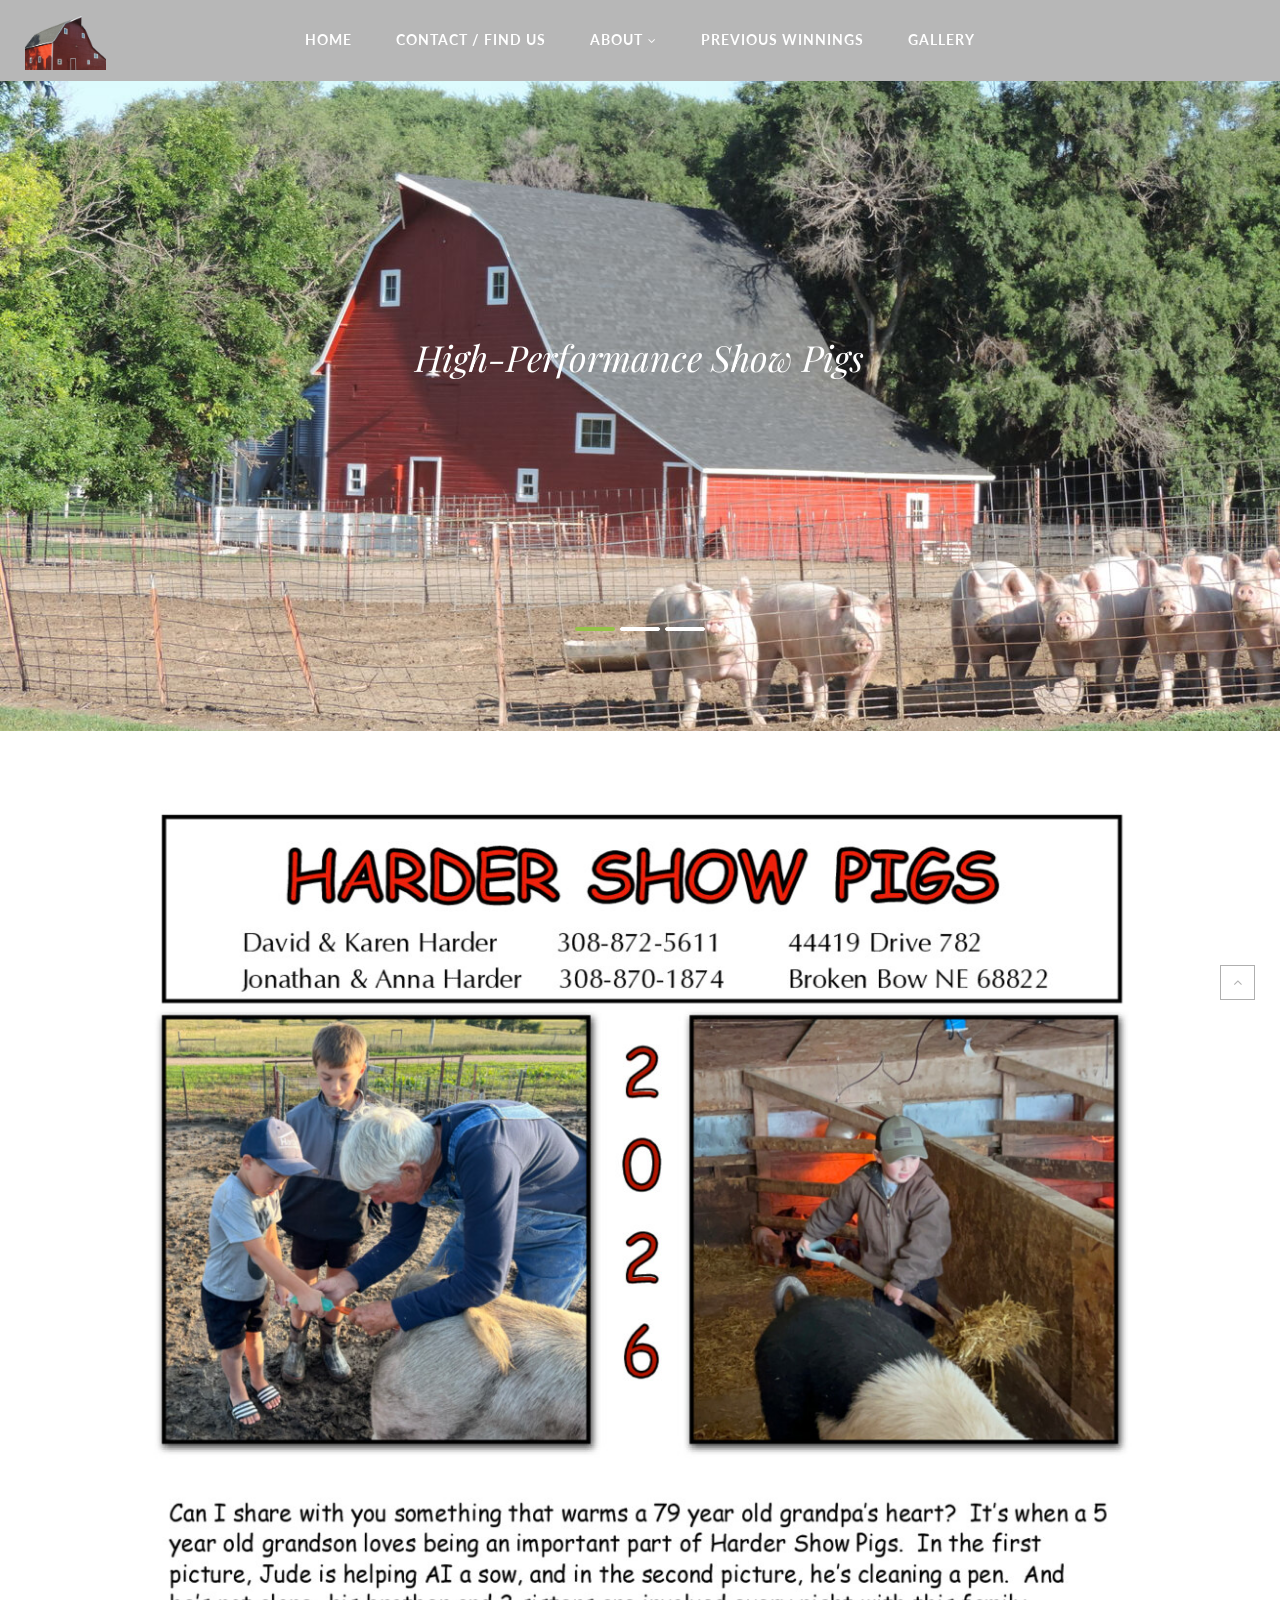
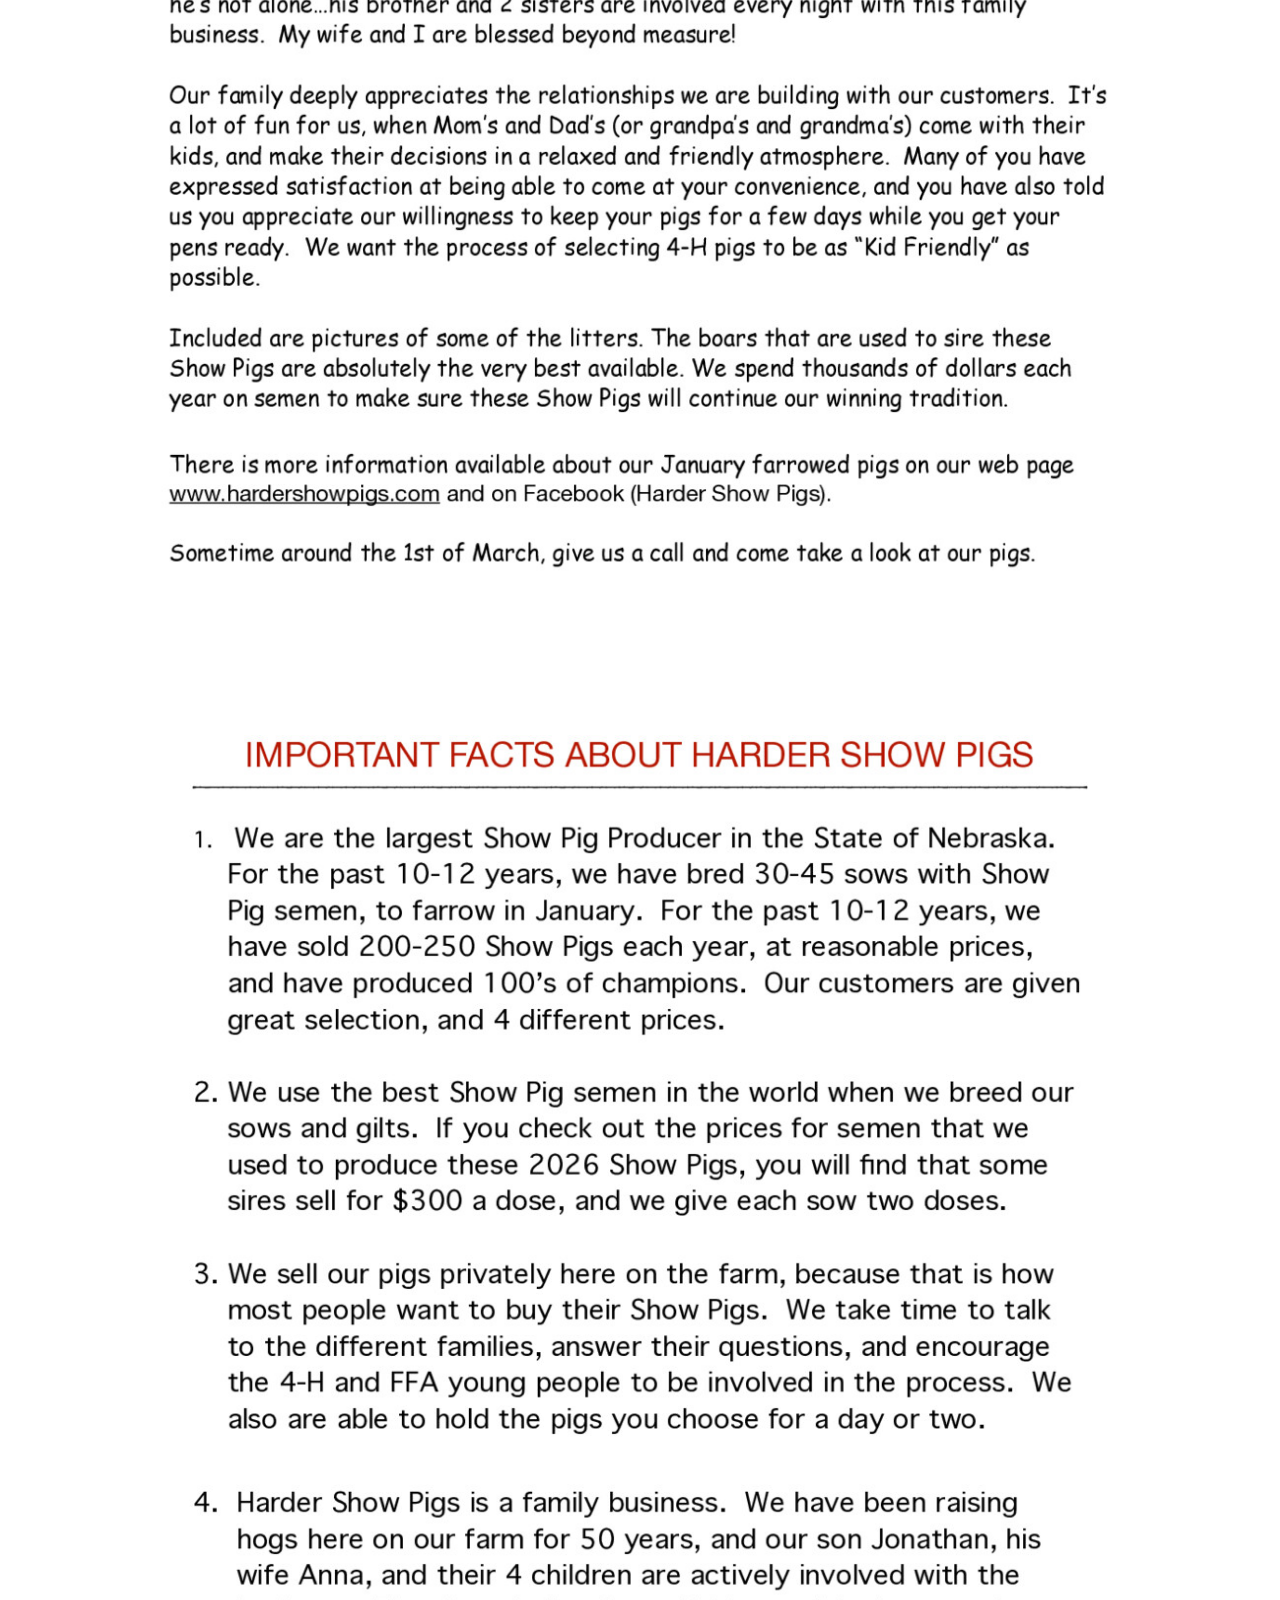
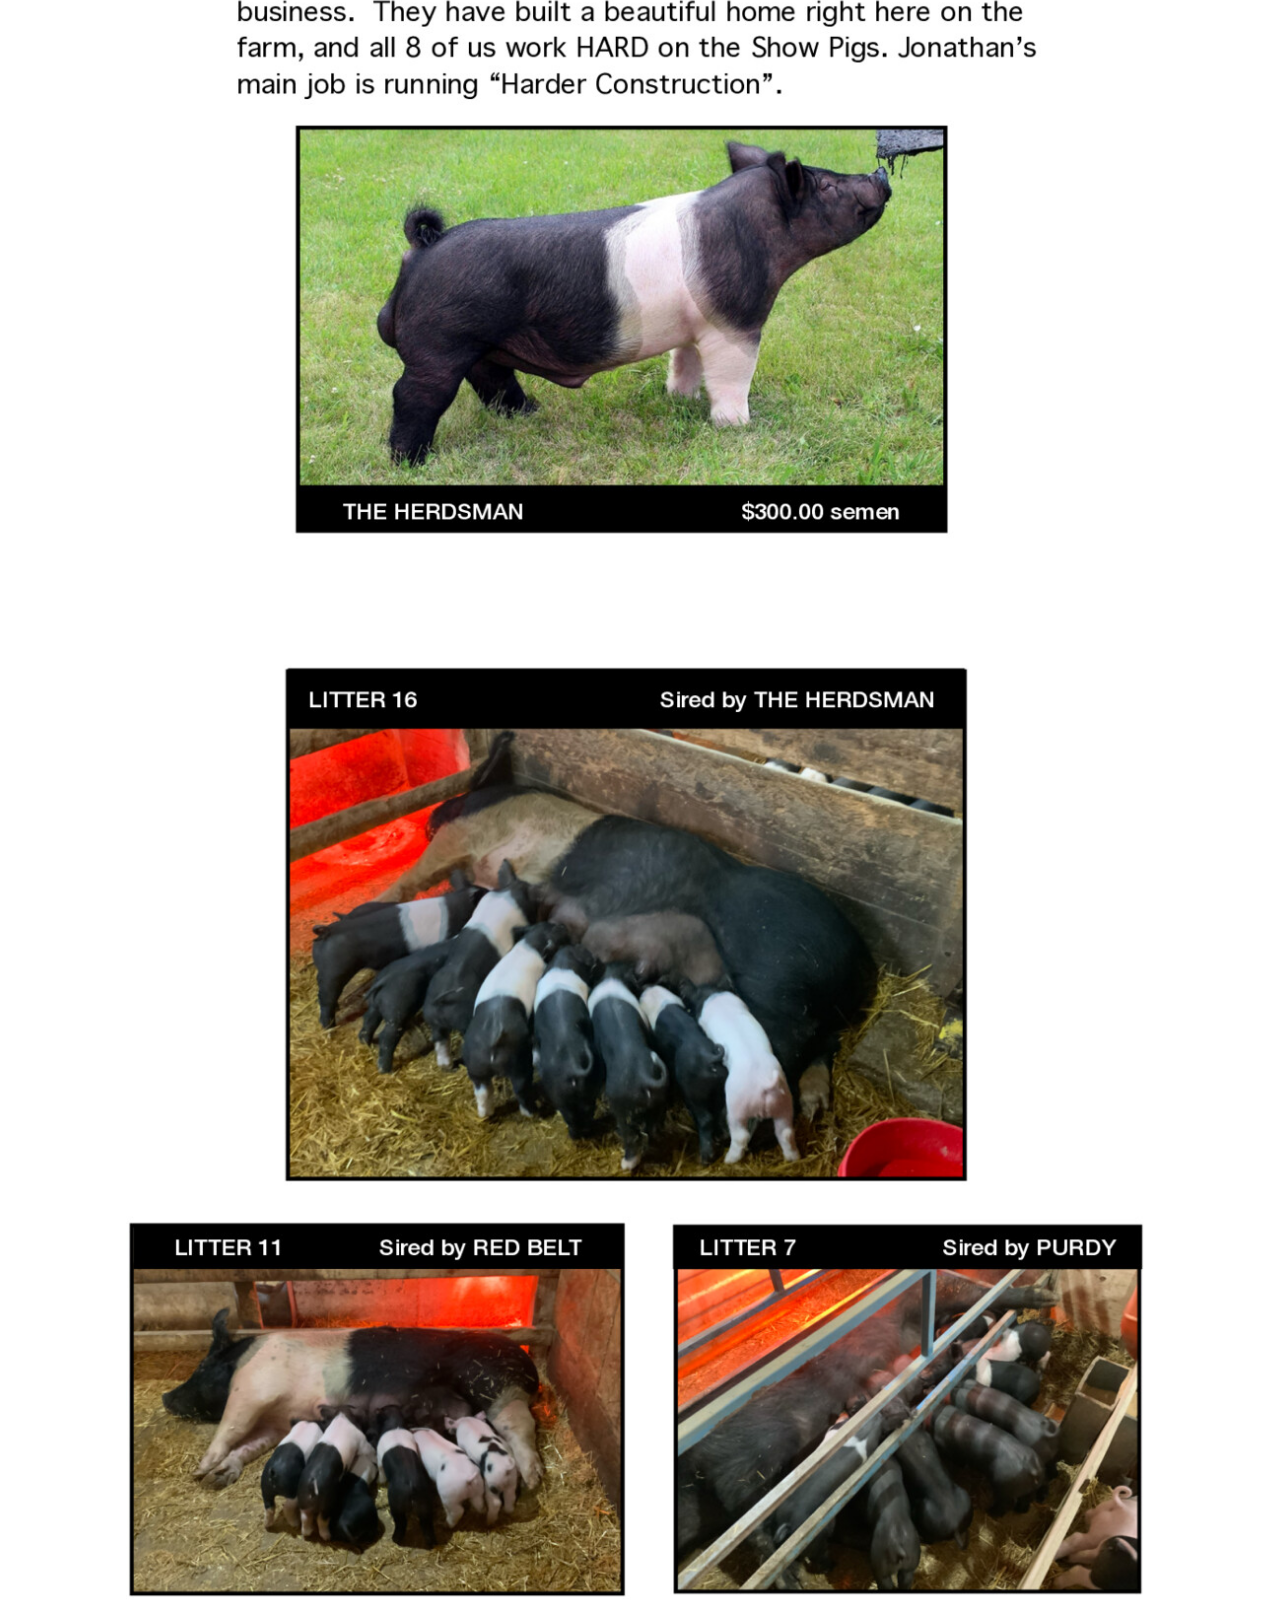
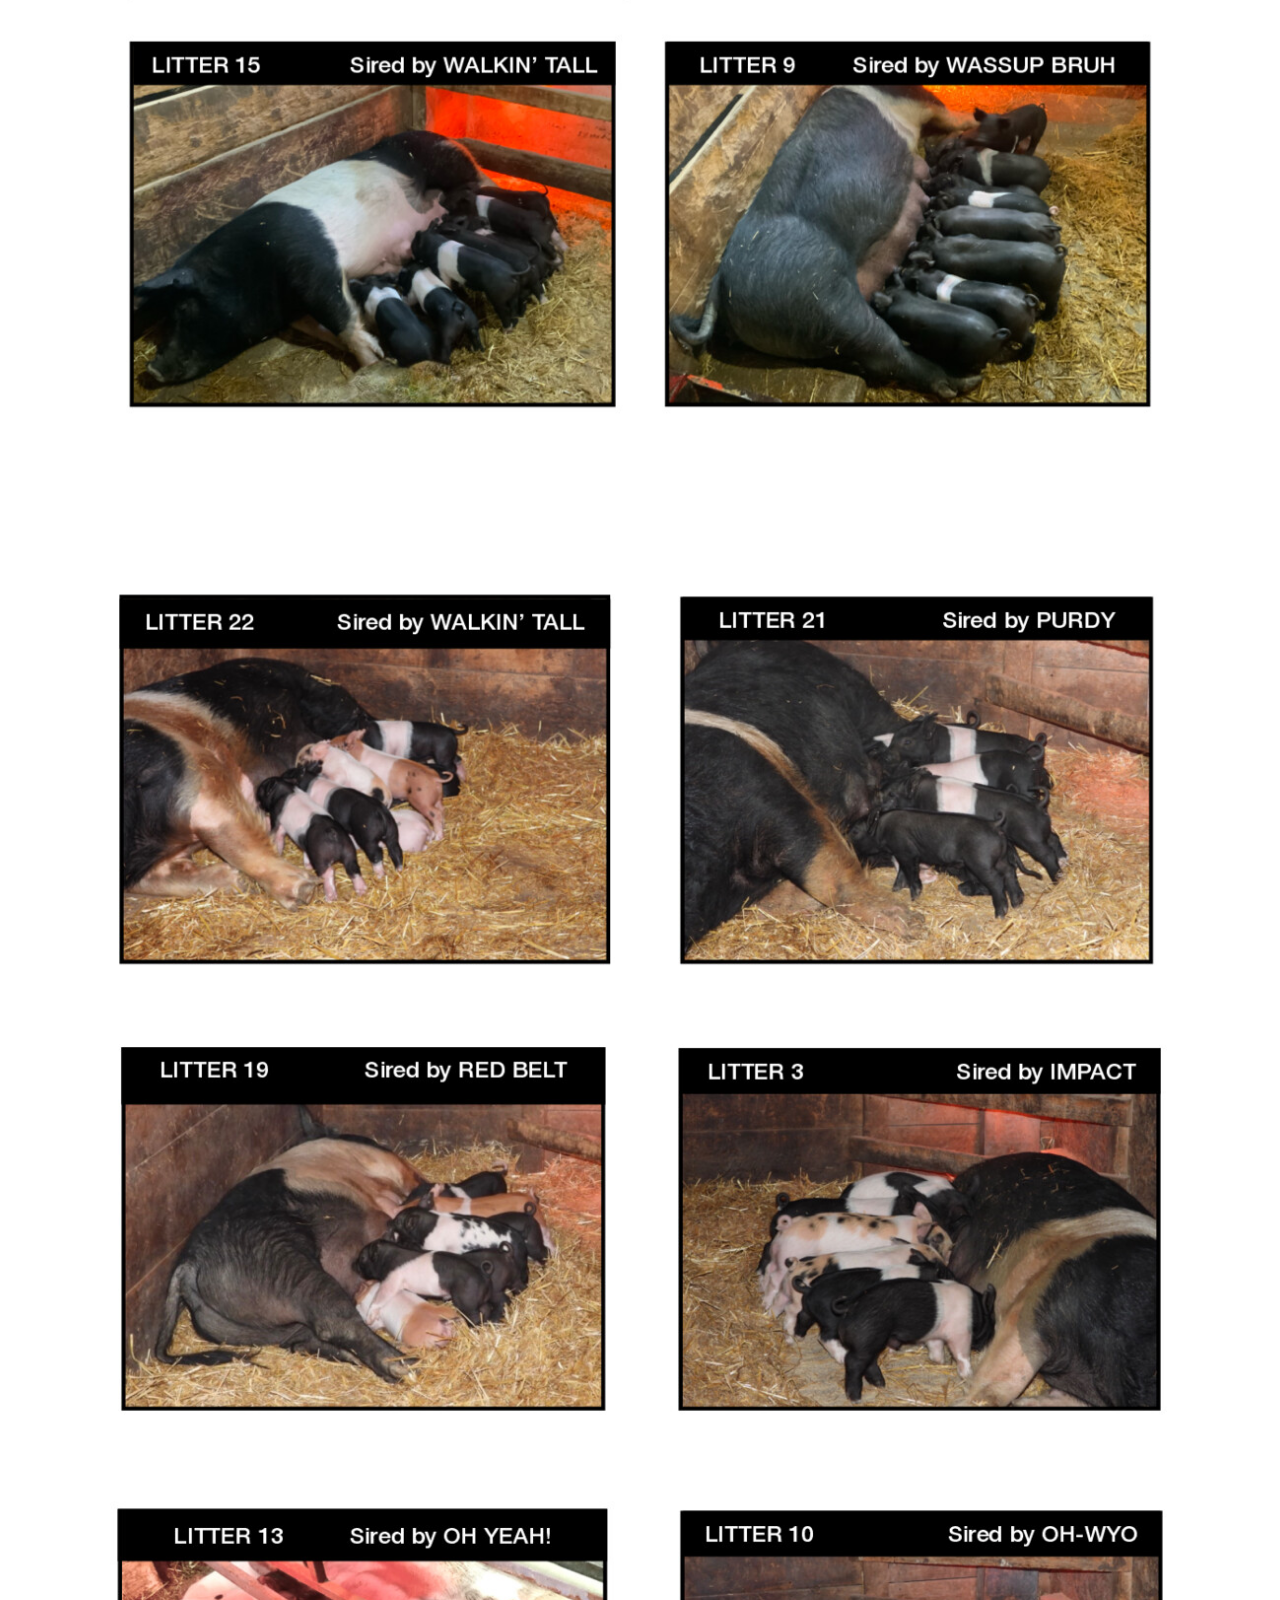
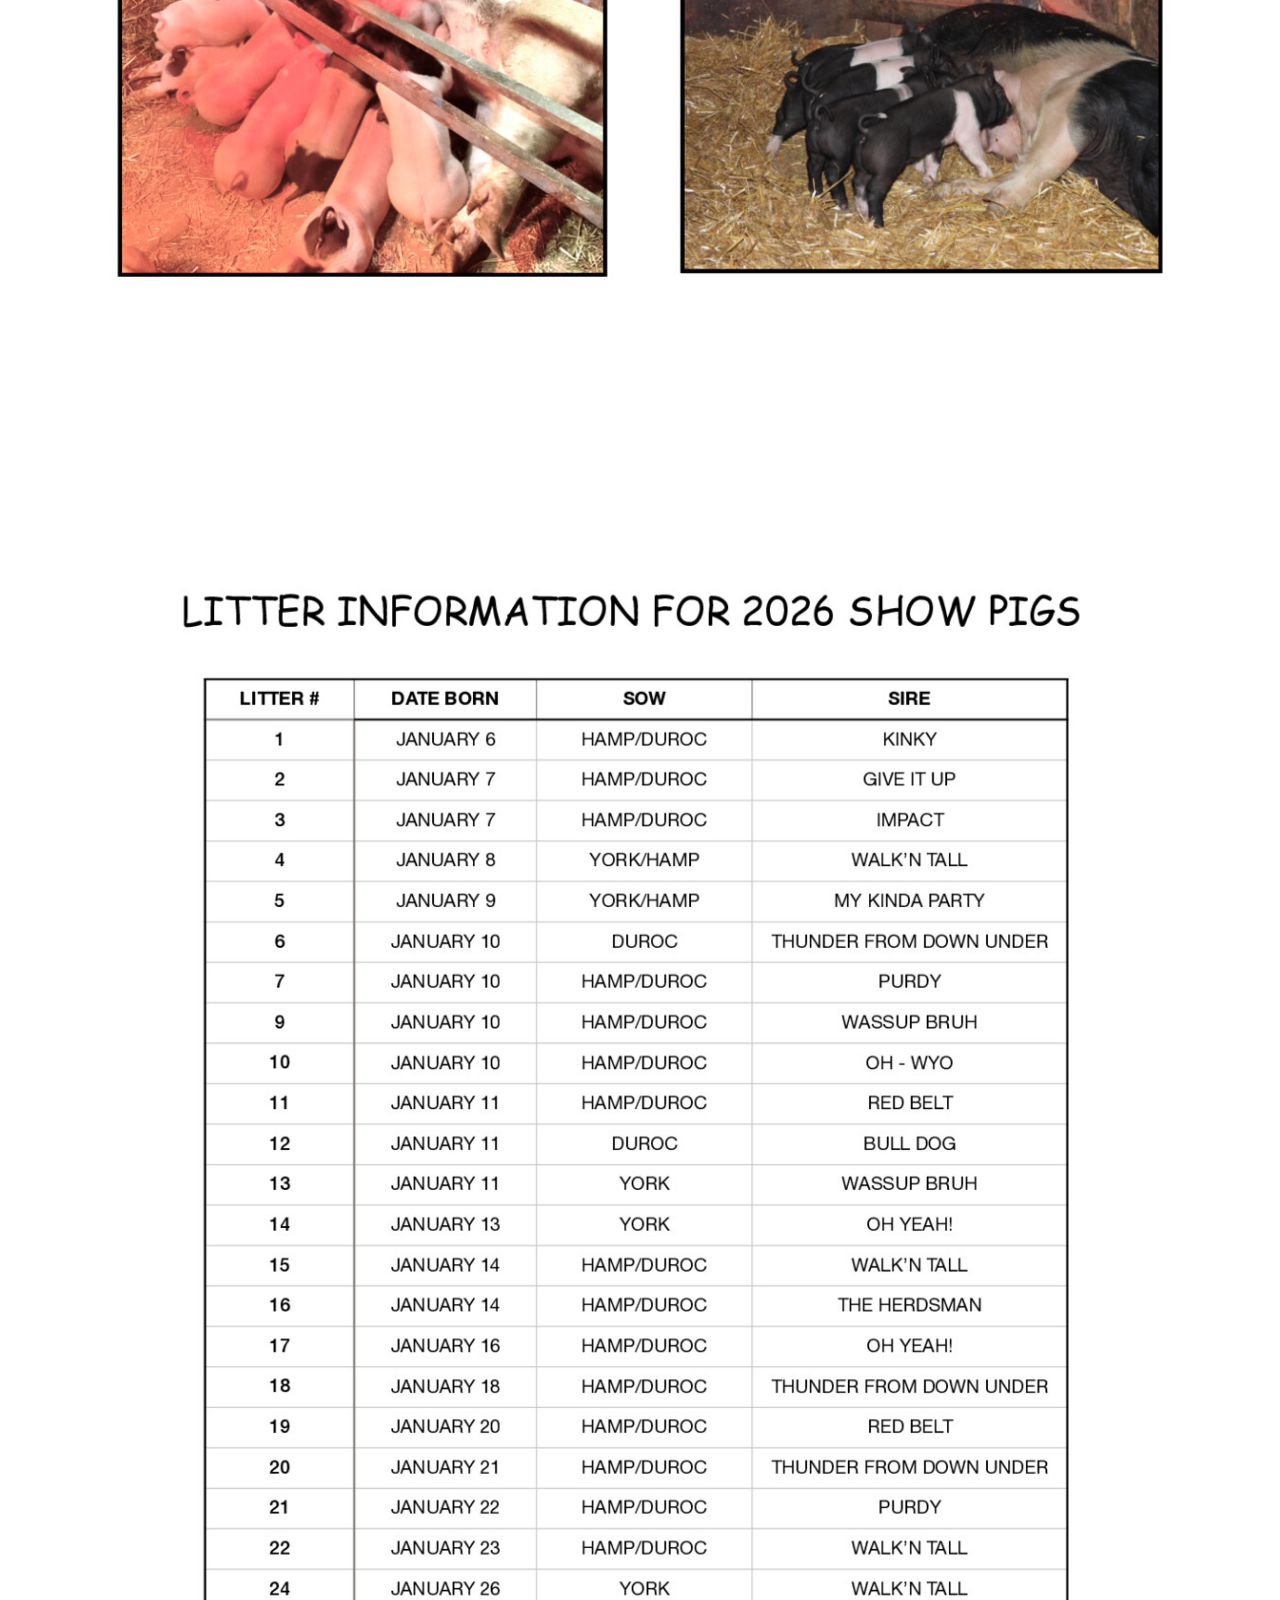
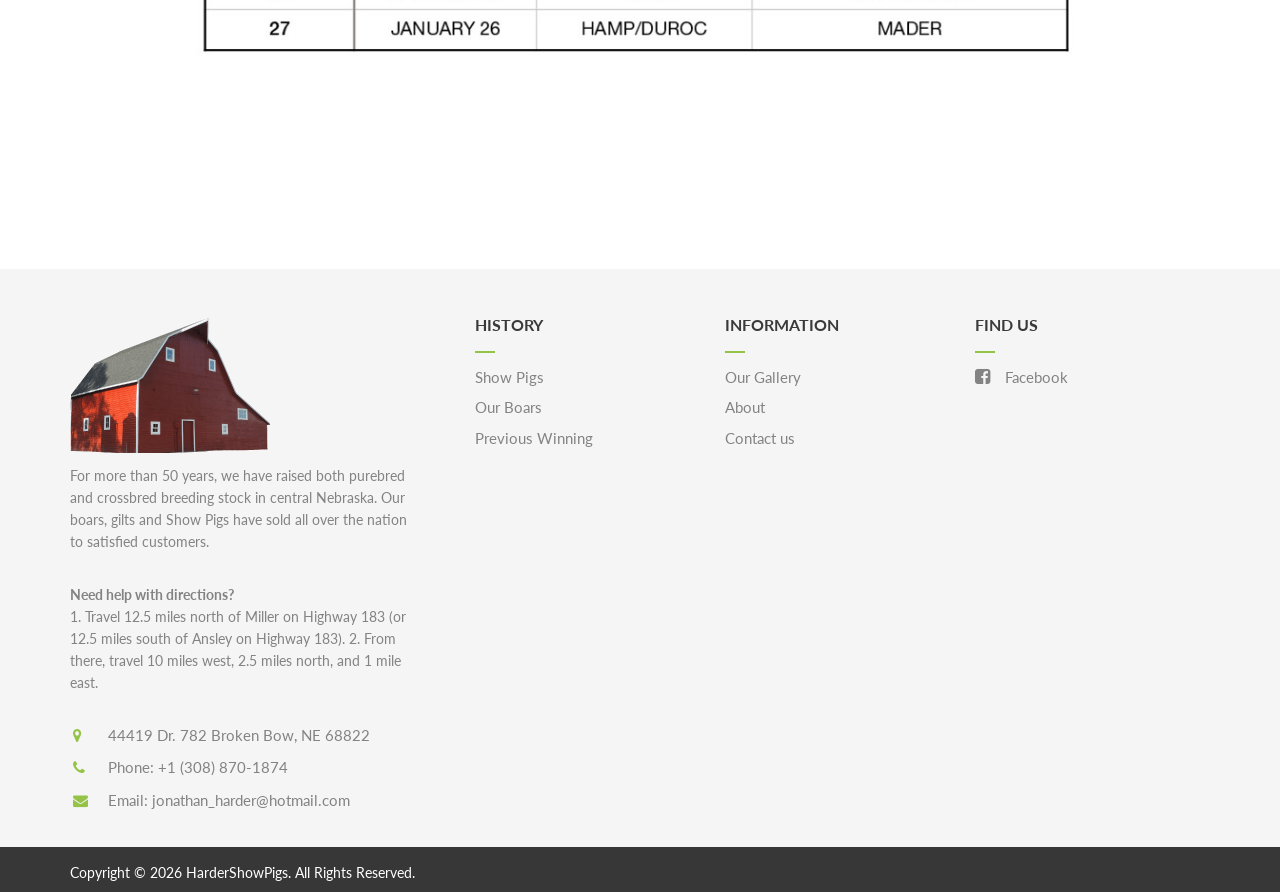
<file: index.html>
<!doctype html>
<html lang="en-US">
  <head>
    <meta charset="UTF-8" />

    <meta
      name="viewport"
      content="width=device-width, initial-scale=1, maximum-scale=1"
    />

    <link
      rel="shortcut icon"
      href="./wp-content/uploads/2018/02/cropped-barn-2-1.png"
      type="image/x-icon"
    />

    <title>Harder Show Pigs – The Show Pig Breed Known for Performance</title>
    <meta name="robots" content="max-image-preview:large" />
    <style>
      img:is([sizes="auto" i], [sizes^="auto," i]) {
        contain-intrinsic-size: 3000px 1500px;
      }
    </style>

    <link rel="dns-prefetch" href="//fonts.googleapis.com" />
    <link rel="preconnect" href="https://fonts.gstatic.com/" crossorigin />
    <link
      rel="stylesheet"
      id="foodfarmfont-css"
      href="./wp-content/plugins/foodfarm-shortcodes/assets/css/style.css?ver=1.0"
      type="text/css"
      media="screen"
    />
    <link
      rel="stylesheet"
      id="foodfarm-font-common-css"
      href="./wp-content/themes/foodfarm/css/icon-font.css?ver=2.0.0"
      type="text/css"
      media="all"
    />
    <link
      rel="stylesheet"
      id="foodfarm-font-css"
      href="./wp-content/themes/foodfarm/css/pe-icon/pe-icon-7-stroke.min.css?ver=2.0.0"
      type="text/css"
      media="all"
    />
    <link
      rel="stylesheet"
      id="slick-css"
      href="./wp-content/themes/foodfarm/css/slick.min.css?ver=2.0.0"
      type="text/css"
      media="all"
    />
    <link
      rel="stylesheet"
      id="foodfarm-plugins-css"
      href="./wp-content/themes/foodfarm/css/plugins.min.css?ver=2.0.0"
      type="text/css"
      media="all"
    />
    <link
      rel="stylesheet"
      id="foodfarm-theme-css"
      href="./wp-content/themes/foodfarm/css/theme.min.css?ver=2.0.0"
      type="text/css"
      media="all"
    />
    <link
      rel="stylesheet"
      id="foodfarm-style-css"
      href="./wp-content/themes/foodfarm/style.css?ver=6.7.4"
      type="text/css"
      media="all"
    />
    <style id="foodfarm-style-inline-css" type="text/css">
      :root {
        --general-bg-color: #fff;
        --general-bg-image: url("./");
        --general-bg-repeat: no-repeat;
        --general-bg-position: center center;
        --general-bg-size: inherit;
        --general-bg-attachment: inherit;
        --general-font-family: Open Sans;
        --general-font-weight: 400;
        --general-font-size: 16px;
        --general-font-color: #696969;
        --general-line-height: 24px;
        --primary-color: #94c347;
        --highlight-color: #85b635;
        --header-bg: #3a3a3b;
        --header7-top-bg: #b7dc36;
        --header7-top-text-color: #ffffff;
        --header7-bg: #ffffff;
        --header7-menu-text: #777777;
        --footer-bg: #3a3a3b;
        --footer-bg-2: #f5f5f5;
        --footer-bg-color: #3a3a3b;
        --footer-bg-image: url("wp-content/themes/foodfarm/images/bg-footer.jpg");
        --footer-bg-position: center center;
        --footer-bg-size: cover;
        --footer-bg-attachment: inherit;
        --footer-bg-image-6: url("wp-content/themes/foodfarm/images/bg-footer-6.jpg");
        --footer-bg-repeat-6: no-repeat;
        --footer-bg-position-6: center center;
        --footer-bg-size-6: cover;
        --footer-bg-attachment-6: inherit;
        --footer-bg-7: #ffffff;
        --footer-text-7: #555555;
        --footer-title-7: #222222;
        --footer7-bottom-color: #999999;
        --footer7-top-bg-image: url("wp-content/themes/foodfarm/images/bg-footer-top.jpg");
        --footer7-top-bg-repeat: no-repeat;
        --footer7-top-bg-position: center center;
        --footer7-top-bg-size: cover;
        --footer7-top-bg-attachment: inherit;
        --breadcrumb-bg-image: url("wp-content/themes/foodfarm/images/bg-breadcrumb.jpg");
        --breadcrumb-bg-repeat: no-repeat;
        --breadcrumb-bg-position: center center;
        --breadcrumb-bg-size: cover;
        --breadcrumb-bg-attachment: inherit;
        --h1-font-family: inherit;
        --h1-font-size: 36px;
        --h1-font-color: #696969;
        --h2-font-family: inherit;
        --h2-font-size: 36px;
        --h2-font-color: #696969;
        --h3-font-family: inherit;
        --h3-font-size: 25px;
        --h3-font-color: #696969;
        --h4-font-family: inherit;
        --h4-font-size: 16px;
        --h4-font-color: #696969;
        --h5-font-family: inherit;
        --h5-font-size: 14px;
        --h5-font-color: #696969;
        --h6-font-family: inherit;
        --h6-font-size: 12px;
        --h6-font-color: #696969;
      }

      .header-v8 {
        background: #ffffff;
      }

      .header-v8 .header-top {
        background: #faf8f5;
        color: #555555;
      }

      .header-v8 .mega-menu > li > a {
        color: #777777;
      }

      .header-v8 .mega-menu > li > a:hover {
        color: #222222;
      }

      .header-v8 .main-navigation {
        border-color: #eeeeee;
      }

      .header-v8 .header-top .header-contact span {
        color: #999999;
      }

      .footer-v8 {
        background: #faf8f5;
        color: #555555;
      }

      .footer-v8 .footer-bottom address {
        color: #555555;
      }

      .footer-v8.footer .widget-title {
        color: #222222;
      }

      @media (min-width: 992px) {
        .mega-menu > li > a {
          padding-left: !important;
          padding-top: !important;
          padding-right: !important;
          padding-bottom: !important;
        }
      }

      .header-logo img {
        width: px !important;
      }

      .footer-v4 .footer-top,
      .footer-v5 .footer-top {
        background: #f5f5f5;
      }

      .header-v9 .main-navigation {
        background: #b7b7b7;
      }

      .header-v9 .mega-menu > li > a,
      .header-v9 .right-header,
      .header-v9 a.cart_label,
      .header-v9 .search-block-top > .btn-search,
      .header-v9 .header-right .h_icon,
      .header-v9 .open-menu-mobile {
        color: #ffffff;
      }

      .footer-v9 {
        background-image: url("wp-content/themes/foodfarm/images/bg-footer-9.jpg");
        background-repeat: no-repeat;
        background-position: center center;
        background-size: cover;
        background-attachment: inherit;
        background-color:;
      }
    </style>
    <link
      rel="stylesheet"
      id="foodfarm-google-fonts-css"
      href="//fonts.googleapis.com/css?family=Open+Sans%3A300%2C300italic%2C400%2C400italic%2C600%2C600italic%2C700%2C700italic%2C800%2C800italic%7CCourgette%3A300%2C300italic%2C400%2C400italic%2C600%2C600italic%2C700%2C700italic%2C800%2C800italic%7CLora%3A300%2C300italic%2C400%2C400italic%2C600%2C600italic%2C700%2C700italic%2C800%2C800italic%7CDancing+Script%3A300%2C300italic%2C400%2C400italic%2C600%2C600italic%2C700%2C700italic%2C800%2C800italic%7C&amp;subset=latin%2Cgreek-ext%2Ccyrillic%2Clatin-ext%2Cgreek%2Ccyrillic-ext%2Cvietnamese&amp;ver=6.7.4"
      type="text/css"
      media="all"
    />
    <link
      rel="stylesheet"
      id="js_composer_front-css"
      href="./wp-content/plugins/js_composer/assets/css/js_composer.min.css?ver=7.4"
      type="text/css"
      media="all"
    />
    <link
      rel="stylesheet"
      id="bsf-Defaults-css"
      href="./wp-content/uploads/smile_fonts/Defaults/Defaults.css?ver=3.19.19"
      type="text/css"
      media="all"
    />
    <link
      rel="preload"
      as="style"
      href="https://fonts.googleapis.com/css?family=Open%20Sans:400%7Cinherit&amp;display=swap&amp;ver=1707863958"
    />
    <link
      rel="stylesheet"
      href="https://fonts.googleapis.com/css?family=Open%20Sans:400%7Cinherit&amp;display=swap&amp;ver=1707863958"
      media="print"
      onload="this.media='all'"
    />
    <noscript>
      <link
        rel="stylesheet"
        href="https://fonts.googleapis.com/css?family=Open%20Sans:400%7Cinherit&amp;display=swap&amp;ver=1707863958"
      />
    </noscript>

    <script
      type="text/javascript"
      src="./wp-includes/js/jquery/jquery.min.js?ver=3.7.1"
      id="jquery-core-js"
    ></script>
    <script
      type="text/javascript"
      src="./wp-includes/js/jquery/jquery-migrate.min.js?ver=3.4.1"
      id="jquery-migrate-js"
    ></script>
    <script
      type="text/javascript"
      src="./wp-content/plugins/revslider/public/assets/js/rbtools.min.js?ver=6.6.11"
      async
      id="tp-tools-js"
    ></script>
    <script
      type="text/javascript"
      src="./wp-content/plugins/revslider/public/assets/js/rs6.min.js?ver=6.6.11"
      async
      id="revmin-js"
    ></script>
    <script></script>
    <link rel="canonical" href="./index.html" />

    <script>
      function setREVStartSize(e) {
        //window.requestAnimationFrame(function() {
        window.RSIW =
          window.RSIW === undefined ? window.innerWidth : window.RSIW;
        window.RSIH =
          window.RSIH === undefined ? window.innerHeight : window.RSIH;
        try {
          var pw = document.getElementById(e.c).parentNode.offsetWidth,
            newh;
          pw =
            pw === 0 ||
            isNaN(pw) ||
            e.l == "fullwidth" ||
            e.layout == "fullwidth"
              ? window.RSIW
              : pw;
          e.tabw = e.tabw === undefined ? 0 : parseInt(e.tabw);
          e.thumbw = e.thumbw === undefined ? 0 : parseInt(e.thumbw);
          e.tabh = e.tabh === undefined ? 0 : parseInt(e.tabh);
          e.thumbh = e.thumbh === undefined ? 0 : parseInt(e.thumbh);
          e.tabhide = e.tabhide === undefined ? 0 : parseInt(e.tabhide);
          e.thumbhide = e.thumbhide === undefined ? 0 : parseInt(e.thumbhide);
          e.mh =
            e.mh === undefined || e.mh == "" || e.mh === "auto"
              ? 0
              : parseInt(e.mh, 0);
          if (e.layout === "fullscreen" || e.l === "fullscreen")
            newh = Math.max(e.mh, window.RSIH);
          else {
            e.gw = Array.isArray(e.gw) ? e.gw : [e.gw];
            for (var i in e.rl)
              if (e.gw[i] === undefined || e.gw[i] === 0) e.gw[i] = e.gw[i - 1];
            e.gh =
              e.el === undefined ||
              e.el === "" ||
              (Array.isArray(e.el) && e.el.length == 0)
                ? e.gh
                : e.el;
            e.gh = Array.isArray(e.gh) ? e.gh : [e.gh];
            for (var i in e.rl)
              if (e.gh[i] === undefined || e.gh[i] === 0) e.gh[i] = e.gh[i - 1];

            var nl = new Array(e.rl.length),
              ix = 0,
              sl;
            e.tabw = e.tabhide >= pw ? 0 : e.tabw;
            e.thumbw = e.thumbhide >= pw ? 0 : e.thumbw;
            e.tabh = e.tabhide >= pw ? 0 : e.tabh;
            e.thumbh = e.thumbhide >= pw ? 0 : e.thumbh;
            for (var i in e.rl) nl[i] = e.rl[i] < window.RSIW ? 0 : e.rl[i];
            sl = nl[0];
            for (var i in nl)
              if (sl > nl[i] && nl[i] > 0) {
                sl = nl[i];
                ix = i;
              }
            var m =
              pw > e.gw[ix] + e.tabw + e.thumbw
                ? 1
                : (pw - (e.tabw + e.thumbw)) / e.gw[ix];
            newh = e.gh[ix] * m + (e.tabh + e.thumbh);
          }
          var el = document.getElementById(e.c);
          if (el !== null && el) el.style.height = newh + "px";
          el = document.getElementById(e.c + "_wrapper");
          if (el !== null && el) {
            el.style.height = newh + "px";
            el.style.display = "block";
          }
        } catch (e) {
          console.log("Failure at Presize of Slider:" + e);
        }
        //});
      }
    </script>
    <style
      id="foodfarm_settings-dynamic-css"
      title="dynamic-css"
      class="redux-options-output"
    >
      .side-breadcrumb {
        background-repeat: no-repeat;
        background-attachment: inherit;
        background-position: center center;
        background-image: url("wp-content/themes/foodfarm/images/bg-breadcrumb.jpg");
        background-size: cover;
      }
    </style>
    <style id="arrowpress-customizer-inline-styles"></style>
    <style type="text/css" data-type="vc_shortcodes-custom-css">
      .vc_custom_1582070662372 {
        padding-top: 32px !important;
      }

      .vc_custom_1613497992133 {
        padding-right: 20px !important;
        padding-left: 20px !important;
      }

      .vc_custom_1739201002422 {
        padding-right: 20px !important;
        padding-left: 20px !important;
      }
    </style>
    <noscript>
      <style>
        .wpb_animate_when_almost_visible {
          opacity: 1;
        }
      </style>
    </noscript>
  </head>

  <body
    class="home page-template-default page page-id-2343 page-2024-show-pigs wpb-js-composer js-comp-ver-7.4 vc_responsive"
  >
    <div id="page" class="hfeed site">
      <header id="masthead" class="site-header header-v9">
        <nav class="main-navigation" id="site-navigation">
          <div class="container">
            <div class="">
              <h1 class="header-logo">
                <a href="./index.html" rel="home">
                  <img
                    class=""
                    width="81"
                    height="auto"
                    src="./wp-content/uploads/2018/02/cropped-barn.png"
                    alt="Harder Show Pigs"
                  />
                </a>
              </h1>

              <div class="header_menu">
                <div class="menu-primary-menu-container">
                  <button class="open-menu-mobile hidden-lg hidden-md">
                    <i class="fa fa-bars"></i>
                  </button>
                  <ul id="menu-primary-menu" class="mega-menu">
                    <li
                      id="menu-item-2338"
                      class="menu-item menu-item-type-custom menu-item-object-custom menu-item-2338"
                    >
                      <a href="./index.html">Home</a>
                    </li>
                    <li
                      id="menu-item-1716"
                      class="menu-item menu-item-type-post_type menu-item-object-page menu-item-1716"
                    >
                      <a href="./contact/index.html">Contact / Find Us</a>
                    </li>
                    <li
                      id="menu-item-1736"
                      class="menu-item menu-item-type-post_type menu-item-object-page menu-item-has-children menu-item-1736 page_item_has_children"
                    >
                      <a href="./about/index.html"
                        >About<span class="icon-next"
                          ><i class="fa fa-angle-down"></i></span></a
                      ><span
                        class="dropdown-toggle caret caret-verticle"
                        data-toggle="dropdown"
                        role="menubar"
                        aria-expanded="true"
                        ><i class="fa fa-angle-right"></i></span
                      ><span
                        class="dropdown-toggle caret caret-hozi"
                        data-toggle="dropdown"
                        role="menubar"
                        aria-expanded="true"
                        >+</span
                      >
                      <ul class="children dropdown-menu">
                        <li
                          id="menu-item-1805"
                          class="menu-item menu-item-type-post_type menu-item-object-page menu-item-1805"
                        >
                          <a href="./our-boars/index.html">Our Boars</a>
                        </li>
                      </ul>
                    </li>
                    <li
                      id="menu-item-1806"
                      class="menu-item menu-item-type-post_type menu-item-object-page menu-item-1806"
                    >
                      <a href="./previous-winning/index.html"
                        >Previous Winnings</a
                      >
                    </li>
                    <li
                      id="menu-item-1852"
                      class="menu-item menu-item-type-post_type menu-item-object-page menu-item-1852"
                    >
                      <a href="./our-gallery/index.html">Gallery</a>
                    </li>
                  </ul>
                </div>
              </div>
              <div class="header-right"></div>
            </div>
          </div>
        </nav>
        <div class="header-mobile">
          <a id="advanced-menu-hide" href="#" class="close-menu-mobile"
            ><i class="fa fa-times" aria-hidden="true"></i
          ></a>
          <nav class="mobile-advanced" id="mobile-advanced">
            <div class="menu-primary-menu-container">
              <ul id="menu-primary-menu-1" class="mega-menu">
                <li
                  class="menu-item menu-item-type-custom menu-item-object-custom menu-item-2338"
                >
                  <a href="./index.html">Home</a>
                </li>
                <li
                  class="menu-item menu-item-type-post_type menu-item-object-page menu-item-1716"
                >
                  <a href="./contact/index.html">Contact / Find Us</a>
                </li>
                <li
                  class="menu-item menu-item-type-post_type menu-item-object-page menu-item-has-children menu-item-1736 page_item_has_children"
                >
                  <a href="./about/index.html"
                    >About<span class="icon-next"
                      ><i class="fa fa-angle-down"></i></span></a
                  ><span
                    class="dropdown-toggle caret caret-verticle"
                    data-toggle="dropdown"
                    role="menubar"
                    aria-expanded="true"
                    ><i class="fa fa-angle-right"></i></span
                  ><span
                    class="dropdown-toggle caret caret-hozi"
                    data-toggle="dropdown"
                    role="menubar"
                    aria-expanded="true"
                    >+</span
                  >
                  <ul class="children dropdown-menu">
                    <li
                      class="menu-item menu-item-type-post_type menu-item-object-page menu-item-1805"
                    >
                      <a href="./our-boars/index.html">Our Boars</a>
                    </li>
                  </ul>
                </li>
                <li
                  class="menu-item menu-item-type-post_type menu-item-object-page menu-item-1806"
                >
                  <a href="./previous-winning/index.html">Previous Winnings</a>
                </li>
                <li
                  class="menu-item menu-item-type-post_type menu-item-object-page menu-item-1852"
                >
                  <a href="./our-gallery/index.html">Gallery</a>
                </li>
              </ul>
            </div>
          </nav>
        </div>
      </header>
      <!-- #masthead -->
      <div id="main" class="wrapper boxed">
        <div class="container">
          <div class="row">
            <div class="content-primary">
              <div id="primary" class="content-area">
                <article
                  id="post-2343"
                  class="post-2343 page type-page status-publish hentry"
                >
                  <div class="entry-content">
                    <div class="wpb-content-wrapper">
                      <div class="vc_row wpb_row vc_row-fluid">
                        <div
                          class="wpb_column vc_column_container vc_col-sm-12"
                        >
                          <div class="vc_column-inner">
                            <div class="wpb_wrapper">
                              <!-- START Home 4 REVOLUTION SLIDER 6.6.11 -->
                              <p class="rs-p-wp-fix"></p>
                              <rs-module-wrap
                                id="rev_slider_5_1_wrapper"
                                data-source="gallery"
                                style="
                                  visibility: hidden;
                                  background: transparent;
                                  padding: 0;
                                  margin: 0px auto;
                                  margin-top: 0;
                                  margin-bottom: 0;
                                "
                              >
                                <rs-module
                                  id="rev_slider_5_1"
                                  style=""
                                  data-version="6.6.11"
                                >
                                  <rs-slides
                                    style="overflow: hidden; position: absolute"
                                  >
                                    <rs-slide
                                      style="position: absolute"
                                      data-key="rs-8"
                                      data-title="Slide"
                                      data-thumb=".//wp-content/uploads/2018/01/hardershowpigs-gallery-24-100x50.jpg"
                                      data-anim="ms:600;r:0;"
                                      data-in="o:0;"
                                      data-out="a:false;"
                                    >
                                      <img
                                        fetchpriority="high"
                                        decoding="async"
                                        src="./wp-content/plugins/revslider/public/assets/assets/dummy.png"
                                        alt=""
                                        title="hardershowpigs – gallery (24)"
                                        width="1333"
                                        height="1000"
                                        class="rev-slidebg tp-rs-img rs-lazyload"
                                        data-lazyload=".//wp-content/uploads/2018/01/hardershowpigs-gallery-24.jpg"
                                        data-bg="p:0% 30%;"
                                        data-no-retina
                                      />
                                      <!--
							--><rs-layer
                                        id="slider-5-slide-8-layer-2"
                                        data-type="text"
                                        data-color="rgba(255, 255, 255, 1)"
                                        data-rsp_ch="on"
                                        data-xy="x:c;xo:0,0,0,-1px;y:m,m,m,t;yo:-49px,-49px,-122px,280px;"
                                        data-text="w:nowrap,nowrap,nowrap,normal;s:36;l:36;"
                                        data-dim="w:auto,auto,auto,388px;"
                                        data-frame_0="tp:600;"
                                        data-frame_1="tp:600;e:power2.inOut;st:500;sR:500;"
                                        data-frame_999="o:0;tp:600;e:nothing;st:w;sR:8200;"
                                        style="
                                          z-index: 5;
                                          font-family: &quot;Playfair Display&quot;;
                                          text-transform: capitalize;
                                          font-style: italic;
                                        "
                                        >High-Performance Show Pigs </rs-layer
                                      ><!--
-->
                                    </rs-slide>
                                    <rs-slide
                                      style="position: absolute"
                                      data-key="rs-10"
                                      data-title="Slide"
                                      data-thumb=".//wp-content/uploads/2020/02/slider-100x50.jpg"
                                      data-anim="ms:600;r:0;"
                                      data-in="o:0;"
                                      data-out="a:false;"
                                    >
                                      <img
                                        decoding="async"
                                        src="./wp-content/plugins/revslider/public/assets/assets/dummy.png"
                                        alt=""
                                        title="slider"
                                        width="640"
                                        height="480"
                                        class="rev-slidebg tp-rs-img rs-lazyload"
                                        data-lazyload=".//wp-content/uploads/2020/02/slider.jpg"
                                        data-bg="f:contain;"
                                        data-no-retina
                                      />
                                      <!--
							--><rs-layer
                                        id="slider-5-slide-10-layer-1"
                                        data-type="text"
                                        data-color="rgba(255, 255, 255, 1)"
                                        data-rsp_ch="on"
                                        data-xy="x:l,l,l,c;xo:240px,81px,97px,0;yo:61px,76px,81px,53px;"
                                        data-text="s:69,80,51,32;l:19,22,14,14;"
                                        data-dim="w:341,auto,auto,auto;"
                                        data-frame_0="x:left;o:1;tp:600;"
                                        data-frame_1="tp:600;e:power2.inOut;st:500;sR:500;"
                                        data-frame_999="x:right;tp:600;e:nothing;st:w;sR:8200;"
                                        style="
                                          z-index: 5;
                                          font-family: &quot;Lato&quot;;
                                        "
                                        >CHAMPION SHOW PIGS </rs-layer
                                      ><!--
-->
                                    </rs-slide>
                                    <rs-slide
                                      style="position: absolute"
                                      data-key="rs-35"
                                      data-title="Slide"
                                      data-thumb=".//wp-content/uploads/2018/01/hardershowpigs-gallery-26-100x50.jpg"
                                      data-anim="ms:600;r:0;"
                                      data-in="o:0;"
                                      data-out="a:false;"
                                    >
                                      <img
                                        decoding="async"
                                        src="./wp-content/plugins/revslider/public/assets/assets/dummy.png"
                                        alt=""
                                        title="hardershowpigs – gallery (26)"
                                        width="1333"
                                        height="1000"
                                        class="rev-slidebg tp-rs-img rs-lazyload"
                                        data-lazyload=".//wp-content/uploads/2018/01/hardershowpigs-gallery-26.jpg"
                                        data-bg="f:contain;"
                                        data-no-retina
                                      />
                                      <!--
							--><rs-layer
                                        id="slider-5-slide-35-layer-1"
                                        data-type="text"
                                        data-color="#ffffff||rgba(255, 255, 255, 1)||rgba(255, 255, 255, 1)||rgba(255, 255, 255, 1)"
                                        data-rsp_ch="on"
                                        data-xy="x:l,l,l,c;xo:445px,251px,93px,0;yo:35px,36px,74px,52px;"
                                        data-text="s:58,80,80,50;l:16,22,22,22;"
                                        data-dim="w:337,auto,auto,auto;"
                                        data-frame_0="x:left;o:1;tp:600;"
                                        data-frame_1="tp:600;e:power2.inOut;st:500;sR:500;"
                                        data-frame_999="x:right;tp:600;e:nothing;st:w;sR:8200;"
                                        style="
                                          z-index: 5;
                                          font-family: &quot;Lato&quot;;
                                        "
                                        >Nebraska Proud </rs-layer
                                      ><!--
-->
                                    </rs-slide>
                                  </rs-slides>
                                  <rs-static-layers
                                    ><!--
					--></rs-static-layers
                                  >
                                </rs-module>
                                <script>
                                  setREVStartSize({
                                    c: "rev_slider_5_1",
                                    rl: [1240, 1024, 778, 480],
                                    el: [650, 768, 960, 720],
                                    gw: [1240, 1024, 778, 480],
                                    gh: [650, 768, 960, 720],
                                    type: "standard",
                                    justify: "",
                                    layout: "fullwidth",
                                    mh: "0",
                                  });
                                  if (
                                    window.RS_MODULES !== undefined &&
                                    window.RS_MODULES.modules !== undefined &&
                                    window.RS_MODULES.modules["revslider51"] !==
                                      undefined
                                  ) {
                                    window.RS_MODULES.modules[
                                      "revslider51"
                                    ].once = false;
                                    window.revapi5 = undefined;
                                    if (
                                      window.RS_MODULES.checkMinimal !==
                                      undefined
                                    )
                                      window.RS_MODULES.checkMinimal();
                                  }
                                </script>
                              </rs-module-wrap>
                              <!-- END REVOLUTION SLIDER -->
                            </div>
                          </div>
                        </div>
                      </div>
                      <div
                        class="vc_row wpb_row vc_row-fluid vc_custom_1582070662372"
                      >
                        <div
                          class="wpb_column vc_column_container vc_col-sm-12"
                        >
                          <div class="vc_column-inner vc_custom_1613497992133">
                            <div class="wpb_wrapper">
                              <div
                                class="wpb_single_image wpb_content_element vc_align_center"
                              >
                                <figure class="wpb_wrapper vc_figure">
                                  <a
                                    href="./wp-content/uploads/2026/02/output-000-791x1024.jpg"
                                    target="_blank"
                                    class="vc_single_image-wrapper vc_box_border_grey"
                                    ><img
                                      loading="lazy"
                                      decoding="async"
                                      width="1275"
                                      height="1650"
                                      src="./wp-content/uploads/2026/02/output-000.jpg"
                                      class="vc_single_image-img attachment-full"
                                      alt=""
                                      title="output-000"
                                      srcset="./wp-content/uploads/2026/02/output-000.jpg 1275w, ./wp-content/uploads/2026/02/output-000-232x300.jpg 232w, ./wp-content/uploads/2026/02/output-000-791x1024.jpg 791w, ./wp-content/uploads/2026/02/output-000-768x994.jpg 768w, ./wp-content/uploads/2026/02/output-000-1187x1536.jpg 1187w"
                                      sizes="auto, (max-width: 1275px) 100vw, 1275px"
                                  /></a>
                                </figure>
                              </div>
                            </div>
                          </div>
                        </div>
                      </div>
                      <div class="vc_row wpb_row vc_row-fluid">
                        <div
                          class="wpb_column vc_column_container vc_col-sm-12"
                        >
                          <div class="vc_column-inner">
                            <div class="wpb_wrapper">
                              <div
                                class="wpb_single_image wpb_content_element vc_align_center"
                              >
                                <figure class="wpb_wrapper vc_figure">
                                  <div
                                    class="vc_single_image-wrapper vc_box_border_grey"
                                  >
                                    <img
                                      loading="lazy"
                                      decoding="async"
                                      width="1275"
                                      height="1650"
                                      src="./wp-content/uploads/2026/02/output-001.jpg"
                                      class="vc_single_image-img attachment-full"
                                      alt=""
                                      title="output-001"
                                      srcset="./wp-content/uploads/2026/02/output-001.jpg 1275w, ./wp-content/uploads/2026/02/output-001-232x300.jpg 232w, ./wp-content/uploads/2026/02/output-001-791x1024.jpg 791w, ./wp-content/uploads/2026/02/output-001-768x994.jpg 768w, ./wp-content/uploads/2026/02/output-001-1187x1536.jpg 1187w"
                                      sizes="auto, (max-width: 1275px) 100vw, 1275px"
                                    />
                                  </div>
                                </figure>
                              </div>

                              <div
                                class="wpb_single_image wpb_content_element vc_align_center"
                              >
                                <figure class="wpb_wrapper vc_figure">
                                  <div
                                    class="vc_single_image-wrapper vc_box_border_grey"
                                  >
                                    <img
                                      loading="lazy"
                                      decoding="async"
                                      width="1275"
                                      height="1650"
                                      src="./wp-content/uploads/2026/02/output-002.jpg"
                                      class="vc_single_image-img attachment-full"
                                      alt=""
                                      title="output-002"
                                      srcset="./wp-content/uploads/2026/02/output-002.jpg 1275w, ./wp-content/uploads/2026/02/output-002-232x300.jpg 232w, ./wp-content/uploads/2026/02/output-002-791x1024.jpg 791w, ./wp-content/uploads/2026/02/output-002-768x994.jpg 768w, ./wp-content/uploads/2026/02/output-002-1187x1536.jpg 1187w"
                                      sizes="auto, (max-width: 1275px) 100vw, 1275px"
                                    />
                                  </div>
                                </figure>
                              </div>

                              <div
                                class="wpb_single_image wpb_content_element vc_align_center"
                              >
                                <figure class="wpb_wrapper vc_figure">
                                  <div
                                    class="vc_single_image-wrapper vc_box_border_grey"
                                  >
                                    <img
                                      loading="lazy"
                                      decoding="async"
                                      width="1275"
                                      height="1650"
                                      src="./wp-content/uploads/2026/02/output-003.jpg"
                                      class="vc_single_image-img attachment-full"
                                      alt=""
                                      title="output-003"
                                      srcset="./wp-content/uploads/2026/02/output-003.jpg 1275w, ./wp-content/uploads/2026/02/output-003-232x300.jpg 232w, ./wp-content/uploads/2026/02/output-003-791x1024.jpg 791w, ./wp-content/uploads/2026/02/output-003-768x994.jpg 768w, ./wp-content/uploads/2026/02/output-003-1187x1536.jpg 1187w"
                                      sizes="auto, (max-width: 1275px) 100vw, 1275px"
                                    />
                                  </div>
                                </figure>
                              </div>

                              <div
                                class="wpb_single_image wpb_content_element vc_align_center vc_custom_1739201002422"
                              >
                                <figure class="wpb_wrapper vc_figure">
                                  <a
                                    href="./wp-content/uploads/2026/02/output-004-791x1024.jpg"
                                    target="_blank"
                                    class="vc_single_image-wrapper vc_box_border_grey"
                                    ><img
                                      loading="lazy"
                                      decoding="async"
                                      width="1275"
                                      height="1650"
                                      src="./wp-content/uploads/2026/02/output-004.jpg"
                                      class="vc_single_image-img attachment-full"
                                      alt=""
                                      title="output-004"
                                      srcset="./wp-content/uploads/2026/02/output-004.jpg 1275w, ./wp-content/uploads/2026/02/output-004-232x300.jpg 232w, ./wp-content/uploads/2026/02/output-004-791x1024.jpg 791w, ./wp-content/uploads/2026/02/output-004-768x994.jpg 768w, ./wp-content/uploads/2026/02/output-004-1187x1536.jpg 1187w"
                                      sizes="auto, (max-width: 1275px) 100vw, 1275px"
                                  /></a>
                                </figure>
                              </div>
                            </div>
                          </div>
                        </div>
                      </div>
                    </div>
                  </div>
                  <!-- .entry-content -->
                </article>
                <!-- #post -->
              </div>
              <!-- #primary -->
            </div>
          </div>
        </div>
      </div>
      <!--main-->
      <footer id="colophon" class="footer">
        <div class="footer-v4">
          <div class="footer-top">
            <div class="container">
              <div class="row">
                <div class="col-md-12 col-sm-12 col-xs-12">
                  <div class="footer-container row">
                    <div class="col-lg-4 col-md-4 col-sm-12 col-xs-12">
                      <div class="footer-home">
                        <img
                          class=""
                          src="./wp-content/uploads/2018/02/cropped-barn-2-1.png"
                          alt="Harder Show Pigs"
                        />
                        <aside id="text-3" class="widget widget_text">
                          <div class="textwidget">
                            <p>
                              For more than 50 years, we have raised both
                              purebred and crossbred breeding stock in central
                              Nebraska. Our boars, gilts and Show Pigs have sold
                              all over the nation to satisfied customers.
                            </p>

                            <p>
                              <strong>Need help with directions?</strong><br />
                              1. Travel 12.5 miles north of Miller on Highway
                              183 (or 12.5 miles south of Ansley on Highway
                              183). 2. From there, travel 10 miles west, 2.5
                              miles north, and 1 mile east.
                            </p>
                            <div class="info">
                              <ul class="list-info">
                                <li>
                                  <i class="fa fa-map-marker"></i>
                                  <span
                                    >44419 Dr. 782 Broken Bow, NE 68822</span
                                  >
                                </li>
                                <li>
                                  <i class="fa fa-phone"></i
                                  ><span>
                                    Phone:
                                    <a href="tel:3088701874"
                                      >+1 (308) 870-1874</a
                                    ></span
                                  >
                                </li>
                                <li>
                                  <i class="fa fa-envelope"></i
                                  ><span>
                                    Email:
                                    <a href="mailto:Jonathan_harder@hotmail.com"
                                      >jonathan_harder@hotmail.com</a
                                    ></span
                                  >
                                </li>
                              </ul>
                            </div>
                          </div>
                        </aside>
                      </div>
                    </div>
                    <div class="col-lg-8 col-md-8 col-sm-12 col-xs-12">
                      <div class="footer-menu-list">
                        <div class="col-xs-12 col-sm-4 col-md-4">
                          <aside id="nav_menu-8" class="widget widget_nav_menu">
                            <h4 class="widget-title widget-title-border">
                              History
                            </h4>
                            <div class="menu-service-detail-container">
                              <ul id="menu-service-detail" class="menu">
                                <li
                                  id="menu-item-2333"
                                  class="menu-item menu-item-type-custom menu-item-object-custom menu-item-2333"
                                >
                                  <a href="./index.html">Show Pigs</a>
                                </li>
                                <li
                                  id="menu-item-1772"
                                  class="menu-item menu-item-type-post_type menu-item-object-page menu-item-1772"
                                >
                                  <a href="./our-boars/index.html">Our Boars</a>
                                </li>
                                <li
                                  id="menu-item-1773"
                                  class="menu-item menu-item-type-post_type menu-item-object-page menu-item-1773"
                                >
                                  <a href="./previous-winning/index.html"
                                    >Previous Winning</a
                                  >
                                </li>
                              </ul>
                            </div>
                          </aside>
                        </div>
                        <div class="col-xs-12 col-sm-4 col-md-4">
                          <aside id="nav_menu-9" class="widget widget_nav_menu">
                            <h4 class="widget-title widget-title-border">
                              Information
                            </h4>
                            <div class="menu-information-container">
                              <ul id="menu-information" class="menu">
                                <li
                                  id="menu-item-1988"
                                  class="menu-item menu-item-type-post_type menu-item-object-page menu-item-1988"
                                >
                                  <a href="./our-gallery/index.html"
                                    >Our Gallery</a
                                  >
                                </li>
                                <li
                                  id="menu-item-1990"
                                  class="menu-item menu-item-type-post_type menu-item-object-page menu-item-1990"
                                >
                                  <a href="./about/index.html">About</a>
                                </li>
                                <li
                                  id="menu-item-1991"
                                  class="menu-item menu-item-type-post_type menu-item-object-page menu-item-1991"
                                >
                                  <a href="./contact/index.html">Contact us</a>
                                </li>
                              </ul>
                            </div>
                          </aside>
                        </div>
                        <div class="col-xs-12 col-sm-4 col-md-4">
                          <aside
                            id="custom_html-2"
                            class="widget_text widget widget_custom_html"
                          >
                            <h4 class="widget-title widget-title-border">
                              Find Us
                            </h4>
                            <div class="textwidget custom-html-widget">
                              <div
                                class="menu-footer-content widget_nav_menu_findus"
                              >
                                <ul class="footer-menu">
                                  <li class="page_item">
                                    <a
                                      href="https://www.facebook.com/Harder-Show-Pigs-1440209006212675/"
                                      target="_blank"
                                      ><i class="fa fa-facebook-square"></i>
                                      Facebook</a
                                    >
                                  </li>
                                </ul>
                              </div>
                            </div>
                          </aside>
                        </div>
                      </div>
                    </div>
                  </div>
                </div>
              </div>
            </div>
          </div>
          <div class="footer-bottom">
            <div class="container">
              <div class="row">
                <div class="col-md-6 col-sm-6 col-xs-12 copy-right">
                  <address>
                    Copyright © 2026 HarderShowPigs. All Rights Reserved.
                  </address>
                </div>
              </div>
            </div>
          </div>
        </div>
        <!-- .footer-boxed -->
      </footer>
      <!-- #colophon -->
      <div class="overlay"></div>
    </div>
    <!--page-->
    <script type="text/javascript">
      jQuery(document).ready(function () {});
    </script>

    <script>
      window.RS_MODULES = window.RS_MODULES || {};
      window.RS_MODULES.modules = window.RS_MODULES.modules || {};
      window.RS_MODULES.waiting = window.RS_MODULES.waiting || [];
      window.RS_MODULES.defered = false;
      window.RS_MODULES.moduleWaiting = window.RS_MODULES.moduleWaiting || {};
      window.RS_MODULES.type = "compiled";
    </script>
    <a class="scroll-to-top"><i class="fa fa-angle-up"></i></a>
    <script type="text/html" id="wpb-modifications">
      window.wpbCustomElement = 1;
    </script>
    <link
      href="https://fonts.googleapis.com/css?family=Playfair+Display:italic%7CRoboto:400%7CLato:400&amp;display=swap"
      rel="stylesheet"
      property="stylesheet"
      media="all"
      type="text/css"
    />

    <script>
      if (typeof revslider_showDoubleJqueryError === "undefined") {
        function revslider_showDoubleJqueryError(sliderID) {
          console.log(
            "You have some jquery.js library include that comes after the Slider Revolution files js inclusion.",
          );
          console.log("To fix this, you can:");
          console.log(
            "1. Set 'Module General Options' -> 'Advanced' -> 'jQuery & OutPut Filters' -> 'Put JS to Body' to on",
          );
          console.log("2. Find the double jQuery.js inclusion and remove it");
          return "Double Included jQuery Library";
        }
      }
    </script>
    <link
      rel="stylesheet"
      id="rs-plugin-settings-css"
      href="./wp-content/plugins/revslider/public/assets/css/rs6.css?ver=6.6.11"
      type="text/css"
      media="all"
    />
    <style id="rs-plugin-settings-inline-css" type="text/css">
      .rev_slider .slotholder::before {
        background: rgba(0, 0, 0, 0.1) none repeat scroll 0 0;
        content: "";
        height: 100%;
        left: 0;
        position: absolute;
        top: 0;
        width: 100%;
        z-index: 1;
      }

      .custom.tp-bullets {
      }

      .custom.tp-bullets:before {
        content: " ";
        position: absolute;
        width: 100%;
        height: 100%;
        background: transparent;
        padding: 10px;
        margin-left: -10px;
        margin-top: -10px;
        box-sizing: content-box;
      }

      .custom .tp-bullet {
        width: 12px;
        height: 12px;
        position: absolute;
        background: #aaa;
        background: rgba(125, 125, 125, 0.5);
        cursor: pointer;
        box-sizing: content-box;
      }

      .custom .tp-bullet.rs-touchhover,
      .custom .tp-bullet.selected {
        background: rgb(125, 125, 125);
      }

      .custom .tp-bullet-image {
      }

      .custom .tp-bullet-title {
      }
    </style>
    <script
      type="text/javascript"
      src="./wp-content/themes/foodfarm/js/bootstrap.min.js?ver=2.0.0"
      id="bootstrap-js"
    ></script>
    <script
      type="text/javascript"
      src="./wp-content/plugins/js_composer/assets/lib/bower/isotope/dist/isotope.pkgd.min.js?ver=7.4"
      id="isotope-js"
    ></script>
    <script
      type="text/javascript"
      src="./wp-content/themes/foodfarm/js/slick.min.js?ver=2.0.0"
      id="slick-js"
    ></script>
    <script
      type="text/javascript"
      src="./wp-content/themes/foodfarm/js/owl.carousel.min.js?ver=2.0.0"
      id="owlcarousel-js"
    ></script>
    <script>
      var foodfarm_params = {
        ajax_url: "",
        ajax_cart_added_msg: "",
        ff_main_color: "",
        ff_text_day: "Day",
        ff_text_hour: "Hour",
        ff_text_min: "Min",
        ff_text_sec: "Sec",
        foodfarm_product: "",
        header_sticky: "",
        header_sticky_mobile: "",
        shop_list: "",
        type_product: "",
      };
    </script>
    <script
      type="text/javascript"
      src="./wp-content/themes/foodfarm/js/un-minify/functions.min.js?ver=2.0.0"
      id="foodfarm-script-js"
    ></script>
    <script
      type="text/javascript"
      src="./wp-content/plugins/js_composer/assets/js/dist/js_composer_front.min.js?ver=7.4"
      id="wpb_composer_front_js-js"
    ></script>
    <script></script>
    <script id="rs-initialisation-scripts">
      var tpj = jQuery;

      var revapi5;

      if (window.RS_MODULES === undefined) window.RS_MODULES = {};
      if (RS_MODULES.modules === undefined) RS_MODULES.modules = {};
      RS_MODULES.modules["revslider51"] = {
        once:
          RS_MODULES.modules["revslider51"] !== undefined
            ? RS_MODULES.modules["revslider51"].once
            : undefined,
        init: function () {
          window.revapi5 =
            window.revapi5 === undefined ||
            window.revapi5 === null ||
            window.revapi5.length === 0
              ? document.getElementById("rev_slider_5_1")
              : window.revapi5;
          if (
            window.revapi5 === null ||
            window.revapi5 === undefined ||
            window.revapi5.length == 0
          ) {
            window.revapi5initTry =
              window.revapi5initTry === undefined
                ? 0
                : window.revapi5initTry + 1;
            if (window.revapi5initTry < 20)
              requestAnimationFrame(function () {
                RS_MODULES.modules["revslider51"].init();
              });
            return;
          }
          window.revapi5 = jQuery(window.revapi5);
          if (window.revapi5.revolution == undefined) {
            revslider_showDoubleJqueryError("rev_slider_5_1");
            return;
          }
          revapi5.revolutionInit({
            revapi: "revapi5",
            sliderLayout: "fullwidth",
            visibilityLevels: "1240,1024,778,480",
            gridwidth: "1240,1024,778,480",
            gridheight: "650,768,960,720",
            lazyType: "smart",
            spinner: "spinner0",
            perspectiveType: "local",
            editorheight: "650,768,960,720",
            responsiveLevels: "1240,1024,778,480",
            progressBar: { disableProgressBar: true },
            navigation: {
              mouseScrollNavigation: false,
              onHoverStop: false,
              bullets: {
                enable: true,
                tmp: "",
                style: "custom",
                v_offset: 100,
              },
            },
            viewPort: {
              global: true,
              globalDist: "-200px",
              enable: false,
              visible_area: "20%",
            },
            fallbacks: {
              allowHTML5AutoPlayOnAndroid: true,
            },
          });
        },
      }; // End of RevInitScript

      if (window.RS_MODULES.checkMinimal !== undefined) {
        window.RS_MODULES.checkMinimal();
      }
    </script>
  </body>
</html>
</file>
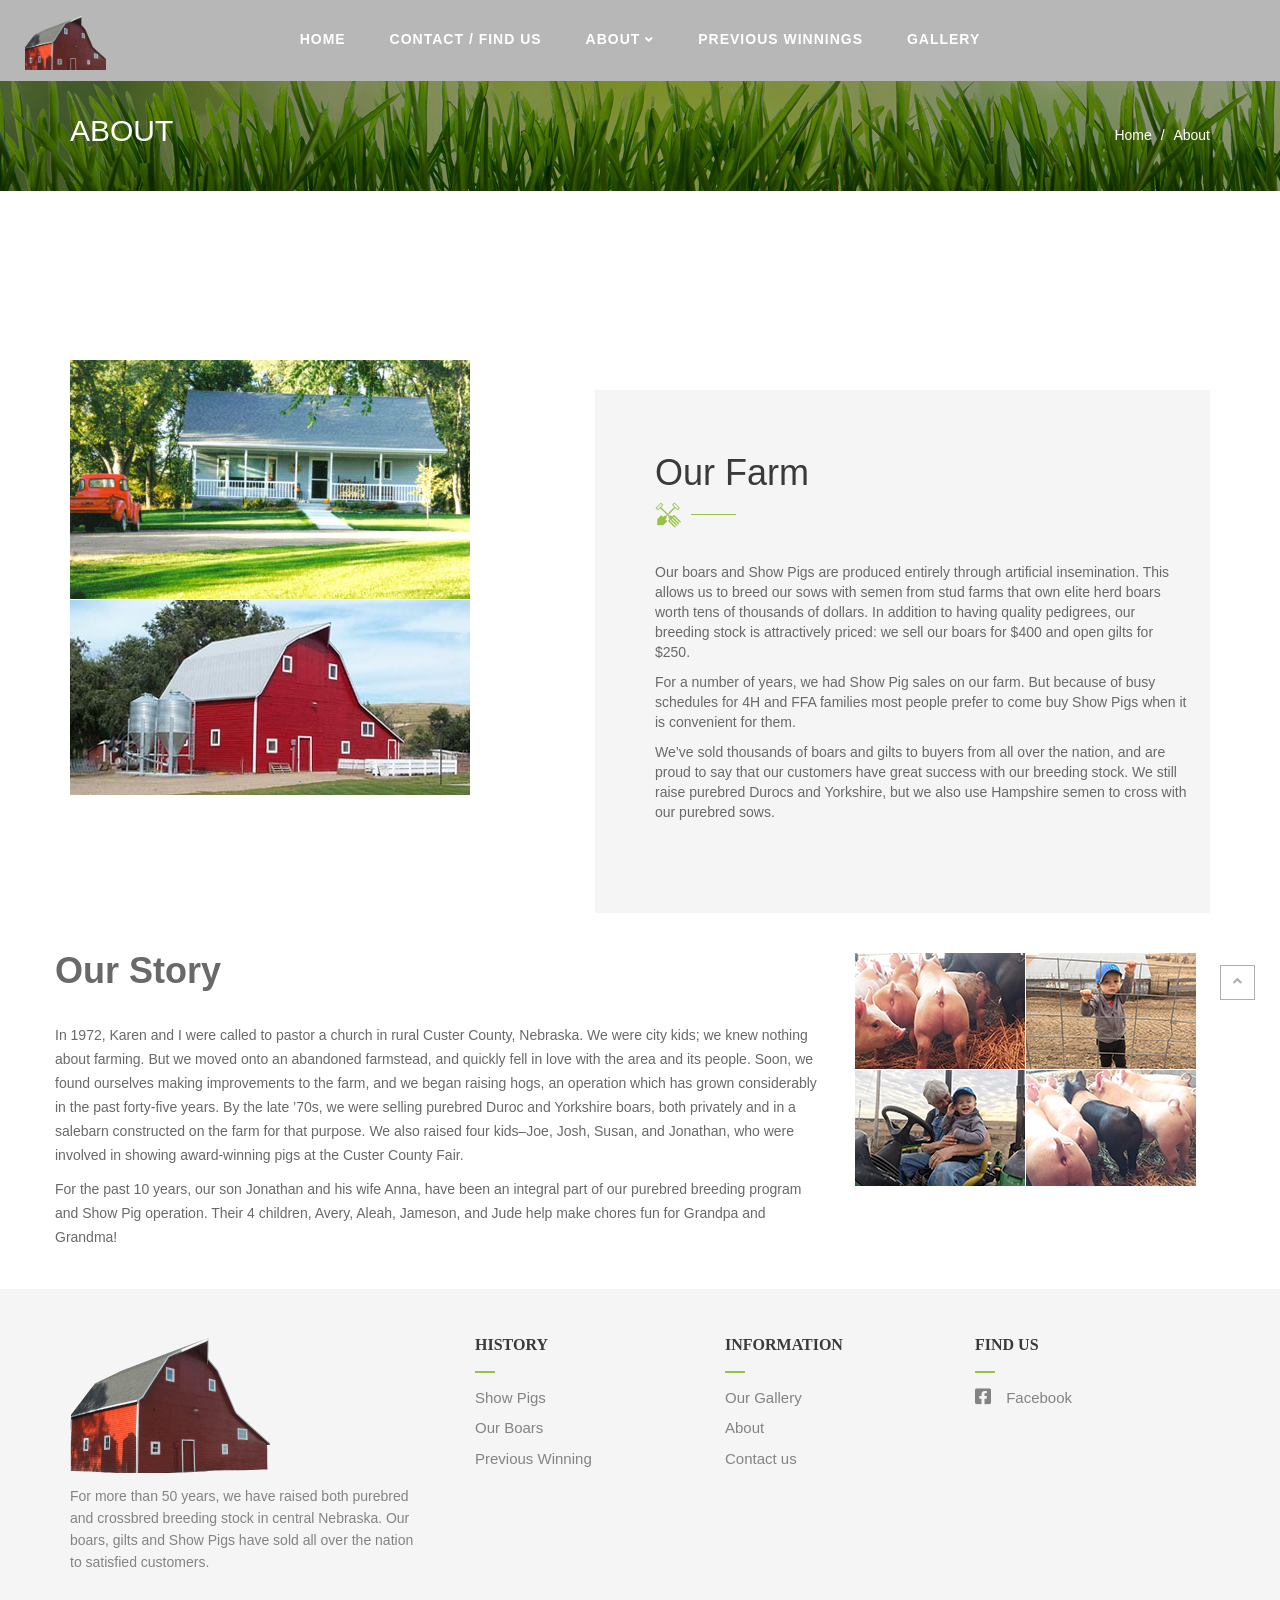
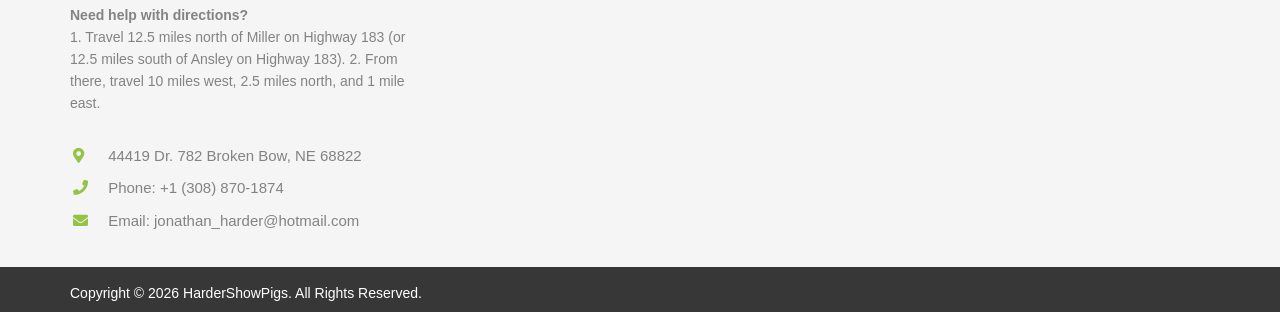
<file: about/index.html>
<!doctype html>
<html lang="en-US">
  <head>
    <meta charset="UTF-8" />

    <meta
      name="viewport"
      content="width=device-width, initial-scale=1, maximum-scale=1"
    />
    <link
      rel="shortcut icon"
      href="./../wp-content/uploads/2018/02/cropped-barn-2-1.png"
      type="image/x-icon"
    />

    <title>About – Harder Show Pigs</title>
    <meta name="robots" content="max-image-preview:large" />
    <style>
      img:is([sizes="auto" i], [sizes^="auto," i]) {
        contain-intrinsic-size: 3000px 1500px;
      }
    </style>

    <link rel="dns-prefetch" href="//fonts.googleapis.com" />
    <link rel="preconnect" href="https://fonts.gstatic.com/" crossorigin />
    <link
      rel="stylesheet"
      id="foodfarmfont-css"
      href="./../wp-content/plugins/foodfarm-shortcodes/assets/css/style.css?ver=1.0"
      type="text/css"
      media="screen"
    />
    <link
      rel="stylesheet"
      id="foodfarm-font-common-css"
      href="./../wp-content/themes/foodfarm/css/icon-font.css?ver=2.0.0"
      type="text/css"
      media="all"
    />
    <link
      rel="stylesheet"
      id="foodfarm-font-css"
      href="./../wp-content/themes/foodfarm/css/pe-icon/pe-icon-7-stroke.min.css?ver=2.0.0"
      type="text/css"
      media="all"
    />
    <link
      rel="stylesheet"
      id="slick-css"
      href="./../wp-content/themes/foodfarm/css/slick.min.css?ver=2.0.0"
      type="text/css"
      media="all"
    />
    <link
      rel="stylesheet"
      id="foodfarm-plugins-css"
      href="./../wp-content/themes/foodfarm/css/plugins.min.css?ver=2.0.0"
      type="text/css"
      media="all"
    />
    <link
      rel="stylesheet"
      id="foodfarm-theme-css"
      href="./../wp-content/themes/foodfarm/css/theme.min.css?ver=2.0.0"
      type="text/css"
      media="all"
    />
    <link
      rel="stylesheet"
      id="foodfarm-style-css"
      href="./../wp-content/themes/foodfarm/style.css?ver=6.7.4"
      type="text/css"
      media="all"
    />
    <style id="foodfarm-style-inline-css" type="text/css">
      :root {
        --general-bg-color: #fff;
        --general-bg-image: url("./");
        --general-bg-repeat: no-repeat;
        --general-bg-position: center center;
        --general-bg-size: inherit;
        --general-bg-attachment: inherit;
        --general-font-family: Open Sans;
        --general-font-weight: 400;
        --general-font-size: 16px;
        --general-font-color: #696969;
        --general-line-height: 24px;
        --primary-color: #94c347;
        --highlight-color: #85b635;
        --header-bg: #3a3a3b;
        --header7-top-bg: #b7dc36;
        --header7-top-text-color: #ffffff;
        --header7-bg: #ffffff;
        --header7-menu-text: #777777;
        --footer-bg: #3a3a3b;
        --footer-bg-2: #f5f5f5;
        --footer-bg-color: #3a3a3b;
        --footer-bg-image: url("wp-content/themes/foodfarm/images/bg-footer.jpg");
        --footer-bg-position: center center;
        --footer-bg-size: cover;
        --footer-bg-attachment: inherit;
        --footer-bg-image-6: url("../wp-content/themes/foodfarm/images/bg-footer-6.jpg");
        --footer-bg-repeat-6: no-repeat;
        --footer-bg-position-6: center center;
        --footer-bg-size-6: cover;
        --footer-bg-attachment-6: inherit;
        --footer-bg-7: #ffffff;
        --footer-text-7: #555555;
        --footer-title-7: #222222;
        --footer7-bottom-color: #999999;
        --footer7-top-bg-image: url("../wp-content/themes/foodfarm/images/bg-footer-top.jpg");
        --footer7-top-bg-repeat: no-repeat;
        --footer7-top-bg-position: center center;
        --footer7-top-bg-size: cover;
        --footer7-top-bg-attachment: inherit;
        --breadcrumb-bg-image: url("../wp-content/themes/foodfarm/images/bg-breadcrumb.jpg");
        --breadcrumb-bg-repeat: no-repeat;
        --breadcrumb-bg-position: center center;
        --breadcrumb-bg-size: cover;
        --breadcrumb-bg-attachment: inherit;
        --h1-font-family: inherit;
        --h1-font-size: 36px;
        --h1-font-color: #696969;
        --h2-font-family: inherit;
        --h2-font-size: 36px;
        --h2-font-color: #696969;
        --h3-font-family: inherit;
        --h3-font-size: 25px;
        --h3-font-color: #696969;
        --h4-font-family: inherit;
        --h4-font-size: 16px;
        --h4-font-color: #696969;
        --h5-font-family: inherit;
        --h5-font-size: 14px;
        --h5-font-color: #696969;
        --h6-font-family: inherit;
        --h6-font-size: 12px;
        --h6-font-color: #696969;
      }

      .header-v8 {
        background: #ffffff;
      }

      .header-v8 .header-top {
        background: #faf8f5;
        color: #555555;
      }

      .header-v8 .mega-menu > li > a {
        color: #777777;
      }

      .header-v8 .mega-menu > li > a:hover {
        color: #222222;
      }

      .header-v8 .main-navigation {
        border-color: #eeeeee;
      }

      .header-v8 .header-top .header-contact span {
        color: #999999;
      }

      .footer-v8 {
        background: #faf8f5;
        color: #555555;
      }

      .footer-v8 .footer-bottom address {
        color: #555555;
      }

      .footer-v8.footer .widget-title {
        color: #222222;
      }

      @media (min-width: 992px) {
        .mega-menu > li > a {
          padding-left: !important;
          padding-top: !important;
          padding-right: !important;
          padding-bottom: !important;
        }
      }

      .header-logo img {
        width: px !important;
      }

      .footer-v4 .footer-top,
      .footer-v5 .footer-top {
        background: #f5f5f5;
      }

      .header-v9 .main-navigation {
        background: #b7b7b7;
      }

      .header-v9 .mega-menu > li > a,
      .header-v9 .right-header,
      .header-v9 a.cart_label,
      .header-v9 .search-block-top > .btn-search,
      .header-v9 .header-right .h_icon,
      .header-v9 .open-menu-mobile {
        color: #ffffff;
      }

      .footer-v9 {
        background-image: url("../wp-content/themes/foodfarm/images/bg-footer-9.jpg");
        background-repeat: no-repeat;
        background-position: center center;
        background-size: cover;
        background-attachment: inherit;
        background-color:;
      }
    </style>
    <link
      rel="stylesheet"
      id="foodfarm-google-fonts-css"
      href="//fonts.googleapis.com/css?family=Open+Sans%3A300%2C300italic%2C400%2C400italic%2C600%2C600italic%2C700%2C700italic%2C800%2C800italic%7CCourgette%3A300%2C300italic%2C400%2C400italic%2C600%2C600italic%2C700%2C700italic%2C800%2C800italic%7CLora%3A300%2C300italic%2C400%2C400italic%2C600%2C600italic%2C700%2C700italic%2C800%2C800italic%7CDancing+Script%3A300%2C300italic%2C400%2C400italic%2C600%2C600italic%2C700%2C700italic%2C800%2C800italic%7C&amp;subset=latin%2Cgreek-ext%2Ccyrillic%2Clatin-ext%2Cgreek%2Ccyrillic-ext%2Cvietnamese&amp;ver=6.7.4"
      type="text/css"
      media="all"
    />
    <link
      rel="stylesheet"
      id="js_composer_front-css"
      href="./../wp-content/plugins/js_composer/assets/css/js_composer.min.css?ver=7.4"
      type="text/css"
      media="all"
    />
    <link
      rel="stylesheet"
      id="bsf-Defaults-css"
      href="./../wp-content/uploads/smile_fonts/Defaults/Defaults.css?ver=3.19.19"
      type="text/css"
      media="all"
    />
    <link
      rel="stylesheet"
      id="ultimate-vc-addons-style-min-css"
      href="./../wp-content/plugins/Ultimate_VC_Addons/assets/min-css/ultimate.min.css?ver=3.19.19"
      type="text/css"
      media="all"
    />
    <link
      rel="preload"
      as="style"
      href="https://fonts.googleapis.com/css?family=Open%20Sans:400%7Cinherit&amp;display=swap&amp;ver=1707863958"
    />
    <link
      rel="stylesheet"
      href="https://fonts.googleapis.com/css?family=Open%20Sans:400%7Cinherit&amp;display=swap&amp;ver=1707863958"
      media="print"
      onload="this.media='all'"
    />
    <noscript>
      <link
        rel="stylesheet"
        href="https://fonts.googleapis.com/css?family=Open%20Sans:400%7Cinherit&amp;display=swap&amp;ver=1707863958"
      />
    </noscript>

    <script
      type="text/javascript"
      src="./../wp-includes/js/jquery/jquery.min.js?ver=3.7.1"
      id="jquery-core-js"
    ></script>
    <script
      type="text/javascript"
      src="./../wp-includes/js/jquery/jquery-migrate.min.js?ver=3.4.1"
      id="jquery-migrate-js"
    ></script>
    <script
      type="text/javascript"
      src="./../wp-content/plugins/revslider/public/assets/js/rbtools.min.js?ver=6.6.11"
      async
      id="tp-tools-js"
    ></script>
    <script
      type="text/javascript"
      src="./../wp-content/plugins/revslider/public/assets/js/rs6.min.js?ver=6.6.11"
      async
      id="revmin-js"
    ></script>
    <script
      type="text/javascript"
      src="./../wp-includes/js/jquery/ui/core.min.js?ver=1.13.3"
      id="jquery-ui-core-js"
    ></script>
    <script
      type="text/javascript"
      src="./../wp-content/plugins/Ultimate_VC_Addons/assets/min-js/ultimate.min.js?ver=3.19.19"
      id="ultimate-vc-addons-script-js"
    ></script>
    <script
      type="text/javascript"
      src="./../wp-content/plugins/Ultimate_VC_Addons/assets/min-js/ultimate_bg.min.js?ver=3.19.19"
      id="ultimate-vc-addons-row-bg-js"
    ></script>
    <script></script>
    <link rel="canonical" href="./index.html" />
    <link />
    <meta />
    <meta />
    <script>
      function setREVStartSize(e) {
        //window.requestAnimationFrame(function() {
        window.RSIW =
          window.RSIW === undefined ? window.innerWidth : window.RSIW;
        window.RSIH =
          window.RSIH === undefined ? window.innerHeight : window.RSIH;
        try {
          var pw = document.getElementById(e.c).parentNode.offsetWidth,
            newh;
          pw =
            pw === 0 ||
            isNaN(pw) ||
            e.l == "fullwidth" ||
            e.layout == "fullwidth"
              ? window.RSIW
              : pw;
          e.tabw = e.tabw === undefined ? 0 : parseInt(e.tabw);
          e.thumbw = e.thumbw === undefined ? 0 : parseInt(e.thumbw);
          e.tabh = e.tabh === undefined ? 0 : parseInt(e.tabh);
          e.thumbh = e.thumbh === undefined ? 0 : parseInt(e.thumbh);
          e.tabhide = e.tabhide === undefined ? 0 : parseInt(e.tabhide);
          e.thumbhide = e.thumbhide === undefined ? 0 : parseInt(e.thumbhide);
          e.mh =
            e.mh === undefined || e.mh == "" || e.mh === "auto"
              ? 0
              : parseInt(e.mh, 0);
          if (e.layout === "fullscreen" || e.l === "fullscreen")
            newh = Math.max(e.mh, window.RSIH);
          else {
            e.gw = Array.isArray(e.gw) ? e.gw : [e.gw];
            for (var i in e.rl)
              if (e.gw[i] === undefined || e.gw[i] === 0) e.gw[i] = e.gw[i - 1];
            e.gh =
              e.el === undefined ||
              e.el === "" ||
              (Array.isArray(e.el) && e.el.length == 0)
                ? e.gh
                : e.el;
            e.gh = Array.isArray(e.gh) ? e.gh : [e.gh];
            for (var i in e.rl)
              if (e.gh[i] === undefined || e.gh[i] === 0) e.gh[i] = e.gh[i - 1];

            var nl = new Array(e.rl.length),
              ix = 0,
              sl;
            e.tabw = e.tabhide >= pw ? 0 : e.tabw;
            e.thumbw = e.thumbhide >= pw ? 0 : e.thumbw;
            e.tabh = e.tabhide >= pw ? 0 : e.tabh;
            e.thumbh = e.thumbhide >= pw ? 0 : e.thumbh;
            for (var i in e.rl) nl[i] = e.rl[i] < window.RSIW ? 0 : e.rl[i];
            sl = nl[0];
            for (var i in nl)
              if (sl > nl[i] && nl[i] > 0) {
                sl = nl[i];
                ix = i;
              }
            var m =
              pw > e.gw[ix] + e.tabw + e.thumbw
                ? 1
                : (pw - (e.tabw + e.thumbw)) / e.gw[ix];
            newh = e.gh[ix] * m + (e.tabh + e.thumbh);
          }
          var el = document.getElementById(e.c);
          if (el !== null && el) el.style.height = newh + "px";
          el = document.getElementById(e.c + "_wrapper");
          if (el !== null && el) {
            el.style.height = newh + "px";
            el.style.display = "block";
          }
        } catch (e) {
          console.log("Failure at Presize of Slider:" + e);
        }
        //});
      }
    </script>
    <style
      id="foodfarm_settings-dynamic-css"
      title="dynamic-css"
      class="redux-options-output"
    >
      .side-breadcrumb {
        background-repeat: no-repeat;
        background-attachment: inherit;
        background-position: center center;
        background-image: url("../wp-content/themes/foodfarm/images/bg-breadcrumb.jpg");
        background-size: cover;
      }
    </style>
    <style id="arrowpress-customizer-inline-styles"></style>
    <style type="text/css" data-type="vc_shortcodes-custom-css">
      .vc_custom_1513778666299 {
        margin-top: 40px !important;
        margin-right: 40px !important;
        margin-bottom: 40px !important;
        margin-left: 40px !important;
      }

      .vc_custom_1739201156614 {
        margin-bottom: 26px !important;
        padding-right: 22px !important;
      }
    </style>
    <noscript>
      <style>
        .wpb_animate_when_almost_visible {
          opacity: 1;
        }
      </style>
    </noscript>
  </head>

  <body
    class="page-template-default page page-id-1100 page-about wpb-js-composer js-comp-ver-7.4 vc_responsive"
  >
    <div id="page" class="hfeed site">
      <header id="masthead" class="site-header header-v9">
        <nav class="main-navigation" id="site-navigation">
          <div class="container">
            <div class="">
              <h2 class="header-logo">
                <a href="./../index.html" rel="home">
                  <img
                    class=""
                    width="81"
                    height="auto"
                    src="./../wp-content/uploads/2018/02/cropped-barn.png"
                    alt="Harder Show Pigs"
                  />
                </a>
              </h2>

              <div class="header_menu">
                <div class="menu-primary-menu-container">
                  <button class="open-menu-mobile hidden-lg hidden-md">
                    <i class="fa fa-bars"></i>
                  </button>
                  <ul id="menu-primary-menu" class="mega-menu">
                    <li
                      id="menu-item-2338"
                      class="menu-item menu-item-type-custom menu-item-object-custom menu-item-2338"
                    >
                      <a href="./../index.html">Home</a>
                    </li>
                    <li
                      id="menu-item-1716"
                      class="menu-item menu-item-type-post_type menu-item-object-page menu-item-1716"
                    >
                      <a href="./../contact/index.html">Contact / Find Us</a>
                    </li>
                    <li
                      id="menu-item-1736"
                      class="menu-item menu-item-type-post_type menu-item-object-page current-menu-item page_item page-item-1100 current_page_item menu-item-has-children menu-item-1736 page_item_has_children"
                    >
                      <a href="./index.html"
                        >About<span class="icon-next"
                          ><i class="fa fa-angle-down"></i></span></a
                      ><span
                        class="dropdown-toggle caret caret-verticle"
                        data-toggle="dropdown"
                        role="menubar"
                        aria-expanded="true"
                        ><i class="fa fa-angle-right"></i></span
                      ><span
                        class="dropdown-toggle caret caret-hozi"
                        data-toggle="dropdown"
                        role="menubar"
                        aria-expanded="true"
                        >+</span
                      >
                      <ul class="children dropdown-menu">
                        <li
                          id="menu-item-1805"
                          class="menu-item menu-item-type-post_type menu-item-object-page menu-item-1805"
                        >
                          <a href="./../our-boars/index.html">Our Boars</a>
                        </li>
                      </ul>
                    </li>
                    <li
                      id="menu-item-1806"
                      class="menu-item menu-item-type-post_type menu-item-object-page menu-item-1806"
                    >
                      <a href="./../previous-winning/index.html"
                        >Previous Winnings</a
                      >
                    </li>
                    <li
                      id="menu-item-1852"
                      class="menu-item menu-item-type-post_type menu-item-object-page menu-item-1852"
                    >
                      <a href="./../our-gallery/index.html">Gallery</a>
                    </li>
                  </ul>
                </div>
              </div>
              <div class="header-right"></div>
            </div>
          </div>
        </nav>
        <div class="header-mobile">
          <a id="advanced-menu-hide" href="#" class="close-menu-mobile"
            ><i class="fa fa-times" aria-hidden="true"></i
          ></a>
          <nav class="mobile-advanced" id="mobile-advanced">
            <div class="menu-primary-menu-container">
              <ul id="menu-primary-menu-1" class="mega-menu">
                <li
                  class="menu-item menu-item-type-custom menu-item-object-custom menu-item-2338"
                >
                  <a href="./../index.html">Home</a>
                </li>
                <li
                  class="menu-item menu-item-type-post_type menu-item-object-page menu-item-1716"
                >
                  <a href="./../contact/index.html">Contact / Find Us</a>
                </li>
                <li
                  class="menu-item menu-item-type-post_type menu-item-object-page current-menu-item page_item page-item-1100 current_page_item menu-item-has-children menu-item-1736 page_item_has_children"
                >
                  <a href="./index.html"
                    >About<span class="icon-next"
                      ><i class="fa fa-angle-down"></i></span></a
                  ><span
                    class="dropdown-toggle caret caret-verticle"
                    data-toggle="dropdown"
                    role="menubar"
                    aria-expanded="true"
                    ><i class="fa fa-angle-right"></i></span
                  ><span
                    class="dropdown-toggle caret caret-hozi"
                    data-toggle="dropdown"
                    role="menubar"
                    aria-expanded="true"
                    >+</span
                  >
                  <ul class="children dropdown-menu">
                    <li
                      class="menu-item menu-item-type-post_type menu-item-object-page menu-item-1805"
                    >
                      <a href="./../our-boars/index.html">Our Boars</a>
                    </li>
                  </ul>
                </li>
                <li
                  class="menu-item menu-item-type-post_type menu-item-object-page menu-item-1806"
                >
                  <a href="./../previous-winning/index.html"
                    >Previous Winnings</a
                  >
                </li>
                <li
                  class="menu-item menu-item-type-post_type menu-item-object-page menu-item-1852"
                >
                  <a href="./../our-gallery/index.html">Gallery</a>
                </li>
              </ul>
            </div>
          </nav>
        </div>
      </header>
      <!-- #masthead -->
      <div class="side-breadcrumb text-center">
        <div class="container">
          <div class="row">
            <div class="col-md-12 col-sm-12 col-xs-12">
              <div class="page-title">
                <h1>About</h1>
              </div>
              <ul class="breadcrumb">
                <li><a class="home" href="./../index.html">Home</a></li>
                <li>About</li>
              </ul>
            </div>
          </div>
        </div>
      </div>
      <div id="main" class="wrapper">
        <div class="content-primary">
          <div id="primary" class="content-area">
            <article
              id="post-1100"
              class="post-1100 page type-page status-publish hentry"
            >
              <div class="entry-content">
                <div class="wpb-content-wrapper">
                  <div class="vc_row wpb_row vc_row-fluid about-us">
                    <div class="wpb_column vc_column_container vc_col-sm-12">
                      <div class="vc_column-inner">
                        <div class="wpb_wrapper">
                          <div
                            class="ult-spacer spacer-698655fd5b7dd"
                            data-id="698655fd5b7dd"
                            data-height="69"
                            data-height-mobile="29"
                            data-height-tab="29"
                            data-height-tab-portrait="29"
                            data-height-mobile-landscape="29"
                            style="clear: both; display: block"
                          ></div>
                          <div class="foodfarm-container container">
                            <div class="vc_row wpb_row vc_inner vc_row-fluid">
                              <div
                                class="wpb_column vc_column_container vc_col-sm-3 vc_col-lg-6 vc_col-md-6"
                              >
                                <div class="vc_column-inner">
                                  <div class="wpb_wrapper">
                                    <div
                                      class="wpb_gallery wpb_content_element vc_clearfix"
                                    >
                                      <div class="wpb_wrapper">
                                        <div
                                          class="wpb_gallery_slides wpb_image_grid"
                                          data-interval="3"
                                        >
                                          <ul class="wpb_image_grid_ul">
                                            <li class="isotope-item">
                                              <a
                                                class=""
                                                href="./../wp-content/uploads/2017/12/house.jpg"
                                                data-lightbox="lightbox[rel-1100-3182786697]"
                                                ><img
                                                  fetchpriority="high"
                                                  decoding="async"
                                                  width="400"
                                                  height="239"
                                                  src="./../wp-content/uploads/2017/12/house.jpg"
                                                  class="attachment-full"
                                                  alt=""
                                                  title="house"
                                                  srcset="
                                                    ./../wp-content/uploads/2017/12/house.jpg         400w,
                                                    ./../wp-content/uploads/2017/12/house-300x179.jpg 300w,
                                                    ./../wp-content/uploads/2017/12/house-50x30.jpg    50w,
                                                    ./../wp-content/uploads/2017/12/house-234x141.jpg 234w
                                                  "
                                                  sizes="(max-width: 400px) 100vw, 400px"
                                              /></a>
                                            </li>
                                            <li class="isotope-item">
                                              <a
                                                class=""
                                                href="./../wp-content/uploads/2017/12/barn.jpg"
                                                data-lightbox="lightbox[rel-1100-3182786697]"
                                                ><img
                                                  decoding="async"
                                                  width="400"
                                                  height="195"
                                                  src="./../wp-content/uploads/2017/12/barn.jpg"
                                                  class="attachment-full"
                                                  alt=""
                                                  title="barn"
                                                  srcset="
                                                    ./../wp-content/uploads/2017/12/barn.jpg         400w,
                                                    ./../wp-content/uploads/2017/12/barn-300x146.jpg 300w,
                                                    ./../wp-content/uploads/2017/12/barn-62x30.jpg    62w
                                                  "
                                                  sizes="(max-width: 400px) 100vw, 400px"
                                              /></a>
                                            </li>
                                          </ul>
                                        </div>
                                      </div>
                                    </div>
                                  </div>
                                </div>
                              </div>
                              <div
                                class="wpb_column vc_column_container vc_col-sm-9 vc_col-lg-6 vc_col-md-6"
                              >
                                <div class="vc_column-inner">
                                  <div class="wpb_wrapper">
                                    <div
                                      class="ult-content-box-container about-content text-style-bg"
                                    >
                                      <div
                                        class="ult-content-box"
                                        style="
                                          box-shadow: px px px px #f7f7f7 none;
                                          -webkit-transition: all 700ms ease;
                                          -moz-transition: all 700ms ease;
                                          -ms-transition: all 700ms ease;
                                          -o-transition: all 700ms ease;
                                          transition: all 700ms ease;
                                        "
                                        data-hover_box_shadow="none"
                                      >
                                        <div
                                          class="entry-title title-icon text-left"
                                        >
                                          <div class="big-title">
                                            <h2>Our Farm</h2>
                                          </div>
                                          <div
                                            class="vc_separator wpb_content_element custom-separator vc_separator_align_left vc_sep_width_10 vc_sep_pos_align_left vc_sep_color_custom"
                                          >
                                            <span
                                              class="vc_sep_holder vc_sep_holder_l"
                                              ><span
                                                class="vc_sep_line"
                                              ></span></span
                                            ><span
                                              class="custom-icon-class icon-8"
                                              style="color: #94c347"
                                            ></span
                                            ><span
                                              class="vc_sep_holder vc_sep_holder_r"
                                              ><span class="vc_sep_line"></span
                                            ></span>
                                          </div>
                                        </div>
                                        <div
                                          class="wpb_text_column wpb_content_element vc_custom_1739201156614 desc"
                                        >
                                          <div class="wpb_wrapper">
                                            <p>
                                              Our boars and Show Pigs are
                                              produced entirely through
                                              artificial insemination. This
                                              allows us to breed our sows with
                                              semen from stud farms that own
                                              elite herd boars worth tens of
                                              thousands of dollars. In addition
                                              to having quality pedigrees, our
                                              breeding stock is attractively
                                              priced: we sell our boars for $400
                                              and open gilts for $250.
                                            </p>
                                            <p>
                                              For a number of years, we had Show
                                              Pig sales on our farm. But because
                                              of busy schedules for 4H and FFA
                                              families most people prefer to
                                              come buy Show Pigs when it is
                                              convenient for them.
                                            </p>
                                            <p>
                                              <span
                                                >We’ve sold thousands of boars
                                                and gilts to buyers from all
                                                over the nation, and are proud
                                                to say that our customers have
                                                great success with our breeding
                                                stock. We still raise purebred
                                                Durocs and Yorkshire, but we
                                                also use Hampshire semen to
                                                cross with our purebred
                                                sows.</span
                                              >
                                            </p>
                                          </div>
                                        </div>
                                      </div>
                                    </div>
                                  </div>
                                </div>
                              </div>
                            </div>
                          </div>
                          <div
                            class="vc_row wpb_row vc_inner vc_row-fluid vc_custom_1513778666299"
                          >
                            <div
                              class="wpb_column vc_column_container vc_col-sm-8"
                            >
                              <div class="vc_column-inner">
                                <div class="wpb_wrapper">
                                  <div
                                    class="wpb_text_column wpb_content_element"
                                  >
                                    <div class="wpb_wrapper">
                                      <h2>Our Story</h2>
                                      <p> </p>
                                      <p>
                                        <span
                                          >In 1972, Karen and I were called to
                                          pastor a church in rural Custer
                                          County, Nebraska. We were city kids;
                                          we knew nothing about farming. But we
                                          moved onto an abandoned farmstead, and
                                          quickly fell in love with the area and
                                          its people. Soon, we found ourselves
                                          making improvements to the farm, and
                                          we began raising hogs, an operation
                                          which has grown considerably in the
                                          past forty-five years. By the late
                                          ’70s, we were selling purebred Duroc
                                          and Yorkshire boars, both privately
                                          and in a salebarn constructed on the
                                          farm for that purpose. We also raised
                                          four kids–Joe, Josh, Susan, and
                                          Jonathan, who were involved in showing
                                          award-winning pigs at the Custer
                                          County Fair.</span
                                        >
                                      </p>
                                      <p>
                                        For the past 10 years, our son Jonathan
                                        and his wife Anna, have been an integral
                                        part of our purebred breeding program
                                        and Show Pig operation. Their 4
                                        children, Avery, Aleah, Jameson, and
                                        Jude help make chores fun for Grandpa
                                        and Grandma!
                                      </p>
                                    </div>
                                  </div>
                                </div>
                              </div>
                            </div>
                            <div
                              class="wpb_column vc_column_container vc_col-sm-4"
                            >
                              <div class="vc_column-inner">
                                <div class="wpb_wrapper">
                                  <div
                                    class="wpb_gallery wpb_content_element vc_clearfix"
                                  >
                                    <div class="wpb_wrapper">
                                      <div
                                        class="wpb_gallery_slides wpb_image_grid"
                                        data-interval="3"
                                      >
                                        <ul class="wpb_image_grid_ul">
                                          <li class="isotope-item">
                                            <a
                                              href="./../wp-content/uploads/2017/12/pigs1a.jpg"
                                              target="_self"
                                              ><img
                                                decoding="async"
                                                width="170"
                                                height="116"
                                                src="./../wp-content/uploads/2017/12/pigs1a.jpg"
                                                class="attachment-full"
                                                alt=""
                                                title="pigs1a"
                                                srcset="
                                                  ./../wp-content/uploads/2017/12/pigs1a.jpg       170w,
                                                  ./../wp-content/uploads/2017/12/pigs1a-44x30.jpg  44w
                                                "
                                                sizes="(max-width: 170px) 100vw, 170px"
                                            /></a>
                                          </li>
                                          <li class="isotope-item">
                                            <a
                                              href="./../wp-content/uploads/2017/12/pigs4a.jpg"
                                              target="_self"
                                              ><img
                                                loading="lazy"
                                                decoding="async"
                                                width="170"
                                                height="116"
                                                src="./../wp-content/uploads/2017/12/pigs4a.jpg"
                                                class="attachment-full"
                                                alt=""
                                                title="pigs4a"
                                                srcset="
                                                  ./../wp-content/uploads/2017/12/pigs4a.jpg       170w,
                                                  ./../wp-content/uploads/2017/12/pigs4a-44x30.jpg  44w
                                                "
                                                sizes="auto, (max-width: 170px) 100vw, 170px"
                                            /></a>
                                          </li>
                                          <li class="isotope-item">
                                            <a
                                              href="./../wp-content/uploads/2017/12/pigs3a.jpg"
                                              target="_self"
                                              ><img
                                                loading="lazy"
                                                decoding="async"
                                                width="170"
                                                height="116"
                                                src="./../wp-content/uploads/2017/12/pigs3a.jpg"
                                                class="attachment-full"
                                                alt=""
                                                title="pigs3a"
                                                srcset="
                                                  ./../wp-content/uploads/2017/12/pigs3a.jpg       170w,
                                                  ./../wp-content/uploads/2017/12/pigs3a-44x30.jpg  44w
                                                "
                                                sizes="auto, (max-width: 170px) 100vw, 170px"
                                            /></a>
                                          </li>
                                          <li class="isotope-item">
                                            <a
                                              href="./../wp-content/uploads/2017/12/pigs2a.jpg"
                                              target="_self"
                                              ><img
                                                loading="lazy"
                                                decoding="async"
                                                width="170"
                                                height="116"
                                                src="./../wp-content/uploads/2017/12/pigs2a.jpg"
                                                class="attachment-full"
                                                alt=""
                                                title="pigs2a"
                                                srcset="
                                                  ./../wp-content/uploads/2017/12/pigs2a.jpg       170w,
                                                  ./../wp-content/uploads/2017/12/pigs2a-44x30.jpg  44w
                                                "
                                                sizes="auto, (max-width: 170px) 100vw, 170px"
                                            /></a>
                                          </li>
                                        </ul>
                                      </div>
                                    </div>
                                  </div>
                                </div>
                              </div>
                            </div>
                          </div>
                        </div>
                      </div>
                    </div>
                  </div>
                </div>
              </div>
              <!-- .entry-content -->
            </article>
            <!-- #post -->
          </div>
          <!-- #primary -->
        </div>
      </div>
      <!--main-->
      <footer id="colophon" class="footer">
        <div class="footer-v4">
          <div class="footer-top">
            <div class="container">
              <div class="row">
                <div class="col-md-12 col-sm-12 col-xs-12">
                  <div class="footer-container row">
                    <div class="col-lg-4 col-md-4 col-sm-12 col-xs-12">
                      <div class="footer-home">
                        <img
                          class=""
                          src="./../wp-content/uploads/2018/02/cropped-barn-2-1.png"
                          alt="Harder Show Pigs"
                        />
                        <aside id="text-3" class="widget widget_text">
                          <div class="textwidget">
                            <p>
                              For more than 50 years, we have raised both
                              purebred and crossbred breeding stock in central
                              Nebraska. Our boars, gilts and Show Pigs have sold
                              all over the nation to satisfied customers.
                            </p>

                            <p>
                              <strong>Need help with directions?</strong><br />
                              1. Travel 12.5 miles north of Miller on Highway
                              183 (or 12.5 miles south of Ansley on Highway
                              183). 2. From there, travel 10 miles west, 2.5
                              miles north, and 1 mile east.
                            </p>
                            <div class="info">
                              <ul class="list-info">
                                <li>
                                  <i class="fa fa-map-marker"></i>
                                  <span
                                    >44419 Dr. 782 Broken Bow, NE 68822</span
                                  >
                                </li>
                                <li>
                                  <i class="fa fa-phone"></i
                                  ><span>
                                    Phone:
                                    <a href="tel:3088701874"
                                      >+1 (308) 870-1874</a
                                    ></span
                                  >
                                </li>
                                <li>
                                  <i class="fa fa-envelope"></i
                                  ><span>
                                    Email:
                                    <a href="mailto:Jonathan_harder@hotmail.com"
                                      >jonathan_harder@hotmail.com</a
                                    ></span
                                  >
                                </li>
                              </ul>
                            </div>
                          </div>
                        </aside>
                      </div>
                    </div>
                    <div class="col-lg-8 col-md-8 col-sm-12 col-xs-12">
                      <div class="footer-menu-list">
                        <div class="col-xs-12 col-sm-4 col-md-4">
                          <aside id="nav_menu-8" class="widget widget_nav_menu">
                            <h4 class="widget-title widget-title-border">
                              History
                            </h4>
                            <div class="menu-service-detail-container">
                              <ul id="menu-service-detail" class="menu">
                                <li
                                  id="menu-item-2333"
                                  class="menu-item menu-item-type-custom menu-item-object-custom menu-item-2333"
                                >
                                  <a href="./../index.html">Show Pigs</a>
                                </li>
                                <li
                                  id="menu-item-1772"
                                  class="menu-item menu-item-type-post_type menu-item-object-page menu-item-1772"
                                >
                                  <a href="./../our-boars/index.html"
                                    >Our Boars</a
                                  >
                                </li>
                                <li
                                  id="menu-item-1773"
                                  class="menu-item menu-item-type-post_type menu-item-object-page menu-item-1773"
                                >
                                  <a href="./../previous-winning/index.html"
                                    >Previous Winning</a
                                  >
                                </li>
                              </ul>
                            </div>
                          </aside>
                        </div>
                        <div class="col-xs-12 col-sm-4 col-md-4">
                          <aside id="nav_menu-9" class="widget widget_nav_menu">
                            <h4 class="widget-title widget-title-border">
                              Information
                            </h4>
                            <div class="menu-information-container">
                              <ul id="menu-information" class="menu">
                                <li
                                  id="menu-item-1988"
                                  class="menu-item menu-item-type-post_type menu-item-object-page menu-item-1988"
                                >
                                  <a href="./../our-gallery/index.html"
                                    >Our Gallery</a
                                  >
                                </li>
                                <li
                                  id="menu-item-1990"
                                  class="menu-item menu-item-type-post_type menu-item-object-page current-menu-item page_item page-item-1100 current_page_item menu-item-1990"
                                >
                                  <a href="./index.html" aria-current="page"
                                    >About</a
                                  >
                                </li>
                                <li
                                  id="menu-item-1991"
                                  class="menu-item menu-item-type-post_type menu-item-object-page menu-item-1991"
                                >
                                  <a href="./../contact/index.html"
                                    >Contact us</a
                                  >
                                </li>
                              </ul>
                            </div>
                          </aside>
                        </div>
                        <div class="col-xs-12 col-sm-4 col-md-4">
                          <aside
                            id="custom_html-2"
                            class="widget_text widget widget_custom_html"
                          >
                            <h4 class="widget-title widget-title-border">
                              Find Us
                            </h4>
                            <div class="textwidget custom-html-widget">
                              <div
                                class="menu-footer-content widget_nav_menu_findus"
                              >
                                <ul class="footer-menu">
                                  <li class="page_item">
                                    <a
                                      href="https://www.facebook.com/Harder-Show-Pigs-1440209006212675/"
                                      target="_blank"
                                      ><i class="fa fa-facebook-square"></i>
                                      Facebook</a
                                    >
                                  </li>
                                </ul>
                              </div>
                            </div>
                          </aside>
                        </div>
                      </div>
                    </div>
                  </div>
                </div>
              </div>
            </div>
          </div>
          <div class="footer-bottom">
            <div class="container">
              <div class="row">
                <div class="col-md-6 col-sm-6 col-xs-12 copy-right">
                  <address>
                    Copyright © 2026 HarderShowPigs. All Rights Reserved.
                  </address>
                </div>
              </div>
            </div>
          </div>
        </div>
        <!-- .footer-boxed -->
      </footer>
      <!-- #colophon -->
      <div class="overlay"></div>
    </div>
    <!--page-->
    <script type="text/javascript">
      jQuery(document).ready(function () {});
    </script>

    <script>
      window.RS_MODULES = window.RS_MODULES || {};
      window.RS_MODULES.modules = window.RS_MODULES.modules || {};
      window.RS_MODULES.waiting = window.RS_MODULES.waiting || [];
      window.RS_MODULES.defered = false;
      window.RS_MODULES.moduleWaiting = window.RS_MODULES.moduleWaiting || {};
      window.RS_MODULES.type = "compiled";
    </script>
    <a class="scroll-to-top"><i class="fa fa-angle-up"></i></a>
    <script type="text/html" id="wpb-modifications">
      window.wpbCustomElement = 1;
    </script>
    <link
      rel="stylesheet"
      id="isotope-css-css"
      href="./../wp-content/plugins/js_composer/assets/css/lib/isotope.min.css?ver=7.4"
      type="text/css"
      media="all"
    />
    <link
      rel="stylesheet"
      id="lightbox2-css"
      href="./../wp-content/plugins/js_composer/assets/lib/lightbox2/dist/css/lightbox.min.css?ver=7.4"
      type="text/css"
      media="all"
    />
    <link
      rel="stylesheet"
      id="vc_font_awesome_5_shims-css"
      href="./../wp-content/plugins/js_composer/assets/lib/bower/font-awesome/css/v4-shims.min.css?ver=7.4"
      type="text/css"
      media="all"
    />
    <link
      rel="stylesheet"
      id="vc_font_awesome_5-css"
      href="./../wp-content/plugins/js_composer/assets/lib/bower/font-awesome/css/all.min.css?ver=7.4"
      type="text/css"
      media="all"
    />
    <link
      rel="stylesheet"
      id="rs-plugin-settings-css"
      href="./../wp-content/plugins/revslider/public/assets/css/rs6.css?ver=6.6.11"
      type="text/css"
      media="all"
    />
    <style id="rs-plugin-settings-inline-css" type="text/css">
      #rs-demo-id {
      }
    </style>
    <script
      type="text/javascript"
      src="./../wp-content/themes/foodfarm/js/bootstrap.min.js?ver=2.0.0"
      id="bootstrap-js"
    ></script>
    <script
      type="text/javascript"
      src="./../wp-content/plugins/js_composer/assets/lib/bower/isotope/dist/isotope.pkgd.min.js?ver=7.4"
      id="isotope-js"
    ></script>
    <script
      type="text/javascript"
      src="./../wp-content/themes/foodfarm/js/slick.min.js?ver=2.0.0"
      id="slick-js"
    ></script>
    <script
      type="text/javascript"
      src="./../wp-content/themes/foodfarm/js/owl.carousel.min.js?ver=2.0.0"
      id="owlcarousel-js"
    ></script>
    <script>
      var foodfarm_params = {
        ajax_url: "",
        ajax_cart_added_msg: "",
        ff_main_color: "",
        ff_text_day: "Day",
        ff_text_hour: "Hour",
        ff_text_min: "Min",
        ff_text_sec: "Sec",
        foodfarm_product: "",
        header_sticky: "",
        header_sticky_mobile: "",
        shop_list: "",
        type_product: "",
      };
    </script>
    <script
      type="text/javascript"
      src="./../wp-content/plugins/js_composer/assets/lib/bower/imagesloaded/imagesloaded.pkgd.min.js?ver=7.4"
      id="vc_grid-js-imagesloaded-js"
    ></script>
    <script
      type="text/javascript"
      src="./../wp-content/themes/foodfarm/js/un-minify/functions.min.js?ver=2.0.0"
      id="foodfarm-script-js"
    ></script>
    <script
      type="text/javascript"
      src="./../wp-content/plugins/js_composer/assets/js/dist/js_composer_front.min.js?ver=7.4"
      id="wpb_composer_front_js-js"
    ></script>
    <script
      type="text/javascript"
      src="./../wp-content/plugins/js_composer/assets/lib/lightbox2/dist/js/lightbox.min.js?ver=7.4"
      id="lightbox2-js"
    ></script>
    <script></script>
  </body>
</html>
</file>
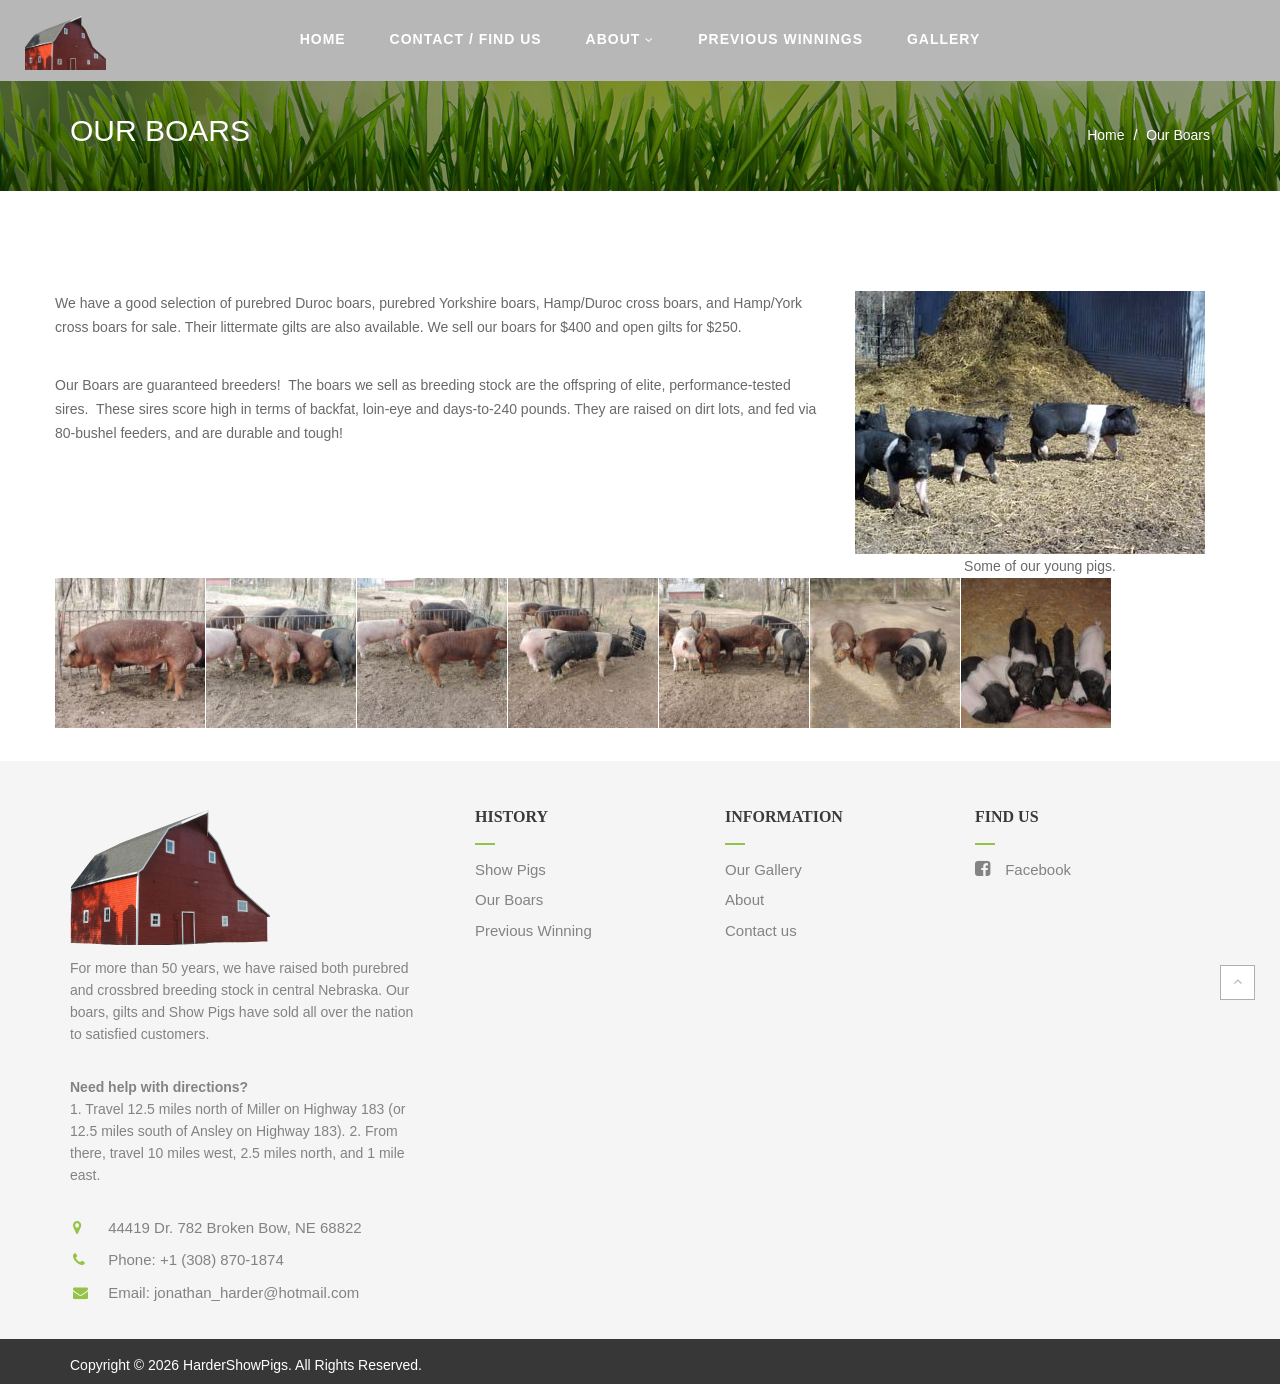
<file: our-boars/index.html>
<!doctype html>
<html lang="en-US">
  <head>
    <meta charset="UTF-8" />

    <meta
      name="viewport"
      content="width=device-width, initial-scale=1, maximum-scale=1"
    />
    <link
      rel="shortcut icon"
      href="./../wp-content/uploads/2018/02/cropped-barn-2-1.png"
      type="image/x-icon"
    />

    <title>Our Boars – Harder Show Pigs</title>
    <meta name="robots" content="max-image-preview:large" />
    <style>
      img:is([sizes="auto" i], [sizes^="auto," i]) {
        contain-intrinsic-size: 3000px 1500px;
      }
    </style>

    <link rel="dns-prefetch" href="//fonts.googleapis.com" />
    <link rel="preconnect" href="https://fonts.gstatic.com/" crossorigin />
    <link
      rel="stylesheet"
      id="foodfarmfont-css"
      href="./../wp-content/plugins/foodfarm-shortcodes/assets/css/style.css?ver=1.0"
      type="text/css"
      media="screen"
    />
    <link
      rel="stylesheet"
      id="foodfarm-font-common-css"
      href="./../wp-content/themes/foodfarm/css/icon-font.css?ver=2.0.0"
      type="text/css"
      media="all"
    />
    <link
      rel="stylesheet"
      id="foodfarm-font-css"
      href="./../wp-content/themes/foodfarm/css/pe-icon/pe-icon-7-stroke.min.css?ver=2.0.0"
      type="text/css"
      media="all"
    />
    <link
      rel="stylesheet"
      id="slick-css"
      href="./../wp-content/themes/foodfarm/css/slick.min.css?ver=2.0.0"
      type="text/css"
      media="all"
    />
    <link
      rel="stylesheet"
      id="foodfarm-plugins-css"
      href="./../wp-content/themes/foodfarm/css/plugins.min.css?ver=2.0.0"
      type="text/css"
      media="all"
    />
    <link
      rel="stylesheet"
      id="foodfarm-theme-css"
      href="./../wp-content/themes/foodfarm/css/theme.min.css?ver=2.0.0"
      type="text/css"
      media="all"
    />
    <link
      rel="stylesheet"
      id="foodfarm-style-css"
      href="./../wp-content/themes/foodfarm/style.css?ver=6.7.4"
      type="text/css"
      media="all"
    />
    <style id="foodfarm-style-inline-css" type="text/css">
      :root {
        --general-bg-color: #fff;
        --general-bg-image: url("./");
        --general-bg-repeat: no-repeat;
        --general-bg-position: center center;
        --general-bg-size: inherit;
        --general-bg-attachment: inherit;
        --general-font-family: Open Sans;
        --general-font-weight: 400;
        --general-font-size: 16px;
        --general-font-color: #696969;
        --general-line-height: 24px;
        --primary-color: #94c347;
        --highlight-color: #85b635;
        --header-bg: #3a3a3b;
        --header7-top-bg: #b7dc36;
        --header7-top-text-color: #ffffff;
        --header7-bg: #ffffff;
        --header7-menu-text: #777777;
        --footer-bg: #3a3a3b;
        --footer-bg-2: #f5f5f5;
        --footer-bg-color: #3a3a3b;
        --footer-bg-image: url("wp-content/themes/foodfarm/images/bg-footer.jpg");
        --footer-bg-position: center center;
        --footer-bg-size: cover;
        --footer-bg-attachment: inherit;
        --footer-bg-image-6: url("../wp-content/themes/foodfarm/images/bg-footer-6.jpg");
        --footer-bg-repeat-6: no-repeat;
        --footer-bg-position-6: center center;
        --footer-bg-size-6: cover;
        --footer-bg-attachment-6: inherit;
        --footer-bg-7: #ffffff;
        --footer-text-7: #555555;
        --footer-title-7: #222222;
        --footer7-bottom-color: #999999;
        --footer7-top-bg-image: url("../wp-content/themes/foodfarm/images/bg-footer-top.jpg");
        --footer7-top-bg-repeat: no-repeat;
        --footer7-top-bg-position: center center;
        --footer7-top-bg-size: cover;
        --footer7-top-bg-attachment: inherit;
        --breadcrumb-bg-image: url("../wp-content/themes/foodfarm/images/bg-breadcrumb.jpg");
        --breadcrumb-bg-repeat: no-repeat;
        --breadcrumb-bg-position: center center;
        --breadcrumb-bg-size: cover;
        --breadcrumb-bg-attachment: inherit;
        --h1-font-family: inherit;
        --h1-font-size: 36px;
        --h1-font-color: #696969;
        --h2-font-family: inherit;
        --h2-font-size: 36px;
        --h2-font-color: #696969;
        --h3-font-family: inherit;
        --h3-font-size: 25px;
        --h3-font-color: #696969;
        --h4-font-family: inherit;
        --h4-font-size: 16px;
        --h4-font-color: #696969;
        --h5-font-family: inherit;
        --h5-font-size: 14px;
        --h5-font-color: #696969;
        --h6-font-family: inherit;
        --h6-font-size: 12px;
        --h6-font-color: #696969;
      }

      .header-v8 {
        background: #ffffff;
      }

      .header-v8 .header-top {
        background: #faf8f5;
        color: #555555;
      }

      .header-v8 .mega-menu > li > a {
        color: #777777;
      }

      .header-v8 .mega-menu > li > a:hover {
        color: #222222;
      }

      .header-v8 .main-navigation {
        border-color: #eeeeee;
      }

      .header-v8 .header-top .header-contact span {
        color: #999999;
      }

      .footer-v8 {
        background: #faf8f5;
        color: #555555;
      }

      .footer-v8 .footer-bottom address {
        color: #555555;
      }

      .footer-v8.footer .widget-title {
        color: #222222;
      }

      @media (min-width: 992px) {
        .mega-menu > li > a {
          padding-left: !important;
          padding-top: !important;
          padding-right: !important;
          padding-bottom: !important;
        }
      }

      .header-logo img {
        width: px !important;
      }

      .footer-v4 .footer-top,
      .footer-v5 .footer-top {
        background: #f5f5f5;
      }

      .header-v9 .main-navigation {
        background: #b7b7b7;
      }

      .header-v9 .mega-menu > li > a,
      .header-v9 .right-header,
      .header-v9 a.cart_label,
      .header-v9 .search-block-top > .btn-search,
      .header-v9 .header-right .h_icon,
      .header-v9 .open-menu-mobile {
        color: #ffffff;
      }

      .footer-v9 {
        background-image: url("../wp-content/themes/foodfarm/images/bg-footer-9.jpg");
        background-repeat: no-repeat;
        background-position: center center;
        background-size: cover;
        background-attachment: inherit;
        background-color:;
      }
    </style>
    <link
      rel="stylesheet"
      id="foodfarm-google-fonts-css"
      href="//fonts.googleapis.com/css?family=Open+Sans%3A300%2C300italic%2C400%2C400italic%2C600%2C600italic%2C700%2C700italic%2C800%2C800italic%7CCourgette%3A300%2C300italic%2C400%2C400italic%2C600%2C600italic%2C700%2C700italic%2C800%2C800italic%7CLora%3A300%2C300italic%2C400%2C400italic%2C600%2C600italic%2C700%2C700italic%2C800%2C800italic%7CDancing+Script%3A300%2C300italic%2C400%2C400italic%2C600%2C600italic%2C700%2C700italic%2C800%2C800italic%7C&amp;subset=latin%2Cgreek-ext%2Ccyrillic%2Clatin-ext%2Cgreek%2Ccyrillic-ext%2Cvietnamese&amp;ver=6.7.4"
      type="text/css"
      media="all"
    />
    <link
      rel="stylesheet"
      id="js_composer_front-css"
      href="./../wp-content/plugins/js_composer/assets/css/js_composer.min.css?ver=7.4"
      type="text/css"
      media="all"
    />
    <link
      rel="stylesheet"
      id="bsf-Defaults-css"
      href="./../wp-content/uploads/smile_fonts/Defaults/Defaults.css?ver=3.19.19"
      type="text/css"
      media="all"
    />
    <link
      rel="preload"
      as="style"
      href="https://fonts.googleapis.com/css?family=Open%20Sans:400%7Cinherit&amp;display=swap&amp;ver=1707863958"
    />
    <link
      rel="stylesheet"
      href="https://fonts.googleapis.com/css?family=Open%20Sans:400%7Cinherit&amp;display=swap&amp;ver=1707863958"
      media="print"
      onload="this.media='all'"
    />
    <noscript>
      <link
        rel="stylesheet"
        href="https://fonts.googleapis.com/css?family=Open%20Sans:400%7Cinherit&amp;display=swap&amp;ver=1707863958"
      />
    </noscript>

    <script
      type="text/javascript"
      src="./../wp-includes/js/jquery/jquery.min.js?ver=3.7.1"
      id="jquery-core-js"
    ></script>
    <script
      type="text/javascript"
      src="./../wp-includes/js/jquery/jquery-migrate.min.js?ver=3.4.1"
      id="jquery-migrate-js"
    ></script>
    <script
      type="text/javascript"
      src="./../wp-content/plugins/revslider/public/assets/js/rbtools.min.js?ver=6.6.11"
      async
      id="tp-tools-js"
    ></script>
    <script
      type="text/javascript"
      src="./../wp-content/plugins/revslider/public/assets/js/rs6.min.js?ver=6.6.11"
      async
      id="revmin-js"
    ></script>
    <script></script>
    <link rel="canonical" href="./index.html" />
    <link />
    <meta />
    <meta />
    <script>
      function setREVStartSize(e) {
        //window.requestAnimationFrame(function() {
        window.RSIW =
          window.RSIW === undefined ? window.innerWidth : window.RSIW;
        window.RSIH =
          window.RSIH === undefined ? window.innerHeight : window.RSIH;
        try {
          var pw = document.getElementById(e.c).parentNode.offsetWidth,
            newh;
          pw =
            pw === 0 ||
            isNaN(pw) ||
            e.l == "fullwidth" ||
            e.layout == "fullwidth"
              ? window.RSIW
              : pw;
          e.tabw = e.tabw === undefined ? 0 : parseInt(e.tabw);
          e.thumbw = e.thumbw === undefined ? 0 : parseInt(e.thumbw);
          e.tabh = e.tabh === undefined ? 0 : parseInt(e.tabh);
          e.thumbh = e.thumbh === undefined ? 0 : parseInt(e.thumbh);
          e.tabhide = e.tabhide === undefined ? 0 : parseInt(e.tabhide);
          e.thumbhide = e.thumbhide === undefined ? 0 : parseInt(e.thumbhide);
          e.mh =
            e.mh === undefined || e.mh == "" || e.mh === "auto"
              ? 0
              : parseInt(e.mh, 0);
          if (e.layout === "fullscreen" || e.l === "fullscreen")
            newh = Math.max(e.mh, window.RSIH);
          else {
            e.gw = Array.isArray(e.gw) ? e.gw : [e.gw];
            for (var i in e.rl)
              if (e.gw[i] === undefined || e.gw[i] === 0) e.gw[i] = e.gw[i - 1];
            e.gh =
              e.el === undefined ||
              e.el === "" ||
              (Array.isArray(e.el) && e.el.length == 0)
                ? e.gh
                : e.el;
            e.gh = Array.isArray(e.gh) ? e.gh : [e.gh];
            for (var i in e.rl)
              if (e.gh[i] === undefined || e.gh[i] === 0) e.gh[i] = e.gh[i - 1];

            var nl = new Array(e.rl.length),
              ix = 0,
              sl;
            e.tabw = e.tabhide >= pw ? 0 : e.tabw;
            e.thumbw = e.thumbhide >= pw ? 0 : e.thumbw;
            e.tabh = e.tabhide >= pw ? 0 : e.tabh;
            e.thumbh = e.thumbhide >= pw ? 0 : e.thumbh;
            for (var i in e.rl) nl[i] = e.rl[i] < window.RSIW ? 0 : e.rl[i];
            sl = nl[0];
            for (var i in nl)
              if (sl > nl[i] && nl[i] > 0) {
                sl = nl[i];
                ix = i;
              }
            var m =
              pw > e.gw[ix] + e.tabw + e.thumbw
                ? 1
                : (pw - (e.tabw + e.thumbw)) / e.gw[ix];
            newh = e.gh[ix] * m + (e.tabh + e.thumbh);
          }
          var el = document.getElementById(e.c);
          if (el !== null && el) el.style.height = newh + "px";
          el = document.getElementById(e.c + "_wrapper");
          if (el !== null && el) {
            el.style.height = newh + "px";
            el.style.display = "block";
          }
        } catch (e) {
          console.log("Failure at Presize of Slider:" + e);
        }
        //});
      }
    </script>
    <style
      id="foodfarm_settings-dynamic-css"
      title="dynamic-css"
      class="redux-options-output"
    >
      .side-breadcrumb {
        background-repeat: no-repeat;
        background-attachment: inherit;
        background-position: center center;
        background-image: url("../wp-content/themes/foodfarm/images/bg-breadcrumb.jpg");
        background-size: cover;
      }
    </style>
    <style id="arrowpress-customizer-inline-styles"></style>
    <noscript>
      <style>
        .wpb_animate_when_almost_visible {
          opacity: 1;
        }
      </style>
    </noscript>
  </head>

  <body
    class="page-template-default page page-id-1616 page-our-boars wpb-js-composer js-comp-ver-7.4 vc_responsive"
  >
    <div id="page" class="hfeed site">
      <header id="masthead" class="site-header header-v9">
        <nav class="main-navigation" id="site-navigation">
          <div class="container">
            <div class="">
              <h2 class="header-logo">
                <a href="./../index.html" rel="home">
                  <img
                    class=""
                    width="81"
                    height="auto"
                    src="./../wp-content/uploads/2018/02/cropped-barn.png"
                    alt="Harder Show Pigs"
                  />
                </a>
              </h2>

              <div class="header_menu">
                <div class="menu-primary-menu-container">
                  <button class="open-menu-mobile hidden-lg hidden-md">
                    <i class="fa fa-bars"></i>
                  </button>
                  <ul id="menu-primary-menu" class="mega-menu">
                    <li
                      id="menu-item-2338"
                      class="menu-item menu-item-type-custom menu-item-object-custom menu-item-2338"
                    >
                      <a href="./../index.html">Home</a>
                    </li>
                    <li
                      id="menu-item-1716"
                      class="menu-item menu-item-type-post_type menu-item-object-page menu-item-1716"
                    >
                      <a href="./../contact/index.html">Contact / Find Us</a>
                    </li>
                    <li
                      id="menu-item-1736"
                      class="menu-item menu-item-type-post_type menu-item-object-page current-menu-ancestor current-menu-parent current_page_parent current_page_ancestor menu-item-has-children menu-item-1736 page_item_has_children"
                    >
                      <a href="./../about/index.html"
                        >About<span class="icon-next"
                          ><i class="fa fa-angle-down"></i></span></a
                      ><span
                        class="dropdown-toggle caret caret-verticle"
                        data-toggle="dropdown"
                        role="menubar"
                        aria-expanded="true"
                        ><i class="fa fa-angle-right"></i></span
                      ><span
                        class="dropdown-toggle caret caret-hozi"
                        data-toggle="dropdown"
                        role="menubar"
                        aria-expanded="true"
                        >+</span
                      >
                      <ul class="children dropdown-menu">
                        <li
                          id="menu-item-1805"
                          class="menu-item menu-item-type-post_type menu-item-object-page current-menu-item page_item page-item-1616 current_page_item menu-item-1805"
                        >
                          <a href="./index.html">Our Boars</a>
                        </li>
                      </ul>
                    </li>
                    <li
                      id="menu-item-1806"
                      class="menu-item menu-item-type-post_type menu-item-object-page menu-item-1806"
                    >
                      <a href="./../previous-winning/index.html"
                        >Previous Winnings</a
                      >
                    </li>
                    <li
                      id="menu-item-1852"
                      class="menu-item menu-item-type-post_type menu-item-object-page menu-item-1852"
                    >
                      <a href="./../our-gallery/index.html">Gallery</a>
                    </li>
                  </ul>
                </div>
              </div>
              <div class="header-right"></div>
            </div>
          </div>
        </nav>
        <div class="header-mobile">
          <a id="advanced-menu-hide" href="#" class="close-menu-mobile"
            ><i class="fa fa-times" aria-hidden="true"></i
          ></a>
          <nav class="mobile-advanced" id="mobile-advanced">
            <div class="menu-primary-menu-container">
              <ul id="menu-primary-menu-1" class="mega-menu">
                <li
                  class="menu-item menu-item-type-custom menu-item-object-custom menu-item-2338"
                >
                  <a href="./../index.html">Home</a>
                </li>
                <li
                  class="menu-item menu-item-type-post_type menu-item-object-page menu-item-1716"
                >
                  <a href="./../contact/index.html">Contact / Find Us</a>
                </li>
                <li
                  class="menu-item menu-item-type-post_type menu-item-object-page current-menu-ancestor current-menu-parent current_page_parent current_page_ancestor menu-item-has-children menu-item-1736 page_item_has_children"
                >
                  <a href="./../about/index.html"
                    >About<span class="icon-next"
                      ><i class="fa fa-angle-down"></i></span></a
                  ><span
                    class="dropdown-toggle caret caret-verticle"
                    data-toggle="dropdown"
                    role="menubar"
                    aria-expanded="true"
                    ><i class="fa fa-angle-right"></i></span
                  ><span
                    class="dropdown-toggle caret caret-hozi"
                    data-toggle="dropdown"
                    role="menubar"
                    aria-expanded="true"
                    >+</span
                  >
                  <ul class="children dropdown-menu">
                    <li
                      class="menu-item menu-item-type-post_type menu-item-object-page current-menu-item page_item page-item-1616 current_page_item menu-item-1805"
                    >
                      <a href="./index.html">Our Boars</a>
                    </li>
                  </ul>
                </li>
                <li
                  class="menu-item menu-item-type-post_type menu-item-object-page menu-item-1806"
                >
                  <a href="./../previous-winning/index.html"
                    >Previous Winnings</a
                  >
                </li>
                <li
                  class="menu-item menu-item-type-post_type menu-item-object-page menu-item-1852"
                >
                  <a href="./../our-gallery/index.html">Gallery</a>
                </li>
              </ul>
            </div>
          </nav>
        </div>
      </header>
      <!-- #masthead -->
      <div class="side-breadcrumb text-center">
        <div class="container">
          <div class="row">
            <div class="col-md-12 col-sm-12 col-xs-12">
              <div class="page-title">
                <h1>Our Boars</h1>
              </div>
              <ul class="breadcrumb">
                <li><a class="home" href="./../index.html">Home</a></li>
                <li>Our Boars</li>
              </ul>
            </div>
          </div>
        </div>
      </div>
      <div id="main" class="wrapper boxed">
        <div class="container">
          <div class="row">
            <div class="content-primary">
              <div id="primary" class="content-area">
                <article
                  id="post-1616"
                  class="post-1616 page type-page status-publish hentry"
                >
                  <div class="entry-content">
                    <div class="wpb-content-wrapper">
                      <div class="vc_row wpb_row vc_row-fluid">
                        <div class="wpb_column vc_column_container vc_col-sm-8">
                          <div class="vc_column-inner">
                            <div class="wpb_wrapper">
                              <div class="wpb_text_column wpb_content_element">
                                <div class="wpb_wrapper">
                                  <p>
                                    We have a good selection of purebred Duroc
                                    boars, purebred Yorkshire boars, Hamp/Duroc
                                    cross boars, and Hamp/York cross boars for
                                    sale. Their littermate gilts are also
                                    available. We sell our boars for $400 and
                                    open gilts for $250.
                                  </p>
                                  <p> </p>
                                </div>
                              </div>

                              <div class="wpb_text_column wpb_content_element">
                                <div class="wpb_wrapper">
                                  <p>
                                    <span
                                      >Our Boars are guaranteed breeders!  The
                                      boars we sell as breeding stock are the
                                      offspring of elite, performance-tested
                                      sires.  These sires score high in terms of
                                      backfat, loin-eye and days-to-240 pounds.
                                      They are raised on dirt lots, and fed via
                                      80-bushel feeders, and are durable and
                                      tough!</span
                                    >
                                  </p>
                                </div>
                              </div>
                            </div>
                          </div>
                        </div>
                        <div class="wpb_column vc_column_container vc_col-sm-4">
                          <div class="vc_column-inner">
                            <div class="wpb_wrapper">
                              <div
                                class="wpb_single_image wpb_content_element vc_align_left"
                              >
                                <figure class="wpb_wrapper vc_figure">
                                  <div
                                    class="vc_single_image-wrapper vc_box_border_grey"
                                  >
                                    <img
                                      fetchpriority="high"
                                      decoding="async"
                                      width="350"
                                      height="263"
                                      src="./../wp-content/uploads/2017/12/boars.jpg"
                                      class="vc_single_image-img attachment-full"
                                      alt=""
                                      title="boars"
                                      srcset="
                                        ./../wp-content/uploads/2017/12/boars.jpg         350w,
                                        ./../wp-content/uploads/2017/12/boars-300x225.jpg 300w,
                                        ./../wp-content/uploads/2017/12/boars-40x30.jpg    40w
                                      "
                                      sizes="(max-width: 350px) 100vw, 350px"
                                    />
                                  </div>
                                </figure>
                              </div>

                              <div class="wpb_text_column wpb_content_element">
                                <div class="wpb_wrapper">
                                  <p style="text-align: center">
                                    <span>Some of our young pigs.</span>
                                  </p>
                                </div>
                              </div>
                            </div>
                          </div>
                        </div>
                      </div>
                      <div class="vc_row wpb_row vc_row-fluid">
                        <div
                          class="wpb_column vc_column_container vc_col-sm-12"
                        >
                          <div class="vc_column-inner">
                            <div class="wpb_wrapper">
                              <div
                                class="wpb_gallery wpb_content_element vc_clearfix"
                              >
                                <div class="wpb_wrapper">
                                  <div
                                    class="wpb_gallery_slides wpb_image_grid"
                                    data-interval="3"
                                  >
                                    <ul class="wpb_image_grid_ul">
                                      <li class="isotope-item">
                                        <a
                                          class=""
                                          href="./../wp-content/uploads/2018/01/hardershowpigs-gallery-16-1024x768.jpg"
                                          data-lightbox="lightbox[rel-1616-1867773029]"
                                          ><img
                                            decoding="async"
                                            width="150"
                                            height="150"
                                            src="./../wp-content/uploads/2018/01/hardershowpigs-gallery-16-150x150.jpg"
                                            class="attachment-thumbnail"
                                            alt=""
                                            title="hardershowpigs - gallery (16)"
                                            srcset="
                                              ./../wp-content/uploads/2018/01/hardershowpigs-gallery-16-150x150.jpg 150w,
                                              ./../wp-content/uploads/2018/01/hardershowpigs-gallery-16-600x600.jpg 600w,
                                              ./../wp-content/uploads/2018/01/hardershowpigs-gallery-16-295x295.jpg 295w,
                                              ./../wp-content/uploads/2018/01/hardershowpigs-gallery-16-100x100.jpg 100w
                                            "
                                            sizes="(max-width: 150px) 100vw, 150px"
                                        /></a>
                                      </li>
                                      <li class="isotope-item">
                                        <a
                                          class=""
                                          href="./../wp-content/uploads/2018/01/hardershowpigs-gallery-15-1024x768.jpg"
                                          data-lightbox="lightbox[rel-1616-1867773029]"
                                          ><img
                                            decoding="async"
                                            width="150"
                                            height="150"
                                            src="./../wp-content/uploads/2018/01/hardershowpigs-gallery-15-150x150.jpg"
                                            class="attachment-thumbnail"
                                            alt=""
                                            title="hardershowpigs - gallery (15)"
                                            srcset="
                                              ./../wp-content/uploads/2018/01/hardershowpigs-gallery-15-150x150.jpg 150w,
                                              ./../wp-content/uploads/2018/01/hardershowpigs-gallery-15-600x600.jpg 600w,
                                              ./../wp-content/uploads/2018/01/hardershowpigs-gallery-15-295x295.jpg 295w,
                                              ./../wp-content/uploads/2018/01/hardershowpigs-gallery-15-100x100.jpg 100w
                                            "
                                            sizes="(max-width: 150px) 100vw, 150px"
                                        /></a>
                                      </li>
                                      <li class="isotope-item">
                                        <a
                                          class=""
                                          href="./../wp-content/uploads/2018/01/hardershowpigs-gallery-14-1024x768.jpg"
                                          data-lightbox="lightbox[rel-1616-1867773029]"
                                          ><img
                                            loading="lazy"
                                            decoding="async"
                                            width="150"
                                            height="150"
                                            src="./../wp-content/uploads/2018/01/hardershowpigs-gallery-14-150x150.jpg"
                                            class="attachment-thumbnail"
                                            alt=""
                                            title="hardershowpigs - gallery (14)"
                                            srcset="
                                              ./../wp-content/uploads/2018/01/hardershowpigs-gallery-14-150x150.jpg 150w,
                                              ./../wp-content/uploads/2018/01/hardershowpigs-gallery-14-600x600.jpg 600w,
                                              ./../wp-content/uploads/2018/01/hardershowpigs-gallery-14-295x295.jpg 295w,
                                              ./../wp-content/uploads/2018/01/hardershowpigs-gallery-14-100x100.jpg 100w
                                            "
                                            sizes="auto, (max-width: 150px) 100vw, 150px"
                                        /></a>
                                      </li>
                                      <li class="isotope-item">
                                        <a
                                          class=""
                                          href="./../wp-content/uploads/2018/01/hardershowpigs-gallery-13-1024x768.jpg"
                                          data-lightbox="lightbox[rel-1616-1867773029]"
                                          ><img
                                            loading="lazy"
                                            decoding="async"
                                            width="150"
                                            height="150"
                                            src="./../wp-content/uploads/2018/01/hardershowpigs-gallery-13-150x150.jpg"
                                            class="attachment-thumbnail"
                                            alt=""
                                            title="hardershowpigs - gallery (13)"
                                            srcset="
                                              ./../wp-content/uploads/2018/01/hardershowpigs-gallery-13-150x150.jpg 150w,
                                              ./../wp-content/uploads/2018/01/hardershowpigs-gallery-13-600x600.jpg 600w,
                                              ./../wp-content/uploads/2018/01/hardershowpigs-gallery-13-295x295.jpg 295w,
                                              ./../wp-content/uploads/2018/01/hardershowpigs-gallery-13-100x100.jpg 100w
                                            "
                                            sizes="auto, (max-width: 150px) 100vw, 150px"
                                        /></a>
                                      </li>
                                      <li class="isotope-item">
                                        <a
                                          class=""
                                          href="./../wp-content/uploads/2018/01/hardershowpigs-gallery-12-1024x768.jpg"
                                          data-lightbox="lightbox[rel-1616-1867773029]"
                                          ><img
                                            loading="lazy"
                                            decoding="async"
                                            width="150"
                                            height="150"
                                            src="./../wp-content/uploads/2018/01/hardershowpigs-gallery-12-150x150.jpg"
                                            class="attachment-thumbnail"
                                            alt=""
                                            title="hardershowpigs - gallery (12)"
                                            srcset="
                                              ./../wp-content/uploads/2018/01/hardershowpigs-gallery-12-150x150.jpg 150w,
                                              ./../wp-content/uploads/2018/01/hardershowpigs-gallery-12-600x600.jpg 600w,
                                              ./../wp-content/uploads/2018/01/hardershowpigs-gallery-12-295x295.jpg 295w,
                                              ./../wp-content/uploads/2018/01/hardershowpigs-gallery-12-100x100.jpg 100w
                                            "
                                            sizes="auto, (max-width: 150px) 100vw, 150px"
                                        /></a>
                                      </li>
                                      <li class="isotope-item">
                                        <a
                                          class=""
                                          href="./../wp-content/uploads/2018/01/hardershowpigs-gallery-11-1024x768.jpg"
                                          data-lightbox="lightbox[rel-1616-1867773029]"
                                          ><img
                                            loading="lazy"
                                            decoding="async"
                                            width="150"
                                            height="150"
                                            src="./../wp-content/uploads/2018/01/hardershowpigs-gallery-11-150x150.jpg"
                                            class="attachment-thumbnail"
                                            alt=""
                                            title="hardershowpigs - gallery (11)"
                                            srcset="
                                              ./../wp-content/uploads/2018/01/hardershowpigs-gallery-11-150x150.jpg 150w,
                                              ./../wp-content/uploads/2018/01/hardershowpigs-gallery-11-600x600.jpg 600w,
                                              ./../wp-content/uploads/2018/01/hardershowpigs-gallery-11-295x295.jpg 295w,
                                              ./../wp-content/uploads/2018/01/hardershowpigs-gallery-11-100x100.jpg 100w
                                            "
                                            sizes="auto, (max-width: 150px) 100vw, 150px"
                                        /></a>
                                      </li>
                                      <li class="isotope-item">
                                        <a
                                          class=""
                                          href="./../wp-content/uploads/2018/01/hardershowpigs-gallery-10-1024x768.jpg"
                                          data-lightbox="lightbox[rel-1616-1867773029]"
                                          ><img
                                            loading="lazy"
                                            decoding="async"
                                            width="150"
                                            height="150"
                                            src="./../wp-content/uploads/2018/01/hardershowpigs-gallery-10-150x150.jpg"
                                            class="attachment-thumbnail"
                                            alt=""
                                            title="hardershowpigs - gallery (10)"
                                            srcset="
                                              ./../wp-content/uploads/2018/01/hardershowpigs-gallery-10-150x150.jpg 150w,
                                              ./../wp-content/uploads/2018/01/hardershowpigs-gallery-10-600x600.jpg 600w,
                                              ./../wp-content/uploads/2018/01/hardershowpigs-gallery-10-295x295.jpg 295w,
                                              ./../wp-content/uploads/2018/01/hardershowpigs-gallery-10-100x100.jpg 100w
                                            "
                                            sizes="auto, (max-width: 150px) 100vw, 150px"
                                        /></a>
                                      </li>
                                    </ul>
                                  </div>
                                </div>
                              </div>
                              <div class="vc_empty_space" style="height: 32px">
                                <span class="vc_empty_space_inner"></span>
                              </div>
                            </div>
                          </div>
                        </div>
                      </div>
                    </div>
                  </div>
                  <!-- .entry-content -->
                </article>
                <!-- #post -->
              </div>
              <!-- #primary -->
            </div>
          </div>
        </div>
      </div>
      <!--main-->
      <footer id="colophon" class="footer">
        <div class="footer-v4">
          <div class="footer-top">
            <div class="container">
              <div class="row">
                <div class="col-md-12 col-sm-12 col-xs-12">
                  <div class="footer-container row">
                    <div class="col-lg-4 col-md-4 col-sm-12 col-xs-12">
                      <div class="footer-home">
                        <img
                          class=""
                          src="./../wp-content/uploads/2018/02/cropped-barn-2-1.png"
                          alt="Harder Show Pigs"
                        />
                        <aside id="text-3" class="widget widget_text">
                          <div class="textwidget">
                            <p>
                              For more than 50 years, we have raised both
                              purebred and crossbred breeding stock in central
                              Nebraska. Our boars, gilts and Show Pigs have sold
                              all over the nation to satisfied customers.
                            </p>

                            <p>
                              <strong>Need help with directions?</strong><br />
                              1. Travel 12.5 miles north of Miller on Highway
                              183 (or 12.5 miles south of Ansley on Highway
                              183). 2. From there, travel 10 miles west, 2.5
                              miles north, and 1 mile east.
                            </p>
                            <div class="info">
                              <ul class="list-info">
                                <li>
                                  <i class="fa fa-map-marker"></i>
                                  <span
                                    >44419 Dr. 782 Broken Bow, NE 68822</span
                                  >
                                </li>
                                <li>
                                  <i class="fa fa-phone"></i
                                  ><span>
                                    Phone:
                                    <a href="tel:3088701874"
                                      >+1 (308) 870-1874</a
                                    ></span
                                  >
                                </li>
                                <li>
                                  <i class="fa fa-envelope"></i
                                  ><span>
                                    Email:
                                    <a href="mailto:Jonathan_harder@hotmail.com"
                                      >jonathan_harder@hotmail.com</a
                                    ></span
                                  >
                                </li>
                              </ul>
                            </div>
                          </div>
                        </aside>
                      </div>
                    </div>
                    <div class="col-lg-8 col-md-8 col-sm-12 col-xs-12">
                      <div class="footer-menu-list">
                        <div class="col-xs-12 col-sm-4 col-md-4">
                          <aside id="nav_menu-8" class="widget widget_nav_menu">
                            <h4 class="widget-title widget-title-border">
                              History
                            </h4>
                            <div class="menu-service-detail-container">
                              <ul id="menu-service-detail" class="menu">
                                <li
                                  id="menu-item-2333"
                                  class="menu-item menu-item-type-custom menu-item-object-custom menu-item-2333"
                                >
                                  <a href="./../index.html">Show Pigs</a>
                                </li>
                                <li
                                  id="menu-item-1772"
                                  class="menu-item menu-item-type-post_type menu-item-object-page current-menu-item page_item page-item-1616 current_page_item menu-item-1772"
                                >
                                  <a href="./index.html" aria-current="page"
                                    >Our Boars</a
                                  >
                                </li>
                                <li
                                  id="menu-item-1773"
                                  class="menu-item menu-item-type-post_type menu-item-object-page menu-item-1773"
                                >
                                  <a href="./../previous-winning/index.html"
                                    >Previous Winning</a
                                  >
                                </li>
                              </ul>
                            </div>
                          </aside>
                        </div>
                        <div class="col-xs-12 col-sm-4 col-md-4">
                          <aside id="nav_menu-9" class="widget widget_nav_menu">
                            <h4 class="widget-title widget-title-border">
                              Information
                            </h4>
                            <div class="menu-information-container">
                              <ul id="menu-information" class="menu">
                                <li
                                  id="menu-item-1988"
                                  class="menu-item menu-item-type-post_type menu-item-object-page menu-item-1988"
                                >
                                  <a href="./../our-gallery/index.html"
                                    >Our Gallery</a
                                  >
                                </li>
                                <li
                                  id="menu-item-1990"
                                  class="menu-item menu-item-type-post_type menu-item-object-page menu-item-1990"
                                >
                                  <a href="./../about/index.html">About</a>
                                </li>
                                <li
                                  id="menu-item-1991"
                                  class="menu-item menu-item-type-post_type menu-item-object-page menu-item-1991"
                                >
                                  <a href="./../contact/index.html"
                                    >Contact us</a
                                  >
                                </li>
                              </ul>
                            </div>
                          </aside>
                        </div>
                        <div class="col-xs-12 col-sm-4 col-md-4">
                          <aside
                            id="custom_html-2"
                            class="widget_text widget widget_custom_html"
                          >
                            <h4 class="widget-title widget-title-border">
                              Find Us
                            </h4>
                            <div class="textwidget custom-html-widget">
                              <div
                                class="menu-footer-content widget_nav_menu_findus"
                              >
                                <ul class="footer-menu">
                                  <li class="page_item">
                                    <a
                                      href="https://www.facebook.com/Harder-Show-Pigs-1440209006212675/"
                                      target="_blank"
                                      ><i class="fa fa-facebook-square"></i>
                                      Facebook</a
                                    >
                                  </li>
                                </ul>
                              </div>
                            </div>
                          </aside>
                        </div>
                      </div>
                    </div>
                  </div>
                </div>
              </div>
            </div>
          </div>
          <div class="footer-bottom">
            <div class="container">
              <div class="row">
                <div class="col-md-6 col-sm-6 col-xs-12 copy-right">
                  <address>
                    Copyright © 2026 HarderShowPigs. All Rights Reserved.
                  </address>
                </div>
              </div>
            </div>
          </div>
        </div>
        <!-- .footer-boxed -->
      </footer>
      <!-- #colophon -->
      <div class="overlay"></div>
    </div>
    <!--page-->
    <script type="text/javascript">
      jQuery(document).ready(function () {});
    </script>

    <script>
      window.RS_MODULES = window.RS_MODULES || {};
      window.RS_MODULES.modules = window.RS_MODULES.modules || {};
      window.RS_MODULES.waiting = window.RS_MODULES.waiting || [];
      window.RS_MODULES.defered = false;
      window.RS_MODULES.moduleWaiting = window.RS_MODULES.moduleWaiting || {};
      window.RS_MODULES.type = "compiled";
    </script>
    <a class="scroll-to-top"><i class="fa fa-angle-up"></i></a>
    <script type="text/html" id="wpb-modifications">
      window.wpbCustomElement = 1;
    </script>
    <link
      rel="stylesheet"
      id="isotope-css-css"
      href="./../wp-content/plugins/js_composer/assets/css/lib/isotope.min.css?ver=7.4"
      type="text/css"
      media="all"
    />
    <link
      rel="stylesheet"
      id="lightbox2-css"
      href="./../wp-content/plugins/js_composer/assets/lib/lightbox2/dist/css/lightbox.min.css?ver=7.4"
      type="text/css"
      media="all"
    />
    <link
      rel="stylesheet"
      id="rs-plugin-settings-css"
      href="./../wp-content/plugins/revslider/public/assets/css/rs6.css?ver=6.6.11"
      type="text/css"
      media="all"
    />
    <style id="rs-plugin-settings-inline-css" type="text/css">
      #rs-demo-id {
      }
    </style>
    <script
      type="text/javascript"
      src="./../wp-content/themes/foodfarm/js/bootstrap.min.js?ver=2.0.0"
      id="bootstrap-js"
    ></script>
    <script
      type="text/javascript"
      src="./../wp-content/plugins/js_composer/assets/lib/bower/isotope/dist/isotope.pkgd.min.js?ver=7.4"
      id="isotope-js"
    ></script>
    <script
      type="text/javascript"
      src="./../wp-content/themes/foodfarm/js/slick.min.js?ver=2.0.0"
      id="slick-js"
    ></script>
    <script
      type="text/javascript"
      src="./../wp-content/themes/foodfarm/js/owl.carousel.min.js?ver=2.0.0"
      id="owlcarousel-js"
    ></script>
    <script>
      var foodfarm_params = {
        ajax_url: "",
        ajax_cart_added_msg: "",
        ff_main_color: "",
        ff_text_day: "Day",
        ff_text_hour: "Hour",
        ff_text_min: "Min",
        ff_text_sec: "Sec",
        foodfarm_product: "",
        header_sticky: "",
        header_sticky_mobile: "",
        shop_list: "",
        type_product: "",
      };
    </script>
    <script
      type="text/javascript"
      src="./../wp-content/plugins/js_composer/assets/lib/bower/imagesloaded/imagesloaded.pkgd.min.js?ver=7.4"
      id="vc_grid-js-imagesloaded-js"
    ></script>
    <script
      type="text/javascript"
      src="./../wp-content/themes/foodfarm/js/un-minify/functions.min.js?ver=2.0.0"
      id="foodfarm-script-js"
    ></script>
    <script
      type="text/javascript"
      src="./../wp-content/plugins/js_composer/assets/js/dist/js_composer_front.min.js?ver=7.4"
      id="wpb_composer_front_js-js"
    ></script>
    <script
      type="text/javascript"
      src="./../wp-content/plugins/js_composer/assets/lib/lightbox2/dist/js/lightbox.min.js?ver=7.4"
      id="lightbox2-js"
    ></script>
    <script></script>
  </body>
</html>
</file>
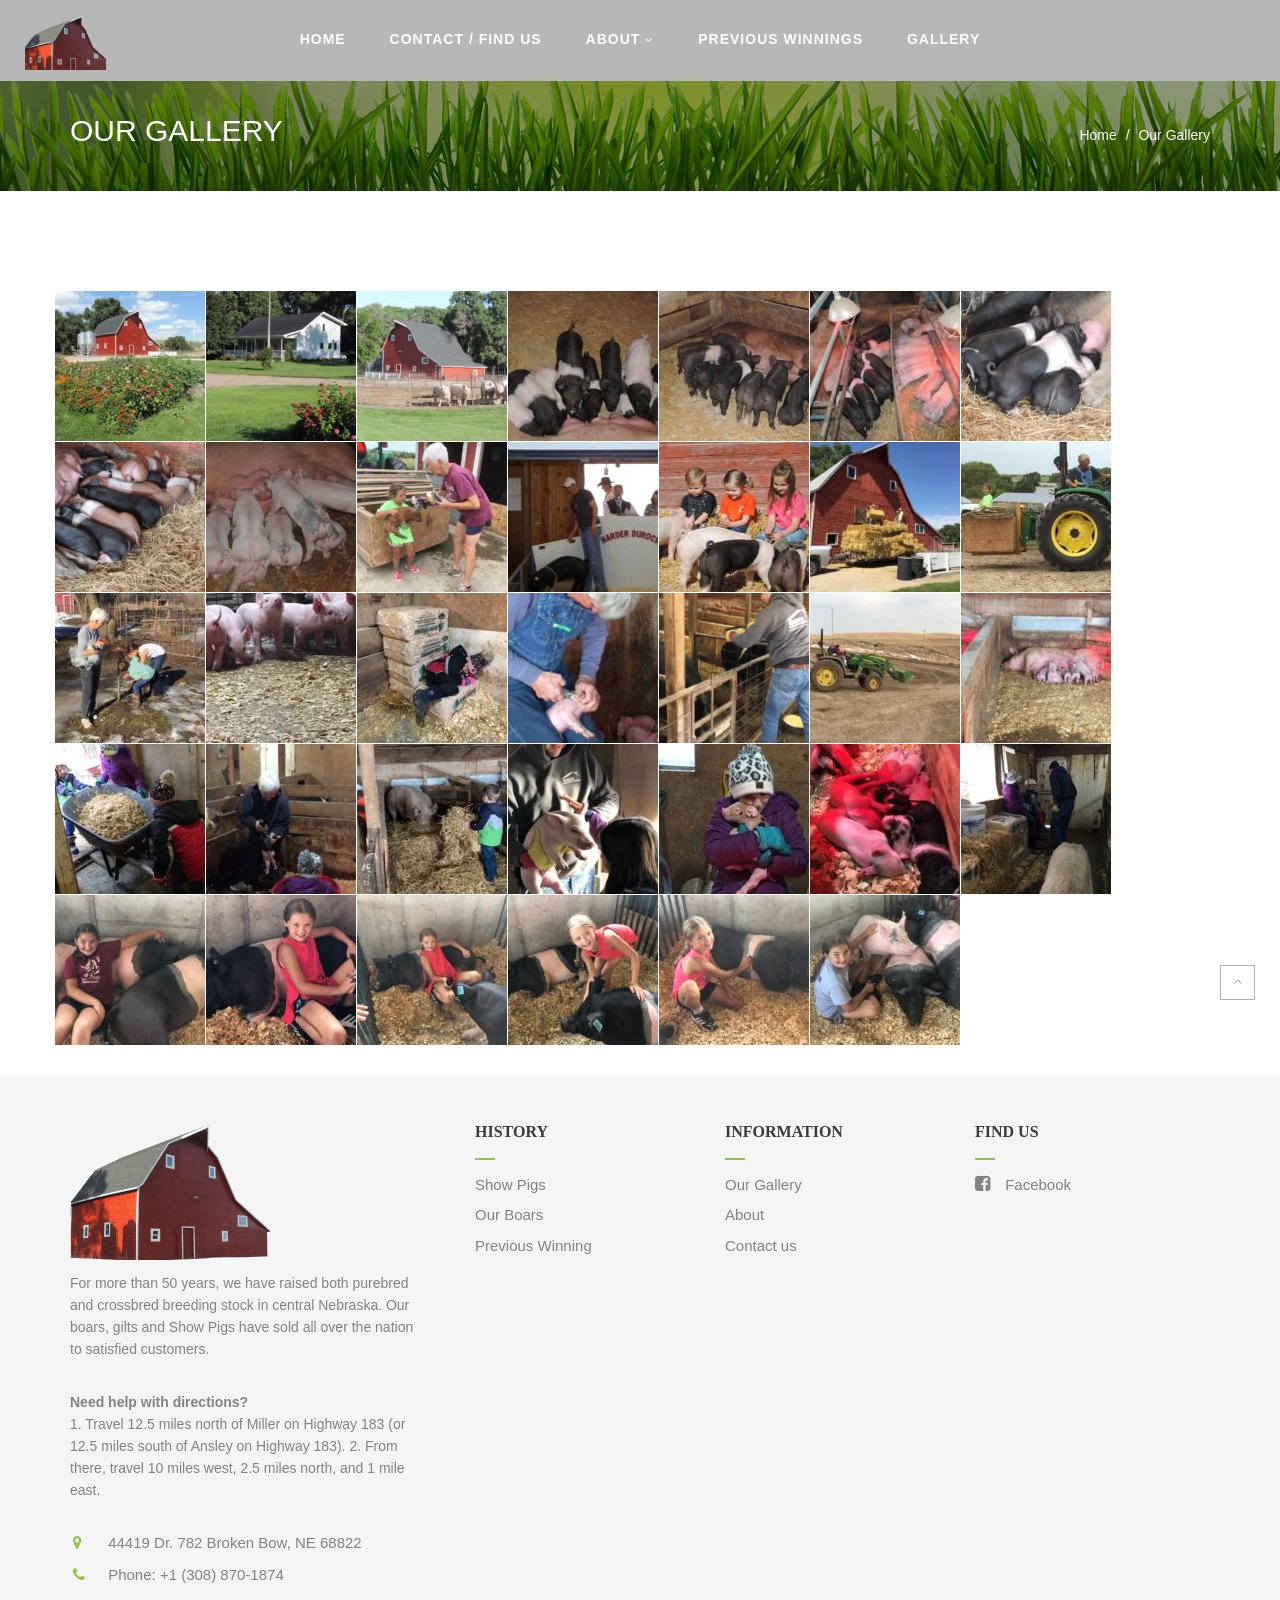
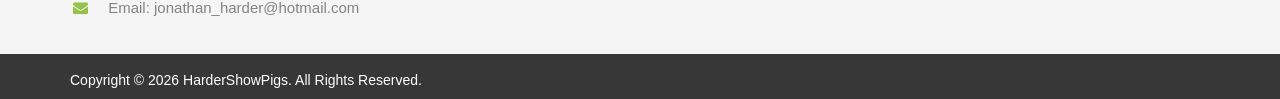
<file: our-gallery/index.html>
<!doctype html>
<html lang="en-US">
  <head>
    <meta charset="UTF-8" />

    <meta
      name="viewport"
      content="width=device-width, initial-scale=1, maximum-scale=1"
    />
    <link
      rel="shortcut icon"
      href="./../wp-content/uploads/2018/02/cropped-barn-2-1.png"
      type="image/x-icon"
    />

    <title>Our Gallery – Harder Show Pigs</title>
    <meta name="robots" content="max-image-preview:large" />
    <style>
      img:is([sizes="auto" i], [sizes^="auto," i]) {
        contain-intrinsic-size: 3000px 1500px;
      }
    </style>

    <link rel="dns-prefetch" href="//fonts.googleapis.com" />
    <link rel="preconnect" href="https://fonts.gstatic.com/" crossorigin />
    <link
      rel="stylesheet"
      id="foodfarmfont-css"
      href="./../wp-content/plugins/foodfarm-shortcodes/assets/css/style.css?ver=1.0"
      type="text/css"
      media="screen"
    />
    <link
      rel="stylesheet"
      id="foodfarm-font-common-css"
      href="./../wp-content/themes/foodfarm/css/icon-font.css?ver=2.0.0"
      type="text/css"
      media="all"
    />
    <link
      rel="stylesheet"
      id="foodfarm-font-css"
      href="./../wp-content/themes/foodfarm/css/pe-icon/pe-icon-7-stroke.min.css?ver=2.0.0"
      type="text/css"
      media="all"
    />
    <link
      rel="stylesheet"
      id="slick-css"
      href="./../wp-content/themes/foodfarm/css/slick.min.css?ver=2.0.0"
      type="text/css"
      media="all"
    />
    <link
      rel="stylesheet"
      id="foodfarm-plugins-css"
      href="./../wp-content/themes/foodfarm/css/plugins.min.css?ver=2.0.0"
      type="text/css"
      media="all"
    />
    <link
      rel="stylesheet"
      id="foodfarm-theme-css"
      href="./../wp-content/themes/foodfarm/css/theme.min.css?ver=2.0.0"
      type="text/css"
      media="all"
    />
    <link
      rel="stylesheet"
      id="foodfarm-style-css"
      href="./../wp-content/themes/foodfarm/style.css?ver=6.7.4"
      type="text/css"
      media="all"
    />
    <style id="foodfarm-style-inline-css" type="text/css">
      :root {
        --general-bg-color: #fff;
        --general-bg-image: url("./");
        --general-bg-repeat: no-repeat;
        --general-bg-position: center center;
        --general-bg-size: inherit;
        --general-bg-attachment: inherit;
        --general-font-family: Open Sans;
        --general-font-weight: 400;
        --general-font-size: 16px;
        --general-font-color: #696969;
        --general-line-height: 24px;
        --primary-color: #94c347;
        --highlight-color: #85b635;
        --header-bg: #3a3a3b;
        --header7-top-bg: #b7dc36;
        --header7-top-text-color: #ffffff;
        --header7-bg: #ffffff;
        --header7-menu-text: #777777;
        --footer-bg: #3a3a3b;
        --footer-bg-2: #f5f5f5;
        --footer-bg-color: #3a3a3b;
        --footer-bg-image: url("wp-content/themes/foodfarm/images/bg-footer.jpg");
        --footer-bg-position: center center;
        --footer-bg-size: cover;
        --footer-bg-attachment: inherit;
        --footer-bg-image-6: url("../wp-content/themes/foodfarm/images/bg-footer-6.jpg");
        --footer-bg-repeat-6: no-repeat;
        --footer-bg-position-6: center center;
        --footer-bg-size-6: cover;
        --footer-bg-attachment-6: inherit;
        --footer-bg-7: #ffffff;
        --footer-text-7: #555555;
        --footer-title-7: #222222;
        --footer7-bottom-color: #999999;
        --footer7-top-bg-image: url("../wp-content/themes/foodfarm/images/bg-footer-top.jpg");
        --footer7-top-bg-repeat: no-repeat;
        --footer7-top-bg-position: center center;
        --footer7-top-bg-size: cover;
        --footer7-top-bg-attachment: inherit;
        --breadcrumb-bg-image: url("../wp-content/themes/foodfarm/images/bg-breadcrumb.jpg");
        --breadcrumb-bg-repeat: no-repeat;
        --breadcrumb-bg-position: center center;
        --breadcrumb-bg-size: cover;
        --breadcrumb-bg-attachment: inherit;
        --h1-font-family: inherit;
        --h1-font-size: 36px;
        --h1-font-color: #696969;
        --h2-font-family: inherit;
        --h2-font-size: 36px;
        --h2-font-color: #696969;
        --h3-font-family: inherit;
        --h3-font-size: 25px;
        --h3-font-color: #696969;
        --h4-font-family: inherit;
        --h4-font-size: 16px;
        --h4-font-color: #696969;
        --h5-font-family: inherit;
        --h5-font-size: 14px;
        --h5-font-color: #696969;
        --h6-font-family: inherit;
        --h6-font-size: 12px;
        --h6-font-color: #696969;
      }

      .header-v8 {
        background: #ffffff;
      }

      .header-v8 .header-top {
        background: #faf8f5;
        color: #555555;
      }

      .header-v8 .mega-menu > li > a {
        color: #777777;
      }

      .header-v8 .mega-menu > li > a:hover {
        color: #222222;
      }

      .header-v8 .main-navigation {
        border-color: #eeeeee;
      }

      .header-v8 .header-top .header-contact span {
        color: #999999;
      }

      .footer-v8 {
        background: #faf8f5;
        color: #555555;
      }

      .footer-v8 .footer-bottom address {
        color: #555555;
      }

      .footer-v8.footer .widget-title {
        color: #222222;
      }

      @media (min-width: 992px) {
        .mega-menu > li > a {
          padding-left: !important;
          padding-top: !important;
          padding-right: !important;
          padding-bottom: !important;
        }
      }

      .header-logo img {
        width: px !important;
      }

      .footer-v4 .footer-top,
      .footer-v5 .footer-top {
        background: #f5f5f5;
      }

      .header-v9 .main-navigation {
        background: #b7b7b7;
      }

      .header-v9 .mega-menu > li > a,
      .header-v9 .right-header,
      .header-v9 a.cart_label,
      .header-v9 .search-block-top > .btn-search,
      .header-v9 .header-right .h_icon,
      .header-v9 .open-menu-mobile {
        color: #ffffff;
      }

      .footer-v9 {
        background-image: url("../wp-content/themes/foodfarm/images/bg-footer-9.jpg");
        background-repeat: no-repeat;
        background-position: center center;
        background-size: cover;
        background-attachment: inherit;
        background-color:;
      }
    </style>
    <link
      rel="stylesheet"
      id="foodfarm-google-fonts-css"
      href="//fonts.googleapis.com/css?family=Open+Sans%3A300%2C300italic%2C400%2C400italic%2C600%2C600italic%2C700%2C700italic%2C800%2C800italic%7CCourgette%3A300%2C300italic%2C400%2C400italic%2C600%2C600italic%2C700%2C700italic%2C800%2C800italic%7CLora%3A300%2C300italic%2C400%2C400italic%2C600%2C600italic%2C700%2C700italic%2C800%2C800italic%7CDancing+Script%3A300%2C300italic%2C400%2C400italic%2C600%2C600italic%2C700%2C700italic%2C800%2C800italic%7C&amp;subset=latin%2Cgreek-ext%2Ccyrillic%2Clatin-ext%2Cgreek%2Ccyrillic-ext%2Cvietnamese&amp;ver=6.7.4"
      type="text/css"
      media="all"
    />
    <link
      rel="stylesheet"
      id="js_composer_front-css"
      href="./../wp-content/plugins/js_composer/assets/css/js_composer.min.css?ver=7.4"
      type="text/css"
      media="all"
    />
    <link
      rel="stylesheet"
      id="bsf-Defaults-css"
      href="./../wp-content/uploads/smile_fonts/Defaults/Defaults.css?ver=3.19.19"
      type="text/css"
      media="all"
    />
    <link
      rel="stylesheet"
      id="ultimate-vc-addons-style-min-css"
      href="./../wp-content/plugins/Ultimate_VC_Addons/assets/min-css/ultimate.min.css?ver=3.19.19"
      type="text/css"
      media="all"
    />
    <link
      rel="preload"
      as="style"
      href="https://fonts.googleapis.com/css?family=Open%20Sans:400%7Cinherit&amp;display=swap&amp;ver=1707863958"
    />
    <link
      rel="stylesheet"
      href="https://fonts.googleapis.com/css?family=Open%20Sans:400%7Cinherit&amp;display=swap&amp;ver=1707863958"
      media="print"
      onload="this.media='all'"
    />
    <noscript>
      <link
        rel="stylesheet"
        href="https://fonts.googleapis.com/css?family=Open%20Sans:400%7Cinherit&amp;display=swap&amp;ver=1707863958"
      />
    </noscript>

    <script
      type="text/javascript"
      src="./../wp-includes/js/jquery/jquery.min.js?ver=3.7.1"
      id="jquery-core-js"
    ></script>
    <script
      type="text/javascript"
      src="./../wp-includes/js/jquery/jquery-migrate.min.js?ver=3.4.1"
      id="jquery-migrate-js"
    ></script>
    <script
      type="text/javascript"
      src="./../wp-content/plugins/revslider/public/assets/js/rbtools.min.js?ver=6.6.11"
      async
      id="tp-tools-js"
    ></script>
    <script
      type="text/javascript"
      src="./../wp-content/plugins/revslider/public/assets/js/rs6.min.js?ver=6.6.11"
      async
      id="revmin-js"
    ></script>
    <script
      type="text/javascript"
      src="./../wp-includes/js/jquery/ui/core.min.js?ver=1.13.3"
      id="jquery-ui-core-js"
    ></script>
    <script
      type="text/javascript"
      src="./../wp-content/plugins/Ultimate_VC_Addons/assets/min-js/ultimate.min.js?ver=3.19.19"
      id="ultimate-vc-addons-script-js"
    ></script>
    <script
      type="text/javascript"
      src="./../wp-content/plugins/Ultimate_VC_Addons/assets/min-js/ultimate_bg.min.js?ver=3.19.19"
      id="ultimate-vc-addons-row-bg-js"
    ></script>
    <script></script>
    <link rel="canonical" href="./index.html" />
    <link />
    <meta />
    <meta />
    <script>
      function setREVStartSize(e) {
        //window.requestAnimationFrame(function() {
        window.RSIW =
          window.RSIW === undefined ? window.innerWidth : window.RSIW;
        window.RSIH =
          window.RSIH === undefined ? window.innerHeight : window.RSIH;
        try {
          var pw = document.getElementById(e.c).parentNode.offsetWidth,
            newh;
          pw =
            pw === 0 ||
            isNaN(pw) ||
            e.l == "fullwidth" ||
            e.layout == "fullwidth"
              ? window.RSIW
              : pw;
          e.tabw = e.tabw === undefined ? 0 : parseInt(e.tabw);
          e.thumbw = e.thumbw === undefined ? 0 : parseInt(e.thumbw);
          e.tabh = e.tabh === undefined ? 0 : parseInt(e.tabh);
          e.thumbh = e.thumbh === undefined ? 0 : parseInt(e.thumbh);
          e.tabhide = e.tabhide === undefined ? 0 : parseInt(e.tabhide);
          e.thumbhide = e.thumbhide === undefined ? 0 : parseInt(e.thumbhide);
          e.mh =
            e.mh === undefined || e.mh == "" || e.mh === "auto"
              ? 0
              : parseInt(e.mh, 0);
          if (e.layout === "fullscreen" || e.l === "fullscreen")
            newh = Math.max(e.mh, window.RSIH);
          else {
            e.gw = Array.isArray(e.gw) ? e.gw : [e.gw];
            for (var i in e.rl)
              if (e.gw[i] === undefined || e.gw[i] === 0) e.gw[i] = e.gw[i - 1];
            e.gh =
              e.el === undefined ||
              e.el === "" ||
              (Array.isArray(e.el) && e.el.length == 0)
                ? e.gh
                : e.el;
            e.gh = Array.isArray(e.gh) ? e.gh : [e.gh];
            for (var i in e.rl)
              if (e.gh[i] === undefined || e.gh[i] === 0) e.gh[i] = e.gh[i - 1];

            var nl = new Array(e.rl.length),
              ix = 0,
              sl;
            e.tabw = e.tabhide >= pw ? 0 : e.tabw;
            e.thumbw = e.thumbhide >= pw ? 0 : e.thumbw;
            e.tabh = e.tabhide >= pw ? 0 : e.tabh;
            e.thumbh = e.thumbhide >= pw ? 0 : e.thumbh;
            for (var i in e.rl) nl[i] = e.rl[i] < window.RSIW ? 0 : e.rl[i];
            sl = nl[0];
            for (var i in nl)
              if (sl > nl[i] && nl[i] > 0) {
                sl = nl[i];
                ix = i;
              }
            var m =
              pw > e.gw[ix] + e.tabw + e.thumbw
                ? 1
                : (pw - (e.tabw + e.thumbw)) / e.gw[ix];
            newh = e.gh[ix] * m + (e.tabh + e.thumbh);
          }
          var el = document.getElementById(e.c);
          if (el !== null && el) el.style.height = newh + "px";
          el = document.getElementById(e.c + "_wrapper");
          if (el !== null && el) {
            el.style.height = newh + "px";
            el.style.display = "block";
          }
        } catch (e) {
          console.log("Failure at Presize of Slider:" + e);
        }
        //});
      }
    </script>
    <style
      id="foodfarm_settings-dynamic-css"
      title="dynamic-css"
      class="redux-options-output"
    >
      .side-breadcrumb {
        background-repeat: no-repeat;
        background-attachment: inherit;
        background-position: center center;
        background-image: url("../wp-content/themes/foodfarm/images/bg-breadcrumb.jpg");
        background-size: cover;
      }
    </style>
    <style id="arrowpress-customizer-inline-styles"></style>
    <noscript>
      <style>
        .wpb_animate_when_almost_visible {
          opacity: 1;
        }
      </style>
    </noscript>
  </head>

  <body
    class="page-template-default page page-id-1848 page-our-gallery wpb-js-composer js-comp-ver-7.4 vc_responsive"
  >
    <div id="page" class="hfeed site">
      <header id="masthead" class="site-header header-v9">
        <nav class="main-navigation" id="site-navigation">
          <div class="container">
            <div class="">
              <h2 class="header-logo">
                <a href="./../index.html" rel="home">
                  <img
                    class=""
                    width="81"
                    height="auto"
                    src="./../wp-content/uploads/2018/02/cropped-barn.png"
                    alt="Harder Show Pigs"
                  />
                </a>
              </h2>

              <div class="header_menu">
                <div class="menu-primary-menu-container">
                  <button class="open-menu-mobile hidden-lg hidden-md">
                    <i class="fa fa-bars"></i>
                  </button>
                  <ul id="menu-primary-menu" class="mega-menu">
                    <li
                      id="menu-item-2338"
                      class="menu-item menu-item-type-custom menu-item-object-custom menu-item-2338"
                    >
                      <a href="./../index.html">Home</a>
                    </li>
                    <li
                      id="menu-item-1716"
                      class="menu-item menu-item-type-post_type menu-item-object-page menu-item-1716"
                    >
                      <a href="./../contact/index.html">Contact / Find Us</a>
                    </li>
                    <li
                      id="menu-item-1736"
                      class="menu-item menu-item-type-post_type menu-item-object-page menu-item-has-children menu-item-1736 page_item_has_children"
                    >
                      <a href="./../about/index.html"
                        >About<span class="icon-next"
                          ><i class="fa fa-angle-down"></i></span></a
                      ><span
                        class="dropdown-toggle caret caret-verticle"
                        data-toggle="dropdown"
                        role="menubar"
                        aria-expanded="true"
                        ><i class="fa fa-angle-right"></i></span
                      ><span
                        class="dropdown-toggle caret caret-hozi"
                        data-toggle="dropdown"
                        role="menubar"
                        aria-expanded="true"
                        >+</span
                      >
                      <ul class="children dropdown-menu">
                        <li
                          id="menu-item-1805"
                          class="menu-item menu-item-type-post_type menu-item-object-page menu-item-1805"
                        >
                          <a href="./../our-boars/index.html">Our Boars</a>
                        </li>
                      </ul>
                    </li>
                    <li
                      id="menu-item-1806"
                      class="menu-item menu-item-type-post_type menu-item-object-page menu-item-1806"
                    >
                      <a href="./../previous-winning/index.html"
                        >Previous Winnings</a
                      >
                    </li>
                    <li
                      id="menu-item-1852"
                      class="menu-item menu-item-type-post_type menu-item-object-page current-menu-item page_item page-item-1848 current_page_item menu-item-1852"
                    >
                      <a href="./index.html">Gallery</a>
                    </li>
                  </ul>
                </div>
              </div>
              <div class="header-right"></div>
            </div>
          </div>
        </nav>
        <div class="header-mobile">
          <a id="advanced-menu-hide" href="#" class="close-menu-mobile"
            ><i class="fa fa-times" aria-hidden="true"></i
          ></a>
          <nav class="mobile-advanced" id="mobile-advanced">
            <div class="menu-primary-menu-container">
              <ul id="menu-primary-menu-1" class="mega-menu">
                <li
                  class="menu-item menu-item-type-custom menu-item-object-custom menu-item-2338"
                >
                  <a href="./../index.html">Home</a>
                </li>
                <li
                  class="menu-item menu-item-type-post_type menu-item-object-page menu-item-1716"
                >
                  <a href="./../contact/index.html">Contact / Find Us</a>
                </li>
                <li
                  class="menu-item menu-item-type-post_type menu-item-object-page menu-item-has-children menu-item-1736 page_item_has_children"
                >
                  <a href="./../about/index.html"
                    >About<span class="icon-next"
                      ><i class="fa fa-angle-down"></i></span></a
                  ><span
                    class="dropdown-toggle caret caret-verticle"
                    data-toggle="dropdown"
                    role="menubar"
                    aria-expanded="true"
                    ><i class="fa fa-angle-right"></i></span
                  ><span
                    class="dropdown-toggle caret caret-hozi"
                    data-toggle="dropdown"
                    role="menubar"
                    aria-expanded="true"
                    >+</span
                  >
                  <ul class="children dropdown-menu">
                    <li
                      class="menu-item menu-item-type-post_type menu-item-object-page menu-item-1805"
                    >
                      <a href="./../our-boars/index.html">Our Boars</a>
                    </li>
                  </ul>
                </li>
                <li
                  class="menu-item menu-item-type-post_type menu-item-object-page menu-item-1806"
                >
                  <a href="./../previous-winning/index.html"
                    >Previous Winnings</a
                  >
                </li>
                <li
                  class="menu-item menu-item-type-post_type menu-item-object-page current-menu-item page_item page-item-1848 current_page_item menu-item-1852"
                >
                  <a href="./index.html">Gallery</a>
                </li>
              </ul>
            </div>
          </nav>
        </div>
      </header>
      <!-- #masthead -->
      <div class="side-breadcrumb text-center">
        <div class="container">
          <div class="row">
            <div class="col-md-12 col-sm-12 col-xs-12">
              <div class="page-title">
                <h1>Our Gallery</h1>
              </div>
              <ul class="breadcrumb">
                <li><a class="home" href="./../index.html">Home</a></li>
                <li>Our Gallery</li>
              </ul>
            </div>
          </div>
        </div>
      </div>
      <div id="main" class="wrapper boxed">
        <div class="container">
          <div class="row">
            <div class="content-primary">
              <div id="primary" class="content-area">
                <article
                  id="post-1848"
                  class="post-1848 page type-page status-publish hentry"
                >
                  <div class="entry-content">
                    <div class="wpb-content-wrapper">
                      <div class="vc_row wpb_row vc_row-fluid">
                        <div
                          class="wpb_column vc_column_container vc_col-sm-12"
                        >
                          <div class="vc_column-inner">
                            <div class="wpb_wrapper">
                              <div
                                class="wpb_gallery wpb_content_element vc_clearfix"
                              >
                                <div class="wpb_wrapper">
                                  <div
                                    class="wpb_gallery_slides wpb_image_grid"
                                    data-interval="3"
                                  >
                                    <ul class="wpb_image_grid_ul">
                                      <li class="isotope-item">
                                        <a
                                          class=""
                                          href="./../wp-content/uploads/2018/01/hardershowpigs-gallery-26-1024x768.jpg"
                                          data-lightbox="lightbox[rel-1848-3716626]"
                                          ><img
                                            decoding="async"
                                            width="150"
                                            height="150"
                                            src="./../wp-content/uploads/2018/01/hardershowpigs-gallery-26-150x150.jpg"
                                            class="attachment-thumbnail"
                                            alt=""
                                            title="hardershowpigs - gallery (26)"
                                            srcset="
                                              ./../wp-content/uploads/2018/01/hardershowpigs-gallery-26-150x150.jpg 150w,
                                              ./../wp-content/uploads/2018/01/hardershowpigs-gallery-26-600x600.jpg 600w,
                                              ./../wp-content/uploads/2018/01/hardershowpigs-gallery-26-295x295.jpg 295w,
                                              ./../wp-content/uploads/2018/01/hardershowpigs-gallery-26-100x100.jpg 100w
                                            "
                                            sizes="(max-width: 150px) 100vw, 150px"
                                        /></a>
                                      </li>
                                      <li class="isotope-item">
                                        <a
                                          class=""
                                          href="./../wp-content/uploads/2018/01/hardershowpigs-gallery-25-1024x768.jpg"
                                          data-lightbox="lightbox[rel-1848-3716626]"
                                          ><img
                                            decoding="async"
                                            width="150"
                                            height="150"
                                            src="./../wp-content/uploads/2018/01/hardershowpigs-gallery-25-150x150.jpg"
                                            class="attachment-thumbnail"
                                            alt=""
                                            title="hardershowpigs - gallery (25)"
                                            srcset="
                                              ./../wp-content/uploads/2018/01/hardershowpigs-gallery-25-150x150.jpg 150w,
                                              ./../wp-content/uploads/2018/01/hardershowpigs-gallery-25-600x600.jpg 600w,
                                              ./../wp-content/uploads/2018/01/hardershowpigs-gallery-25-295x295.jpg 295w,
                                              ./../wp-content/uploads/2018/01/hardershowpigs-gallery-25-100x100.jpg 100w
                                            "
                                            sizes="(max-width: 150px) 100vw, 150px"
                                        /></a>
                                      </li>
                                      <li class="isotope-item">
                                        <a
                                          class=""
                                          href="./../wp-content/uploads/2018/01/hardershowpigs-gallery-24-1024x768.jpg"
                                          data-lightbox="lightbox[rel-1848-3716626]"
                                          ><img
                                            decoding="async"
                                            width="150"
                                            height="150"
                                            src="./../wp-content/uploads/2018/01/hardershowpigs-gallery-24-150x150.jpg"
                                            class="attachment-thumbnail"
                                            alt=""
                                            title="hardershowpigs - gallery (24)"
                                            srcset="
                                              ./../wp-content/uploads/2018/01/hardershowpigs-gallery-24-150x150.jpg 150w,
                                              ./../wp-content/uploads/2018/01/hardershowpigs-gallery-24-600x600.jpg 600w,
                                              ./../wp-content/uploads/2018/01/hardershowpigs-gallery-24-295x295.jpg 295w,
                                              ./../wp-content/uploads/2018/01/hardershowpigs-gallery-24-100x100.jpg 100w
                                            "
                                            sizes="(max-width: 150px) 100vw, 150px"
                                        /></a>
                                      </li>
                                      <li class="isotope-item">
                                        <a
                                          class=""
                                          href="./../wp-content/uploads/2018/01/hardershowpigs-gallery-10-1024x768.jpg"
                                          data-lightbox="lightbox[rel-1848-3716626]"
                                          ><img
                                            loading="lazy"
                                            decoding="async"
                                            width="150"
                                            height="150"
                                            src="./../wp-content/uploads/2018/01/hardershowpigs-gallery-10-150x150.jpg"
                                            class="attachment-thumbnail"
                                            alt=""
                                            title="hardershowpigs - gallery (10)"
                                            srcset="
                                              ./../wp-content/uploads/2018/01/hardershowpigs-gallery-10-150x150.jpg 150w,
                                              ./../wp-content/uploads/2018/01/hardershowpigs-gallery-10-600x600.jpg 600w,
                                              ./../wp-content/uploads/2018/01/hardershowpigs-gallery-10-295x295.jpg 295w,
                                              ./../wp-content/uploads/2018/01/hardershowpigs-gallery-10-100x100.jpg 100w
                                            "
                                            sizes="auto, (max-width: 150px) 100vw, 150px"
                                        /></a>
                                      </li>
                                      <li class="isotope-item">
                                        <a
                                          class=""
                                          href="./../wp-content/uploads/2018/01/hardershowpigs-gallery-7-1024x768.jpg"
                                          data-lightbox="lightbox[rel-1848-3716626]"
                                          ><img
                                            loading="lazy"
                                            decoding="async"
                                            width="150"
                                            height="150"
                                            src="./../wp-content/uploads/2018/01/hardershowpigs-gallery-7-150x150.jpg"
                                            class="attachment-thumbnail"
                                            alt=""
                                            title="hardershowpigs - gallery (7)"
                                            srcset="
                                              ./../wp-content/uploads/2018/01/hardershowpigs-gallery-7-150x150.jpg 150w,
                                              ./../wp-content/uploads/2018/01/hardershowpigs-gallery-7-600x600.jpg 600w,
                                              ./../wp-content/uploads/2018/01/hardershowpigs-gallery-7-295x295.jpg 295w,
                                              ./../wp-content/uploads/2018/01/hardershowpigs-gallery-7-100x100.jpg 100w
                                            "
                                            sizes="auto, (max-width: 150px) 100vw, 150px"
                                        /></a>
                                      </li>
                                      <li class="isotope-item">
                                        <a
                                          class=""
                                          href="./../wp-content/uploads/2018/01/hardershowpigs-gallery-8-1024x767.jpg"
                                          data-lightbox="lightbox[rel-1848-3716626]"
                                          ><img
                                            loading="lazy"
                                            decoding="async"
                                            width="150"
                                            height="150"
                                            src="./../wp-content/uploads/2018/01/hardershowpigs-gallery-8-150x150.jpg"
                                            class="attachment-thumbnail"
                                            alt=""
                                            title="hardershowpigs - gallery (8)"
                                            srcset="
                                              ./../wp-content/uploads/2018/01/hardershowpigs-gallery-8-150x150.jpg 150w,
                                              ./../wp-content/uploads/2018/01/hardershowpigs-gallery-8-600x600.jpg 600w,
                                              ./../wp-content/uploads/2018/01/hardershowpigs-gallery-8-295x295.jpg 295w,
                                              ./../wp-content/uploads/2018/01/hardershowpigs-gallery-8-100x100.jpg 100w
                                            "
                                            sizes="auto, (max-width: 150px) 100vw, 150px"
                                        /></a>
                                      </li>
                                      <li class="isotope-item">
                                        <a
                                          class=""
                                          href="./../wp-content/uploads/2018/01/hardershowpigs-gallery-6-1024x768.jpg"
                                          data-lightbox="lightbox[rel-1848-3716626]"
                                          ><img
                                            loading="lazy"
                                            decoding="async"
                                            width="150"
                                            height="150"
                                            src="./../wp-content/uploads/2018/01/hardershowpigs-gallery-6-150x150.jpg"
                                            class="attachment-thumbnail"
                                            alt=""
                                            title="hardershowpigs - gallery (6)"
                                            srcset="
                                              ./../wp-content/uploads/2018/01/hardershowpigs-gallery-6-150x150.jpg 150w,
                                              ./../wp-content/uploads/2018/01/hardershowpigs-gallery-6-600x600.jpg 600w,
                                              ./../wp-content/uploads/2018/01/hardershowpigs-gallery-6-295x295.jpg 295w,
                                              ./../wp-content/uploads/2018/01/hardershowpigs-gallery-6-100x100.jpg 100w
                                            "
                                            sizes="auto, (max-width: 150px) 100vw, 150px"
                                        /></a>
                                      </li>
                                      <li class="isotope-item">
                                        <a
                                          class=""
                                          href="./../wp-content/uploads/2018/01/hardershowpigs-gallery-5-1024x768.jpg"
                                          data-lightbox="lightbox[rel-1848-3716626]"
                                          ><img
                                            loading="lazy"
                                            decoding="async"
                                            width="150"
                                            height="150"
                                            src="./../wp-content/uploads/2018/01/hardershowpigs-gallery-5-150x150.jpg"
                                            class="attachment-thumbnail"
                                            alt=""
                                            title="hardershowpigs - gallery (5)"
                                            srcset="
                                              ./../wp-content/uploads/2018/01/hardershowpigs-gallery-5-150x150.jpg 150w,
                                              ./../wp-content/uploads/2018/01/hardershowpigs-gallery-5-600x600.jpg 600w,
                                              ./../wp-content/uploads/2018/01/hardershowpigs-gallery-5-295x295.jpg 295w,
                                              ./../wp-content/uploads/2018/01/hardershowpigs-gallery-5-100x100.jpg 100w
                                            "
                                            sizes="auto, (max-width: 150px) 100vw, 150px"
                                        /></a>
                                      </li>
                                      <li class="isotope-item">
                                        <a
                                          class=""
                                          href="./../wp-content/uploads/2018/01/hardershowpigs-gallery-9-1024x768.jpg"
                                          data-lightbox="lightbox[rel-1848-3716626]"
                                          ><img
                                            loading="lazy"
                                            decoding="async"
                                            width="150"
                                            height="150"
                                            src="./../wp-content/uploads/2018/01/hardershowpigs-gallery-9-150x150.jpg"
                                            class="attachment-thumbnail"
                                            alt=""
                                            title="hardershowpigs - gallery (9)"
                                            srcset="
                                              ./../wp-content/uploads/2018/01/hardershowpigs-gallery-9-150x150.jpg 150w,
                                              ./../wp-content/uploads/2018/01/hardershowpigs-gallery-9-600x600.jpg 600w,
                                              ./../wp-content/uploads/2018/01/hardershowpigs-gallery-9-295x295.jpg 295w,
                                              ./../wp-content/uploads/2018/01/hardershowpigs-gallery-9-100x100.jpg 100w
                                            "
                                            sizes="auto, (max-width: 150px) 100vw, 150px"
                                        /></a>
                                      </li>
                                      <li class="isotope-item">
                                        <a
                                          class=""
                                          href="./../wp-content/uploads/2018/01/hardershowpigs-gallery-2-1024x768.jpg"
                                          data-lightbox="lightbox[rel-1848-3716626]"
                                          ><img
                                            loading="lazy"
                                            decoding="async"
                                            width="150"
                                            height="150"
                                            src="./../wp-content/uploads/2018/01/hardershowpigs-gallery-2-150x150.jpg"
                                            class="attachment-thumbnail"
                                            alt=""
                                            title="hardershowpigs - gallery (2)"
                                            srcset="
                                              ./../wp-content/uploads/2018/01/hardershowpigs-gallery-2-150x150.jpg 150w,
                                              ./../wp-content/uploads/2018/01/hardershowpigs-gallery-2-600x600.jpg 600w,
                                              ./../wp-content/uploads/2018/01/hardershowpigs-gallery-2-295x295.jpg 295w,
                                              ./../wp-content/uploads/2018/01/hardershowpigs-gallery-2-100x100.jpg 100w
                                            "
                                            sizes="auto, (max-width: 150px) 100vw, 150px"
                                        /></a>
                                      </li>
                                      <li class="isotope-item">
                                        <a
                                          class=""
                                          href="./../wp-content/uploads/2018/01/hardershowpigs-gallery-1-1024x768.jpg"
                                          data-lightbox="lightbox[rel-1848-3716626]"
                                          ><img
                                            loading="lazy"
                                            decoding="async"
                                            width="150"
                                            height="150"
                                            src="./../wp-content/uploads/2018/01/hardershowpigs-gallery-1-150x150.jpg"
                                            class="attachment-thumbnail"
                                            alt=""
                                            title="hardershowpigs - gallery (1)"
                                            srcset="
                                              ./../wp-content/uploads/2018/01/hardershowpigs-gallery-1-150x150.jpg 150w,
                                              ./../wp-content/uploads/2018/01/hardershowpigs-gallery-1-600x600.jpg 600w,
                                              ./../wp-content/uploads/2018/01/hardershowpigs-gallery-1-295x295.jpg 295w,
                                              ./../wp-content/uploads/2018/01/hardershowpigs-gallery-1-100x100.jpg 100w
                                            "
                                            sizes="auto, (max-width: 150px) 100vw, 150px"
                                        /></a>
                                      </li>
                                      <li class="isotope-item">
                                        <a
                                          class=""
                                          href="./../wp-content/uploads/2018/01/hardershowpigs-gallery-27-1024x768.jpg"
                                          data-lightbox="lightbox[rel-1848-3716626]"
                                          ><img
                                            loading="lazy"
                                            decoding="async"
                                            width="150"
                                            height="150"
                                            src="./../wp-content/uploads/2018/01/hardershowpigs-gallery-27-150x150.jpg"
                                            class="attachment-thumbnail"
                                            alt=""
                                            title="hardershowpigs - gallery (27)"
                                            srcset="
                                              ./../wp-content/uploads/2018/01/hardershowpigs-gallery-27-150x150.jpg 150w,
                                              ./../wp-content/uploads/2018/01/hardershowpigs-gallery-27-600x600.jpg 600w,
                                              ./../wp-content/uploads/2018/01/hardershowpigs-gallery-27-295x295.jpg 295w,
                                              ./../wp-content/uploads/2018/01/hardershowpigs-gallery-27-100x100.jpg 100w
                                            "
                                            sizes="auto, (max-width: 150px) 100vw, 150px"
                                        /></a>
                                      </li>
                                      <li class="isotope-item">
                                        <a
                                          class=""
                                          href="./../wp-content/uploads/2018/01/hardershowpigs-gallery-4-1024x768.jpg"
                                          data-lightbox="lightbox[rel-1848-3716626]"
                                          ><img
                                            loading="lazy"
                                            decoding="async"
                                            width="150"
                                            height="150"
                                            src="./../wp-content/uploads/2018/01/hardershowpigs-gallery-4-150x150.jpg"
                                            class="attachment-thumbnail"
                                            alt=""
                                            title="hardershowpigs - gallery (4)"
                                            srcset="
                                              ./../wp-content/uploads/2018/01/hardershowpigs-gallery-4-150x150.jpg 150w,
                                              ./../wp-content/uploads/2018/01/hardershowpigs-gallery-4-600x600.jpg 600w,
                                              ./../wp-content/uploads/2018/01/hardershowpigs-gallery-4-295x295.jpg 295w,
                                              ./../wp-content/uploads/2018/01/hardershowpigs-gallery-4-100x100.jpg 100w
                                            "
                                            sizes="auto, (max-width: 150px) 100vw, 150px"
                                        /></a>
                                      </li>
                                      <li class="isotope-item">
                                        <a
                                          class=""
                                          href="./../wp-content/uploads/2018/01/hardershowpigs-gallery-3-1024x768.jpg"
                                          data-lightbox="lightbox[rel-1848-3716626]"
                                          ><img
                                            loading="lazy"
                                            decoding="async"
                                            width="150"
                                            height="150"
                                            src="./../wp-content/uploads/2018/01/hardershowpigs-gallery-3-150x150.jpg"
                                            class="attachment-thumbnail"
                                            alt=""
                                            title="hardershowpigs - gallery (3)"
                                            srcset="
                                              ./../wp-content/uploads/2018/01/hardershowpigs-gallery-3-150x150.jpg 150w,
                                              ./../wp-content/uploads/2018/01/hardershowpigs-gallery-3-600x600.jpg 600w,
                                              ./../wp-content/uploads/2018/01/hardershowpigs-gallery-3-295x295.jpg 295w,
                                              ./../wp-content/uploads/2018/01/hardershowpigs-gallery-3-100x100.jpg 100w
                                            "
                                            sizes="auto, (max-width: 150px) 100vw, 150px"
                                        /></a>
                                      </li>
                                      <li class="isotope-item">
                                        <a
                                          class=""
                                          href="./../wp-content/uploads/2020/02/IMG_9055-1024x768.jpg"
                                          data-lightbox="lightbox[rel-1848-3716626]"
                                          ><img
                                            loading="lazy"
                                            decoding="async"
                                            width="150"
                                            height="150"
                                            src="./../wp-content/uploads/2020/02/IMG_9055-150x150.jpg"
                                            class="attachment-thumbnail"
                                            alt=""
                                            title="IMG_9055"
                                            srcset="
                                              ./../wp-content/uploads/2020/02/IMG_9055-150x150.jpg 150w,
                                              ./../wp-content/uploads/2020/02/IMG_9055-295x295.jpg 295w,
                                              ./../wp-content/uploads/2020/02/IMG_9055-100x100.jpg 100w
                                            "
                                            sizes="auto, (max-width: 150px) 100vw, 150px"
                                        /></a>
                                      </li>
                                      <li class="isotope-item">
                                        <a
                                          class=""
                                          href="./../wp-content/uploads/2020/02/IMG_9063-1024x768.jpg"
                                          data-lightbox="lightbox[rel-1848-3716626]"
                                          ><img
                                            loading="lazy"
                                            decoding="async"
                                            width="150"
                                            height="150"
                                            src="./../wp-content/uploads/2020/02/IMG_9063-150x150.jpg"
                                            class="attachment-thumbnail"
                                            alt=""
                                            title="IMG_9063"
                                            srcset="
                                              ./../wp-content/uploads/2020/02/IMG_9063-150x150.jpg 150w,
                                              ./../wp-content/uploads/2020/02/IMG_9063-295x295.jpg 295w,
                                              ./../wp-content/uploads/2020/02/IMG_9063-100x100.jpg 100w
                                            "
                                            sizes="auto, (max-width: 150px) 100vw, 150px"
                                        /></a>
                                      </li>
                                      <li class="isotope-item">
                                        <a
                                          class=""
                                          href="./../wp-content/uploads/2020/02/IMG_9082-1024x768.jpg"
                                          data-lightbox="lightbox[rel-1848-3716626]"
                                          ><img
                                            loading="lazy"
                                            decoding="async"
                                            width="150"
                                            height="150"
                                            src="./../wp-content/uploads/2020/02/IMG_9082-150x150.jpg"
                                            class="attachment-thumbnail"
                                            alt=""
                                            title="IMG_9082"
                                            srcset="
                                              ./../wp-content/uploads/2020/02/IMG_9082-150x150.jpg 150w,
                                              ./../wp-content/uploads/2020/02/IMG_9082-295x295.jpg 295w,
                                              ./../wp-content/uploads/2020/02/IMG_9082-100x100.jpg 100w
                                            "
                                            sizes="auto, (max-width: 150px) 100vw, 150px"
                                        /></a>
                                      </li>
                                      <li class="isotope-item">
                                        <a
                                          class=""
                                          href="./../wp-content/uploads/2020/02/IMG_9108-1024x575.png"
                                          data-lightbox="lightbox[rel-1848-3716626]"
                                          ><img
                                            loading="lazy"
                                            decoding="async"
                                            width="150"
                                            height="150"
                                            src="./../wp-content/uploads/2020/02/IMG_9108-150x150.png"
                                            class="attachment-thumbnail"
                                            alt=""
                                            title="IMG_9108"
                                            srcset="
                                              ./../wp-content/uploads/2020/02/IMG_9108-150x150.png 150w,
                                              ./../wp-content/uploads/2020/02/IMG_9108-295x295.png 295w,
                                              ./../wp-content/uploads/2020/02/IMG_9108-100x100.png 100w
                                            "
                                            sizes="auto, (max-width: 150px) 100vw, 150px"
                                        /></a>
                                      </li>
                                      <li class="isotope-item">
                                        <a
                                          class=""
                                          href="./../wp-content/uploads/2020/02/IMG_9109-1024x575.png"
                                          data-lightbox="lightbox[rel-1848-3716626]"
                                          ><img
                                            loading="lazy"
                                            decoding="async"
                                            width="150"
                                            height="150"
                                            src="./../wp-content/uploads/2020/02/IMG_9109-150x150.png"
                                            class="attachment-thumbnail"
                                            alt=""
                                            title="IMG_9109"
                                            srcset="
                                              ./../wp-content/uploads/2020/02/IMG_9109-150x150.png 150w,
                                              ./../wp-content/uploads/2020/02/IMG_9109-295x295.png 295w,
                                              ./../wp-content/uploads/2020/02/IMG_9109-100x100.png 100w
                                            "
                                            sizes="auto, (max-width: 150px) 100vw, 150px"
                                        /></a>
                                      </li>
                                      <li class="isotope-item">
                                        <a
                                          class=""
                                          href="./../wp-content/uploads/2020/02/Image-2-12-20-at-9.58-PM-1024x569.jpg"
                                          data-lightbox="lightbox[rel-1848-3716626]"
                                          ><img
                                            loading="lazy"
                                            decoding="async"
                                            width="150"
                                            height="150"
                                            src="./../wp-content/uploads/2020/02/Image-2-12-20-at-9.58-PM-150x150.jpg"
                                            class="attachment-thumbnail"
                                            alt=""
                                            title="Image 2-12-20 at 9.58 PM"
                                            srcset="
                                              ./../wp-content/uploads/2020/02/Image-2-12-20-at-9.58-PM-150x150.jpg 150w,
                                              ./../wp-content/uploads/2020/02/Image-2-12-20-at-9.58-PM-295x295.jpg 295w,
                                              ./../wp-content/uploads/2020/02/Image-2-12-20-at-9.58-PM-100x100.jpg 100w
                                            "
                                            sizes="auto, (max-width: 150px) 100vw, 150px"
                                        /></a>
                                      </li>
                                      <li class="isotope-item">
                                        <a
                                          class=""
                                          href="./../wp-content/uploads/2020/02/Image-2-12-20-at-10.06-PM-1024x576.jpg"
                                          data-lightbox="lightbox[rel-1848-3716626]"
                                          ><img
                                            loading="lazy"
                                            decoding="async"
                                            width="150"
                                            height="150"
                                            src="./../wp-content/uploads/2020/02/Image-2-12-20-at-10.06-PM-150x150.jpg"
                                            class="attachment-thumbnail"
                                            alt=""
                                            title="Image 2-12-20 at 10.06 PM"
                                            srcset="
                                              ./../wp-content/uploads/2020/02/Image-2-12-20-at-10.06-PM-150x150.jpg 150w,
                                              ./../wp-content/uploads/2020/02/Image-2-12-20-at-10.06-PM-295x295.jpg 295w,
                                              ./../wp-content/uploads/2020/02/Image-2-12-20-at-10.06-PM-100x100.jpg 100w
                                            "
                                            sizes="auto, (max-width: 150px) 100vw, 150px"
                                        /></a>
                                      </li>
                                      <li class="isotope-item">
                                        <a
                                          class=""
                                          href="./../wp-content/uploads/2020/02/Image-2-12-20-at-10.09-PM.jpg"
                                          data-lightbox="lightbox[rel-1848-3716626]"
                                          ><img
                                            loading="lazy"
                                            decoding="async"
                                            width="150"
                                            height="150"
                                            src="./../wp-content/uploads/2020/02/Image-2-12-20-at-10.09-PM-150x150.jpg"
                                            class="attachment-thumbnail"
                                            alt=""
                                            title="Image 2-12-20 at 10.09 PM"
                                            srcset="
                                              ./../wp-content/uploads/2020/02/Image-2-12-20-at-10.09-PM-150x150.jpg 150w,
                                              ./../wp-content/uploads/2020/02/Image-2-12-20-at-10.09-PM-295x295.jpg 295w,
                                              ./../wp-content/uploads/2020/02/Image-2-12-20-at-10.09-PM-100x100.jpg 100w
                                            "
                                            sizes="auto, (max-width: 150px) 100vw, 150px"
                                        /></a>
                                      </li>
                                      <li class="isotope-item">
                                        <a
                                          class=""
                                          href="./../wp-content/uploads/2020/02/Image-2-12-20-at-10.14-PM-1024x577.jpg"
                                          data-lightbox="lightbox[rel-1848-3716626]"
                                          ><img
                                            loading="lazy"
                                            decoding="async"
                                            width="150"
                                            height="150"
                                            src="./../wp-content/uploads/2020/02/Image-2-12-20-at-10.14-PM-150x150.jpg"
                                            class="attachment-thumbnail"
                                            alt=""
                                            title="Image 2-12-20 at 10.14 PM"
                                            srcset="
                                              ./../wp-content/uploads/2020/02/Image-2-12-20-at-10.14-PM-150x150.jpg 150w,
                                              ./../wp-content/uploads/2020/02/Image-2-12-20-at-10.14-PM-295x295.jpg 295w,
                                              ./../wp-content/uploads/2020/02/Image-2-12-20-at-10.14-PM-100x100.jpg 100w
                                            "
                                            sizes="auto, (max-width: 150px) 100vw, 150px"
                                        /></a>
                                      </li>
                                      <li class="isotope-item">
                                        <a
                                          class=""
                                          href="./../wp-content/uploads/2020/02/Image-2-12-20-at-10.17-PM-1024x571.jpg"
                                          data-lightbox="lightbox[rel-1848-3716626]"
                                          ><img
                                            loading="lazy"
                                            decoding="async"
                                            width="150"
                                            height="150"
                                            src="./../wp-content/uploads/2020/02/Image-2-12-20-at-10.17-PM-150x150.jpg"
                                            class="attachment-thumbnail"
                                            alt=""
                                            title="Image 2-12-20 at 10.17 PM"
                                            srcset="
                                              ./../wp-content/uploads/2020/02/Image-2-12-20-at-10.17-PM-150x150.jpg 150w,
                                              ./../wp-content/uploads/2020/02/Image-2-12-20-at-10.17-PM-295x295.jpg 295w,
                                              ./../wp-content/uploads/2020/02/Image-2-12-20-at-10.17-PM-100x100.jpg 100w
                                            "
                                            sizes="auto, (max-width: 150px) 100vw, 150px"
                                        /></a>
                                      </li>
                                      <li class="isotope-item">
                                        <a
                                          class=""
                                          href="./../wp-content/uploads/2020/02/IMG_2582-1024x768.jpg"
                                          data-lightbox="lightbox[rel-1848-3716626]"
                                          ><img
                                            loading="lazy"
                                            decoding="async"
                                            width="150"
                                            height="150"
                                            src="./../wp-content/uploads/2020/02/IMG_2582-150x150.jpg"
                                            class="attachment-thumbnail"
                                            alt=""
                                            title="IMG_2582"
                                            srcset="
                                              ./../wp-content/uploads/2020/02/IMG_2582-150x150.jpg 150w,
                                              ./../wp-content/uploads/2020/02/IMG_2582-295x295.jpg 295w,
                                              ./../wp-content/uploads/2020/02/IMG_2582-100x100.jpg 100w
                                            "
                                            sizes="auto, (max-width: 150px) 100vw, 150px"
                                        /></a>
                                      </li>
                                      <li class="isotope-item">
                                        <a
                                          class=""
                                          href="./../wp-content/uploads/2020/02/IMG_8987-1024x768.jpg"
                                          data-lightbox="lightbox[rel-1848-3716626]"
                                          ><img
                                            loading="lazy"
                                            decoding="async"
                                            width="150"
                                            height="150"
                                            src="./../wp-content/uploads/2020/02/IMG_8987-150x150.jpg"
                                            class="attachment-thumbnail"
                                            alt=""
                                            title="IMG_8987"
                                            srcset="
                                              ./../wp-content/uploads/2020/02/IMG_8987-150x150.jpg 150w,
                                              ./../wp-content/uploads/2020/02/IMG_8987-295x295.jpg 295w,
                                              ./../wp-content/uploads/2020/02/IMG_8987-100x100.jpg 100w
                                            "
                                            sizes="auto, (max-width: 150px) 100vw, 150px"
                                        /></a>
                                      </li>
                                      <li class="isotope-item">
                                        <a
                                          class=""
                                          href="./../wp-content/uploads/2020/02/IMG_9015-1024x768.jpg"
                                          data-lightbox="lightbox[rel-1848-3716626]"
                                          ><img
                                            loading="lazy"
                                            decoding="async"
                                            width="150"
                                            height="150"
                                            src="./../wp-content/uploads/2020/02/IMG_9015-150x150.jpg"
                                            class="attachment-thumbnail"
                                            alt=""
                                            title="IMG_9015"
                                            srcset="
                                              ./../wp-content/uploads/2020/02/IMG_9015-150x150.jpg 150w,
                                              ./../wp-content/uploads/2020/02/IMG_9015-295x295.jpg 295w,
                                              ./../wp-content/uploads/2020/02/IMG_9015-100x100.jpg 100w
                                            "
                                            sizes="auto, (max-width: 150px) 100vw, 150px"
                                        /></a>
                                      </li>
                                      <li class="isotope-item">
                                        <a
                                          class=""
                                          href="./../wp-content/uploads/2020/02/IMG_9028-1024x768.jpg"
                                          data-lightbox="lightbox[rel-1848-3716626]"
                                          ><img
                                            loading="lazy"
                                            decoding="async"
                                            width="150"
                                            height="150"
                                            src="./../wp-content/uploads/2020/02/IMG_9028-150x150.jpg"
                                            class="attachment-thumbnail"
                                            alt=""
                                            title="IMG_9028"
                                            srcset="
                                              ./../wp-content/uploads/2020/02/IMG_9028-150x150.jpg 150w,
                                              ./../wp-content/uploads/2020/02/IMG_9028-295x295.jpg 295w,
                                              ./../wp-content/uploads/2020/02/IMG_9028-100x100.jpg 100w
                                            "
                                            sizes="auto, (max-width: 150px) 100vw, 150px"
                                        /></a>
                                      </li>
                                      <li class="isotope-item">
                                        <a
                                          class=""
                                          href="./../wp-content/uploads/2023/02/IMG_2434-1024x768.jpg"
                                          data-lightbox="lightbox[rel-1848-3716626]"
                                          ><img
                                            loading="lazy"
                                            decoding="async"
                                            width="150"
                                            height="150"
                                            src="./../wp-content/uploads/2023/02/IMG_2434-150x150.jpg"
                                            class="attachment-thumbnail"
                                            alt=""
                                            title="IMG_2434"
                                            srcset="
                                              ./../wp-content/uploads/2023/02/IMG_2434-150x150.jpg 150w,
                                              ./../wp-content/uploads/2023/02/IMG_2434-295x295.jpg 295w,
                                              ./../wp-content/uploads/2023/02/IMG_2434-100x100.jpg 100w
                                            "
                                            sizes="auto, (max-width: 150px) 100vw, 150px"
                                        /></a>
                                      </li>
                                      <li class="isotope-item">
                                        <a
                                          class=""
                                          href="./../wp-content/uploads/2023/02/IMG_2431-1024x768.jpg"
                                          data-lightbox="lightbox[rel-1848-3716626]"
                                          ><img
                                            loading="lazy"
                                            decoding="async"
                                            width="150"
                                            height="150"
                                            src="./../wp-content/uploads/2023/02/IMG_2431-150x150.jpg"
                                            class="attachment-thumbnail"
                                            alt=""
                                            title="IMG_2431"
                                            srcset="
                                              ./../wp-content/uploads/2023/02/IMG_2431-150x150.jpg 150w,
                                              ./../wp-content/uploads/2023/02/IMG_2431-295x295.jpg 295w,
                                              ./../wp-content/uploads/2023/02/IMG_2431-100x100.jpg 100w
                                            "
                                            sizes="auto, (max-width: 150px) 100vw, 150px"
                                        /></a>
                                      </li>
                                      <li class="isotope-item">
                                        <a
                                          class=""
                                          href="./../wp-content/uploads/2023/02/IMG_2430-1024x768.jpg"
                                          data-lightbox="lightbox[rel-1848-3716626]"
                                          ><img
                                            loading="lazy"
                                            decoding="async"
                                            width="150"
                                            height="150"
                                            src="./../wp-content/uploads/2023/02/IMG_2430-150x150.jpg"
                                            class="attachment-thumbnail"
                                            alt=""
                                            title="IMG_2430"
                                            srcset="
                                              ./../wp-content/uploads/2023/02/IMG_2430-150x150.jpg 150w,
                                              ./../wp-content/uploads/2023/02/IMG_2430-295x295.jpg 295w,
                                              ./../wp-content/uploads/2023/02/IMG_2430-100x100.jpg 100w
                                            "
                                            sizes="auto, (max-width: 150px) 100vw, 150px"
                                        /></a>
                                      </li>
                                      <li class="isotope-item">
                                        <a
                                          class=""
                                          href="./../wp-content/uploads/2023/02/IMG_2429-scaled-1024x768.jpg"
                                          data-lightbox="lightbox[rel-1848-3716626]"
                                          ><img
                                            loading="lazy"
                                            decoding="async"
                                            width="150"
                                            height="150"
                                            src="./../wp-content/uploads/2023/02/IMG_2429-150x150.jpg"
                                            class="attachment-thumbnail"
                                            alt=""
                                            title="IMG_2429"
                                            srcset="
                                              ./../wp-content/uploads/2023/02/IMG_2429-150x150.jpg 150w,
                                              ./../wp-content/uploads/2023/02/IMG_2429-295x295.jpg 295w,
                                              ./../wp-content/uploads/2023/02/IMG_2429-100x100.jpg 100w
                                            "
                                            sizes="auto, (max-width: 150px) 100vw, 150px"
                                        /></a>
                                      </li>
                                      <li class="isotope-item">
                                        <a
                                          class=""
                                          href="./../wp-content/uploads/2023/02/IMG_2410-scaled-1024x768.jpg"
                                          data-lightbox="lightbox[rel-1848-3716626]"
                                          ><img
                                            loading="lazy"
                                            decoding="async"
                                            width="150"
                                            height="150"
                                            src="./../wp-content/uploads/2023/02/IMG_2410-150x150.jpg"
                                            class="attachment-thumbnail"
                                            alt=""
                                            title="IMG_2410"
                                            srcset="
                                              ./../wp-content/uploads/2023/02/IMG_2410-150x150.jpg 150w,
                                              ./../wp-content/uploads/2023/02/IMG_2410-295x295.jpg 295w,
                                              ./../wp-content/uploads/2023/02/IMG_2410-100x100.jpg 100w
                                            "
                                            sizes="auto, (max-width: 150px) 100vw, 150px"
                                        /></a>
                                      </li>
                                      <li class="isotope-item">
                                        <a
                                          class=""
                                          href="./../wp-content/uploads/2023/02/IMG_2407-scaled-1024x768.jpg"
                                          data-lightbox="lightbox[rel-1848-3716626]"
                                          ><img
                                            loading="lazy"
                                            decoding="async"
                                            width="150"
                                            height="150"
                                            src="./../wp-content/uploads/2023/02/IMG_2407-150x150.jpg"
                                            class="attachment-thumbnail"
                                            alt=""
                                            title="IMG_2407"
                                            srcset="
                                              ./../wp-content/uploads/2023/02/IMG_2407-150x150.jpg 150w,
                                              ./../wp-content/uploads/2023/02/IMG_2407-295x295.jpg 295w,
                                              ./../wp-content/uploads/2023/02/IMG_2407-100x100.jpg 100w
                                            "
                                            sizes="auto, (max-width: 150px) 100vw, 150px"
                                        /></a>
                                      </li>
                                    </ul>
                                  </div>
                                </div>
                              </div>
                              <div
                                class="ult-spacer spacer-698655fb44636"
                                data-id="698655fb44636"
                                data-height="30"
                                data-height-mobile="30"
                                data-height-tab="30"
                                data-height-tab-portrait=""
                                data-height-mobile-landscape=""
                                style="clear: both; display: block"
                              ></div>
                            </div>
                          </div>
                        </div>
                      </div>
                    </div>
                  </div>
                  <!-- .entry-content -->
                </article>
                <!-- #post -->
              </div>
              <!-- #primary -->
            </div>
          </div>
        </div>
      </div>
      <!--main-->
      <footer id="colophon" class="footer">
        <div class="footer-v4">
          <div class="footer-top">
            <div class="container">
              <div class="row">
                <div class="col-md-12 col-sm-12 col-xs-12">
                  <div class="footer-container row">
                    <div class="col-lg-4 col-md-4 col-sm-12 col-xs-12">
                      <div class="footer-home">
                        <img
                          class=""
                          src="./../wp-content/uploads/2018/02/cropped-barn-2-1.png"
                          alt="Harder Show Pigs"
                        />
                        <aside id="text-3" class="widget widget_text">
                          <div class="textwidget">
                            <p>
                              For more than 50 years, we have raised both
                              purebred and crossbred breeding stock in central
                              Nebraska. Our boars, gilts and Show Pigs have sold
                              all over the nation to satisfied customers.
                            </p>

                            <p>
                              <strong>Need help with directions?</strong><br />
                              1. Travel 12.5 miles north of Miller on Highway
                              183 (or 12.5 miles south of Ansley on Highway
                              183). 2. From there, travel 10 miles west, 2.5
                              miles north, and 1 mile east.
                            </p>
                            <div class="info">
                              <ul class="list-info">
                                <li>
                                  <i class="fa fa-map-marker"></i>
                                  <span
                                    >44419 Dr. 782 Broken Bow, NE 68822</span
                                  >
                                </li>
                                <li>
                                  <i class="fa fa-phone"></i
                                  ><span>
                                    Phone:
                                    <a href="tel:3088701874"
                                      >+1 (308) 870-1874</a
                                    ></span
                                  >
                                </li>
                                <li>
                                  <i class="fa fa-envelope"></i
                                  ><span>
                                    Email:
                                    <a href="mailto:Jonathan_harder@hotmail.com"
                                      >jonathan_harder@hotmail.com</a
                                    ></span
                                  >
                                </li>
                              </ul>
                            </div>
                          </div>
                        </aside>
                      </div>
                    </div>
                    <div class="col-lg-8 col-md-8 col-sm-12 col-xs-12">
                      <div class="footer-menu-list">
                        <div class="col-xs-12 col-sm-4 col-md-4">
                          <aside id="nav_menu-8" class="widget widget_nav_menu">
                            <h4 class="widget-title widget-title-border">
                              History
                            </h4>
                            <div class="menu-service-detail-container">
                              <ul id="menu-service-detail" class="menu">
                                <li
                                  id="menu-item-2333"
                                  class="menu-item menu-item-type-custom menu-item-object-custom menu-item-2333"
                                >
                                  <a href="./../index.html">Show Pigs</a>
                                </li>
                                <li
                                  id="menu-item-1772"
                                  class="menu-item menu-item-type-post_type menu-item-object-page menu-item-1772"
                                >
                                  <a href="./../our-boars/index.html"
                                    >Our Boars</a
                                  >
                                </li>
                                <li
                                  id="menu-item-1773"
                                  class="menu-item menu-item-type-post_type menu-item-object-page menu-item-1773"
                                >
                                  <a href="./../previous-winning/index.html"
                                    >Previous Winning</a
                                  >
                                </li>
                              </ul>
                            </div>
                          </aside>
                        </div>
                        <div class="col-xs-12 col-sm-4 col-md-4">
                          <aside id="nav_menu-9" class="widget widget_nav_menu">
                            <h4 class="widget-title widget-title-border">
                              Information
                            </h4>
                            <div class="menu-information-container">
                              <ul id="menu-information" class="menu">
                                <li
                                  id="menu-item-1988"
                                  class="menu-item menu-item-type-post_type menu-item-object-page current-menu-item page_item page-item-1848 current_page_item menu-item-1988"
                                >
                                  <a href="./index.html" aria-current="page"
                                    >Our Gallery</a
                                  >
                                </li>
                                <li
                                  id="menu-item-1990"
                                  class="menu-item menu-item-type-post_type menu-item-object-page menu-item-1990"
                                >
                                  <a href="./../about/index.html">About</a>
                                </li>
                                <li
                                  id="menu-item-1991"
                                  class="menu-item menu-item-type-post_type menu-item-object-page menu-item-1991"
                                >
                                  <a href="./../contact/index.html"
                                    >Contact us</a
                                  >
                                </li>
                              </ul>
                            </div>
                          </aside>
                        </div>
                        <div class="col-xs-12 col-sm-4 col-md-4">
                          <aside
                            id="custom_html-2"
                            class="widget_text widget widget_custom_html"
                          >
                            <h4 class="widget-title widget-title-border">
                              Find Us
                            </h4>
                            <div class="textwidget custom-html-widget">
                              <div
                                class="menu-footer-content widget_nav_menu_findus"
                              >
                                <ul class="footer-menu">
                                  <li class="page_item">
                                    <a
                                      href="https://www.facebook.com/Harder-Show-Pigs-1440209006212675/"
                                      target="_blank"
                                      ><i class="fa fa-facebook-square"></i>
                                      Facebook</a
                                    >
                                  </li>
                                </ul>
                              </div>
                            </div>
                          </aside>
                        </div>
                      </div>
                    </div>
                  </div>
                </div>
              </div>
            </div>
          </div>
          <div class="footer-bottom">
            <div class="container">
              <div class="row">
                <div class="col-md-6 col-sm-6 col-xs-12 copy-right">
                  <address>
                    Copyright © 2026 HarderShowPigs. All Rights Reserved.
                  </address>
                </div>
              </div>
            </div>
          </div>
        </div>
        <!-- .footer-boxed -->
      </footer>
      <!-- #colophon -->
      <div class="overlay"></div>
    </div>
    <!--page-->
    <script type="text/javascript">
      jQuery(document).ready(function () {});
    </script>

    <script>
      window.RS_MODULES = window.RS_MODULES || {};
      window.RS_MODULES.modules = window.RS_MODULES.modules || {};
      window.RS_MODULES.waiting = window.RS_MODULES.waiting || [];
      window.RS_MODULES.defered = false;
      window.RS_MODULES.moduleWaiting = window.RS_MODULES.moduleWaiting || {};
      window.RS_MODULES.type = "compiled";
    </script>
    <a class="scroll-to-top"><i class="fa fa-angle-up"></i></a>
    <script type="text/html" id="wpb-modifications">
      window.wpbCustomElement = 1;
    </script>
    <link
      rel="stylesheet"
      id="isotope-css-css"
      href="./../wp-content/plugins/js_composer/assets/css/lib/isotope.min.css?ver=7.4"
      type="text/css"
      media="all"
    />
    <link
      rel="stylesheet"
      id="lightbox2-css"
      href="./../wp-content/plugins/js_composer/assets/lib/lightbox2/dist/css/lightbox.min.css?ver=7.4"
      type="text/css"
      media="all"
    />
    <link
      rel="stylesheet"
      id="rs-plugin-settings-css"
      href="./../wp-content/plugins/revslider/public/assets/css/rs6.css?ver=6.6.11"
      type="text/css"
      media="all"
    />
    <style id="rs-plugin-settings-inline-css" type="text/css">
      #rs-demo-id {
      }
    </style>
    <script
      type="text/javascript"
      src="./../wp-content/themes/foodfarm/js/bootstrap.min.js?ver=2.0.0"
      id="bootstrap-js"
    ></script>
    <script
      type="text/javascript"
      src="./../wp-content/plugins/js_composer/assets/lib/bower/isotope/dist/isotope.pkgd.min.js?ver=7.4"
      id="isotope-js"
    ></script>
    <script
      type="text/javascript"
      src="./../wp-content/themes/foodfarm/js/slick.min.js?ver=2.0.0"
      id="slick-js"
    ></script>
    <script
      type="text/javascript"
      src="./../wp-content/themes/foodfarm/js/owl.carousel.min.js?ver=2.0.0"
      id="owlcarousel-js"
    ></script>
    <script>
      var foodfarm_params = {
        ajax_url: "",
        ajax_cart_added_msg: "",
        ff_main_color: "",
        ff_text_day: "Day",
        ff_text_hour: "Hour",
        ff_text_min: "Min",
        ff_text_sec: "Sec",
        foodfarm_product: "",
        header_sticky: "",
        header_sticky_mobile: "",
        shop_list: "",
        type_product: "",
      };
    </script>
    <script
      type="text/javascript"
      src="./../wp-content/plugins/js_composer/assets/lib/bower/imagesloaded/imagesloaded.pkgd.min.js?ver=7.4"
      id="vc_grid-js-imagesloaded-js"
    ></script>
    <script
      type="text/javascript"
      src="./../wp-content/themes/foodfarm/js/un-minify/functions.min.js?ver=2.0.0"
      id="foodfarm-script-js"
    ></script>
    <script
      type="text/javascript"
      src="./../wp-content/plugins/js_composer/assets/js/dist/js_composer_front.min.js?ver=7.4"
      id="wpb_composer_front_js-js"
    ></script>
    <script
      type="text/javascript"
      src="./../wp-content/plugins/js_composer/assets/lib/lightbox2/dist/js/lightbox.min.js?ver=7.4"
      id="lightbox2-js"
    ></script>
    <script></script>
  </body>
</html>
</file>
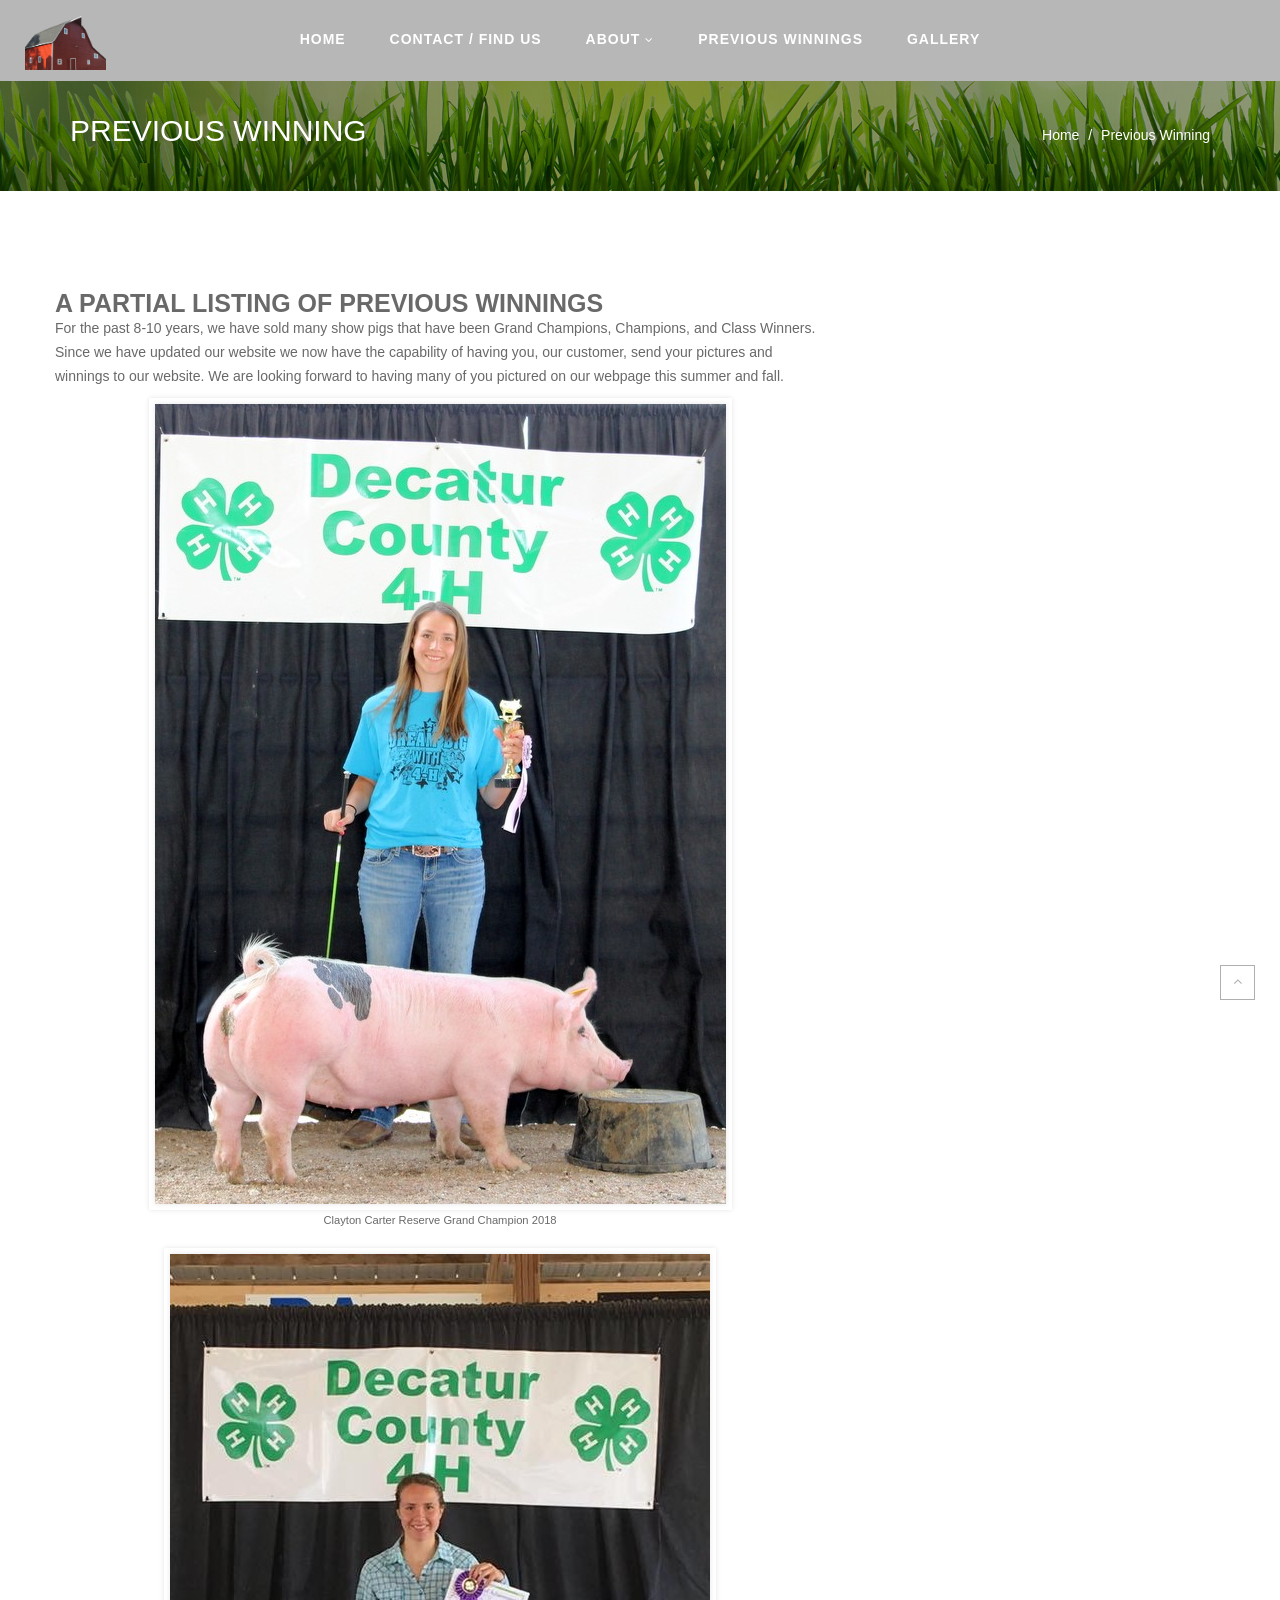
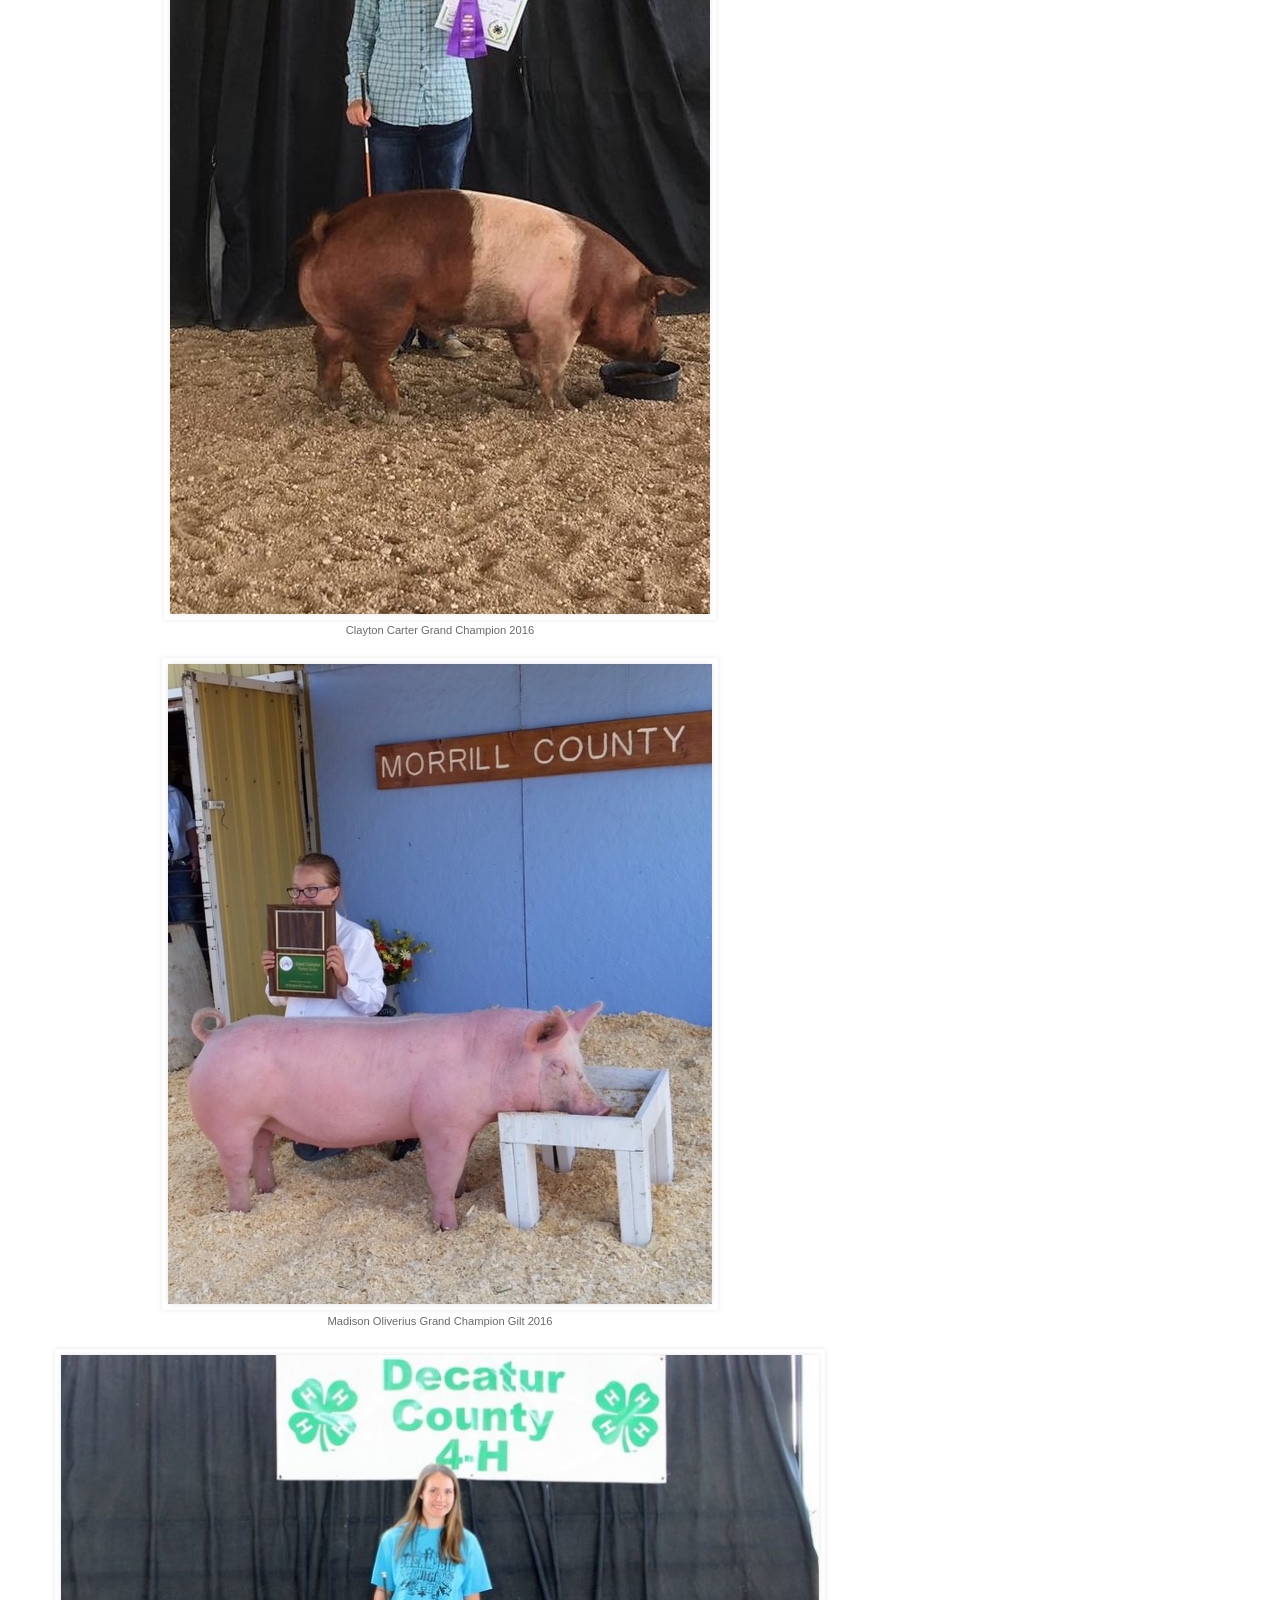
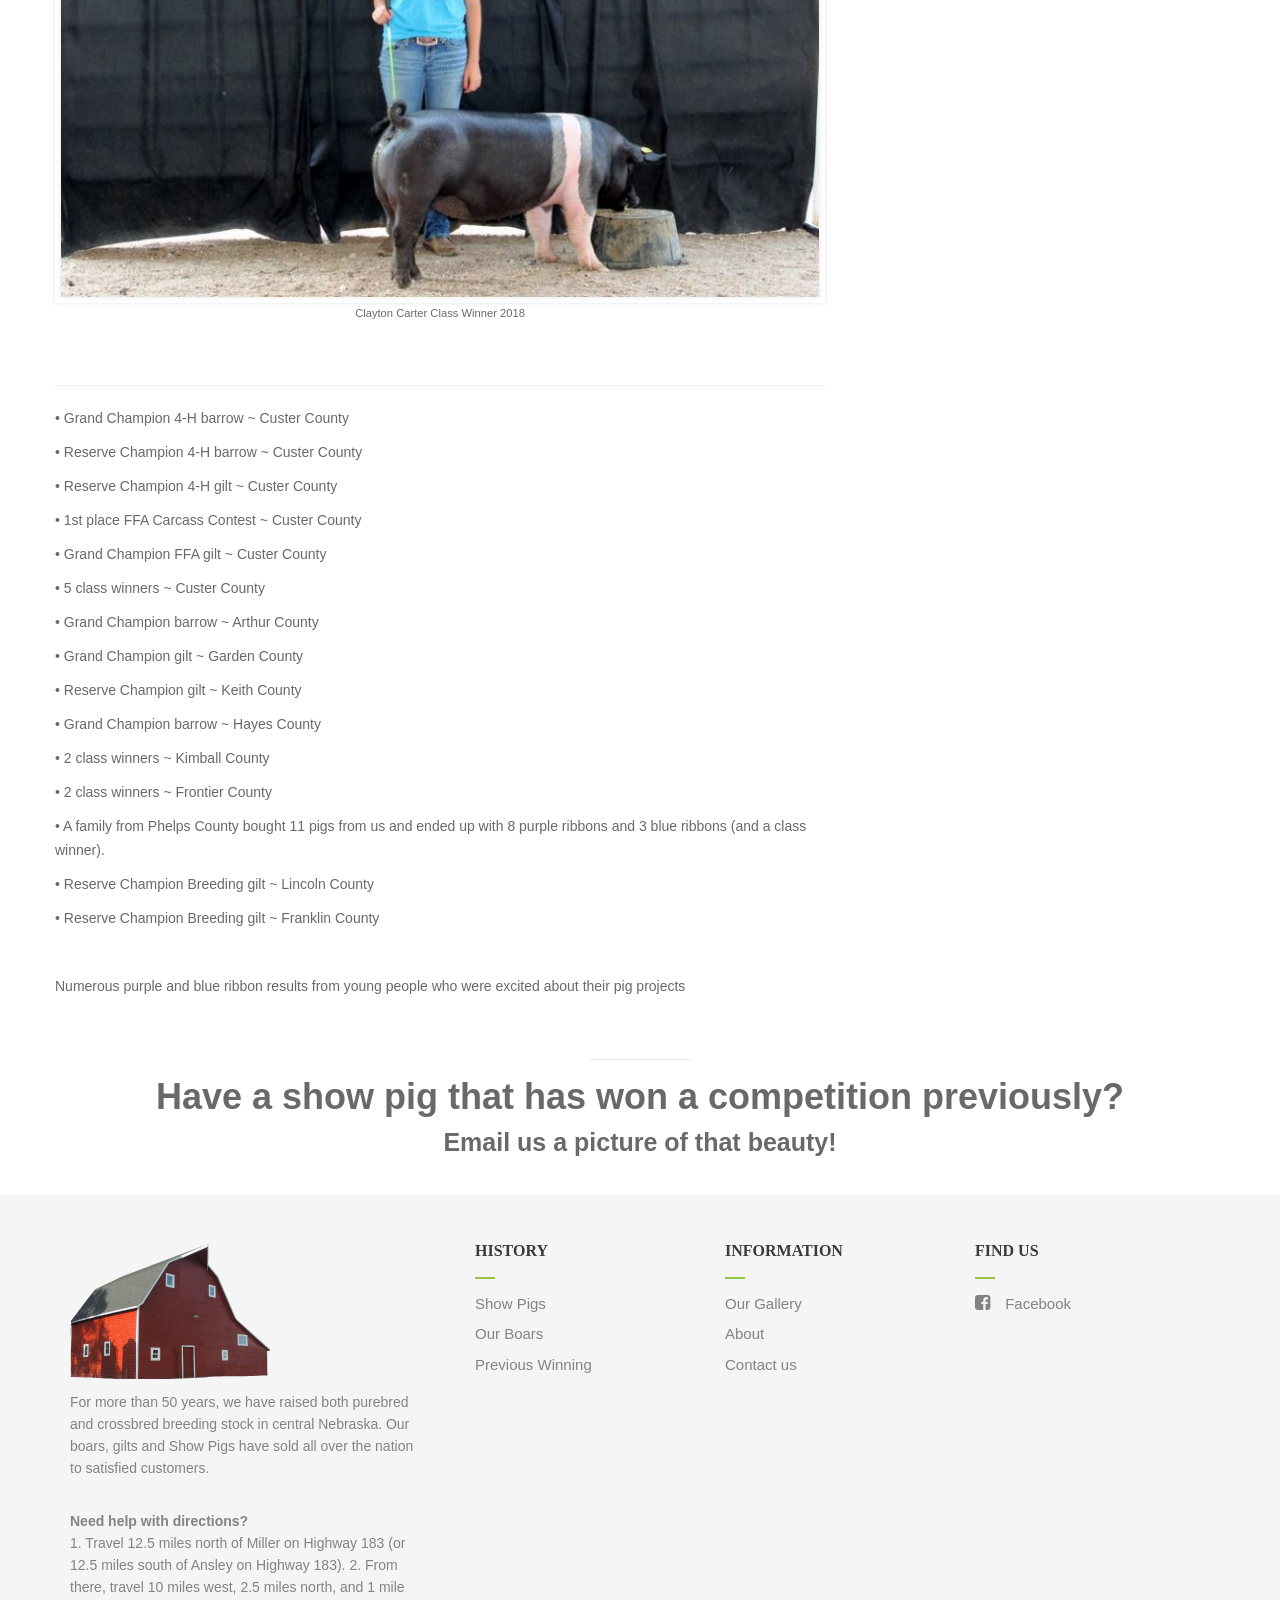
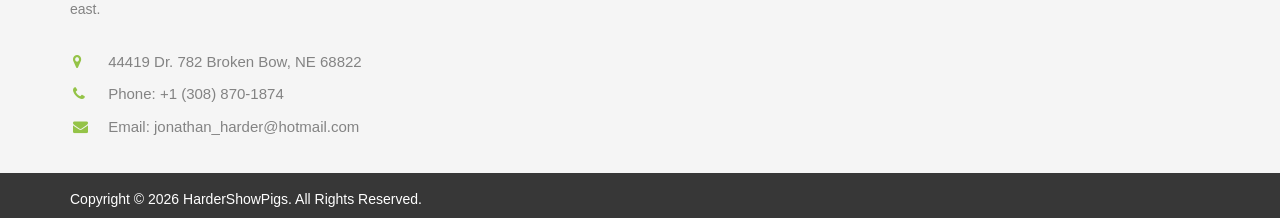
<file: previous-winning/index.html>
<!doctype html>
<html lang="en-US">
  <head>
    <meta charset="UTF-8" />

    <meta
      name="viewport"
      content="width=device-width, initial-scale=1, maximum-scale=1"
    />
    <link
      rel="shortcut icon"
      href="./../wp-content/uploads/2018/02/cropped-barn-2-1.png"
      type="image/x-icon"
    />

    <title>Previous Winning – Harder Show Pigs</title>
    <meta name="robots" content="max-image-preview:large" />
    <style>
      img:is([sizes="auto" i], [sizes^="auto," i]) {
        contain-intrinsic-size: 3000px 1500px;
      }
    </style>

    <link rel="dns-prefetch" href="//fonts.googleapis.com" />
    <link rel="preconnect" href="https://fonts.gstatic.com/" crossorigin />
    <link
      rel="stylesheet"
      id="foodfarmfont-css"
      href="./../wp-content/plugins/foodfarm-shortcodes/assets/css/style.css?ver=1.0"
      type="text/css"
      media="screen"
    />
    <link
      rel="stylesheet"
      id="foodfarm-font-common-css"
      href="./../wp-content/themes/foodfarm/css/icon-font.css?ver=2.0.0"
      type="text/css"
      media="all"
    />
    <link
      rel="stylesheet"
      id="foodfarm-font-css"
      href="./../wp-content/themes/foodfarm/css/pe-icon/pe-icon-7-stroke.min.css?ver=2.0.0"
      type="text/css"
      media="all"
    />
    <link
      rel="stylesheet"
      id="slick-css"
      href="./../wp-content/themes/foodfarm/css/slick.min.css?ver=2.0.0"
      type="text/css"
      media="all"
    />
    <link
      rel="stylesheet"
      id="foodfarm-plugins-css"
      href="./../wp-content/themes/foodfarm/css/plugins.min.css?ver=2.0.0"
      type="text/css"
      media="all"
    />
    <link
      rel="stylesheet"
      id="foodfarm-theme-css"
      href="./../wp-content/themes/foodfarm/css/theme.min.css?ver=2.0.0"
      type="text/css"
      media="all"
    />
    <link
      rel="stylesheet"
      id="foodfarm-style-css"
      href="./../wp-content/themes/foodfarm/style.css?ver=6.7.4"
      type="text/css"
      media="all"
    />
    <style id="foodfarm-style-inline-css" type="text/css">
      :root {
        --general-bg-color: #fff;
        --general-bg-image: url("./");
        --general-bg-repeat: no-repeat;
        --general-bg-position: center center;
        --general-bg-size: inherit;
        --general-bg-attachment: inherit;
        --general-font-family: Open Sans;
        --general-font-weight: 400;
        --general-font-size: 16px;
        --general-font-color: #696969;
        --general-line-height: 24px;
        --primary-color: #94c347;
        --highlight-color: #85b635;
        --header-bg: #3a3a3b;
        --header7-top-bg: #b7dc36;
        --header7-top-text-color: #ffffff;
        --header7-bg: #ffffff;
        --header7-menu-text: #777777;
        --footer-bg: #3a3a3b;
        --footer-bg-2: #f5f5f5;
        --footer-bg-color: #3a3a3b;
        --footer-bg-image: url("wp-content/themes/foodfarm/images/bg-footer.jpg");
        --footer-bg-position: center center;
        --footer-bg-size: cover;
        --footer-bg-attachment: inherit;
        --footer-bg-image-6: url("../wp-content/themes/foodfarm/images/bg-footer-6.jpg");
        --footer-bg-repeat-6: no-repeat;
        --footer-bg-position-6: center center;
        --footer-bg-size-6: cover;
        --footer-bg-attachment-6: inherit;
        --footer-bg-7: #ffffff;
        --footer-text-7: #555555;
        --footer-title-7: #222222;
        --footer7-bottom-color: #999999;
        --footer7-top-bg-image: url("../wp-content/themes/foodfarm/images/bg-footer-top.jpg");
        --footer7-top-bg-repeat: no-repeat;
        --footer7-top-bg-position: center center;
        --footer7-top-bg-size: cover;
        --footer7-top-bg-attachment: inherit;
        --breadcrumb-bg-image: url("../wp-content/themes/foodfarm/images/bg-breadcrumb.jpg");
        --breadcrumb-bg-repeat: no-repeat;
        --breadcrumb-bg-position: center center;
        --breadcrumb-bg-size: cover;
        --breadcrumb-bg-attachment: inherit;
        --h1-font-family: inherit;
        --h1-font-size: 36px;
        --h1-font-color: #696969;
        --h2-font-family: inherit;
        --h2-font-size: 36px;
        --h2-font-color: #696969;
        --h3-font-family: inherit;
        --h3-font-size: 25px;
        --h3-font-color: #696969;
        --h4-font-family: inherit;
        --h4-font-size: 16px;
        --h4-font-color: #696969;
        --h5-font-family: inherit;
        --h5-font-size: 14px;
        --h5-font-color: #696969;
        --h6-font-family: inherit;
        --h6-font-size: 12px;
        --h6-font-color: #696969;
      }

      .header-v8 {
        background: #ffffff;
      }

      .header-v8 .header-top {
        background: #faf8f5;
        color: #555555;
      }

      .header-v8 .mega-menu > li > a {
        color: #777777;
      }

      .header-v8 .mega-menu > li > a:hover {
        color: #222222;
      }

      .header-v8 .main-navigation {
        border-color: #eeeeee;
      }

      .header-v8 .header-top .header-contact span {
        color: #999999;
      }

      .footer-v8 {
        background: #faf8f5;
        color: #555555;
      }

      .footer-v8 .footer-bottom address {
        color: #555555;
      }

      .footer-v8.footer .widget-title {
        color: #222222;
      }

      @media (min-width: 992px) {
        .mega-menu > li > a {
          padding-left: !important;
          padding-top: !important;
          padding-right: !important;
          padding-bottom: !important;
        }
      }

      .header-logo img {
        width: px !important;
      }

      .footer-v4 .footer-top,
      .footer-v5 .footer-top {
        background: #f5f5f5;
      }

      .header-v9 .main-navigation {
        background: #b7b7b7;
      }

      .header-v9 .mega-menu > li > a,
      .header-v9 .right-header,
      .header-v9 a.cart_label,
      .header-v9 .search-block-top > .btn-search,
      .header-v9 .header-right .h_icon,
      .header-v9 .open-menu-mobile {
        color: #ffffff;
      }

      .footer-v9 {
        background-image: url("../wp-content/themes/foodfarm/images/bg-footer-9.jpg");
        background-repeat: no-repeat;
        background-position: center center;
        background-size: cover;
        background-attachment: inherit;
        background-color:;
      }
    </style>
    <link
      rel="stylesheet"
      id="foodfarm-google-fonts-css"
      href="//fonts.googleapis.com/css?family=Open+Sans%3A300%2C300italic%2C400%2C400italic%2C600%2C600italic%2C700%2C700italic%2C800%2C800italic%7CCourgette%3A300%2C300italic%2C400%2C400italic%2C600%2C600italic%2C700%2C700italic%2C800%2C800italic%7CLora%3A300%2C300italic%2C400%2C400italic%2C600%2C600italic%2C700%2C700italic%2C800%2C800italic%7CDancing+Script%3A300%2C300italic%2C400%2C400italic%2C600%2C600italic%2C700%2C700italic%2C800%2C800italic%7C&amp;subset=latin%2Cgreek-ext%2Ccyrillic%2Clatin-ext%2Cgreek%2Ccyrillic-ext%2Cvietnamese&amp;ver=6.7.4"
      type="text/css"
      media="all"
    />
    <link
      rel="stylesheet"
      id="js_composer_front-css"
      href="./../wp-content/plugins/js_composer/assets/css/js_composer.min.css?ver=7.4"
      type="text/css"
      media="all"
    />
    <link
      rel="stylesheet"
      id="bsf-Defaults-css"
      href="./../wp-content/uploads/smile_fonts/Defaults/Defaults.css?ver=3.19.19"
      type="text/css"
      media="all"
    />
    <link
      rel="preload"
      as="style"
      href="https://fonts.googleapis.com/css?family=Open%20Sans:400%7Cinherit&amp;display=swap&amp;ver=1707863958"
    />
    <link
      rel="stylesheet"
      href="https://fonts.googleapis.com/css?family=Open%20Sans:400%7Cinherit&amp;display=swap&amp;ver=1707863958"
      media="print"
      onload="this.media='all'"
    />
    <noscript>
      <link
        rel="stylesheet"
        href="https://fonts.googleapis.com/css?family=Open%20Sans:400%7Cinherit&amp;display=swap&amp;ver=1707863958"
      />
    </noscript>

    <script
      type="text/javascript"
      src="./../wp-includes/js/jquery/jquery.min.js?ver=3.7.1"
      id="jquery-core-js"
    ></script>
    <script
      type="text/javascript"
      src="./../wp-includes/js/jquery/jquery-migrate.min.js?ver=3.4.1"
      id="jquery-migrate-js"
    ></script>
    <script
      type="text/javascript"
      src="./../wp-content/plugins/revslider/public/assets/js/rbtools.min.js?ver=6.6.11"
      async
      id="tp-tools-js"
    ></script>
    <script
      type="text/javascript"
      src="./../wp-content/plugins/revslider/public/assets/js/rs6.min.js?ver=6.6.11"
      async
      id="revmin-js"
    ></script>
    <script></script>
    <link rel="canonical" href="./index.html" />
    <link />
    <meta />
    <meta />
    <script>
      function setREVStartSize(e) {
        //window.requestAnimationFrame(function() {
        window.RSIW =
          window.RSIW === undefined ? window.innerWidth : window.RSIW;
        window.RSIH =
          window.RSIH === undefined ? window.innerHeight : window.RSIH;
        try {
          var pw = document.getElementById(e.c).parentNode.offsetWidth,
            newh;
          pw =
            pw === 0 ||
            isNaN(pw) ||
            e.l == "fullwidth" ||
            e.layout == "fullwidth"
              ? window.RSIW
              : pw;
          e.tabw = e.tabw === undefined ? 0 : parseInt(e.tabw);
          e.thumbw = e.thumbw === undefined ? 0 : parseInt(e.thumbw);
          e.tabh = e.tabh === undefined ? 0 : parseInt(e.tabh);
          e.thumbh = e.thumbh === undefined ? 0 : parseInt(e.thumbh);
          e.tabhide = e.tabhide === undefined ? 0 : parseInt(e.tabhide);
          e.thumbhide = e.thumbhide === undefined ? 0 : parseInt(e.thumbhide);
          e.mh =
            e.mh === undefined || e.mh == "" || e.mh === "auto"
              ? 0
              : parseInt(e.mh, 0);
          if (e.layout === "fullscreen" || e.l === "fullscreen")
            newh = Math.max(e.mh, window.RSIH);
          else {
            e.gw = Array.isArray(e.gw) ? e.gw : [e.gw];
            for (var i in e.rl)
              if (e.gw[i] === undefined || e.gw[i] === 0) e.gw[i] = e.gw[i - 1];
            e.gh =
              e.el === undefined ||
              e.el === "" ||
              (Array.isArray(e.el) && e.el.length == 0)
                ? e.gh
                : e.el;
            e.gh = Array.isArray(e.gh) ? e.gh : [e.gh];
            for (var i in e.rl)
              if (e.gh[i] === undefined || e.gh[i] === 0) e.gh[i] = e.gh[i - 1];

            var nl = new Array(e.rl.length),
              ix = 0,
              sl;
            e.tabw = e.tabhide >= pw ? 0 : e.tabw;
            e.thumbw = e.thumbhide >= pw ? 0 : e.thumbw;
            e.tabh = e.tabhide >= pw ? 0 : e.tabh;
            e.thumbh = e.thumbhide >= pw ? 0 : e.thumbh;
            for (var i in e.rl) nl[i] = e.rl[i] < window.RSIW ? 0 : e.rl[i];
            sl = nl[0];
            for (var i in nl)
              if (sl > nl[i] && nl[i] > 0) {
                sl = nl[i];
                ix = i;
              }
            var m =
              pw > e.gw[ix] + e.tabw + e.thumbw
                ? 1
                : (pw - (e.tabw + e.thumbw)) / e.gw[ix];
            newh = e.gh[ix] * m + (e.tabh + e.thumbh);
          }
          var el = document.getElementById(e.c);
          if (el !== null && el) el.style.height = newh + "px";
          el = document.getElementById(e.c + "_wrapper");
          if (el !== null && el) {
            el.style.height = newh + "px";
            el.style.display = "block";
          }
        } catch (e) {
          console.log("Failure at Presize of Slider:" + e);
        }
        //});
      }
    </script>
    <style
      id="foodfarm_settings-dynamic-css"
      title="dynamic-css"
      class="redux-options-output"
    >
      .side-breadcrumb {
        background-repeat: no-repeat;
        background-attachment: inherit;
        background-position: center center;
        background-image: url("../wp-content/themes/foodfarm/images/bg-breadcrumb.jpg");
        background-size: cover;
      }
    </style>
    <style id="arrowpress-customizer-inline-styles"></style>
    <style type="text/css" data-type="vc_shortcodes-custom-css">
      .vc_custom_1550940547451 {
        padding-bottom: 20px !important;
      }

      .vc_custom_1550940566305 {
        padding-bottom: 20px !important;
      }

      .vc_custom_1550940648890 {
        padding-bottom: 20px !important;
      }

      .vc_custom_1550940689852 {
        padding-bottom: 20px !important;
      }

      .vc_custom_1513779241362 {
        padding-bottom: 20px !important;
      }

      .vc_custom_1550634571073 {
        padding-bottom: 20px !important;
      }
    </style>
    <noscript>
      <style>
        .wpb_animate_when_almost_visible {
          opacity: 1;
        }
      </style>
    </noscript>
  </head>

  <body
    class="page-template-default page page-id-1609 page-previous-winning wpb-js-composer js-comp-ver-7.4 vc_responsive"
  >
    <div id="page" class="hfeed site">
      <header id="masthead" class="site-header header-v9">
        <nav class="main-navigation" id="site-navigation">
          <div class="container">
            <div class="">
              <h2 class="header-logo">
                <a href="./../index.html" rel="home">
                  <img
                    class=""
                    width="81"
                    height="auto"
                    src="./../wp-content/uploads/2018/02/cropped-barn.png"
                    alt="Harder Show Pigs"
                  />
                </a>
              </h2>

              <div class="header_menu">
                <div class="menu-primary-menu-container">
                  <button class="open-menu-mobile hidden-lg hidden-md">
                    <i class="fa fa-bars"></i>
                  </button>
                  <ul id="menu-primary-menu" class="mega-menu">
                    <li
                      id="menu-item-2338"
                      class="menu-item menu-item-type-custom menu-item-object-custom menu-item-2338"
                    >
                      <a href="./../index.html">Home</a>
                    </li>
                    <li
                      id="menu-item-1716"
                      class="menu-item menu-item-type-post_type menu-item-object-page menu-item-1716"
                    >
                      <a href="./../contact/index.html">Contact / Find Us</a>
                    </li>
                    <li
                      id="menu-item-1736"
                      class="menu-item menu-item-type-post_type menu-item-object-page menu-item-has-children menu-item-1736 page_item_has_children"
                    >
                      <a href="./../about/index.html"
                        >About<span class="icon-next"
                          ><i class="fa fa-angle-down"></i></span></a
                      ><span
                        class="dropdown-toggle caret caret-verticle"
                        data-toggle="dropdown"
                        role="menubar"
                        aria-expanded="true"
                        ><i class="fa fa-angle-right"></i></span
                      ><span
                        class="dropdown-toggle caret caret-hozi"
                        data-toggle="dropdown"
                        role="menubar"
                        aria-expanded="true"
                        >+</span
                      >
                      <ul class="children dropdown-menu">
                        <li
                          id="menu-item-1805"
                          class="menu-item menu-item-type-post_type menu-item-object-page menu-item-1805"
                        >
                          <a href="./../our-boars/index.html">Our Boars</a>
                        </li>
                      </ul>
                    </li>
                    <li
                      id="menu-item-1806"
                      class="menu-item menu-item-type-post_type menu-item-object-page current-menu-item page_item page-item-1609 current_page_item menu-item-1806"
                    >
                      <a href="./index.html">Previous Winnings</a>
                    </li>
                    <li
                      id="menu-item-1852"
                      class="menu-item menu-item-type-post_type menu-item-object-page menu-item-1852"
                    >
                      <a href="./../our-gallery/index.html">Gallery</a>
                    </li>
                  </ul>
                </div>
              </div>
              <div class="header-right"></div>
            </div>
          </div>
        </nav>
        <div class="header-mobile">
          <a id="advanced-menu-hide" href="#" class="close-menu-mobile"
            ><i class="fa fa-times" aria-hidden="true"></i
          ></a>
          <nav class="mobile-advanced" id="mobile-advanced">
            <div class="menu-primary-menu-container">
              <ul id="menu-primary-menu-1" class="mega-menu">
                <li
                  class="menu-item menu-item-type-custom menu-item-object-custom menu-item-2338"
                >
                  <a href="./../index.html">Home</a>
                </li>
                <li
                  class="menu-item menu-item-type-post_type menu-item-object-page menu-item-1716"
                >
                  <a href="./../contact/index.html">Contact / Find Us</a>
                </li>
                <li
                  class="menu-item menu-item-type-post_type menu-item-object-page menu-item-has-children menu-item-1736 page_item_has_children"
                >
                  <a href="./../about/index.html"
                    >About<span class="icon-next"
                      ><i class="fa fa-angle-down"></i></span></a
                  ><span
                    class="dropdown-toggle caret caret-verticle"
                    data-toggle="dropdown"
                    role="menubar"
                    aria-expanded="true"
                    ><i class="fa fa-angle-right"></i></span
                  ><span
                    class="dropdown-toggle caret caret-hozi"
                    data-toggle="dropdown"
                    role="menubar"
                    aria-expanded="true"
                    >+</span
                  >
                  <ul class="children dropdown-menu">
                    <li
                      class="menu-item menu-item-type-post_type menu-item-object-page menu-item-1805"
                    >
                      <a href="./../our-boars/index.html">Our Boars</a>
                    </li>
                  </ul>
                </li>
                <li
                  class="menu-item menu-item-type-post_type menu-item-object-page current-menu-item page_item page-item-1609 current_page_item menu-item-1806"
                >
                  <a href="./index.html">Previous Winnings</a>
                </li>
                <li
                  class="menu-item menu-item-type-post_type menu-item-object-page menu-item-1852"
                >
                  <a href="./../our-gallery/index.html">Gallery</a>
                </li>
              </ul>
            </div>
          </nav>
        </div>
      </header>
      <!-- #masthead -->
      <div class="side-breadcrumb text-center">
        <div class="container">
          <div class="row">
            <div class="col-md-12 col-sm-12 col-xs-12">
              <div class="page-title">
                <h1>Previous Winning</h1>
              </div>
              <ul class="breadcrumb">
                <li><a class="home" href="./../index.html">Home</a></li>
                <li>Previous Winning</li>
              </ul>
            </div>
          </div>
        </div>
      </div>
      <div id="main" class="wrapper boxed">
        <div class="container">
          <div class="row">
            <div class="content-primary">
              <div id="primary" class="content-area">
                <article
                  id="post-1609"
                  class="post-1609 page type-page status-publish hentry"
                >
                  <div class="entry-content">
                    <div class="wpb-content-wrapper">
                      <div class="vc_row wpb_row vc_row-fluid">
                        <div class="wpb_column vc_column_container vc_col-sm-8">
                          <div class="vc_column-inner">
                            <div class="wpb_wrapper">
                              <h3
                                style="text-align: left"
                                class="vc_custom_heading"
                              >
                                A PARTIAL LISTING OF PREVIOUS WINNINGS
                              </h3>
                              <h3
                                style="text-align: left"
                                class="vc_custom_heading"
                              ></h3>
                              <p
                                style="text-align: left"
                                class="vc_custom_heading"
                              >
                                For the past 8-10 years, we have sold many show
                                pigs that have been Grand Champions, Champions,
                                and Class Winners. Since we have updated our
                                website we now have the capability of having
                                you, our customer, send your pictures and
                                winnings to our website. We are looking forward
                                to having many of you pictured on our webpage
                                this summer and fall.
                              </p>
                              <div
                                class="wpb_single_image wpb_content_element vc_align_center vc_custom_1550940547451"
                              >
                                <figure class="wpb_wrapper vc_figure">
                                  <div
                                    class="vc_single_image-wrapper vc_box_shadow_border vc_box_border_grey"
                                  >
                                    <img
                                      fetchpriority="high"
                                      decoding="async"
                                      width="571"
                                      height="800"
                                      src="./../wp-content/uploads/2019/02/2019-Champ-1.jpg"
                                      class="vc_single_image-img attachment-large"
                                      alt=""
                                      title="2019 Champ 1"
                                      srcset="
                                        ./../wp-content/uploads/2019/02/2019-Champ-1.jpg         571w,
                                        ./../wp-content/uploads/2019/02/2019-Champ-1-214x300.jpg 214w
                                      "
                                      sizes="(max-width: 571px) 100vw, 571px"
                                    />
                                  </div>
                                  <figcaption class="vc_figure-caption">
                                    Clayton Carter Reserve Grand Champion 2018
                                  </figcaption>
                                </figure>
                              </div>

                              <div
                                class="wpb_single_image wpb_content_element vc_align_center vc_custom_1550940566305"
                              >
                                <figure class="wpb_wrapper vc_figure">
                                  <div
                                    class="vc_single_image-wrapper vc_box_shadow_border vc_box_border_grey"
                                  >
                                    <img
                                      decoding="async"
                                      width="540"
                                      height="960"
                                      src="./../wp-content/uploads/2019/02/2019-Champ-2.jpg"
                                      class="vc_single_image-img attachment-large"
                                      alt=""
                                      title="2019 Champ 2"
                                      srcset="
                                        ./../wp-content/uploads/2019/02/2019-Champ-2.jpg         540w,
                                        ./../wp-content/uploads/2019/02/2019-Champ-2-169x300.jpg 169w
                                      "
                                      sizes="(max-width: 540px) 100vw, 540px"
                                    />
                                  </div>
                                  <figcaption class="vc_figure-caption">
                                    Clayton Carter Grand Champion 2016
                                  </figcaption>
                                </figure>
                              </div>

                              <div
                                class="wpb_single_image wpb_content_element vc_align_center vc_custom_1550940648890"
                              >
                                <figure class="wpb_wrapper vc_figure">
                                  <div
                                    class="vc_single_image-wrapper vc_box_shadow_border vc_box_border_grey"
                                  >
                                    <img
                                      decoding="async"
                                      width="544"
                                      height="640"
                                      src="./../wp-content/uploads/2019/02/2019-Champ-3.jpg"
                                      class="vc_single_image-img attachment-large"
                                      alt=""
                                      title="2019 Champ 3"
                                      srcset="
                                        ./../wp-content/uploads/2019/02/2019-Champ-3.jpg         544w,
                                        ./../wp-content/uploads/2019/02/2019-Champ-3-255x300.jpg 255w
                                      "
                                      sizes="(max-width: 544px) 100vw, 544px"
                                    />
                                  </div>
                                  <figcaption class="vc_figure-caption">
                                    Madison Oliverius Grand Champion Gilt 2016
                                  </figcaption>
                                </figure>
                              </div>

                              <div
                                class="wpb_single_image wpb_content_element vc_align_center vc_custom_1550940689852"
                              >
                                <figure class="wpb_wrapper vc_figure">
                                  <div
                                    class="vc_single_image-wrapper vc_box_shadow_border vc_box_border_grey"
                                  >
                                    <img
                                      loading="lazy"
                                      decoding="async"
                                      width="800"
                                      height="572"
                                      src="./../wp-content/uploads/2019/02/2019-Champ-4.jpg"
                                      class="vc_single_image-img attachment-large"
                                      alt=""
                                      title="2019 Champ 4"
                                      srcset="
                                        ./../wp-content/uploads/2019/02/2019-Champ-4.jpg         800w,
                                        ./../wp-content/uploads/2019/02/2019-Champ-4-300x215.jpg 300w,
                                        ./../wp-content/uploads/2019/02/2019-Champ-4-768x549.jpg 768w
                                      "
                                      sizes="auto, (max-width: 800px) 100vw, 800px"
                                    />
                                  </div>
                                  <figcaption class="vc_figure-caption">
                                    Clayton Carter Class Winner 2018
                                  </figcaption>
                                </figure>
                              </div>

                              <div class="wpb_text_column wpb_content_element">
                                <div class="wpb_wrapper">
                                  <p> </p>
                                  <hr />
                                  <p>
                                    • Grand Champion 4-H barrow ~ Custer County
                                  </p>
                                  <p>
                                    • Reserve Champion 4-H barrow ~ Custer
                                    County
                                  </p>
                                  <p>
                                    • Reserve Champion 4-H gilt ~ Custer County
                                  </p>
                                  <p>
                                    • 1st place FFA Carcass Contest ~ Custer
                                    County
                                  </p>
                                  <p>
                                    • Grand Champion FFA gilt ~ Custer County
                                  </p>
                                  <p>• 5 class winners ~ Custer County</p>
                                  <p>• Grand Champion barrow ~ Arthur County</p>
                                  <p>• Grand Champion gilt ~ Garden County</p>
                                  <p>• Reserve Champion gilt ~ Keith County</p>
                                  <p>• Grand Champion barrow ~ Hayes County</p>
                                  <p>• 2 class winners ~ Kimball County</p>
                                  <p>• 2 class winners ~ Frontier County</p>
                                  <p>
                                    • A family from Phelps County bought 11 pigs
                                    from us and ended up with 8 purple ribbons
                                    and 3 blue ribbons (and a class winner).
                                  </p>
                                  <p>
                                    • Reserve Champion Breeding gilt ~ Lincoln
                                    County
                                  </p>
                                  <p>
                                    • Reserve Champion Breeding gilt ~ Franklin
                                    County
                                  </p>
                                  <p> </p>
                                  <p>
                                    Numerous purple and blue ribbon results from
                                    young people who were excited about their
                                    pig projects
                                  </p>
                                </div>
                              </div>
                            </div>
                          </div>
                        </div>
                      </div>
                      <div
                        class="vc_row wpb_row vc_row-fluid"
                        style="margin-top: 60px"
                      >
                        <div
                          class="wpb_column vc_column_container vc_col-sm-12"
                        >
                          <div class="vc_column-inner">
                            <div class="wpb_wrapper">
                              <div
                                class="vc_separator wpb_content_element vc_separator_align_center vc_sep_width_100 vc_sep_pos_align_center vc_separator_no_text vc_sep_color_grey"
                                style="margin-bottom: 40px"
                              >
                                <span class="vc_sep_holder vc_sep_holder_l"
                                  ><span class="vc_sep_line"></span></span
                                ><span class="vc_sep_holder vc_sep_holder_r"
                                  ><span class="vc_sep_line"></span
                                ></span>
                              </div>
                              <div
                                class="wpb_text_column wpb_content_element"
                                style="margin-top: 20px; margin-bottom: 20px"
                              >
                                <div class="wpb_wrapper">
                                  <h1
                                    style="
                                      text-align: center;
                                      margin-bottom: 10px;
                                    "
                                  >
                                    Have a show pig that has won a competition
                                    previously?
                                  </h1>
                                  <h3
                                    style="text-align: center; margin-top: 15px"
                                  >
                                    Email us a picture of that beauty!
                                  </h3>
                                </div>
                              </div>
                              <div class="vc_empty_space" style="height: 40px">
                                <span class="vc_empty_space_inner"></span>
                              </div>
                            </div>
                          </div>
                        </div>
                      </div>
                    </div>
                  </div>
                  <!-- .entry-content -->
                </article>
                <!-- #post -->
              </div>
              <!-- #primary -->
            </div>
          </div>
        </div>
      </div>
      <!--main-->
      <footer id="colophon" class="footer">
        <div class="footer-v4">
          <div class="footer-top">
            <div class="container">
              <div class="row">
                <div class="col-md-12 col-sm-12 col-xs-12">
                  <div class="footer-container row">
                    <div class="col-lg-4 col-md-4 col-sm-12 col-xs-12">
                      <div class="footer-home">
                        <img
                          class=""
                          src="./../wp-content/uploads/2018/02/cropped-barn-2-1.png"
                          alt="Harder Show Pigs"
                        />
                        <aside id="text-3" class="widget widget_text">
                          <div class="textwidget">
                            <p>
                              For more than 50 years, we have raised both
                              purebred and crossbred breeding stock in central
                              Nebraska. Our boars, gilts and Show Pigs have sold
                              all over the nation to satisfied customers.
                            </p>

                            <p>
                              <strong>Need help with directions?</strong><br />
                              1. Travel 12.5 miles north of Miller on Highway
                              183 (or 12.5 miles south of Ansley on Highway
                              183). 2. From there, travel 10 miles west, 2.5
                              miles north, and 1 mile east.
                            </p>
                            <div class="info">
                              <ul class="list-info">
                                <li>
                                  <i class="fa fa-map-marker"></i>
                                  <span
                                    >44419 Dr. 782 Broken Bow, NE 68822</span
                                  >
                                </li>
                                <li>
                                  <i class="fa fa-phone"></i
                                  ><span>
                                    Phone:
                                    <a href="tel:3088701874"
                                      >+1 (308) 870-1874</a
                                    ></span
                                  >
                                </li>
                                <li>
                                  <i class="fa fa-envelope"></i
                                  ><span>
                                    Email:
                                    <a href="mailto:Jonathan_harder@hotmail.com"
                                      >jonathan_harder@hotmail.com</a
                                    ></span
                                  >
                                </li>
                              </ul>
                            </div>
                          </div>
                        </aside>
                      </div>
                    </div>
                    <div class="col-lg-8 col-md-8 col-sm-12 col-xs-12">
                      <div class="footer-menu-list">
                        <div class="col-xs-12 col-sm-4 col-md-4">
                          <aside id="nav_menu-8" class="widget widget_nav_menu">
                            <h4 class="widget-title widget-title-border">
                              History
                            </h4>
                            <div class="menu-service-detail-container">
                              <ul id="menu-service-detail" class="menu">
                                <li
                                  id="menu-item-2333"
                                  class="menu-item menu-item-type-custom menu-item-object-custom menu-item-2333"
                                >
                                  <a href="./../index.html">Show Pigs</a>
                                </li>
                                <li
                                  id="menu-item-1772"
                                  class="menu-item menu-item-type-post_type menu-item-object-page menu-item-1772"
                                >
                                  <a href="./../our-boars/index.html"
                                    >Our Boars</a
                                  >
                                </li>
                                <li
                                  id="menu-item-1773"
                                  class="menu-item menu-item-type-post_type menu-item-object-page current-menu-item page_item page-item-1609 current_page_item menu-item-1773"
                                >
                                  <a href="./index.html" aria-current="page"
                                    >Previous Winning</a
                                  >
                                </li>
                              </ul>
                            </div>
                          </aside>
                        </div>
                        <div class="col-xs-12 col-sm-4 col-md-4">
                          <aside id="nav_menu-9" class="widget widget_nav_menu">
                            <h4 class="widget-title widget-title-border">
                              Information
                            </h4>
                            <div class="menu-information-container">
                              <ul id="menu-information" class="menu">
                                <li
                                  id="menu-item-1988"
                                  class="menu-item menu-item-type-post_type menu-item-object-page menu-item-1988"
                                >
                                  <a href="./../our-gallery/index.html"
                                    >Our Gallery</a
                                  >
                                </li>
                                <li
                                  id="menu-item-1990"
                                  class="menu-item menu-item-type-post_type menu-item-object-page menu-item-1990"
                                >
                                  <a href="./../about/index.html">About</a>
                                </li>
                                <li
                                  id="menu-item-1991"
                                  class="menu-item menu-item-type-post_type menu-item-object-page menu-item-1991"
                                >
                                  <a href="./../contact/index.html"
                                    >Contact us</a
                                  >
                                </li>
                              </ul>
                            </div>
                          </aside>
                        </div>
                        <div class="col-xs-12 col-sm-4 col-md-4">
                          <aside
                            id="custom_html-2"
                            class="widget_text widget widget_custom_html"
                          >
                            <h4 class="widget-title widget-title-border">
                              Find Us
                            </h4>
                            <div class="textwidget custom-html-widget">
                              <div
                                class="menu-footer-content widget_nav_menu_findus"
                              >
                                <ul class="footer-menu">
                                  <li class="page_item">
                                    <a
                                      href="https://www.facebook.com/Harder-Show-Pigs-1440209006212675/"
                                      target="_blank"
                                      ><i class="fa fa-facebook-square"></i>
                                      Facebook</a
                                    >
                                  </li>
                                </ul>
                              </div>
                            </div>
                          </aside>
                        </div>
                      </div>
                    </div>
                  </div>
                </div>
              </div>
            </div>
          </div>
          <div class="footer-bottom">
            <div class="container">
              <div class="row">
                <div class="col-md-6 col-sm-6 col-xs-12 copy-right">
                  <address>
                    Copyright © 2026 HarderShowPigs. All Rights Reserved.
                  </address>
                </div>
              </div>
            </div>
          </div>
        </div>
        <!-- .footer-boxed -->
      </footer>
      <!-- #colophon -->
      <div class="overlay"></div>
    </div>
    <!--page-->
    <script type="text/javascript">
      jQuery(document).ready(function () {});
    </script>

    <script>
      window.RS_MODULES = window.RS_MODULES || {};
      window.RS_MODULES.modules = window.RS_MODULES.modules || {};
      window.RS_MODULES.waiting = window.RS_MODULES.waiting || [];
      window.RS_MODULES.defered = false;
      window.RS_MODULES.moduleWaiting = window.RS_MODULES.moduleWaiting || {};
      window.RS_MODULES.type = "compiled";
    </script>
    <a class="scroll-to-top"><i class="fa fa-angle-up"></i></a>
    <script type="text/html" id="wpb-modifications">
      window.wpbCustomElement = 1;
    </script>
    <link
      rel="stylesheet"
      id="rs-plugin-settings-css"
      href="./../wp-content/plugins/revslider/public/assets/css/rs6.css?ver=6.6.11"
      type="text/css"
      media="all"
    />
    <style id="rs-plugin-settings-inline-css" type="text/css">
      #rs-demo-id {
      }
    </style>
    <script
      type="text/javascript"
      src="./../wp-content/themes/foodfarm/js/bootstrap.min.js?ver=2.0.0"
      id="bootstrap-js"
    ></script>
    <script
      type="text/javascript"
      src="./../wp-content/plugins/js_composer/assets/lib/bower/isotope/dist/isotope.pkgd.min.js?ver=7.4"
      id="isotope-js"
    ></script>
    <script
      type="text/javascript"
      src="./../wp-content/themes/foodfarm/js/slick.min.js?ver=2.0.0"
      id="slick-js"
    ></script>
    <script
      type="text/javascript"
      src="./../wp-content/themes/foodfarm/js/owl.carousel.min.js?ver=2.0.0"
      id="owlcarousel-js"
    ></script>
    <script>
      var foodfarm_params = {
        ajax_url: "",
        ajax_cart_added_msg: "",
        ff_main_color: "",
        ff_text_day: "Day",
        ff_text_hour: "Hour",
        ff_text_min: "Min",
        ff_text_sec: "Sec",
        foodfarm_product: "",
        header_sticky: "",
        header_sticky_mobile: "",
        shop_list: "",
        type_product: "",
      };
    </script>
    <script
      type="text/javascript"
      src="./../wp-content/themes/foodfarm/js/un-minify/functions.min.js?ver=2.0.0"
      id="foodfarm-script-js"
    ></script>
    <script
      type="text/javascript"
      src="./../wp-content/plugins/js_composer/assets/js/dist/js_composer_front.min.js?ver=7.4"
      id="wpb_composer_front_js-js"
    ></script>
    <script></script>
  </body>
</html>
</file>
<file: wp-content/plugins/foodfarm-shortcodes/assets/css/style.css>
@font-face {
    font-family: 'icomoon';
    src:    url('./fonts/icomoon.eot?vkf6di');
    src:    url('./fonts/icomoon.eot?vkf6di#iefix') format('embedded-opentype'),
        url('./fonts/icomoon.ttf?vkf6di') format('truetype'),
        url('./fonts/icomoon.woff?vkf6di') format('woff'),
        url('./fonts/icomoon.svg?vkf6di#icomoon') format('svg');
    font-weight: normal;
    font-style: normal;
}
@font-face {
    font-family: 'icomoon1';
    src:    url('./fonts/icomoon1.eot?vkf6di');
    src:    url('./fonts/icomoon1.eot?vkf6di#iefix') format('embedded-opentype'),
        url('./fonts/icomoon1.ttf?vkf6di') format('truetype'),
        url('./fonts/icomoon1.woff?vkf6di') format('woff'),
        url('./fonts/icomoon1.svg?vkf6di#icomoon') format('svg');
    font-weight: normal;
    font-style: normal;
}
@font-face {
  font-family: 'ff-fresh-meat';
  src:  url('./fonts/ff-fresh-meat.eot?qt0cxh');
  src:  url('./fonts/ff-fresh-meat.eot?qt0cxh#iefix') format('embedded-opentype'),
    url('./fonts/ff-fresh-meat.ttf?qt0cxh') format('truetype'),
    url('./fonts/ff-fresh-meat.woff?qt0cxh') format('woff'),
    url('./fonts/ff-fresh-meat.svg?qt0cxh#ff-fresh-meat') format('svg');
  font-weight: normal;
  font-style: normal;
}

[class^="ff-fresh-meat"], [class*=" ff-fresh-meat"] {
  /* use !important to prevent issues with browser extensions that change fonts */
  font-family: 'ff-fresh-meat' !important;
  speak: none;
  font-style: normal;
  font-weight: normal;
  font-variant: normal;
  text-transform: none;
  line-height: 1;

  /* Better Font Rendering =========== */
  -webkit-font-smoothing: antialiased;
  -moz-osx-font-smoothing: grayscale;
}
[class^="icon-"], [class*=" icon-"] {
    /* use !important to prevent issues with browser extensions that change fonts */
    font-family: 'icomoon' !important;
    speak: none;
    font-style: normal;
    font-weight: normal;
    font-variant: normal;
    text-transform: none;
    line-height: 1;

    /* Better Font Rendering =========== */
    -webkit-font-smoothing: antialiased;
    -moz-osx-font-smoothing: grayscale;
}
[class^="icon-icon1"], [class*=" icon-icon1"] {
    /* use !important to prevent issues with browser extensions that change fonts */
    font-family: 'icomoon1' !important;
    speak: none;
    font-style: normal;
    font-weight: normal;
    font-variant: normal;
    text-transform: none;
    line-height: 1;

    /* Better Font Rendering =========== */
    -webkit-font-smoothing: antialiased;
    -moz-osx-font-smoothing: grayscale;
}
.icon-12:before {
    content: "\e906";
}
.icon-22:before {
    content: "\e907";
}
.icon-32:before {
    content: "\e908";
}
.icon-42:before {
    content: "\e90e";
}
.icon-52:before {
    content: "\e90f";
}
.icon-62:before {
    content: "\e910";
}
.icon-7:before {
    content: "\e911";
}
.icon-3:before {
    content: "\e907";
}
.icon-5:before {
    content: "\e908";
}
.icon-4:before{
  content: "\e905";
}
.icon-1:before {
    content: "\e900";
}
.icon-2:before {
  content: "\e901";
}
.icon-4 .path1:before {
  content: "\e902";
  color: rgb(255, 255, 255);
}
.icon-4 .path2:before {
  content: "\e903";
  margin-left: -1.0107421875em;
  color: rgb(255, 255, 255);
}
.icon-4 .path3:before {
  content: "\e904";
  margin-left: -1.0107421875em;
  color: rgb(255, 255, 255);
}
.icon-4 .path4:before {
  content: "\e905";
  margin-left: -1.0107421875em;
  color: rgb(0, 0, 0);
}
.icon-4 .path5:before {
  content: "\e906";
  margin-left: -1.0107421875em;
  color: rgb(0, 0, 0);
}
.icon-2 .path1:before {
    content: "\e901";
    color: rgb(255, 255, 255);
}
.icon-2 .path2:before {
    content: "\e902";
    margin-left: -1.03125em;
    color: rgb(0, 0, 0);
}
.icon-2 .path3:before {
    content: "\e903";
    margin-left: -1.03125em;
    color: rgb(0, 0, 0);
}
.icon-4 .path1:before {
    content: "\e909";
    color: rgb(255, 255, 255);
}
.icon-4 .path2:before {
    content: "\e90a";
    margin-left: -1.03125em;
    color: rgb(255, 255, 255);
}
.icon-4 .path3:before {
    content: "\e90b";
    margin-left: -1.03125em;
    color: rgb(255, 255, 255);
}
.icon-4 .path4:before {
    content: "\e90c";
    margin-left: -1.03125em;
    color: rgb(0, 0, 0);
}
.icon-4 .path5:before {
    content: "\e90d";
    margin-left: -1.03125em;
    color: rgb(0, 0, 0);
}
.icon-9:before {
    content: "\e912";
}
.icon-10:before {
    content: "\e913";
}
.icon-11:before {
    content: "\e914";
}
.icon-6:before {
    content: "\e915";
}
.icon-8:before {
    content: "\e916";
}
.icon-icon1-01:before {
  content: "\e900";
}
.icon-icon1-02:before {
  content: "\e901";
}
.icon-icon1-03:before {
  content: "\e902";
}
.icon-icon1-04:before {
  content: "\e903";
}
.icon-icon1-05:before {
  content: "\e904";
}
.icon-icon1-06:before {
  content: "\e905";
}
.icon-icon1-07:before {
  content: "\e906";
}
.icon-icon1-08:before {
  content: "\e907";
}
.icon-icon1-09:before {
  content: "\e908";
}
.icon-icon1-10:before {
  content: "\e909";
}
.ff-fresh-meaticon63:before {
  content: "\e900";
}
.ff-fresh-meaticon64:before {
  content: "\e901";
}
.ff-fresh-meaticon65:before {
  content: "\e902";
}
.ff-fresh-meaticon66:before {
  content: "\e903";
}
.ff-fresh-meaticon67:before {
  content: "\e904";
}
.ff-fresh-meaticon68:before {
  content: "\e905";
}
.ff-fresh-meaticon69:before {
  content: "\e906";
}
.ff-fresh-meaticon70:before {
  content: "\e907";
}
.ff-fresh-meaticon71:before {
  content: "\e908";
}
.ff-fresh-meaticon72:before {
  content: "\e909";
}
.ff-fresh-meaticon73:before {
  content: "\e90a";
}
.ff-fresh-meaticon74:before {
  content: "\e90b";
}
.ff-fresh-meaticon75:before {
  content: "\e90c";
}
.ff-fresh-meaticon76:before {
  content: "\e90d";
}
.ff-fresh-meaticon77:before {
  content: "\e90e";
}
.ff-fresh-meaticon78:before {
  content: "\e90f";
}
.ff-fresh-meaticon79:before {
  content: "\e910";
}
.ff-fresh-meaticon80:before {
  content: "\e911";
}
</file>
<file: wp-content/themes/foodfarm/css/icon-font.css>
@font-face {
    font-family: 'icomoon';
    src:    url('./../fonts/icomoon.eot?vkf6di');
    src:    url('./../fonts/icomoon.eot?vkf6di#iefix') format('embedded-opentype'),
        url('./../fonts/icomoon.ttf?vkf6di') format('truetype'),
        url('./../fonts/icomoon.woff?vkf6di') format('woff'),
        url('./../fonts/icomoon.svg?vkf6di#icomoon') format('svg');
    font-weight: normal;
    font-style: normal;
}
@font-face {
    font-family: 'icomoon1';
    src:    url('./../fonts/icomoon1.eot?vkf6di');
    src:    url('./../fonts/icomoon1.eot?vkf6di#iefix') format('embedded-opentype'),
        url('./../fonts/icomoon1.ttf?vkf6di') format('truetype'),
        url('./../fonts/icomoon1.woff?vkf6di') format('woff'),
        url('./../fonts/icomoon1.svg?vkf6di#icomoon') format('svg');
    font-weight: normal;
    font-style: normal;
}
@font-face {
  font-family: 'ff-fresh-meat';
  src:  url('./fonts/ff-fresh-meat.eot?qt0cxh');
  src:  url('./fonts/ff-fresh-meat.eot?qt0cxh#iefix') format('embedded-opentype'),
    url('./fonts/ff-fresh-meat.ttf?qt0cxh') format('truetype'),
    url('./fonts/ff-fresh-meat.woff?qt0cxh') format('woff'),
    url('./fonts/ff-fresh-meat.svg?qt0cxh#ff-fresh-meat') format('svg');
  font-weight: normal;
  font-style: normal;
}

[class^="ff-fresh-meat"], [class*=" ff-fresh-meat"] {
  /* use !important to prevent issues with browser extensions that change fonts */
  font-family: 'ff-fresh-meat' !important;
  speak: none;
  font-style: normal;
  font-weight: normal;
  font-variant: normal;
  text-transform: none;
  line-height: 1;

  /* Better Font Rendering =========== */
  -webkit-font-smoothing: antialiased;
  -moz-osx-font-smoothing: grayscale;
}
[class^="icon-"], [class*=" icon-"] {
    /* use !important to prevent issues with browser extensions that change fonts */
    font-family: 'icomoon' !important;
    speak: none;
    font-style: normal;
    font-weight: normal;
    font-variant: normal;
    text-transform: none;
    line-height: 1;

    /* Better Font Rendering =========== */
    -webkit-font-smoothing: antialiased;
    -moz-osx-font-smoothing: grayscale;
}
[class^="icon-icon1"], [class*=" icon-icon1"] {
    /* use !important to prevent issues with browser extensions that change fonts */
    font-family: 'icomoon1' !important;
    speak: none;
    font-style: normal;
    font-weight: normal;
    font-variant: normal;
    text-transform: none;
    line-height: 1;

    /* Better Font Rendering =========== */
    -webkit-font-smoothing: antialiased;
    -moz-osx-font-smoothing: grayscale;
}
.icon-12:before {
    content: "\e906";
}
.icon-22:before {
    content: "\e907";
}
.icon-32:before {
    content: "\e908";
}
.icon-42:before {
    content: "\e90e";
}
.icon-52:before {
    content: "\e90f";
}
.icon-62:before {
    content: "\e910";
}
.icon-7:before {
    content: "\e911";
}
.icon-3:before {
    content: "\e907";
}
.icon-5:before {
    content: "\e908";
}
.icon-4:before{
  content: "\e905";
}
.icon-1:before {
    content: "\e900";
}
.icon-2:before {
  content: "\e901";
}
.icon-4 .path1:before {
  content: "\e902";
  color: rgb(255, 255, 255);
}
.icon-4 .path2:before {
  content: "\e903";
  margin-left: -1.0107421875em;
  color: rgb(255, 255, 255);
}
.icon-4 .path3:before {
  content: "\e904";
  margin-left: -1.0107421875em;
  color: rgb(255, 255, 255);
}
.icon-4 .path4:before {
  content: "\e905";
  margin-left: -1.0107421875em;
  color: rgb(0, 0, 0);
}
.icon-4 .path5:before {
  content: "\e906";
  margin-left: -1.0107421875em;
  color: rgb(0, 0, 0);
}
.icon-2 .path1:before {
    content: "\e901";
    color: rgb(255, 255, 255);
}
.icon-2 .path2:before {
    content: "\e902";
    margin-left: -1.03125em;
    color: rgb(0, 0, 0);
}
.icon-2 .path3:before {
    content: "\e903";
    margin-left: -1.03125em;
    color: rgb(0, 0, 0);
}
.icon-4 .path1:before {
    content: "\e909";
    color: rgb(255, 255, 255);
}
.icon-4 .path2:before {
    content: "\e90a";
    margin-left: -1.03125em;
    color: rgb(255, 255, 255);
}
.icon-4 .path3:before {
    content: "\e90b";
    margin-left: -1.03125em;
    color: rgb(255, 255, 255);
}
.icon-4 .path4:before {
    content: "\e90c";
    margin-left: -1.03125em;
    color: rgb(0, 0, 0);
}
.icon-4 .path5:before {
    content: "\e90d";
    margin-left: -1.03125em;
    color: rgb(0, 0, 0);
}
.icon-9:before {
    content: "\e912";
}
.icon-10:before {
    content: "\e913";
}
.icon-11:before {
    content: "\e914";
}
.icon-6:before {
    content: "\e915";
}
.icon-8:before {
    content: "\e916";
}
.icon-icon1-01:before {
  content: "\e900";
}
.icon-icon1-02:before {
  content: "\e901";
}
.icon-icon1-03:before {
  content: "\e902";
}
.icon-icon1-04:before {
  content: "\e903";
}
.icon-icon1-05:before {
  content: "\e904";
}
.icon-icon1-06:before {
  content: "\e905";
}
.icon-icon1-07:before {
  content: "\e906";
}
.icon-icon1-08:before {
  content: "\e907";
}
.icon-icon1-09:before {
  content: "\e908";
}
.icon-icon1-10:before {
  content: "\e909";
}
.ff-fresh-meaticon63:before {
  content: "\e900";
}
.ff-fresh-meaticon64:before {
  content: "\e901";
}
.ff-fresh-meaticon65:before {
  content: "\e902";
}
.ff-fresh-meaticon66:before {
  content: "\e903";
}
.ff-fresh-meaticon67:before {
  content: "\e904";
}
.ff-fresh-meaticon68:before {
  content: "\e905";
}
.ff-fresh-meaticon69:before {
  content: "\e906";
}
.ff-fresh-meaticon70:before {
  content: "\e907";
}
.ff-fresh-meaticon71:before {
  content: "\e908";
}
.ff-fresh-meaticon72:before {
  content: "\e909";
}
.ff-fresh-meaticon73:before {
  content: "\e90a";
}
.ff-fresh-meaticon74:before {
  content: "\e90b";
}
.ff-fresh-meaticon75:before {
  content: "\e90c";
}
.ff-fresh-meaticon76:before {
  content: "\e90d";
}
.ff-fresh-meaticon77:before {
  content: "\e90e";
}
.ff-fresh-meaticon78:before {
  content: "\e90f";
}
.ff-fresh-meaticon79:before {
  content: "\e910";
}
.ff-fresh-meaticon80:before {
  content: "\e911";
}
</file>
<file: wp-content/themes/foodfarm/style.css>
/*
Theme Name: FoodFarm
Theme URI: https://demo.arrowtheme.com/foodfarm/
Author: AHT
Author URI: http://arrowtheme.com/
Description: Foodfarm - WordPress Theme for Farm, Farmers and Food, Organic.
Version: 2.0.0
License:
License URI:
Tags: one-column, two-columns, right-sidebar, custom-background, custom-header, custom-menu, editor-style, featured-images, flexible-header, full-width-template, microformats, post-formats, rtl-language-support, sticky-post, theme-options, translation-ready
Text Domain: foodfarm
*/

/*************** ADD YOUR CUSTOM CSS HERE  ***************/
</file>
<file: wp-content/uploads/smile_fonts/Defaults/Defaults.css>
@font-face {font-family: 'Defaults';src:url('./Defaults.eot?rfa9z8');src:url('./Defaults.eot#iefixrfa9z8') format('embedded-opentype'),url('./Defaults.woff?rfa9z8') format('woff'),url('./Defaults.ttf?rfa9z8') format('truetype'),url('./Defaults.svg?rfa9z8#Defaults') format('svg');font-weight: normal;font-style: normal;}[class^="Defaults-"], [class*=" Defaults-"] {font-family: 'Defaults';speak: none;font-style: normal;font-weight: normal;font-variant: normal;text-transform: none;line-height: 1;-webkit-font-smoothing: antialiased;-moz-osx-font-smoothing: grayscale;}.Defaults-glass:before {content: "\f000";}.Defaults-music:before {content: "\f001";}.Defaults-search:before {content: "\f002";}.Defaults-envelope-o:before {content: "\f003";}.Defaults-heart:before {content: "\f004";}.Defaults-star:before {content: "\f005";}.Defaults-star-o:before {content: "\f006";}.Defaults-user:before {content: "\f007";}.Defaults-film:before {content: "\f008";}.Defaults-th-large:before {content: "\f009";}.Defaults-th:before {content: "\f00a";}.Defaults-th-list:before {content: "\f00b";}.Defaults-check:before {content: "\f00c";}.Defaults-close:before {content: "\f00d";}.Defaults-remove:before {content: "\f00d";}.Defaults-times:before {content: "\f00d";}.Defaults-search-plus:before {content: "\f00e";}.Defaults-search-minus:before {content: "\f010";}.Defaults-power-off:before {content: "\f011";}.Defaults-signal:before {content: "\f012";}.Defaults-cog:before {content: "\f013";}.Defaults-gear:before {content: "\f013";}.Defaults-trash-o:before {content: "\f014";}.Defaults-home:before {content: "\f015";}.Defaults-file-o:before {content: "\f016";}.Defaults-clock-o:before {content: "\f017";}.Defaults-road:before {content: "\f018";}.Defaults-download:before {content: "\f019";}.Defaults-arrow-circle-o-down:before {content: "\f01a";}.Defaults-arrow-circle-o-up:before {content: "\f01b";}.Defaults-inbox:before {content: "\f01c";}.Defaults-play-circle-o:before {content: "\f01d";}.Defaults-repeat:before {content: "\f01e";}.Defaults-rotate-right:before {content: "\f01e";}.Defaults-refresh:before {content: "\f021";}.Defaults-list-alt:before {content: "\f022";}.Defaults-lock:before {content: "\f023";}.Defaults-flag:before {content: "\f024";}.Defaults-headphones:before {content: "\f025";}.Defaults-volume-off:before {content: "\f026";}.Defaults-volume-down:before {content: "\f027";}.Defaults-volume-up:before {content: "\f028";}.Defaults-qrcode:before {content: "\f029";}.Defaults-barcode:before {content: "\f02a";}.Defaults-tag:before {content: "\f02b";}.Defaults-tags:before {content: "\f02c";}.Defaults-book:before {content: "\f02d";}.Defaults-bookmark:before {content: "\f02e";}.Defaults-print:before {content: "\f02f";}.Defaults-camera:before {content: "\f030";}.Defaults-font:before {content: "\f031";}.Defaults-bold:before {content: "\f032";}.Defaults-italic:before {content: "\f033";}.Defaults-text-height:before {content: "\f034";}.Defaults-text-width:before {content: "\f035";}.Defaults-align-left:before {content: "\f036";}.Defaults-align-center:before {content: "\f037";}.Defaults-align-right:before {content: "\f038";}.Defaults-align-justify:before {content: "\f039";}.Defaults-list:before {content: "\f03a";}.Defaults-dedent:before {content: "\f03b";}.Defaults-outdent:before {content: "\f03b";}.Defaults-indent:before {content: "\f03c";}.Defaults-video-camera:before {content: "\f03d";}.Defaults-image:before {content: "\f03e";}.Defaults-photo:before {content: "\f03e";}.Defaults-picture-o:before {content: "\f03e";}.Defaults-pencil:before {content: "\f040";}.Defaults-map-marker:before {content: "\f041";}.Defaults-adjust:before {content: "\f042";}.Defaults-tint:before {content: "\f043";}.Defaults-edit:before {content: "\f044";}.Defaults-pencil-square-o:before {content: "\f044";}.Defaults-share-square-o:before {content: "\f045";}.Defaults-check-square-o:before {content: "\f046";}.Defaults-arrows:before {content: "\f047";}.Defaults-step-backward:before {content: "\f048";}.Defaults-fast-backward:before {content: "\f049";}.Defaults-backward:before {content: "\f04a";}.Defaults-play:before {content: "\f04b";}.Defaults-pause:before {content: "\f04c";}.Defaults-stop:before {content: "\f04d";}.Defaults-forward:before {content: "\f04e";}.Defaults-fast-forward:before {content: "\f050";}.Defaults-step-forward:before {content: "\f051";}.Defaults-eject:before {content: "\f052";}.Defaults-chevron-left:before {content: "\f053";}.Defaults-chevron-right:before {content: "\f054";}.Defaults-plus-circle:before {content: "\f055";}.Defaults-minus-circle:before {content: "\f056";}.Defaults-times-circle:before {content: "\f057";}.Defaults-check-circle:before {content: "\f058";}.Defaults-question-circle:before {content: "\f059";}.Defaults-info-circle:before {content: "\f05a";}.Defaults-crosshairs:before {content: "\f05b";}.Defaults-times-circle-o:before {content: "\f05c";}.Defaults-check-circle-o:before {content: "\f05d";}.Defaults-ban:before {content: "\f05e";}.Defaults-arrow-left:before {content: "\f060";}.Defaults-arrow-right:before {content: "\f061";}.Defaults-arrow-up:before {content: "\f062";}.Defaults-arrow-down:before {content: "\f063";}.Defaults-mail-forward:before {content: "\f064";}.Defaults-share:before {content: "\f064";}.Defaults-expand:before {content: "\f065";}.Defaults-compress:before {content: "\f066";}.Defaults-plus:before {content: "\f067";}.Defaults-minus:before {content: "\f068";}.Defaults-asterisk:before {content: "\f069";}.Defaults-exclamation-circle:before {content: "\f06a";}.Defaults-gift:before {content: "\f06b";}.Defaults-leaf:before {content: "\f06c";}.Defaults-fire:before {content: "\f06d";}.Defaults-eye:before {content: "\f06e";}.Defaults-eye-slash:before {content: "\f070";}.Defaults-exclamation-triangle:before {content: "\f071";}.Defaults-warning:before {content: "\f071";}.Defaults-plane:before {content: "\f072";}.Defaults-calendar:before {content: "\f073";}.Defaults-random:before {content: "\f074";}.Defaults-comment:before {content: "\f075";}.Defaults-magnet:before {content: "\f076";}.Defaults-chevron-up:before {content: "\f077";}.Defaults-chevron-down:before {content: "\f078";}.Defaults-retweet:before {content: "\f079";}.Defaults-shopping-cart:before {content: "\f07a";}.Defaults-folder:before {content: "\f07b";}.Defaults-folder-open:before {content: "\f07c";}.Defaults-arrows-v:before {content: "\f07d";}.Defaults-arrows-h:before {content: "\f07e";}.Defaults-bar-chart:before {content: "\f080";}.Defaults-bar-chart-o:before {content: "\f080";}.Defaults-twitter-square:before {content: "\f081";}.Defaults-facebook-square:before {content: "\f082";}.Defaults-camera-retro:before {content: "\f083";}.Defaults-key:before {content: "\f084";}.Defaults-cogs:before {content: "\f085";}.Defaults-gears:before {content: "\f085";}.Defaults-comments:before {content: "\f086";}.Defaults-thumbs-o-up:before {content: "\f087";}.Defaults-thumbs-o-down:before {content: "\f088";}.Defaults-star-half:before {content: "\f089";}.Defaults-heart-o:before {content: "\f08a";}.Defaults-sign-out:before {content: "\f08b";}.Defaults-linkedin-square:before {content: "\f08c";}.Defaults-thumb-tack:before {content: "\f08d";}.Defaults-external-link:before {content: "\f08e";}.Defaults-sign-in:before {content: "\f090";}.Defaults-trophy:before {content: "\f091";}.Defaults-github-square:before {content: "\f092";}.Defaults-upload:before {content: "\f093";}.Defaults-lemon-o:before {content: "\f094";}.Defaults-phone:before {content: "\f095";}.Defaults-square-o:before {content: "\f096";}.Defaults-bookmark-o:before {content: "\f097";}.Defaults-phone-square:before {content: "\f098";}.Defaults-twitter:before {content: "\f099";}.Defaults-facebook:before {content: "\f09a";}.Defaults-facebook-f:before {content: "\f09a";}.Defaults-github:before {content: "\f09b";}.Defaults-unlock:before {content: "\f09c";}.Defaults-credit-card:before {content: "\f09d";}.Defaults-rss:before {content: "\f09e";}.Defaults-hdd-o:before {content: "\f0a0";}.Defaults-bullhorn:before {content: "\f0a1";}.Defaults-bell-o:before {content: "\f0a2";}.Defaults-certificate:before {content: "\f0a3";}.Defaults-hand-o-right:before {content: "\f0a4";}.Defaults-hand-o-left:before {content: "\f0a5";}.Defaults-hand-o-up:before {content: "\f0a6";}.Defaults-hand-o-down:before {content: "\f0a7";}.Defaults-arrow-circle-left:before {content: "\f0a8";}.Defaults-arrow-circle-right:before {content: "\f0a9";}.Defaults-arrow-circle-up:before {content: "\f0aa";}.Defaults-arrow-circle-down:before {content: "\f0ab";}.Defaults-globe:before {content: "\f0ac";}.Defaults-wrench:before {content: "\f0ad";}.Defaults-tasks:before {content: "\f0ae";}.Defaults-filter:before {content: "\f0b0";}.Defaults-briefcase:before {content: "\f0b1";}.Defaults-arrows-alt:before {content: "\f0b2";}.Defaults-group:before {content: "\f0c0";}.Defaults-users:before {content: "\f0c0";}.Defaults-chain:before {content: "\f0c1";}.Defaults-link:before {content: "\f0c1";}.Defaults-cloud:before {content: "\f0c2";}.Defaults-flask:before {content: "\f0c3";}.Defaults-cut:before {content: "\f0c4";}.Defaults-scissors:before {content: "\f0c4";}.Defaults-copy:before {content: "\f0c5";}.Defaults-files-o:before {content: "\f0c5";}.Defaults-paperclip:before {content: "\f0c6";}.Defaults-floppy-o:before {content: "\f0c7";}.Defaults-save:before {content: "\f0c7";}.Defaults-square:before {content: "\f0c8";}.Defaults-bars:before {content: "\f0c9";}.Defaults-navicon:before {content: "\f0c9";}.Defaults-reorder:before {content: "\f0c9";}.Defaults-list-ul:before {content: "\f0ca";}.Defaults-list-ol:before {content: "\f0cb";}.Defaults-strikethrough:before {content: "\f0cc";}.Defaults-underline:before {content: "\f0cd";}.Defaults-table:before {content: "\f0ce";}.Defaults-magic:before {content: "\f0d0";}.Defaults-truck:before {content: "\f0d1";}.Defaults-pinterest:before {content: "\f0d2";}.Defaults-pinterest-square:before {content: "\f0d3";}.Defaults-google-plus-square:before {content: "\f0d4";}.Defaults-google-plus:before {content: "\f0d5";}.Defaults-money:before {content: "\f0d6";}.Defaults-caret-down:before {content: "\f0d7";}.Defaults-caret-up:before {content: "\f0d8";}.Defaults-caret-left:before {content: "\f0d9";}.Defaults-caret-right:before {content: "\f0da";}.Defaults-columns:before {content: "\f0db";}.Defaults-sort:before {content: "\f0dc";}.Defaults-unsorted:before {content: "\f0dc";}.Defaults-sort-desc:before {content: "\f0dd";}.Defaults-sort-down:before {content: "\f0dd";}.Defaults-sort-asc:before {content: "\f0de";}.Defaults-sort-up:before {content: "\f0de";}.Defaults-envelope:before {content: "\f0e0";}.Defaults-linkedin:before {content: "\f0e1";}.Defaults-rotate-left:before {content: "\f0e2";}.Defaults-undo:before {content: "\f0e2";}.Defaults-gavel:before {content: "\f0e3";}.Defaults-legal:before {content: "\f0e3";}.Defaults-dashboard:before {content: "\f0e4";}.Defaults-tachometer:before {content: "\f0e4";}.Defaults-comment-o:before {content: "\f0e5";}.Defaults-comments-o:before {content: "\f0e6";}.Defaults-bolt:before {content: "\f0e7";}.Defaults-flash:before {content: "\f0e7";}.Defaults-sitemap:before {content: "\f0e8";}.Defaults-umbrella:before {content: "\f0e9";}.Defaults-clipboard:before {content: "\f0ea";}.Defaults-paste:before {content: "\f0ea";}.Defaults-lightbulb-o:before {content: "\f0eb";}.Defaults-exchange:before {content: "\f0ec";}.Defaults-cloud-download:before {content: "\f0ed";}.Defaults-cloud-upload:before {content: "\f0ee";}.Defaults-user-md:before {content: "\f0f0";}.Defaults-stethoscope:before {content: "\f0f1";}.Defaults-suitcase:before {content: "\f0f2";}.Defaults-bell:before {content: "\f0f3";}.Defaults-coffee:before {content: "\f0f4";}.Defaults-cutlery:before {content: "\f0f5";}.Defaults-file-text-o:before {content: "\f0f6";}.Defaults-building-o:before {content: "\f0f7";}.Defaults-hospital-o:before {content: "\f0f8";}.Defaults-ambulance:before {content: "\f0f9";}.Defaults-medkit:before {content: "\f0fa";}.Defaults-fighter-jet:before {content: "\f0fb";}.Defaults-beer:before {content: "\f0fc";}.Defaults-h-square:before {content: "\f0fd";}.Defaults-plus-square:before {content: "\f0fe";}.Defaults-angle-double-left:before {content: "\f100";}.Defaults-angle-double-right:before {content: "\f101";}.Defaults-angle-double-up:before {content: "\f102";}.Defaults-angle-double-down:before {content: "\f103";}.Defaults-angle-left:before {content: "\f104";}.Defaults-angle-right:before {content: "\f105";}.Defaults-angle-up:before {content: "\f106";}.Defaults-angle-down:before {content: "\f107";}.Defaults-desktop:before {content: "\f108";}.Defaults-laptop:before {content: "\f109";}.Defaults-tablet:before {content: "\f10a";}.Defaults-mobile:before {content: "\f10b";}.Defaults-mobile-phone:before {content: "\f10b";}.Defaults-circle-o:before {content: "\f10c";}.Defaults-quote-left:before {content: "\f10d";}.Defaults-quote-right:before {content: "\f10e";}.Defaults-spinner:before {content: "\f110";}.Defaults-circle:before {content: "\f111";}.Defaults-mail-reply:before {content: "\f112";}.Defaults-reply:before {content: "\f112";}.Defaults-github-alt:before {content: "\f113";}.Defaults-folder-o:before {content: "\f114";}.Defaults-folder-open-o:before {content: "\f115";}.Defaults-smile-o:before {content: "\f118";}.Defaults-frown-o:before {content: "\f119";}.Defaults-meh-o:before {content: "\f11a";}.Defaults-gamepad:before {content: "\f11b";}.Defaults-keyboard-o:before {content: "\f11c";}.Defaults-flag-o:before {content: "\f11d";}.Defaults-flag-checkered:before {content: "\f11e";}.Defaults-terminal:before {content: "\f120";}.Defaults-code:before {content: "\f121";}.Defaults-mail-reply-all:before {content: "\f122";}.Defaults-reply-all:before {content: "\f122";}.Defaults-star-half-empty:before {content: "\f123";}.Defaults-star-half-full:before {content: "\f123";}.Defaults-star-half-o:before {content: "\f123";}.Defaults-location-arrow:before {content: "\f124";}.Defaults-crop:before {content: "\f125";}.Defaults-code-fork:before {content: "\f126";}.Defaults-chain-broken:before {content: "\f127";}.Defaults-unlink:before {content: "\f127";}.Defaults-question:before {content: "\f128";}.Defaults-info:before {content: "\f129";}.Defaults-exclamation:before {content: "\f12a";}.Defaults-superscript:before {content: "\f12b";}.Defaults-subscript:before {content: "\f12c";}.Defaults-eraser:before {content: "\f12d";}.Defaults-puzzle-piece:before {content: "\f12e";}.Defaults-microphone:before {content: "\f130";}.Defaults-microphone-slash:before {content: "\f131";}.Defaults-shield:before {content: "\f132";}.Defaults-calendar-o:before {content: "\f133";}.Defaults-fire-extinguisher:before {content: "\f134";}.Defaults-rocket:before {content: "\f135";}.Defaults-maxcdn:before {content: "\f136";}.Defaults-chevron-circle-left:before {content: "\f137";}.Defaults-chevron-circle-right:before {content: "\f138";}.Defaults-chevron-circle-up:before {content: "\f139";}.Defaults-chevron-circle-down:before {content: "\f13a";}.Defaults-html5:before {content: "\f13b";}.Defaults-css3:before {content: "\f13c";}.Defaults-anchor:before {content: "\f13d";}.Defaults-unlock-alt:before {content: "\f13e";}.Defaults-bullseye:before {content: "\f140";}.Defaults-ellipsis-h:before {content: "\f141";}.Defaults-ellipsis-v:before {content: "\f142";}.Defaults-rss-square:before {content: "\f143";}.Defaults-play-circle:before {content: "\f144";}.Defaults-ticket:before {content: "\f145";}.Defaults-minus-square:before {content: "\f146";}.Defaults-minus-square-o:before {content: "\f147";}.Defaults-level-up:before {content: "\f148";}.Defaults-level-down:before {content: "\f149";}.Defaults-check-square:before {content: "\f14a";}.Defaults-pencil-square:before {content: "\f14b";}.Defaults-external-link-square:before {content: "\f14c";}.Defaults-share-square:before {content: "\f14d";}.Defaults-compass:before {content: "\f14e";}.Defaults-caret-square-o-down:before {content: "\f150";}.Defaults-toggle-down:before {content: "\f150";}.Defaults-caret-square-o-up:before {content: "\f151";}.Defaults-toggle-up:before {content: "\f151";}.Defaults-caret-square-o-right:before {content: "\f152";}.Defaults-toggle-right:before {content: "\f152";}.Defaults-eur:before {content: "\f153";}.Defaults-euro:before {content: "\f153";}.Defaults-gbp:before {content: "\f154";}.Defaults-dollar:before {content: "\f155";}.Defaults-usd:before {content: "\f155";}.Defaults-inr:before {content: "\f156";}.Defaults-rupee:before {content: "\f156";}.Defaults-cny:before {content: "\f157";}.Defaults-jpy:before {content: "\f157";}.Defaults-rmb:before {content: "\f157";}.Defaults-yen:before {content: "\f157";}.Defaults-rouble:before {content: "\f158";}.Defaults-rub:before {content: "\f158";}.Defaults-ruble:before {content: "\f158";}.Defaults-krw:before {content: "\f159";}.Defaults-won:before {content: "\f159";}.Defaults-bitcoin:before {content: "\f15a";}.Defaults-btc:before {content: "\f15a";}.Defaults-file:before {content: "\f15b";}.Defaults-file-text:before {content: "\f15c";}.Defaults-sort-alpha-asc:before {content: "\f15d";}.Defaults-sort-alpha-desc:before {content: "\f15e";}.Defaults-sort-amount-asc:before {content: "\f160";}.Defaults-sort-amount-desc:before {content: "\f161";}.Defaults-sort-numeric-asc:before {content: "\f162";}.Defaults-sort-numeric-desc:before {content: "\f163";}.Defaults-thumbs-up:before {content: "\f164";}.Defaults-thumbs-down:before {content: "\f165";}.Defaults-youtube-square:before {content: "\f166";}.Defaults-youtube:before {content: "\f167";}.Defaults-xing:before {content: "\f168";}.Defaults-xing-square:before {content: "\f169";}.Defaults-youtube-play:before {content: "\f16a";}.Defaults-dropbox:before {content: "\f16b";}.Defaults-stack-overflow:before {content: "\f16c";}.Defaults-instagram:before {content: "\f16d";}.Defaults-flickr:before {content: "\f16e";}.Defaults-adn:before {content: "\f170";}.Defaults-bitbucket:before {content: "\f171";}.Defaults-bitbucket-square:before {content: "\f172";}.Defaults-tumblr:before {content: "\f173";}.Defaults-tumblr-square:before {content: "\f174";}.Defaults-long-arrow-down:before {content: "\f175";}.Defaults-long-arrow-up:before {content: "\f176";}.Defaults-long-arrow-left:before {content: "\f177";}.Defaults-long-arrow-right:before {content: "\f178";}.Defaults-apple:before {content: "\f179";}.Defaults-windows:before {content: "\f17a";}.Defaults-android:before {content: "\f17b";}.Defaults-linux:before {content: "\f17c";}.Defaults-dribbble:before {content: "\f17d";}.Defaults-skype:before {content: "\f17e";}.Defaults-foursquare:before {content: "\f180";}.Defaults-trello:before {content: "\f181";}.Defaults-female:before {content: "\f182";}.Defaults-male:before {content: "\f183";}.Defaults-gittip:before {content: "\f184";}.Defaults-gratipay:before {content: "\f184";}.Defaults-sun-o:before {content: "\f185";}.Defaults-moon-o:before {content: "\f186";}.Defaults-archive:before {content: "\f187";}.Defaults-bug:before {content: "\f188";}.Defaults-vk:before {content: "\f189";}.Defaults-weibo:before {content: "\f18a";}.Defaults-renren:before {content: "\f18b";}.Defaults-pagelines:before {content: "\f18c";}.Defaults-stack-exchange:before {content: "\f18d";}.Defaults-arrow-circle-o-right:before {content: "\f18e";}.Defaults-arrow-circle-o-left:before {content: "\f190";}.Defaults-caret-square-o-left:before {content: "\f191";}.Defaults-toggle-left:before {content: "\f191";}.Defaults-dot-circle-o:before {content: "\f192";}.Defaults-wheelchair:before {content: "\f193";}.Defaults-vimeo-square:before {content: "\f194";}.Defaults-try:before {content: "\f195";}.Defaults-turkish-lira:before {content: "\f195";}.Defaults-plus-square-o:before {content: "\f196";}.Defaults-space-shuttle:before {content: "\f197";}.Defaults-slack:before {content: "\f198";}.Defaults-envelope-square:before {content: "\f199";}.Defaults-wordpress:before {content: "\f19a";}.Defaults-openid:before {content: "\f19b";}.Defaults-bank:before {content: "\f19c";}.Defaults-institution:before {content: "\f19c";}.Defaults-university:before {content: "\f19c";}.Defaults-graduation-cap:before {content: "\f19d";}.Defaults-mortar-board:before {content: "\f19d";}.Defaults-yahoo:before {content: "\f19e";}.Defaults-google:before {content: "\f1a0";}.Defaults-reddit:before {content: "\f1a1";}.Defaults-reddit-square:before {content: "\f1a2";}.Defaults-stumbleupon-circle:before {content: "\f1a3";}.Defaults-stumbleupon:before {content: "\f1a4";}.Defaults-delicious:before {content: "\f1a5";}.Defaults-digg:before {content: "\f1a6";}.Defaults-pied-piper:before {content: "\f1a7";}.Defaults-pied-piper-alt:before {content: "\f1a8";}.Defaults-drupal:before {content: "\f1a9";}.Defaults-joomla:before {content: "\f1aa";}.Defaults-language:before {content: "\f1ab";}.Defaults-fax:before {content: "\f1ac";}.Defaults-building:before {content: "\f1ad";}.Defaults-child:before {content: "\f1ae";}.Defaults-paw:before {content: "\f1b0";}.Defaults-spoon:before {content: "\f1b1";}.Defaults-cube:before {content: "\f1b2";}.Defaults-cubes:before {content: "\f1b3";}.Defaults-behance:before {content: "\f1b4";}.Defaults-behance-square:before {content: "\f1b5";}.Defaults-steam:before {content: "\f1b6";}.Defaults-steam-square:before {content: "\f1b7";}.Defaults-recycle:before {content: "\f1b8";}.Defaults-automobile:before {content: "\f1b9";}.Defaults-car:before {content: "\f1b9";}.Defaults-cab:before {content: "\f1ba";}.Defaults-taxi:before {content: "\f1ba";}.Defaults-tree:before {content: "\f1bb";}.Defaults-spotify:before {content: "\f1bc";}.Defaults-deviantart:before {content: "\f1bd";}.Defaults-soundcloud:before {content: "\f1be";}.Defaults-database:before {content: "\f1c0";}.Defaults-file-pdf-o:before {content: "\f1c1";}.Defaults-file-word-o:before {content: "\f1c2";}.Defaults-file-excel-o:before {content: "\f1c3";}.Defaults-file-powerpoint-o:before {content: "\f1c4";}.Defaults-file-image-o:before {content: "\f1c5";}.Defaults-file-photo-o:before {content: "\f1c5";}.Defaults-file-picture-o:before {content: "\f1c5";}.Defaults-file-archive-o:before {content: "\f1c6";}.Defaults-file-zip-o:before {content: "\f1c6";}.Defaults-file-audio-o:before {content: "\f1c7";}.Defaults-file-sound-o:before {content: "\f1c7";}.Defaults-file-movie-o:before {content: "\f1c8";}.Defaults-file-video-o:before {content: "\f1c8";}.Defaults-file-code-o:before {content: "\f1c9";}.Defaults-vine:before {content: "\f1ca";}.Defaults-codepen:before {content: "\f1cb";}.Defaults-jsfiddle:before {content: "\f1cc";}.Defaults-life-bouy:before {content: "\f1cd";}.Defaults-life-buoy:before {content: "\f1cd";}.Defaults-life-ring:before {content: "\f1cd";}.Defaults-life-saver:before {content: "\f1cd";}.Defaults-support:before {content: "\f1cd";}.Defaults-circle-o-notch:before {content: "\f1ce";}.Defaults-ra:before {content: "\f1d0";}.Defaults-rebel:before {content: "\f1d0";}.Defaults-empire:before {content: "\f1d1";}.Defaults-ge:before {content: "\f1d1";}.Defaults-git-square:before {content: "\f1d2";}.Defaults-git:before {content: "\f1d3";}.Defaults-hacker-news:before {content: "\f1d4";}.Defaults-tencent-weibo:before {content: "\f1d5";}.Defaults-qq:before {content: "\f1d6";}.Defaults-wechat:before {content: "\f1d7";}.Defaults-weixin:before {content: "\f1d7";}.Defaults-paper-plane:before {content: "\f1d8";}.Defaults-send:before {content: "\f1d8";}.Defaults-paper-plane-o:before {content: "\f1d9";}.Defaults-send-o:before {content: "\f1d9";}.Defaults-history:before {content: "\f1da";}.Defaults-circle-thin:before {content: "\f1db";}.Defaults-genderless:before {content: "\f1db";}.Defaults-header:before {content: "\f1dc";}.Defaults-paragraph:before {content: "\f1dd";}.Defaults-sliders:before {content: "\f1de";}.Defaults-share-alt:before {content: "\f1e0";}.Defaults-share-alt-square:before {content: "\f1e1";}.Defaults-bomb:before {content: "\f1e2";}.Defaults-futbol-o:before {content: "\f1e3";}.Defaults-soccer-ball-o:before {content: "\f1e3";}.Defaults-tty:before {content: "\f1e4";}.Defaults-binoculars:before {content: "\f1e5";}.Defaults-plug:before {content: "\f1e6";}.Defaults-slideshare:before {content: "\f1e7";}.Defaults-twitch:before {content: "\f1e8";}.Defaults-yelp:before {content: "\f1e9";}.Defaults-newspaper-o:before {content: "\f1ea";}.Defaults-wifi:before {content: "\f1eb";}.Defaults-calculator:before {content: "\f1ec";}.Defaults-paypal:before {content: "\f1ed";}.Defaults-google-wallet:before {content: "\f1ee";}.Defaults-cc-visa:before {content: "\f1f0";}.Defaults-cc-mastercard:before {content: "\f1f1";}.Defaults-cc-discover:before {content: "\f1f2";}.Defaults-cc-amex:before {content: "\f1f3";}.Defaults-cc-paypal:before {content: "\f1f4";}.Defaults-cc-stripe:before {content: "\f1f5";}.Defaults-bell-slash:before {content: "\f1f6";}.Defaults-bell-slash-o:before {content: "\f1f7";}.Defaults-trash:before {content: "\f1f8";}.Defaults-copyright:before {content: "\f1f9";}.Defaults-at:before {content: "\f1fa";}.Defaults-eyedropper:before {content: "\f1fb";}.Defaults-paint-brush:before {content: "\f1fc";}.Defaults-birthday-cake:before {content: "\f1fd";}.Defaults-area-chart:before {content: "\f1fe";}.Defaults-pie-chart:before {content: "\f200";}.Defaults-line-chart:before {content: "\f201";}.Defaults-lastfm:before {content: "\f202";}.Defaults-lastfm-square:before {content: "\f203";}.Defaults-toggle-off:before {content: "\f204";}.Defaults-toggle-on:before {content: "\f205";}.Defaults-bicycle:before {content: "\f206";}.Defaults-bus:before {content: "\f207";}.Defaults-ioxhost:before {content: "\f208";}.Defaults-angellist:before {content: "\f209";}.Defaults-cc:before {content: "\f20a";}.Defaults-ils:before {content: "\f20b";}.Defaults-shekel:before {content: "\f20b";}.Defaults-sheqel:before {content: "\f20b";}.Defaults-meanpath:before {content: "\f20c";}.Defaults-buysellads:before {content: "\f20d";}.Defaults-connectdevelop:before {content: "\f20e";}.Defaults-dashcube:before {content: "\f210";}.Defaults-forumbee:before {content: "\f211";}.Defaults-leanpub:before {content: "\f212";}.Defaults-sellsy:before {content: "\f213";}.Defaults-shirtsinbulk:before {content: "\f214";}.Defaults-simplybuilt:before {content: "\f215";}.Defaults-skyatlas:before {content: "\f216";}.Defaults-cart-plus:before {content: "\f217";}.Defaults-cart-arrow-down:before {content: "\f218";}.Defaults-diamond:before {content: "\f219";}.Defaults-ship:before {content: "\f21a";}.Defaults-user-secret:before {content: "\f21b";}.Defaults-motorcycle:before {content: "\f21c";}.Defaults-street-view:before {content: "\f21d";}.Defaults-heartbeat:before {content: "\f21e";}.Defaults-venus:before {content: "\f221";}.Defaults-mars:before {content: "\f222";}.Defaults-mercury:before {content: "\f223";}.Defaults-transgender:before {content: "\f224";}.Defaults-transgender-alt:before {content: "\f225";}.Defaults-venus-double:before {content: "\f226";}.Defaults-mars-double:before {content: "\f227";}.Defaults-venus-mars:before {content: "\f228";}.Defaults-mars-stroke:before {content: "\f229";}.Defaults-mars-stroke-v:before {content: "\f22a";}.Defaults-mars-stroke-h:before {content: "\f22b";}.Defaults-neuter:before {content: "\f22c";}.Defaults-facebook-official:before {content: "\f230";}.Defaults-pinterest-p:before {content: "\f231";}.Defaults-whatsapp:before {content: "\f232";}.Defaults-server:before {content: "\f233";}.Defaults-user-plus:before {content: "\f234";}.Defaults-user-times:before {content: "\f235";}.Defaults-bed:before {content: "\f236";}.Defaults-hotel:before {content: "\f236";}.Defaults-viacoin:before {content: "\f237";}.Defaults-train:before {content: "\f238";}.Defaults-subway:before {content: "\f239";}.Defaults-medium:before {content: "\f23a";}
</file>
<file: wp-content/plugins/revslider/public/assets/css/rs6.css>
/* FIX FOR WORDPRESS's CRAZY <p> TAG ANOMALY */
.rs-p-wp-fix { display: none !important; margin: 0 !important; height: 0px !important; }

/* NEW Z-INDEX FIX*/
.wp-block-themepunch-revslider { position: relative }

/* FIX FOR QUICK LOADING OF SLIDER SCRIPTS AND WP-ROCKET READDING IMG TAG INTO DOM*/
/*rs-sbg-px rs-sbg-wrap img { display:none !important}*/

/* MODAL BASICS */
rs-modal { position: fixed !important; z-index: 9999999 !important; pointer-events: none !important;}
rs-modal.rs-modal-auto { top: auto;bottom: auto;left: auto; right:auto; }
rs-modal.rs-modal-fullwidth,
rs-modal.rs-modal-fullscreen { top: 0px; left: 0px; width: 100%; height: 100%; }
rs-modal rs-fullwidth-wrap { position: absolute; top: 0px; left: 0px; height: 100%;}
rs-module-wrap.rs-modal { display:none; max-height: 100% !important; overflow: auto !important;  pointer-events: auto !important;}
rs-module-wrap.hideallscrollbars.rs-modal { overflow: hidden !important; max-width: 100% !important}
rs-modal-cover { width: 100%; height: 100%; z-index: 0; background: transparent; position: absolute;top: 0px;left: 0px; cursor: pointer; pointer-events: auto}
body>rs-modal-cover { position: fixed; z-index: 9999995 !important; }

rs-sbg-px { pointer-events: none }

.rs-forceuntouchable,
.rs-forceuntouchable * { pointer-events: none !important; }

.rs-forcehidden * { visibility: hidden !important; }

/*rs-modal rs-fullwidth-wrap rs-module-wrap { transform: translateY(-50%) !important; top: 50% !important; }*/

.rs_splitted_lines { display: block; white-space: nowrap !important}

.rs-go-fullscreen {
	position:fixed !important;
	width:100% !important;
	height:100% !important;
	top:0px !important;
	left:0px !important;
	z-index:9999999 !important;
	background:#ffffff;
}
.rtl {	direction: rtl;}
@font-face {
  font-family: 'revicons';
  src: url('./../fonts/revicons/revicons.eot?5510888');
  src: url('./../fonts/revicons/revicons.eot?5510888#iefix') format('embedded-opentype'),
	   url('./../fonts/revicons/revicons.woff?5510888') format('woff'),
	   url('./../fonts/revicons/revicons.ttf?5510888') format('truetype'),
	   url('./../fonts/revicons/revicons.svg?5510888#revicons') format('svg');
  font-weight: normal;
  font-style: normal;
  font-display: swap;
}

 [class^="revicon-"]:before, [class*=" revicon-"]:before {
  font-family: "revicons";
  font-style: normal;
  font-weight: normal;
  speak: never;
  speak-as: spell-out;
  display: inline-block;
  text-decoration: inherit;
  width: 1em;
  margin-right: .2em;
  text-align: center;

  /* For safety - reset parent styles, that can break glyph codes*/
  font-variant: normal;
  text-transform: none;

  /* fix buttons height, for twitter bootstrap */
  line-height: 1em;

  /* Animation center compensation - margins should be symmetric */
  /* remove if not needed */
  margin-left: .2em;

  /* you can be more comfortable with increased icons size */
  /* font-size: 120%; */

  /* Uncomment for 3D effect */
  /* text-shadow: 1px 1px 1px rgba(127, 127, 127, 0.3); */
}


rs-module i[class^="fa-"],
rs-module i[class*=" fa-"],
.rb-modal-wrapper i[class^="fa-"],
.rb-modal-wrapper i[class*=" fa-"],
#waitaminute i[class^="fa-"],
#waitaminute i[class*=" fa-"],
#objectlibrary i[class^="fa-"],
#objectlibrary i[class*=" fa-"],
#rs_overview i[class^="fa-"],
#rs_overview i[class*=" fa-"],
#rs_overview_menu i[class^="fa-"],
#rs_overview_menu i[class*=" fa-"],
#builderView i[class^="fa-"],
#builderView i[class*=" fa-"]
{
  display: inline-block;
  font: normal normal normal 14px/1 FontAwesome;
  font-size: inherit;
  text-rendering: auto;
  -webkit-font-smoothing: antialiased;
  -moz-osx-font-smoothing: grayscale;
}

rs-module [class^="fa-"]:before,
rs-module [class*=" fa-"]:before,
.rb-modal-wrapper [class^="fa-"]:before,
.rb-modal-wrapper [class*=" fa-"]:before,
#rs_overview [class^="fa-"]:before,
#rs_overview [class*=" fa-"]:before,
#objectlibrary [class^="fa-"]:before,
#objectlibrary [class*=" fa-"]:before,
#waitaminute [class^="fa-"]:before,
#waitaminute [class*=" fa-"]:before,
#rs_overview_menu [class^="fa-"]:before,
#rs_overview_menu [class*=" fa-"]:before,
#builderView [class^="fa-"]:before,
#builderView [class*=" fa-"]:before
{
	font-family: FontAwesome;
	font-style: normal;
	font-weight: 400;
	speak: never;
  	speak-as: spell-out;
	display: inline-block;
	text-decoration: inherit;
	width: auto;
	margin-right: 0;
	text-align: center;
	font-variant: normal;
	text-transform: none;
	line-height: inherit;
	margin-left: 0;
}

rs-module .sr-only,
#objectlibrary .sr-only,
#waitaminute .sr-only,
#rs_overview .sr-only,
#rs_overview_menu .sr-only,
.rb-modal-wrapper .sr-only,
#builderView .sr-only
{
  position: absolute;
  width: 1px;
  height: 1px;
  padding: 0;
  margin: -1px;
  overflow: hidden;
  clip: rect(0, 0, 0, 0);
  border: 0;
}
rs-module .sr-only-focusable:active,
rs-module .sr-only-focusable:focus,
#waitaminute .sr-only-focusable:active,
#waitaminute .sr-only-focusable:focus,
#objectlibrary .sr-only-focusable:active,
#objectlibrary .sr-only-focusable:focus,
#rs_overview .sr-only-focusable:active,
#rs_overview .sr-only-focusable:focus,
#rs_overview_menu .sr-only-focusable:active,
#rs_overview_menu .sr-only-focusable:focus,
.rb-modal-wrapper .sr-only-focusable:active,
.rb-modal-wrapper .sr-only-focusable:focus,
#builderView .sr-only-focusable:active,
#builderView .sr-only-focusable:focus

{
  position: static;
  width: auto;
  height: auto;
  margin: 0;
  overflow: visible;
  clip: auto;
}


.revicon-search-1:before { content: '\e802'; } /* '' */
.revicon-pencil-1:before { content: '\e831'; } /* '' */
.revicon-picture-1:before { content: '\e803'; } /* '' */
.revicon-cancel:before { content: '\e80a'; } /* '' */
.revicon-info-circled:before { content: '\e80f'; } /* '' */
.revicon-trash:before { content: '\e801'; } /* '' */
.revicon-left-dir:before { content: '\e817'; } /* '' */
.revicon-right-dir:before { content: '\e818'; } /* '' */
.revicon-down-open:before { content: '\e83b'; } /* '' */
.revicon-left-open:before { content: '\e819'; } /* '' */
.revicon-right-open:before { content: '\e81a'; } /* '' */
.revicon-angle-left:before { content: '\e820'; } /* '' */
.revicon-angle-right:before { content: '\e81d'; } /* '' */
.revicon-left-big:before { content: '\e81f'; } /* '' */
.revicon-right-big:before { content: '\e81e'; } /* '' */
.revicon-magic:before { content: '\e807'; } /* '' */
.revicon-picture:before { content: '\e800'; } /* '' */
.revicon-export:before { content: '\e80b'; } /* '' */
.revicon-cog:before { content: '\e832'; } /* '' */
.revicon-login:before { content: '\e833'; } /* '' */
.revicon-logout:before { content: '\e834'; } /* '' */
.revicon-video:before { content: '\e805'; } /* '' */
.revicon-arrow-combo:before { content: '\e827'; } /* '' */
.revicon-left-open-1:before { content: '\e82a'; } /* '' */
.revicon-right-open-1:before { content: '\e82b'; } /* '' */
.revicon-left-open-mini:before { content: '\e822'; } /* '' */
.revicon-right-open-mini:before { content: '\e823'; } /* '' */
.revicon-left-open-big:before { content: '\e824'; } /* '' */
.revicon-right-open-big:before { content: '\e825'; } /* '' */
.revicon-left:before { content: '\e836'; } /* '' */
.revicon-right:before { content: '\e826'; } /* '' */
.revicon-ccw:before { content: '\e808'; } /* '' */
.revicon-arrows-ccw:before { content: '\e806'; } /* '' */
.revicon-palette:before { content: '\e829'; } /* '' */
.revicon-list-add:before { content: '\e80c'; } /* '' */
.revicon-doc:before { content: '\e809'; } /* '' */
.revicon-left-open-outline:before { content: '\e82e'; } /* '' */
.revicon-left-open-2:before { content: '\e82c'; } /* '' */
.revicon-right-open-outline:before { content: '\e82f'; } /* '' */
.revicon-right-open-2:before { content: '\e82d'; } /* '' */
.revicon-equalizer:before { content: '\e83a'; } /* '' */
.revicon-layers-alt:before { content: '\e804'; } /* '' */
.revicon-popup:before { content: '\e828'; } /* '' */




/******************************
	-	BASIC STYLES		-
******************************/

.tp-fullwidth-forcer { z-index: 0; pointer-events: none}
rs-module-wrap { visibility: hidden }
rs-module-wrap,
rs-module-wrap * { box-sizing: border-box; -webkit-tap-highlight-color: rgba(0,0,0,0);}

rs-module-wrap {position:relative;z-index: 1;width:100%; display: block;}

.rs-fixedscrollon rs-module-wrap { position: fixed !important; top: 0px !important; z-index: 1000; left: 0 !important;}
.rs-stickyscrollon rs-module-wrap {  position: sticky !important; top:0px; z-index: 1000; }
.rs-stickyscrollon { overflow: visible !important; }

rs-fw-forcer { display:block;width:100%;pointer-events: none;}
rs-module { position:relative;overflow:hidden;display: block; }

rs-module.disableVerticalScroll { -ms-touch-action: pan-x; touch-action: pan-x; }


rs-pzimg-wrap,
rs-sbg-effectwrap,
rs-sbg { display: block; pointer-events: none  }

rs-sbg-effectwrap {
	position:absolute;top:0px;left:0px;width:100%;height:100%
}

rs-carousel-wrap rs-column rs-layer img { width: 0px; height: 0px; }

rs-sbg-px,
rs-sbg-wrap {position:absolute; top:0px; left:0px; z-index:0;width:100%;height:100%;display: block;}

a.rs-layer,
a.rs-layer:-webkit-any-link { text-decoration: none }

a[x-apple-data-detectors] { color: inherit !important;   text-decoration: none !important;   font-size: inherit !important;   font-family: inherit !important;   font-weight: inherit !important;   line-height: inherit !important; }

.entry-content rs-module a, rs-module a { box-shadow: none; }

.rs-ov-hidden 		{ 	overflow:hidden !important;}


.rs-forceoverflow,
.rs-forceoverflow rs-module-wrap,
.rs-forceoverflow rs-module,
.rs-forceoverflow rs-slides,
.rs-forceoverflow rs-slide { overflow:visible !important}

.rs-parallax-hidden-of rs-slide { overflow:hidden !important}

.tp-simpleresponsive img,
rs-module img{
	max-width:none !important;
	transition: none;
	margin:0px;
	padding:0px;
	border:none;
}



rs-module .no-slides-text{font-weight:bold;text-align:center;padding-top:80px;}


rs-slides, rs-slide, rs-slide:before {	 position:absolute;text-indent: 0em;top:0px;left:0px;}
rs-slide,rs-slide:before {  display:block; visibility:hidden; }

.rs-layer .rs-untoggled-content { display:block;}
.rs-layer .rs-toggled-content { display:none;}

.rs-tc-active.rs-layer > .rs-toggled-content { display:block;}
.rs-tc-active.rs-layer > .rs-untoggled-content { display:none;}

.rs-layer-video { overflow: hidden }

.rs_html5vidbasicstyles { position:relative;top:0px;left:0px;width:100%;height:100%; overflow:hidden; }

rs-module rs-layer,
rs-module .rs-layer {
	opacity: 0;
	position:relative;
	visibility: hidden;
	/*white-space: nowrap; Fix for Mobile Padding issues on long texts */
	display: block;
	-webkit-font-smoothing: antialiased !important;
	-webkit-tap-highlight-color:rgba(0, 0, 0, 0);
	-moz-osx-font-smoothing: grayscale;
	z-index:1;
	font-display: swap;
}

rs-layer-wrap,
rs-mask,
rs-module-wrap,
rs-module .rs-layer,
rs-module img {
	user-select: none;	
}

rs-module rs-mask-wrap .rs-layer,
rs-module rs-mask-wrap *:last-child,
.wpb_text_column rs-module rs-mask-wrap .rs-layer,
.wpb_text_column rs-module rs-mask-wrap *:last-child{
	margin-bottom:0;

}

.rs-svg svg {	width:100%; height:100%;position: relative;vertical-align: top}


rs-layer:not(.rs-wtbindex),
.rs-layer:not(.rs-wtbindex),
rs-alyer *:not(.rs-wtbindex),
.rs-layer *:not(.rs-wtbindex) { outline: none !important; }


/* CAROUSEL FUNCTIONS */
rs-carousel-wrap {
	cursor:url(./openhand.cur), move;
}
rs-carousel-wrap.dragged {
	cursor:url(./closedhand.cur), move;
}

rs-carousel-wrap.noswipe {
	cursor: default;
}

rs-carousel-wrap { position: absolute; overflow: hidden;  width:100%;height:100%;top:0px;left:0px;}
rs-carousel-space { clear:both;display:block;width:100%;height:0px;position:relative;}

/* ADDED FOR SLIDELINK MANAGEMENT */
.tp_inner_padding {
	box-sizing:border-box;
	max-height:none !important;
}


.rs-layer.rs-selectable {
	user-select: text;	
}



rs-px-mask {
	overflow: hidden;
	display: block;
	width: 100%;
	height: 100%;
	position: relative;
}

rs-module embed,
rs-module iframe,
rs-module object,
rs-module audio,
rs-module video {
	max-width: none !important;
	border: none;
}

rs-bg-elem 	{	position:absolute; top:0px;left:0px; width:100%;height:100%;z-index:0; display: block; pointer-events: none; }

.tp-blockmask,
.tp-blockmask_in,
.tp-blockmask_out { position: absolute; top: 0px; left: 0px; width: 100%; height: 100%; background: #fff; z-index: 1000; transform: scaleX(0) scaleY(0);}

/***********************************************************
	- 	ZONES / GOUP / ROW / COLUMN LAYERS AND HELPERS 	-
***********************************************************/
rs-zone			{	position:absolute; width:100%;left:0px; box-sizing: border-box;min-height:50px; font-size:0px;pointer-events: none}
rs-row-wrap,
rs-column,
rs-cbg-mask-wrap {	display:block; visibility: hidden}

rs-layer-wrap,
rs-parallax-wrap,
rs-loop-wrap,
rs-mask-wrap { display: block; }

rs-column-wrap>rs-mask-wrap,
rs-column-wrap>rs-loop-wrap { z-index: 1 }

rs-layer-wrap,
rs-mask-wrap,
rs-cbg-mask-wrap
 { transform-style:flat;}


/* ANY SAFARI NEEDS IN CAROUSEL SOME HELP TO AVOID FLICKERING, LOVELY....*/
@media screen and (min-color-index:0) and(-webkit-min-device-pixel-ratio:0) 
 	{ 
		 rs-carousel-wrap rs-layer-wrap, rs-carousel-wrap rs-loop-wrap {backface-visibility: hidden;transform-style: preserve-3d;}
	}

.safarifix rs-layer-wrap {
	perspective: 1000000;
}

@-moz-document url-prefix() {
 	rs-layer-wrap,
	rs-mask-wrap,
	rs-cbg-mask-wrap { perspective: none; }
}


rs-mask-wrap { overflow: hidden }
rs-fullwidth-wrap { position:relative;width:100%;height:auto;display: block; overflow:visible;max-width:none !important;}

.rev_row_zone_top 				{	top:0px;}
.rev_row_zone_bottom 			{	bottom:0px;}
.rev_row_zone_middle			{ top: 0px;}

rs-column-wrap .rs-parallax-wrap  { vertical-align: top }

.rs-layer img,
rs-layer img { vertical-align: top }

rs-row,
rs-row.rs-layer 	{
	display:table;
	position:relative;
	width:100% !important;
	table-layout: fixed;
	box-sizing: border-box;
	vertical-align: top;
	height:auto;
	font-size:0px;
}

.rs-layer.rs-waction.iospermaccwait.permanenthidden { display:none !important; visibility:hidden !important; pointer-events: none !important;}

rs-column-wrap {
	display: table-cell;
	position: relative;
	vertical-align: top;
	height: auto;
	box-sizing: border-box;
	font-size:0px;
}

rs-column {
	box-sizing: border-box;
	display: block;
	position: relative;
	width:100% !important;
	height:auto !important;
	white-space: normal !important;
}

rs-cbg-mask-wrap {
	position: absolute;
	z-index: 0;
	box-sizing: border-box;
}

rs-column-wrap rs-cbg-mask-wrap { top: 0px; left: 0px; bottom: 0px; right: 0px; }
rs-column-bg {
	position: absolute;
	z-index: 0;
	box-sizing: border-box;
	width: 100%;
	height: 100%;
}

.rs-pelock * { pointer-events: none !important;}

rs-column .rs-parallax-wrap,
rs-column rs-loop-wrap,
rs-column rs-mask-wrap 			{	text-align: inherit; }
rs-column rs-mask-wrap 			{	display: inline-block;}


rs-column .rs-parallax-wrap rs-loop-wrap,
rs-column .rs-parallax-wrap rs-mask-wrap,
rs-column .rs-parallax-wrap { position: relative; left:auto; top:auto; line-height: 0px;}

rs-column .rs-parallax-wrap rs-loop-wrap,
rs-column .rs-parallax-wrap rs-mask-wrap,
rs-column .rs-parallax-wrap,
rs-column .rev_layer_in_column { vertical-align: top; }

.rev_break_columns { display: block !important }
.rev_break_columns rs-column-wrap.rs-parallax-wrap  { display:block !important; width:100% !important; }


.rev_break_columns rs-column-wrap.rs-parallax-wrap.rs-layer-hidden,
.tp-forcenotvisible,
.tp-hide-revslider,
rs-row-wrap.rs-layer-hidden,
rs-column-wrap.rs-layer-hidden,
.rs-layer.rs-layer-hidden,
.rs-layer-audio.rs-layer-hidden,
.rs-parallax-wrap.rs-layer-hidden {
	visibility:hidden !important;
	display:none !important
}

/*rs-column .rs-parallax-wrap,
rs-column rs-loop-wrap,
rs-column rs-mask-wrap,
rs-column rs-layer { vertical-align: inherit }*/



/*********************************
	-	SPECIAL TP CAPTIONS -
**********************************/

a.rs-layer.rs-nointeraction >.div,
rs-layer.rs-nointeraction:not(a),
.rs-layer.rs-nointeraction:not(a) {
	pointer-events: none !important
}

rs-static-layers	{position:absolute; z-index:101; top:0px;left:0px; display: block; width: 100%;height: 100%; pointer-events: none; overflow: hidden}

/* new static layers position option */
rs-static-layers.rs-stl-back {
	z-index:0;
}

.rs-stl-visible{
	overflow: visible !important;
}

.rs-layer rs-fcr 	{ width: 0; height: 0; border-left: 40px solid transparent; border-right: 0px solid transparent; border-bottom-width: 0 !important; border-top: 40px solid #00A8FF; position: absolute; right: 100%; top: 0px; }
.rs-layer rs-fcrt 	{ width: 0; height: 0; border-left: 40px solid transparent; border-right: 0px solid transparent; border-top-width: 0 !important; border-bottom: 40px solid #00A8FF; position: absolute; right: 100%; top: 0px; }
.rs-layer rs-bcr 	{ width: 0; height: 0; border-left: 0px solid transparent; border-right: 40px solid transparent; border-bottom: 40px solid #00A8FF; border-top-width: 0 !important; position: absolute; left: 100%; top: 0px; }
.rs-layer rs-bcrt 	{ width: 0; height: 0; border-left: 0px solid transparent; border-right: 40px solid transparent; border-top: 40px solid #00A8FF; border-bottom-width: 0 !important; position: absolute; left: 100%; top: 0px; }


.tp-layer-inner-rotation {
	position: relative !important;
}


/***********************************************
	-	SPECIAL ALTERNATIVE IMAGE SETTINGS	-
***********************************************/

img.tp-slider-alternative-image	{
	width:100%; height:auto;
}


/******************************
	-	IE8 HACKS	-
*******************************/
.noFilterClass {
	filter:none !important;
}


/********************************
	-	FULLSCREEN VIDEO	-
*********************************/

rs-bgvideo 			{	position: absolute;top:0px;left:0px; width:100%;height:100%;z-index: 0; display: block}

.rs-layer.rs-fsv	{	top:0px;left:0px;  position:absolute;width:100%;height:100%}

.rs-layer.rs-fsv audio,
.rs-layer.rs-fsv video,
.rs-layer.rs-fsv iframe,
.rs-layer.rs-fsv iframe audio,
.rs-layer.rs-fsv iframe video	{ width:100%; height:100% ; /*display: none*/}


.rs-fsv video				{	background: #000}

.fullcoveredvideo rs-poster		{	background-position: center center;background-size: cover;width:100%;height:100%;top:0px;left:0px}


.videoisplaying .html5vid rs-poster	{	display: none}

.tp-video-play-button					{
	background:#000;
	background:rgba(0,0,0,0.3);
	border-radius:5px;
	position: absolute;
	top: 50%;
	left: 50%;
	color: #FFF;
	z-index: 3;
	margin-top: -25px;
	margin-left: -25px;
	line-height: 50px !important;
	text-align: center;
	cursor: pointer;
	width: 50px;
	height:50px;
	box-sizing: border-box;

	display: inline-block;
	vertical-align: top;
	z-index: 4;
	opacity: 0;
	transition:opacity 300ms ease-out !important;
}

.rs-ISM .tp-video-play-button{
	opacity: 1;
	transition: none !important;
	z-index: 6;
}

.rs-audio .tp-video-play-button { display:none !important;}
.rs-layer .html5vid					{	width:100% !important; height:100% !important;}
.tp-video-play-button i 				{	width:50px;height:50px; display:inline-block; text-align: center !important; vertical-align: top; line-height: 50px !important; font-size: 30px !important;}
.rs-layer:hover .tp-video-play-button	{	opacity: 1; display:block; z-index: 6;}
.rs-layer .tp-revstop					{	display:none;width: 15px; border-right: 5px solid #fff !important; border-left:5px solid #fff !important; transform: translateX(50%) translateY(50%);height: 20px;margin-left: 11px !important;margin-top: 5px !important;}
.videoisplaying .revicon-right-dir		{	display:none}
.videoisplaying .tp-revstop				{	display:block}

.videoisplaying  .tp-video-play-button			{	display:none}


.fullcoveredvideo .tp-video-play-button			{	display:none !important}


.rs-fsv .rs-fsv audio 		{	object-fit:contain !important;}
.rs-fsv .rs-fsv video 		{	object-fit:contain !important;}

.rs-layer-video .html5vid.hidefullscreen video::-webkit-media-controls-fullscreen-button  { display: none; }


@supports not (-ms-high-contrast:none) {
   /* Non-IE styles here */
	.rs-fsv .fullcoveredvideo audio 		{	object-fit:cover !important;}
	.rs-fsv .fullcoveredvideo video 		{	object-fit:cover !important;}
}

.rs-fullvideo-cover					{	width:100%;height:100%;top:0px;left:0px;position: absolute; background:transparent;z-index:5;}


.rs-nolc .tp-video-play-button,
rs-bgvideo video::-webkit-media-controls-start-playback-button,
rs-bgvideo video::-webkit-media-controls,
rs-bgvideo audio::-webkit-media-controls { display:none !important;}


.rs-audio .tp-video-controls {	opacity: 1 !important; visibility: visible !important}



rs-module h1.rs-layer,
rs-module h2.rs-layer,
rs-module h3.rs-layer,
rs-module h4.rs-layer,
rs-module h5.rs-layer,
rs-module h6.rs-layer,
rs-module div.rs-layer,
rs-module span.rs-layer,
rs-module p.rs-layer 	{	margin:0; padding:0; margin-block-start: 0; margin-block-end: 0; margin-inline-start: 0; margin-inline-end: 0;}

rs-module h1.rs-layer:before,
rs-module h2.rs-layer:before,
rs-module h3.rs-layer:before,
rs-module h4.rs-layer:before,
rs-module h5.rs-layer:before,
rs-module h6.rs-layer:before { content: none; }


/********************************
	-	DOTTED OVERLAYS	-
*********************************/
rs-dotted						{	background-repeat:repeat;width:100%;height:100%;position:absolute;top:0px;left:0px;z-index:3;display:block;pointer-events: none}
rs-sbg-wrap rs-dotted 			{ z-index: 31 }
rs-dotted.twoxtwo				{	background:url(./../assets/gridtile.png)}
rs-dotted.twoxtwowhite			{	background:url(./../assets/gridtile_white.png)}
rs-dotted.threexthree			{	background:url(./../assets/gridtile_3x3.png)}
rs-dotted.threexthreewhite		{	background:url(./../assets/gridtile_3x3_white.png)}


/******************************
	-	SHADOWS		-
******************************/

.tp-shadowcover	{	width:100%;height:100%;top:0px;left:0px;background: #fff;position: absolute; z-index: -1;}
.tp-shadow1 	{	box-shadow: 0 10px 6px -6px rgba(0,0,0,0.8);}

.tp-shadow2:before, .tp-shadow2:after,
.tp-shadow3:before, .tp-shadow4:after
{
  z-index: -2;
  position: absolute;
  content: "";
  bottom: 10px;
  left: 10px;
  width: 50%;
  top: 85%;
  max-width:300px;
  background: transparent;
  box-shadow: 0 15px 10px rgba(0,0,0,0.8);

  transform: rotate(-3deg);
}

.tp-shadow2:after,
.tp-shadow4:after
{
  transform: rotate(3deg);
  right: 10px;
  left: auto;
}

.tp-shadow5
{
  	position:relative;
	box-shadow:0 1px 4px rgba(0, 0, 0, 0.3), 0 0 40px rgba(0, 0, 0, 0.1) inset;
}
.tp-shadow5:before, .tp-shadow5:after
{
	content:"";
	position:absolute;
	z-index:-2;
	box-shadow:0 0 25px 0px  rgba(0,0,0,0.6);
	top:30%;
	bottom:0;
	left:20px;
	right:20px;
	border-radius:100px / 20px;
}



/* TP BUTTONS DESKTOP SIZE */

.rev-btn,
.rev-btn:visited						{ 	outline:none !important; box-shadow:none; text-decoration: none !important;  box-sizing:border-box;  cursor: pointer;}

.rev-btn.rev-uppercase,
.rev-btn.rev-uppercase:visited			{ 	text-transform: uppercase;  }

.rev-btn  i								{ 	font-size: inherit; font-weight: normal; position: relative; top: 0px; transition: opacity 0.2s ease-out, margin 0.2s ease-out;  margin-left:0px; line-height: inherit}

.rev-btn.rev-hiddenicon i				{ 	font-size: inherit; font-weight: normal; position: relative; top: 0px; transition: opacity 0.2s ease-out, margin 0.2s ease-out; opacity: 0; margin-left:0px !important; width:0px !important;  }
.rev-btn.rev-hiddenicon:hover i			{   opacity: 1 !important; margin-left:10px !important; width:auto !important;}


/* BURGER BUTTON */
.rev-burger {
  position: relative;
  box-sizing: border-box;
  padding: 22px 14px 22px 14px;
  border-radius: 50%;
  border: 1px solid rgba(51,51,51,0.25);
  -webkit-tap-highlight-color: rgba(0,0,0,0);
  -webkit-tap-highlight-color: transparent;
  cursor: pointer;
}

.rev-burger span {
  display: block;
  width: 30px;
  height: 3px;
  background: #333;
  transition: .7s;
  pointer-events: none;
  transform-style: flat !important;
}
.rev-burger span:nth-child(2) {
  margin: 3px 0;
}

.quick_style_example_wrap .rev-burger:hover :first-child,
#dialog_addbutton .rev-burger:hover :first-child,
.open .rev-burger :first-child,
.open.rev-burger :first-child {
  transform: translateY(6px) rotate(-45deg);

}
.quick_style_example_wrap .rev-burger:hover :nth-child(2),
#dialog_addbutton .rev-burger:hover :nth-child(2),
.open .rev-burger :nth-child(2),
.open.rev-burger :nth-child(2) {
  transform: rotate(-45deg);

  opacity: 0;
}
.quick_style_example_wrap .rev-burger:hover :last-child,
#dialog_addbutton .rev-burger:hover :last-child,
.open .rev-burger :last-child,
.open.rev-burger :last-child {
  transform: translateY(-6px) rotate(-135deg);

}

.rev-burger.revb-white {
  border: 2px solid rgba(255,255,255,0.2);
}

.rev-b-span-light span,
.rev-burger.revb-white span {
  background: #fff;
}
.rev-burger.revb-whitenoborder {
  border: 0;
}
.rev-burger.revb-whitenoborder span {
  background: #fff;
}
.rev-burger.revb-darknoborder {
  border: 0;
}

.rev-b-span-dark span,
.rev-burger.revb-darknoborder span {
  background: #333;
}

.rev-burger.revb-whitefull {
  background: #fff;
  border:none;
}

.rev-burger.revb-whitefull span {
	background:#333;
}

.rev-burger.revb-darkfull {
  background: #333;
  border:none;
}

.rev-burger.revb-darkfull span {
	background:#fff;
}


/* SCROLL DOWN BUTTON */

@keyframes rev-ani-mouse {
	0% {opacity: 1;top: 29%;}
	15% {opacity: 1;top: 70%;}
	50% {opacity: 0;top: 70%;}
	100% {opacity: 0;top: 29%;}
}
.rev-scroll-btn {
	display: inline-block;
	position: relative;
	left: 0;
	right: 0;
	text-align: center;
	cursor: pointer;
	width:35px;
	height:55px;
	box-sizing: border-box;
	border: 3px solid white;
	border-radius: 23px;
}
.rev-scroll-btn > * {
	display: inline-block;
	line-height: 18px;
	font-size: 13px;
	font-weight: normal;
	color: #7f8c8d;
	color: #ffffff;
	font-family: "proxima-nova", "Helvetica Neue", Helvetica, Arial, sans-serif;
	letter-spacing: 2px;
}
.rev-scroll-btn > *:hover,
.rev-scroll-btn > *:focus,
.rev-scroll-btn > *.active {
	color: #ffffff;
}
.rev-scroll-btn > *:hover,
.rev-scroll-btn > *:focus,
.rev-scroll-btn > *:active,
.rev-scroll-btn > *.active {
	opacity: 0.8;
}

.rev-scroll-btn.revs-fullwhite  {
	background:#fff;
}

.rev-scroll-btn.revs-fullwhite span {
	background: #333;
}

.rev-scroll-btn.revs-fulldark  {
	background:#333;
	border:none;
}

.rev-scroll-btn.revs-fulldark  span {
	background: #fff;
}

.rev-scroll-btn span {
	position: absolute;
	display: block;
	top: 29%;
	left: 50%;
	width: 8px;
	height: 8px;
	margin: -4px 0 0 -4px;
	border-radius: 50%;
	animation: rev-ani-mouse 2.5s linear infinite;
	background: #fff;
}

.rev-scroll-btn.rev-b-span-dark {
	border-color:#333;
}
.rev-scroll-btn.rev-b-span-dark span,
.rev-scroll-btn.revs-dark span {
	background: #333;
}

.rev-control-btn {
	position: relative;
	display: inline-block;
	z-index: 5;
	color: #FFF;
	font-size: 20px;
	line-height: 60px;
	font-weight: 400;
	font-style: normal;
	font-family: Raleway;
	text-decoration: none;
	text-align: center;
	background-color: #000;
	border-radius: 50px;
	text-shadow: none;
	background-color: rgba(0, 0, 0, 0.50);
	width:60px;
	height:60px;
	box-sizing: border-box;
	cursor: pointer;
}

.rev-cbutton-dark-sr	{
	border-radius: 3px;
}

.rev-cbutton-light	{
	color: #333;
	background-color: rgba(255,255,255, 0.75);
}

.rev-cbutton-light-sr	{
	color: #333;
	border-radius: 3px;
	background-color: rgba(255,255,255, 0.75);
}


.rev-sbutton {
	line-height: 37px;
	width:37px;
	height:37px;
}

.rev-sbutton-blue	{
	background-color: #3B5998
}
.rev-sbutton-lightblue	{
	background-color: #00A0D1;
}
.rev-sbutton-red	{
	background-color: #DD4B39;
}




/************************************
-	TP BANNER TIMER		-
*************************************/
rs-progress						{	visibility: hidden; position:absolute; z-index:200;width:100%;height:100%;}
rs-progress-bar,
.rs-progress-bar				{ 	display:block;z-index: 20;box-sizing: border-box;background-clip: content-box;position: absolute;line-height:0px;width:100%;height:100%;}
rs-progress-bgs 				{ 	display:block;z-index: 15;box-sizing: border-box; width: 100%; position: absolute; height: 100%; top: 0px; left: 0px; }
rs-progress-bg					{	display:block;background-clip: content-box; position: absolute;width:100%;height:100%;}
rs-progress-gap					{	display:block;background-clip: content-box; position: absolute;width:100%;height:100%;}
rs-progress-vis 				{ 	display:block;width: 100%;height: 100%; position: absolute;top: 0px;left: 0px }

/*********************************************
-	BASIC SETTINGS FOR THE BANNER	-
***********************************************/
.rs-layer img {
	background: transparent;
	-ms-filter: "progid:DXImageTransform.Microsoft.gradient(startColorstr=#00FFFFFF,endColorstr=#00FFFFFF)";
	filter: progid:DXImageTransform.Microsoft.gradient(startColorstr=#00FFFFFF,endColorstr=#00FFFFFF);
	/*zoom:1;*/
}

/*rs-carousel-wrap rs-layer.rs-layer img {   transform: translateZ(-0.0001px)}*/


.rs-layer.slidelink { cursor:pointer;width:100%;height:100%; }
.rs-layer.slidelink a {	width:100%;height:100%;display:block}
.rs-layer.slidelink a div {	width:3000px; height:1500px;  background:url(./../assets/coloredbg.png) repeat}
.rs-layer.slidelink a span{	background:url(./../assets/coloredbg.png) repeat; width:100%;height:100%;display:block}
/*.tp-shape {	width:100%;height:100%;}*/



/*********************************************
-	WOOCOMMERCE STYLES	-
***********************************************/

.rs-layer .rs-starring				{	display: inline-block}


.rs-layer .rs-starring .star-rating {
	float: none;
	display: inline-block;
	vertical-align: top;
	color: #FFC321 !important;
}


.rs-layer .rs-starring .star-rating,
.rs-layer .rs-starring-page .star-rating {
	position: relative;
	height: 1em;
	width: 5.4em;
	font-family: star;
	font-size: 1em !important;
}

.rs-layer  .rs-starring .star-rating:before,
.rs-layer  .rs-starring-page .star-rating:before {
	content: "\73\73\73\73\73";
	color: #E0DADF;
	float: left;
	top: 0;
	left: 0;
	position: absolute;
}

.rs-layer .rs-starring .star-rating span {
	overflow: hidden;
	float: left;
	top: 0;
	left: 0;
	position: absolute;
	padding-top: 1.5em;
	font-size: 1em !important;
}

.rs-layer .rs-starring .star-rating span:before,
.rs-layer .rs-starring .star-rating span:before {
	content: "\53\53\53\53\53";
	top: 0;
	position: absolute;
	left: 0;
}




/******************************
	-	LOADER FORMS	-
********************************/

rs-loader 	{
	top:50%; left:50%;
	z-index:10000;
	position:absolute;
}

rs-loader.off {
	display: none !important;
}

rs-loader.spinner0 {
	width: 40px;
	height: 40px;
	background-color: #fff;
	background-image:url(./../assets/loader.gif);
	background-repeat:no-repeat;
	background-position: center center;
	box-shadow: 0px 0px 20px 0px rgba(0,0,0,0.15);
	margin-top:-20px;
	margin-left:-20px;
	animation: tp-rotateplane 1.2s infinite ease-in-out;
	border-radius: 3px;
}


rs-loader.spinner1 {
	width: 40px;
	height: 40px;
	background-color: #fff;
	box-shadow: 0px 0px 20px 0px rgba(0,0,0,0.15);
	margin-top:-20px;
	margin-left:-20px;
	animation: tp-rotateplane 1.2s infinite ease-in-out;
	border-radius: 3px;
}



rs-loader.spinner5 	{
	background-image:url(./../assets/loader.gif);
	background-repeat:no-repeat;
	background-position:10px 10px;
	background-color:#fff;
	margin:-22px -22px;
	width:44px;height:44px;
	border-radius: 3px;
}


@keyframes tp-rotateplane {
  0% { transform: perspective(120px) rotateX(0deg) rotateY(0deg);}
  50% { transform: perspective(120px) rotateX(-180.1deg) rotateY(0deg);}
  100% { transform: perspective(120px) rotateX(-180deg) rotateY(-179.9deg);}
}


rs-loader.spinner2 {
	width: 40px;
	height: 40px;
	margin-top:-20px;margin-left:-20px;
	background-color: #ff0000;
	box-shadow: 0px 0px 20px 0px rgba(0,0,0,0.15);
	border-radius: 100%;
	animation: tp-scaleout 1.0s infinite ease-in-out;
}


@keyframes tp-scaleout {
  0% {transform: scale(0.0);}
  100% {transform: scale(1.0);opacity: 0;}
}


rs-loader.spinner3 {
  margin: -9px 0px 0px -35px;
  width: 70px;
  text-align: center;
}

rs-loader.spinner3 .bounce1,
rs-loader.spinner3 .bounce2,
rs-loader.spinner3 .bounce3 {
  width: 18px;
  height: 18px;
  background-color: #fff;
  box-shadow: 0px 0px 20px 0px rgba(0,0,0,0.15);
  border-radius: 100%;
  display: inline-block;
  animation: tp-bouncedelay 1.4s infinite ease-in-out;
  /* Prevent first frame from flickering when animation starts */
  animation-fill-mode: both;
}

rs-loader.spinner3 .bounce1 {
  animation-delay: -0.32s;
}

rs-loader.spinner3 .bounce2 {
  animation-delay: -0.16s;
}

@keyframes tp-bouncedelay {
  0%, 80%, 100% {transform: scale(0.0);}
  40% {transform: scale(1.0);}
}




rs-loader.spinner4 {
  margin: -20px 0px 0px -20px;
  width: 40px;
  height: 40px;
  text-align: center;
  animation: tp-rotate 2.0s infinite linear;
}

rs-loader.spinner4 .dot1,
rs-loader.spinner4 .dot2 {
  width: 60%;
  height: 60%;
  display: inline-block;
  position: absolute;
  top: 0;
  background-color: #fff;
  border-radius: 100%;
  animation: tp-bounce 2.0s infinite ease-in-out;
  box-shadow: 0px 0px 20px 0px rgba(0,0,0,0.15);
}

rs-loader.spinner4 .dot2 {
  top: auto;
  bottom: 0px;
  animation-delay: -1.0s;
}


@keyframes tp-rotate { 100% { transform: rotate(360deg);}}

@keyframes tp-bounce {
  0%, 100% {transform: scale(0.0);}
  50% { transform: scale(1.0);}
}



rs-layer iframe { visibility:hidden;}
rs-layer.rs-ii-o iframe { visibility: visible; }

rs-layer input[type="text"],
rs-layer input[type="email"],
rs-layer input[type="url"],
rs-layer input[type="password"],
rs-layer input[type="search"],
rs-layer input[type="number"],
rs-layer input[type="tel"],
rs-layer input[type="range"],
rs-layer input[type="date"],
rs-layer input[type="month"],
rs-layer input[type="week"],
rs-layer input[type="time"],
rs-layer input[type="datetime"],
rs-layer input[type="datetime-local"] { display: inline-block }

rs-layer input::placeholder { vertical-align: middle; line-height: inherit !important}

a.rs-layer { transition: none }


/***********************************************
	-  STANDARD NAVIGATION SETTINGS
***********************************************/

rs-thumbs-wrap,
rs-tabs-wrap,
rs-thumbs,
rs-thumb,
rs-tab,
rs-bullet,
rs-bullets,
rs-navmask,
rs-tabs,
rs-arrow 					{	display:block; pointer-events: all;}

/*rs-layer {	font-size:20px; line-height: 25px; padding:0px; margin:0px; border-radius:0px; max-width: none;min-width:none; max-height: none; min-height: none}*/

.tp-thumbs.navbar,
.tp-bullets.navbar,
.tp-tabs.navbar					{	border:none; min-height: 0; margin:0; border-radius: 0; }

.tp-tabs,
.tp-thumbs,
.tp-bullets						{	position:absolute; display:block; z-index:1000; top:0px; left:0px;}

.tp-tab,
.tp-thumb 						{	cursor: pointer; position:absolute;opacity:0.5;  box-sizing: border-box;}

.tp-arr-imgholder,
rs-poster,
.tp-thumb-image,
.tp-tab-image					{	background-position: center center; background-size:cover;width:100%;height:100%; display:block; position:absolute;top:0px;left:0px;}

rs-poster 						 { cursor:pointer; z-index:3; }

.tp-tab.rs-touchhover,
.tp-tab.selected,
.tp-thumb.rs-touchhover,
.tp-thumb.selected				{	opacity:1;}

.tp-tab-mask,
.tp-thumb-mask 					{	box-sizing:border-box !important; }

.tp-tabs,
.tp-thumbs						{	box-sizing:content-box !important; }

.tp-bullet 						{	width:15px;height:15px; position:absolute; background:#fff; background:rgba(255,255,255,0.3); cursor: pointer;}
.tp-bullet.selected,
.tp-bullet.rs-touchhover				{	background:#fff;}




.tparrows						{	cursor:pointer; background:#000; background:rgba(0,0,0,0.5); width:40px;height:40px;position:absolute; display:block; z-index:1000; }
.tparrows.rs-touchhover 				{	background:#000;}
.tparrows:before				{	font-family: "revicons"; font-size:15px; color:#fff; display:block; line-height: 40px; text-align: center;}
.tparrows.tp-leftarrow:before	{	content: '\e824'; }
.tparrows.tp-rightarrow:before	{	content: '\e825'; }

/*.tp-thumb-mask {max-width: 100% !important}*/

/************************
 - FIXES FOR PE-7 ICONS -
**************************/

.rs-layer [class^="pe-7s-"]:before,
.rs-layer [class*=" pe-7s-"]:before,
.rs-layer [class^="pe-7s-"],
.rs-layer [class*=" pe-7s-"] {
	width: auto;
	margin: 0;
	line-height: inherit;
	box-sizing: inherit;
}


/***************************
	- KEN BURNS FIXES -
***************************/

rs-pzimg-wrap { display: block; }
body.rtl .rs-pzimg {left: 0 !important}


/*******************************
	- CUBE & CANVAS SETTINGS -
********************************/
.rs_fake_cube {transform-style:preserve-3d}
.rs_fake_cube,
.rs_fake_cube_wall { position:absolute; -webkit-backface-visibility:hidden; backface-visibility:hidden; left:0px; top:0px; z-index: 0 }

.rs-builder-mode rs-sbg-wrap canvas,
rs-sbg canvas { overflow: hidden; z-index: 5; -webkit-backface-visibility:hidden; backface-visibility:hidden;}


/***************************
	- 3D SHADOW MODE -
***************************/

.dddwrappershadow { box-shadow:0 45px 100px rgba(0, 0, 0, 0.4);}

.dddwrapper { transform-style: flat;perspective: 10000px; }

/*******************
	- DEBUG MODE -
*******************/

.rs_error_message_box { background: #111;width:800px;margin: 40px auto;padding: 40px 20px;text-align: center;font-family: "Open Sans",sans-serif}
.rs_error_message_oops {margin: 0px 0px 20px;line-height: 60px;font-size: 34px;color: #FFF;}
.rs_error_message_content {margin: 0px 0px 20px;line-height: 25px;font-size: 17px;color: #FFF;}
.rs_error_message_button {color: #fff !important;background: #333;display: inline-block;padding: 10px 15px;text-align: right;border-radius: 5px;cursor: pointer;text-decoration: none !important}
.rs_error_message_button:hover {  background:#5e35b1}



.hglayerinfo				   {position: fixed;bottom: 0px;left: 0px;color: #FFF;font-size: 12px;line-height: 20px;font-weight: 600;background: rgba(0, 0, 0, 0.75);padding: 5px 10px;z-index: 2000;white-space: normal;}
.hginfo 					   {position:absolute;top:-2px;left:-2px;color:#e74c3c;font-size:12px;font-weight:600; background:#000;padding:2px 5px;}
.indebugmode .rs-layer:hover {border:1px dashed #c0392b !important;}
.helpgrid 					   {border:2px dashed #c0392b;position:absolute;top:0px;left:0px;z-index:0 }
#revsliderlogloglog				{padding:15px;color:#fff;position:fixed; top:0px;left:0px;width:200px;height:150px;background:rgba(0,0,0,0.7); z-index:100000; font-size:10px; overflow:scroll;}



/**
INSTAGRAM FILTERS BY UNA
https://una.im/CSSgram/
**/
.aden{filter:hue-rotate(-20deg) contrast(.9) saturate(.85) brightness(1.2)}.aden::after{background:linear-gradient(to right,rgba(66,10,14,.2),transparent);mix-blend-mode:darken}.perpetua::after,.reyes::after{mix-blend-mode:soft-light;opacity:.5}.inkwell{filter:sepia(.3) contrast(1.1) brightness(1.1) grayscale(1)}.perpetua::after{background:linear-gradient(to bottom,#005b9a,#e6c13d)}.reyes{filter:sepia(.22) brightness(1.1) contrast(.85) saturate(.75)}.reyes::after{background:#efcdad}.gingham{filter:brightness(1.05) hue-rotate(-10deg)}.gingham::after{background:linear-gradient(to right,rgba(66,10,14,.2),transparent);mix-blend-mode:darken}.toaster{filter:contrast(1.5) brightness(.9)}.toaster::after{background:radial-gradient(circle,#804e0f,#3b003b);mix-blend-mode:screen}.walden{filter:brightness(1.1) hue-rotate(-10deg) sepia(.3) saturate(1.6)}.walden::after{background:#04c;mix-blend-mode:screen;opacity:.3}.hudson{filter:brightness(1.2) contrast(.9) saturate(1.1)}.hudson::after{background:radial-gradient(circle,#a6b1ff 50%,#342134);mix-blend-mode:multiply;opacity:.5}.earlybird{filter:contrast(.9) sepia(.2)}.earlybird::after{background:radial-gradient(circle,#d0ba8e 20%,#360309 85%,#1d0210 100%);mix-blend-mode:overlay}.mayfair{filter:contrast(1.1) saturate(1.1)}.mayfair::after{background:radial-gradient(circle at 40% 40%,rgba(255,255,255,.8),rgba(255,200,200,.6),#111 60%);mix-blend-mode:overlay;opacity:.4}.lofi{filter:saturate(1.1) contrast(1.5)}.lofi::after{background:radial-gradient(circle,transparent 70%,#222 150%);mix-blend-mode:multiply}._1977{filter:contrast(1.1) brightness(1.1) saturate(1.3)}._1977:after{background:rgba(243,106,188,.3);mix-blend-mode:screen}.brooklyn{filter:contrast(.9) brightness(1.1)}.brooklyn::after{background:radial-gradient(circle,rgba(168,223,193,.4) 70%,#c4b7c8);mix-blend-mode:overlay}.xpro2{filter:sepia(.3)}.xpro2::after{background:radial-gradient(circle,#e6e7e0 40%,rgba(43,42,161,.6) 110%);mix-blend-mode:color-burn}.nashville{filter:sepia(.2) contrast(1.2) brightness(1.05) saturate(1.2)}.nashville::after{background:rgba(0,70,150,.4);mix-blend-mode:lighten}.nashville::before{background:rgba(247,176,153,.56);mix-blend-mode:darken}.lark{filter:contrast(.9)}.lark::after{background:rgba(242,242,242,.8);mix-blend-mode:darken}.lark::before{background:#22253f;mix-blend-mode:color-dodge}.moon{filter:grayscale(1) contrast(1.1) brightness(1.1)}.moon::before{background:#a0a0a0;mix-blend-mode:soft-light}.moon::after{background:#383838;mix-blend-mode:lighten}.clarendon{filter:contrast(1.2) saturate(1.35)}.clarendon:before{background:rgba(127,187,227,.2);mix-blend-mode:overlay}.willow{filter:grayscale(.5) contrast(.95) brightness(.9)}.willow::before{background-image:radial-gradient(circle,40%, #d4a9af 55%,#000 150%);mix-blend-mode:overlay}.rise{filter:brightness(1.05) sepia(.2) contrast(.9) saturate(.9)}.rise::after{background:radial-gradient(circle,rgba(232,197,152,.8),transparent 90%);mix-blend-mode:overlay;opacity:.6}.rise::before{background:radial-gradient(circle,rgba(236,205,169,.15) 55%,rgba(50,30,7,.4));mix-blend-mode:multiply}._1977:after,._1977:before,rs-pzimg-wrap.aden:after,.aden:before,.brooklyn:after,.brooklyn:before,.clarendon:after,.clarendon:before,.earlybird:after,.earlybird:before,.gingham:after,.gingham:before,.hudson:after,.hudson:before,.inkwell:after,.inkwell:before,.lark:after,.lark:before,.lofi:after,.lofi:before,.mayfair:after,.mayfair:before,.moon:after,.moon:before,.nashville:after,.nashville:before,.perpetua:after,.perpetua:before,.reyes:after,.reyes:before,.rise:after,.rise:before,.slumber:after,.slumber:before,.toaster:after,.toaster:before,.walden:after,.walden:before,.willow:after,.willow:before,.xpro2:after,.xpro2:before{content:'';display:block;height:100%;width:100%;top:0;left:0;position:absolute;pointer-events:none}._1977,.aden,.brooklyn,.clarendon,.earlybird,.gingham,.hudson,.inkwell,.lark,.lofi,.mayfair,.moon,.nashville,.perpetua,.reyes,.rise,.slumber,.toaster,.walden,.willow,.xpro2{position:absolute;}._1977:before,.aden:before,.brooklyn:before,.clarendon:before,.earlybird:before,.gingham:before,.hudson:before,.inkwell:before,.lark:before,.lofi:before,.mayfair:before,.moon:before,.nashville:before,.perpetua:before,.reyes:before,.rise:before,.slumber:before,.toaster:before,.walden:before,.willow:before,.xpro2:before{z-index:30}._1977:after,.aden:after,.brooklyn:after,.clarendon:after,.earlybird:after,.gingham:after,.hudson:after,.inkwell:after,.lark:after,.lofi:after,.mayfair:after,.moon:after,.nashville:after,.perpetua:after,.reyes:after,.rise:after,.slumber:after,.toaster:after,.walden:after,.willow:after,.xpro2:after{z-index:40}.slumber{filter:saturate(.66) brightness(1.05)}.slumber::after{background:rgba(125,105,24,.5);mix-blend-mode:soft-light}.slumber::before{background:rgba(69,41,12,.4);mix-blend-mode:lighten}
.willow::after{background-color:#d8cdcb;mix-blend-mode:color}
/* SAFARI BUG FIX ON COLOR BLEND MODE */
@media not all and (min-resolution:.001dpcm) {
	 @supports (-webkit-appearance:none) {
	 .willow{filter:grayscale(1) contrast(.95) brightness(.9)}
	.willow::after{background-color:transparent;}
}}
rs-pzimg-wrap.perpetua:before,rs-pzimg-wrap.perpetua:after,rs-pzimg-wrap.nashville:before,rs-pzimg-wrap.nashville:after,rs-pzimg-wrap.xpro2:before,rs-pzimg-wrap.xpro2:after,rs-pzimg-wrap._1977:after,rs-pzimg-wrap._1977:before,rs-pzimg-wrap.aden:after,rs-pzimg-wrap.aden:before,rs-pzimg-wrap.brooklyn:after,rs-pzimg-wrap.brooklyn:before,rs-pzimg-wrap.clarendon:after,rs-pzimg-wrap.clarendon:before,rs-pzimg-wrap.earlybird:after,rs-pzimg-wrap.earlybird:before,rs-pzimg-wrap.gingham:after,rs-pzimg-wrap.gingham:before,rs-pzimg-wrap.hudson:after,rs-pzimg-wrap.hudson:before,rs-pzimg-wrap.inkwell:after,rs-pzimg-wrap.inkwell:before,rs-pzimg-wrap.lark:after,rs-pzimg-wrap.lark:before,rs-pzimg-wrap.lofi:after,rs-pzimg-wrap.lofi:before,rs-pzimg-wrap.mayfair:after,rs-pzimg-wrap.mayfair:before,rs-pzimg-wrap.moon:after,rs-pzimg-wrap.moon:before,rs-pzimg-wrap.reyes:after,rs-pzimg-wrap.reyes:before,rs-pzimg-wrap.rise:after,rs-pzimg-wrap.rise:before,rs-pzimg-wrap.slumber:after,rs-pzimg-wrap.slumber:before,rs-pzimg-wrap.toaster:after,rs-pzimg-wrap.toaster:before,rs-pzimg-wrap.walden:after,rs-pzimg-wrap.walden:before,rs-pzimg-wrap.willow:after,rs-pzimg-wrap.willow:before,rs-pzimg-wrap:before,rs-pzimg-wrap:after {height:500%;width:500%}



/**
new spinners
**/
rs-loader.spinner6{width:40px;height:40px;-webkit-transform:translate(-50%,-50%);transform:translate(-50%,-50%)}rs-loader.spinner6 .rs-spinner-inner{width:100%;height:100%;display:inline-block;-webkit-animation:rs-revealer-6 1.4s linear infinite;animation:rs-revealer-6 1.4s linear infinite}rs-loader.spinner6 .rs-spinner-inner span{position:absolute;vertical-align:top;border-radius:100%;display:inline-block;width:8px;height:8px;margin-left:16px;transform-origin:center 20px;-webkit-transform-origin:center 20px}rs-loader.spinner6 .rs-spinner-inner span:nth-child(2){transform:rotate(36deg);-webkit-transform:rotate(36deg);opacity:.1}rs-loader.spinner6 .rs-spinner-inner span:nth-child(3){transform:rotate(72deg);-webkit-transform:rotate(72deg);opacity:.2}rs-loader.spinner6 .rs-spinner-inner span:nth-child(4){transform:rotate(108deg);-webkit-transform:rotate(108deg);opacity:.3}rs-loader.spinner6 .rs-spinner-inner span:nth-child(5){transform:rotate(144deg);-webkit-transform:rotate(144deg);opacity:.4}rs-loader.spinner6 .rs-spinner-inner span:nth-child(6){transform:rotate(180deg);-webkit-transform:rotate(180deg);opacity:.5}rs-loader.spinner6 .rs-spinner-inner span:nth-child(7){transform:rotate(216deg);-webkit-transform:rotate(216deg);opacity:.6}rs-loader.spinner6 .rs-spinner-inner span:nth-child(8){transform:rotate(252deg);-webkit-transform:rotate(252deg);opacity:.7}rs-loader.spinner6 .rs-spinner-inner span:nth-child(9){transform:rotate(288deg);-webkit-transform:rotate(288deg);opacity:.8}rs-loader.spinner6 .rs-spinner-inner span:nth-child(10){transform:rotate(324deg);-webkit-transform:rotate(324deg);opacity:.9}@keyframes rs-revealer-6{from{transform:rotate(0)}to{transform:rotate(360deg)}}@-webkit-keyframes rs-revealer-6{from{-webkit-transform:rotate(0)}to{-webkit-transform:rotate(360deg)}}rs-loader.spinner7{width:35px;height:35px;-webkit-transform:translate(-50%,-50%);transform:translate(-50%,-50%)}rs-loader.spinner7 .rs-spinner-inner{width:100%;height:100%;display:inline-block;padding:0;border-radius:100%;border:2px solid;-webkit-animation:rs-revealer-7 .8s linear infinite;animation:rs-revealer-7 .8s linear infinite}@keyframes rs-revealer-7{from{transform:rotate(0)}to{transform:rotate(360deg)}}@-webkit-keyframes rs-revealer-7{from{-webkit-transform:rotate(0)}to{-webkit-transform:rotate(360deg)}}rs-loader.spinner8{width:50px;height:50px;-webkit-transform:translate(-50%,-50%);transform:translate(-50%,-50%)}rs-loader.spinner8 .rs-spinner-inner{width:100%;height:100%;display:inline-block;padding:0;text-align:left}rs-loader.spinner8 .rs-spinner-inner span{position:absolute;display:inline-block;width:100%;height:100%;border-radius:100%;-webkit-animation:rs-revealer-8 1.6s linear infinite;animation:rs-revealer-8 1.6s linear infinite}rs-loader.spinner8 .rs-spinner-inner span:last-child{animation-delay:-.8s;-webkit-animation-delay:-.8s}@keyframes rs-revealer-8{0%{transform:scale(0,0);opacity:.5}100%{transform:scale(1,1);opacity:0}}@-webkit-keyframes rs-revealer-8{0%{-webkit-transform:scale(0,0);opacity:.5}100%{-webkit-transform:scale(1,1);opacity:0}}rs-loader.spinner9{width:40px;height:40px;-webkit-transform:translate(-50%,-50%);transform:translate(-50%,-50%)}rs-loader.spinner9 .rs-spinner-inner span{display:block;width:100%;height:100%;border-radius:50%;opacity:.6;position:absolute;top:0;left:0;-webkit-animation:rs-revealer-9 2s infinite ease-in-out;animation:rs-revealer-9 2s infinite ease-in-out}rs-loader.spinner9 .rs-spinner-inner span:last-child{-webkit-animation-delay:-1s;animation-delay:-1s}@-webkit-keyframes rs-revealer-9{0%,100%{-webkit-transform:scale(0)}50%{-webkit-transform:scale(1)}}@keyframes rs-revealer-9{0%,100%{transform:scale(0);-webkit-transform:scale(0)}50%{transform:scale(1);-webkit-transform:scale(1)}}rs-loader.spinner10{width:54px;height:40px;-webkit-transform:translate(-50%,-50%);transform:translate(-50%,-50%)}rs-loader.spinner10 .rs-spinner-inner{width:100%;height:100%;text-align:center;font-size:10px}rs-loader.spinner10 .rs-spinner-inner span{display:block;height:100%;width:6px;display:inline-block;-webkit-animation:rs-revealer-10 1.2s infinite ease-in-out;animation:rs-revealer-10 1.2s infinite ease-in-out}rs-loader.spinner10 .rs-spinner-inner span:nth-child(2){-webkit-animation-delay:-1.1s;animation-delay:-1.1s}rs-loader.spinner10 .rs-spinner-inner span:nth-child(3){-webkit-animation-delay:-1s;animation-delay:-1s}rs-loader.spinner10 .rs-spinner-inner span:nth-child(4){-webkit-animation-delay:-.9s;animation-delay:-.9s}rs-loader.spinner10 .rs-spinner-inner span:nth-child(5){-webkit-animation-delay:-.8s;animation-delay:-.8s}@-webkit-keyframes rs-revealer-10{0%,100%,40%{-webkit-transform:scaleY(.4)}20%{-webkit-transform:scaleY(1)}}@keyframes rs-revealer-10{0%,100%,40%{transform:scaleY(.4);-webkit-transform:scaleY(.4)}20%{transform:scaleY(1);-webkit-transform:scaleY(1)}}rs-loader.spinner11{width:40px;height:40px;-webkit-transform:translate(-50%,-50%);transform:translate(-50%,-50%)}rs-loader.spinner11 .rs-spinner-inner{width:100%;height:100%}rs-loader.spinner11 .rs-spinner-inner span{display:block;width:33%;height:33%;background-color:#333;float:left;-webkit-animation:rs-revealer-11 1.3s infinite ease-in-out;animation:rs-revealer-11 1.3s infinite ease-in-out}rs-loader.spinner11 .rs-spinner-inner span:nth-child(1){-webkit-animation-delay:.2s;animation-delay:.2s}rs-loader.spinner11 .rs-spinner-inner span:nth-child(2){-webkit-animation-delay:.3s;animation-delay:.3s}rs-loader.spinner11 .rs-spinner-inner span:nth-child(3){-webkit-animation-delay:.4s;animation-delay:.4s}rs-loader.spinner11 .rs-spinner-inner span:nth-child(4){-webkit-animation-delay:.1s;animation-delay:.1s}rs-loader.spinner11 .rs-spinner-inner span:nth-child(5){-webkit-animation-delay:.2s;animation-delay:.2s}rs-loader.spinner11 .rs-spinner-inner span:nth-child(6){-webkit-animation-delay:.3s;animation-delay:.3s}rs-loader.spinner11 .rs-spinner-inner span:nth-child(7){-webkit-animation-delay:0s;animation-delay:0s}rs-loader.spinner11 .rs-spinner-inner span:nth-child(8){-webkit-animation-delay:.1s;animation-delay:.1s}rs-loader.spinner11 .rs-spinner-inner span:nth-child(9){-webkit-animation-delay:.2s;animation-delay:.2s}@-webkit-keyframes rs-revealer-11{0%,100%,70%{-webkit-transform:scale3D(1,1,1);transform:scale3D(1,1,1)}35%{-webkit-transform:scale3D(0,0,1);transform:scale3D(0,0,1)}}@keyframes rs-revealer-11{0%,100%,70%{-webkit-transform:scale3D(1,1,1);transform:scale3D(1,1,1)}35%{-webkit-transform:scale3D(0,0,1);transform:scale3D(0,0,1)}}rs-loader.spinner12{width:35px;height:35px;-webkit-transform:translate(-50%,-50%);transform:translate(-50%,-50%)}rs-loader.spinner12 .rs-spinner-inner{width:100%;height:100%;-webkit-animation:rs-revealer-12 1s infinite linear;animation:rs-revealer-12 1s infinite linear}@-webkit-keyframes rs-revealer-12{0%{-webkit-transform:rotate(0)}100%{-webkit-transform:rotate(360deg)}}@keyframes rs-revealer-12{0%{transform:rotate(0)}100%{transform:rotate(360deg)}}rs-loader.spinner13{width:40px;height:40px;-webkit-transform:translate(-50%,-50%);transform:translate(-50%,-50%)}rs-loader.spinner13 .rs-spinner-inner{width:100%;height:100%}rs-loader.spinner13 .rs-spinner-inner span{display:block;width:40%;height:40%;position:absolute;border-radius:50%;-webkit-animation:rs-revealer-13 2s ease infinite;animation:rs-revealer-13 2s ease infinite}rs-loader.spinner13 .rs-spinner-inner span:nth-child(1){animation-delay:-1.5s;-webkit-animation-delay:-1.5s}rs-loader.spinner13 .rs-spinner-inner span:nth-child(2){animation-delay:-1s;-webkit-animation-delay:-1s}rs-loader.spinner13 .rs-spinner-inner span:nth-child(3){animation-delay:-.5s;-webkit-animation-delay:-.5s}@keyframes rs-revealer-13{0%,100%{transform:translate(0)}25%{transform:translate(160%)}50%{transform:translate(160%,160%)}75%{transform:translate(0,160%)}}@-webkit-keyframes rs-revealer-13{0%,100%{-webkit-transform:translate(0)}25%{-webkit-transform:translate(160%)}50%{-webkit-transform:translate(160%,160%)}75%{-webkit-transform:translate(0,160%)}}rs-loader.spinner14{width:40px;height:40px;-webkit-transform:translate(-50%,-50%);transform:translate(-50%,-50%)}rs-loader.spinner14 .rs-spinner-inner{width:100%;height:100%;animation:rs-revealer-14 1s infinite linear}rs-loader.spinner14 .rs-spinner-inner span{display:block;position:absolute;top:50%;left:50%;width:16px;height:16px;border-radius:50%;margin:-8px}rs-loader.spinner14 .rs-spinner-inner span:nth-child(1){-webkit-animation:rs-revealer-14-1 2s infinite;animation:rs-revealer-14-1 2s infinite}rs-loader.spinner14 .rs-spinner-inner span:nth-child(2){-webkit-animation:rs-revealer-14-2 2s infinite;animation:rs-revealer-14-2 2s infinite}rs-loader.spinner14 .rs-spinner-inner span:nth-child(3){-webkit-animation:rs-revealer-14-3 2s infinite;animation:rs-revealer-14-3 2s infinite}rs-loader.spinner14 .rs-spinner-inner span:nth-child(4){-webkit-animation:rs-revealer-14-4 2s infinite;animation:rs-revealer-14-4 2s infinite}@-webkit-keyframes rs-revealer-14-1{0%{-webkit-transform:rotate3d(0,0,1,0deg) translate3d(0,0,0)}20%{-webkit-transform:rotate3d(0,0,1,0deg) translate3d(80%,80%,0)}80%{-webkit-transform:rotate3d(0,0,1,360deg) translate3d(80%,80%,0)}100%{-webkit-transform:rotate3d(0,0,1,360deg) translate3d(0,0,0)}}@-webkit-keyframes rs-revealer-14-2{0%{-webkit-transform:rotate3d(0,0,1,0deg) translate3d(0,0,0)}20%{-webkit-transform:rotate3d(0,0,1,0deg) translate3d(80%,-80%,0)}80%{-webkit-transform:rotate3d(0,0,1,360deg) translate3d(80%,-80%,0)}100%{-webkit-transform:rotate3d(0,0,1,360deg) translate3d(0,0,0)}}@-webkit-keyframes rs-revealer-14-3{0%{-webkit-transform:rotate3d(0,0,1,0deg) translate3d(0,0,0)}20%{-webkit-transform:rotate3d(0,0,1,0deg) translate3d(-80%,-80%,0)}80%{-webkit-transform:rotate3d(0,0,1,360deg) translate3d(-80%,-80%,0)}100%{-webkit-transform:rotate3d(0,0,1,360deg) translate3d(0,0,0)}}@-webkit-keyframes rs-revealer-14-4{0%{-webkit-transform:rotate3d(0,0,1,0deg) translate3d(0,0,0)}20%{-webkit-transform:rotate3d(0,0,1,0deg) translate3d(-80%,80%,0)}80%{-webkit-transform:rotate3d(0,0,1,360deg) translate3d(-80%,80%,0)}100%{-webkit-transform:rotate3d(0,0,1,360deg) translate3d(0,0,0)}}@keyframes rs-revealer-14-1{0%{transform:rotate3d(0,0,1,0deg) translate3d(0,0,0)}20%{transform:rotate3d(0,0,1,0deg) translate3d(80%,80%,0)}80%{transform:rotate3d(0,0,1,360deg) translate3d(80%,80%,0)}100%{transform:rotate3d(0,0,1,360deg) translate3d(0,0,0)}}@keyframes rs-revealer-14-2{0%{transform:rotate3d(0,0,1,0deg) translate3d(0,0,0)}20%{transform:rotate3d(0,0,1,0deg) translate3d(80%,-80%,0)}80%{transform:rotate3d(0,0,1,360deg) translate3d(80%,-80%,0)}100%{transform:rotate3d(0,0,1,360deg) translate3d(0,0,0)}}@keyframes rs-revealer-14-3{0%{transform:rotate3d(0,0,1,0deg) translate3d(0,0,0)}20%{transform:rotate3d(0,0,1,0deg) translate3d(-80%,-80%,0)}80%{transform:rotate3d(0,0,1,360deg) translate3d(-80%,-80%,0)}100%{transform:rotate3d(0,0,1,360deg) translate3d(0,0,0)}}@keyframes rs-revealer-14-4{0%{transform:rotate3d(0,0,1,0deg) translate3d(0,0,0)}20%{transform:rotate3d(0,0,1,0deg) translate3d(-80%,80%,0)}80%{transform:rotate3d(0,0,1,360deg) translate3d(-80%,80%,0)}100%{transform:rotate3d(0,0,1,360deg) translate3d(0,0,0)}}rs-loader.spinner15{width:40px;height:40px;margin-top:-4px;-webkit-transform:translate(-50%,-50%);transform:translate(-50%,-50%)}rs-loader.spinner15 .rs-spinner-inner{width:100%;height:100%}rs-loader.spinner15 .rs-spinner-inner span{display:block;width:20px;height:20px;position:absolute;top:0;left:0;-webkit-animation:rs-revealer-15 1.8s infinite ease-in-out;animation:rs-revealer-15 1.8s infinite ease-in-out}rs-loader.spinner15 .rs-spinner-inner:last-child{-webkit-animation-delay:-.9s;animation-delay:-.9s}@-webkit-keyframes rs-revealer-15{25%{-webkit-transform:translateX(30px) rotate(-90deg) scale(.5)}50%{-webkit-transform:translateX(30px) translateY(30px) rotate(-180deg)}75%{-webkit-transform:translateX(0) translateY(30px) rotate(-270deg) scale(.5)}100%{-webkit-transform:rotate(-360deg)}}@keyframes rs-revealer-15{25%{transform:translateX(30px) rotate(-90deg) scale(.5);-webkit-transform:translateX(30px) rotate(-90deg) scale(.5)}50%{transform:translateX(30px) translateY(30px) rotate(-179deg);-webkit-transform:translateX(30px) translateY(30px) rotate(-179deg)}50.1%{transform:translateX(30px) translateY(30px) rotate(-180deg);-webkit-transform:translateX(30px) translateY(30px) rotate(-180deg)}75%{transform:translateX(0) translateY(30px) rotate(-270deg) scale(.5);-webkit-transform:translateX(0) translateY(30px) rotate(-270deg) scale(.5)}100%{transform:rotate(-360deg);-webkit-transform:rotate(-360deg)}}



/* NEW CANVAS ANIMATIONS ON SLIDE BG'S */
.bgcanvas { display: none; position: absolute; overflow: hidden; }


/* way the hell off screen */
.RSscrollbar-measure {
	width: 100px;
	height: 100px;
	overflow: scroll;
	position: absolute;
	top: -9999px;
}

/*  AVADA SCROLL FIX */
.avada-has-rev-slider-styles .rev_slider_wrapper {
	transform:none;
}

/* rs-carousel-wrap{
	transform: scale(0.3);
	overflow: visible !important;
	border: solid 5px red;
} */
</file>
<file: wp-content/themes/foodfarm/css/pe-icon/pe-icon-7-stroke.min.css>
@font-face{font-family:Pe-icon-7-stroke;src:url(./../../fonts/Pe-icon-7-stroke.eot?d7yf1v);src:url(./../../fonts/Pe-icon-7-stroke.eot#iefixd7yf1v) format('embedded-opentype'),url(./../../fonts/Pe-icon-7-stroke.woff?d7yf1v) format('woff'),url(./../../fonts/Pe-icon-7-stroke.ttf?d7yf1v) format('truetype'),url(./../../fonts/Pe-icon-7-stroke.svg?d7yf1v#Pe-icon-7-stroke) format('svg');font-weight:400;font-style:normal}[class*=" pe-7s-"],[class^=pe-7s-]{display:inline-block;font-family:Pe-icon-7-stroke;speak:none;font-style:normal;font-weight:400;font-variant:normal;text-transform:none;line-height:1;-webkit-font-smoothing:antialiased;-moz-osx-font-smoothing:grayscale}.pe-7s-album:before{content:"\e6aa"}.pe-7s-arc:before{content:"\e6ab"}.pe-7s-back-2:before{content:"\e6ac"}.pe-7s-bandaid:before{content:"\e6ad"}.pe-7s-car:before{content:"\e6ae"}.pe-7s-diamond:before{content:"\e6af"}.pe-7s-door-lock:before{content:"\e6b0"}.pe-7s-eyedropper:before{content:"\e6b1"}.pe-7s-female:before{content:"\e6b2"}.pe-7s-gym:before{content:"\e6b3"}.pe-7s-hammer:before{content:"\e6b4"}.pe-7s-headphones:before{content:"\e6b5"}.pe-7s-helm:before{content:"\e6b6"}.pe-7s-hourglass:before{content:"\e6b7"}.pe-7s-leaf:before{content:"\e6b8"}.pe-7s-magic-wand:before{content:"\e6b9"}.pe-7s-male:before{content:"\e6ba"}.pe-7s-map-2:before{content:"\e6bb"}.pe-7s-next-2:before{content:"\e6bc"}.pe-7s-paint-bucket:before{content:"\e6bd"}.pe-7s-pendrive:before{content:"\e6be"}.pe-7s-photo:before{content:"\e6bf"}.pe-7s-piggy:before{content:"\e6c0"}.pe-7s-plugin:before{content:"\e6c1"}.pe-7s-refresh-2:before{content:"\e6c2"}.pe-7s-rocket:before{content:"\e6c3"}.pe-7s-settings:before{content:"\e6c4"}.pe-7s-shield:before{content:"\e6c5"}.pe-7s-smile:before{content:"\e6c6"}.pe-7s-usb:before{content:"\e6c7"}.pe-7s-vector:before{content:"\e6c8"}.pe-7s-wine:before{content:"\e6c9"}.pe-7s-cloud-upload:before{content:"\e68a"}.pe-7s-cash:before{content:"\e68c"}.pe-7s-close:before{content:"\e680"}.pe-7s-bluetooth:before{content:"\e68d"}.pe-7s-cloud-download:before{content:"\e68b"}.pe-7s-way:before{content:"\e68e"}.pe-7s-close-circle:before{content:"\e681"}.pe-7s-id:before{content:"\e68f"}.pe-7s-angle-up:before{content:"\e682"}.pe-7s-wristwatch:before{content:"\e690"}.pe-7s-angle-up-circle:before{content:"\e683"}.pe-7s-world:before{content:"\e691"}.pe-7s-angle-right:before{content:"\e684"}.pe-7s-volume:before{content:"\e692"}.pe-7s-angle-right-circle:before{content:"\e685"}.pe-7s-users:before{content:"\e693"}.pe-7s-angle-left:before{content:"\e686"}.pe-7s-user-female:before{content:"\e694"}.pe-7s-angle-left-circle:before{content:"\e687"}.pe-7s-up-arrow:before{content:"\e695"}.pe-7s-angle-down:before{content:"\e688"}.pe-7s-switch:before{content:"\e696"}.pe-7s-angle-down-circle:before{content:"\e689"}.pe-7s-scissors:before{content:"\e697"}.pe-7s-wallet:before{content:"\e600"}.pe-7s-safe:before{content:"\e698"}.pe-7s-volume2:before{content:"\e601"}.pe-7s-volume1:before{content:"\e602"}.pe-7s-voicemail:before{content:"\e603"}.pe-7s-video:before{content:"\e604"}.pe-7s-user:before{content:"\e605"}.pe-7s-upload:before{content:"\e606"}.pe-7s-unlock:before{content:"\e607"}.pe-7s-umbrella:before{content:"\e608"}.pe-7s-trash:before{content:"\e609"}.pe-7s-tools:before{content:"\e60a"}.pe-7s-timer:before{content:"\e60b"}.pe-7s-ticket:before{content:"\e60c"}.pe-7s-target:before{content:"\e60d"}.pe-7s-sun:before{content:"\e60e"}.pe-7s-study:before{content:"\e60f"}.pe-7s-stopwatch:before{content:"\e610"}.pe-7s-star:before{content:"\e611"}.pe-7s-speaker:before{content:"\e612"}.pe-7s-signal:before{content:"\e613"}.pe-7s-shuffle:before{content:"\e614"}.pe-7s-shopbag:before{content:"\e615"}.pe-7s-share:before{content:"\e616"}.pe-7s-server:before{content:"\e617"}.pe-7s-search:before{content:"\e618"}.pe-7s-film:before{content:"\e6a5"}.pe-7s-science:before{content:"\e619"}.pe-7s-disk:before{content:"\e6a6"}.pe-7s-ribbon:before{content:"\e61a"}.pe-7s-repeat:before{content:"\e61b"}.pe-7s-refresh:before{content:"\e61c"}.pe-7s-add-user:before{content:"\e6a9"}.pe-7s-refresh-cloud:before{content:"\e61d"}.pe-7s-paperclip:before{content:"\e69c"}.pe-7s-radio:before{content:"\e61e"}.pe-7s-note2:before{content:"\e69d"}.pe-7s-print:before{content:"\e61f"}.pe-7s-network:before{content:"\e69e"}.pe-7s-prev:before{content:"\e620"}.pe-7s-mute:before{content:"\e69f"}.pe-7s-power:before{content:"\e621"}.pe-7s-medal:before{content:"\e6a0"}.pe-7s-portfolio:before{content:"\e622"}.pe-7s-like2:before{content:"\e6a1"}.pe-7s-plus:before{content:"\e623"}.pe-7s-left-arrow:before{content:"\e6a2"}.pe-7s-play:before{content:"\e624"}.pe-7s-key:before{content:"\e6a3"}.pe-7s-plane:before{content:"\e625"}.pe-7s-joy:before{content:"\e6a4"}.pe-7s-photo-gallery:before{content:"\e626"}.pe-7s-pin:before{content:"\e69b"}.pe-7s-phone:before{content:"\e627"}.pe-7s-plug:before{content:"\e69a"}.pe-7s-pen:before{content:"\e628"}.pe-7s-right-arrow:before{content:"\e699"}.pe-7s-paper-plane:before{content:"\e629"}.pe-7s-delete-user:before{content:"\e6a7"}.pe-7s-paint:before{content:"\e62a"}.pe-7s-bottom-arrow:before{content:"\e6a8"}.pe-7s-notebook:before{content:"\e62b"}.pe-7s-note:before{content:"\e62c"}.pe-7s-next:before{content:"\e62d"}.pe-7s-news-paper:before{content:"\e62e"}.pe-7s-musiclist:before{content:"\e62f"}.pe-7s-music:before{content:"\e630"}.pe-7s-mouse:before{content:"\e631"}.pe-7s-more:before{content:"\e632"}.pe-7s-moon:before{content:"\e633"}.pe-7s-monitor:before{content:"\e634"}.pe-7s-micro:before{content:"\e635"}.pe-7s-menu:before{content:"\e636"}.pe-7s-map:before{content:"\e637"}.pe-7s-map-marker:before{content:"\e638"}.pe-7s-mail:before{content:"\e639"}.pe-7s-mail-open:before{content:"\e63a"}.pe-7s-mail-open-file:before{content:"\e63b"}.pe-7s-magnet:before{content:"\e63c"}.pe-7s-loop:before{content:"\e63d"}.pe-7s-look:before{content:"\e63e"}.pe-7s-lock:before{content:"\e63f"}.pe-7s-lintern:before{content:"\e640"}.pe-7s-link:before{content:"\e641"}.pe-7s-like:before{content:"\e642"}.pe-7s-light:before{content:"\e643"}.pe-7s-less:before{content:"\e644"}.pe-7s-keypad:before{content:"\e645"}.pe-7s-junk:before{content:"\e646"}.pe-7s-info:before{content:"\e647"}.pe-7s-home:before{content:"\e648"}.pe-7s-help2:before{content:"\e649"}.pe-7s-help1:before{content:"\e64a"}.pe-7s-graph3:before{content:"\e64b"}.pe-7s-graph2:before{content:"\e64c"}.pe-7s-graph1:before{content:"\e64d"}.pe-7s-graph:before{content:"\e64e"}.pe-7s-global:before{content:"\e64f"}.pe-7s-gleam:before{content:"\e650"}.pe-7s-glasses:before{content:"\e651"}.pe-7s-gift:before{content:"\e652"}.pe-7s-folder:before{content:"\e653"}.pe-7s-flag:before{content:"\e654"}.pe-7s-filter:before{content:"\e655"}.pe-7s-file:before{content:"\e656"}.pe-7s-expand1:before{content:"\e657"}.pe-7s-exapnd2:before{content:"\e658"}.pe-7s-edit:before{content:"\e659"}.pe-7s-drop:before{content:"\e65a"}.pe-7s-drawer:before{content:"\e65b"}.pe-7s-download:before{content:"\e65c"}.pe-7s-display2:before{content:"\e65d"}.pe-7s-display1:before{content:"\e65e"}.pe-7s-diskette:before{content:"\e65f"}.pe-7s-date:before{content:"\e660"}.pe-7s-cup:before{content:"\e661"}.pe-7s-culture:before{content:"\e662"}.pe-7s-crop:before{content:"\e663"}.pe-7s-credit:before{content:"\e664"}.pe-7s-copy-file:before{content:"\e665"}.pe-7s-config:before{content:"\e666"}.pe-7s-compass:before{content:"\e667"}.pe-7s-comment:before{content:"\e668"}.pe-7s-coffee:before{content:"\e669"}.pe-7s-cloud:before{content:"\e66a"}.pe-7s-clock:before{content:"\e66b"}.pe-7s-check:before{content:"\e66c"}.pe-7s-chat:before{content:"\e66d"}.pe-7s-cart:before{content:"\e66e"}.pe-7s-camera:before{content:"\e66f"}.pe-7s-call:before{content:"\e670"}.pe-7s-calculator:before{content:"\e671"}.pe-7s-browser:before{content:"\e672"}.pe-7s-box2:before{content:"\e673"}.pe-7s-box1:before{content:"\e674"}.pe-7s-bookmarks:before{content:"\e675"}.pe-7s-bicycle:before{content:"\e676"}.pe-7s-bell:before{content:"\e677"}.pe-7s-battery:before{content:"\e678"}.pe-7s-ball:before{content:"\e679"}.pe-7s-back:before{content:"\e67a"}.pe-7s-attention:before{content:"\e67b"}.pe-7s-anchor:before{content:"\e67c"}.pe-7s-albums:before{content:"\e67d"}.pe-7s-alarm:before{content:"\e67e"}.pe-7s-airplay:before{content:"\e67f"}
</file>
